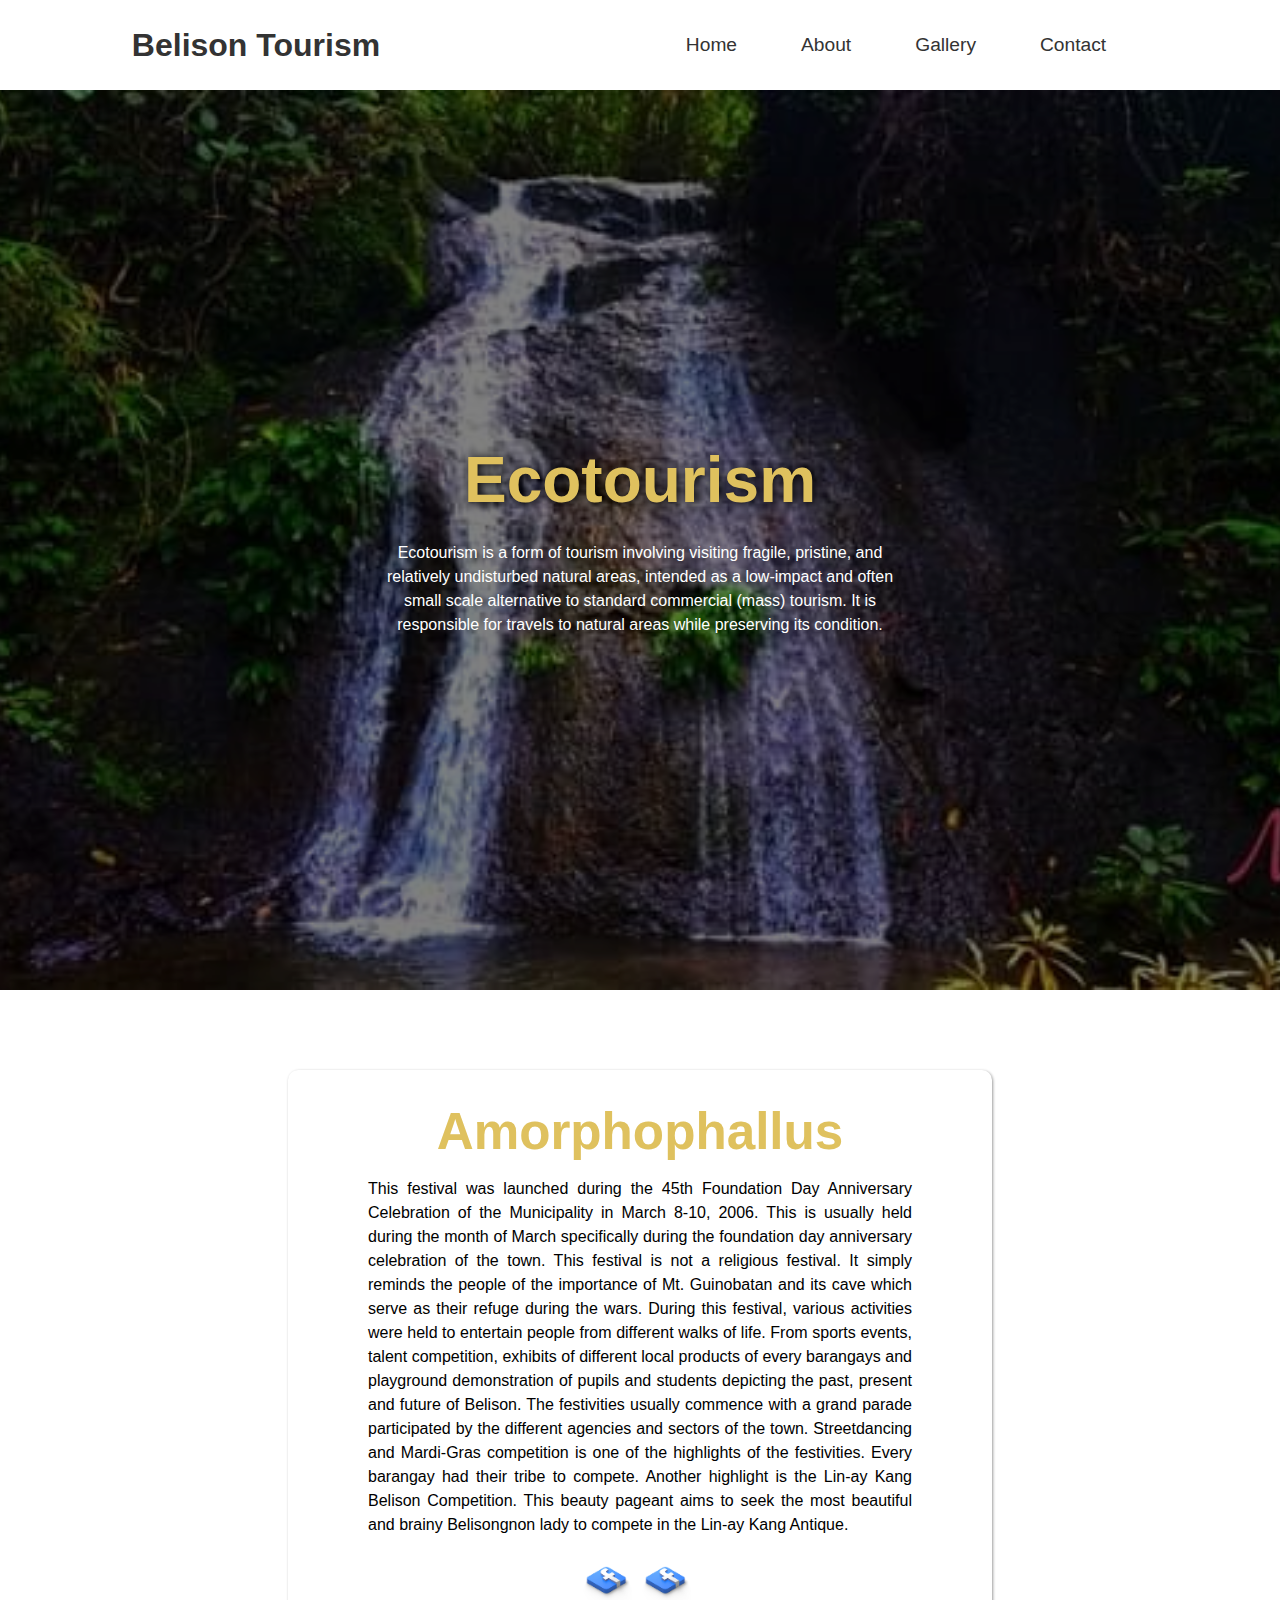
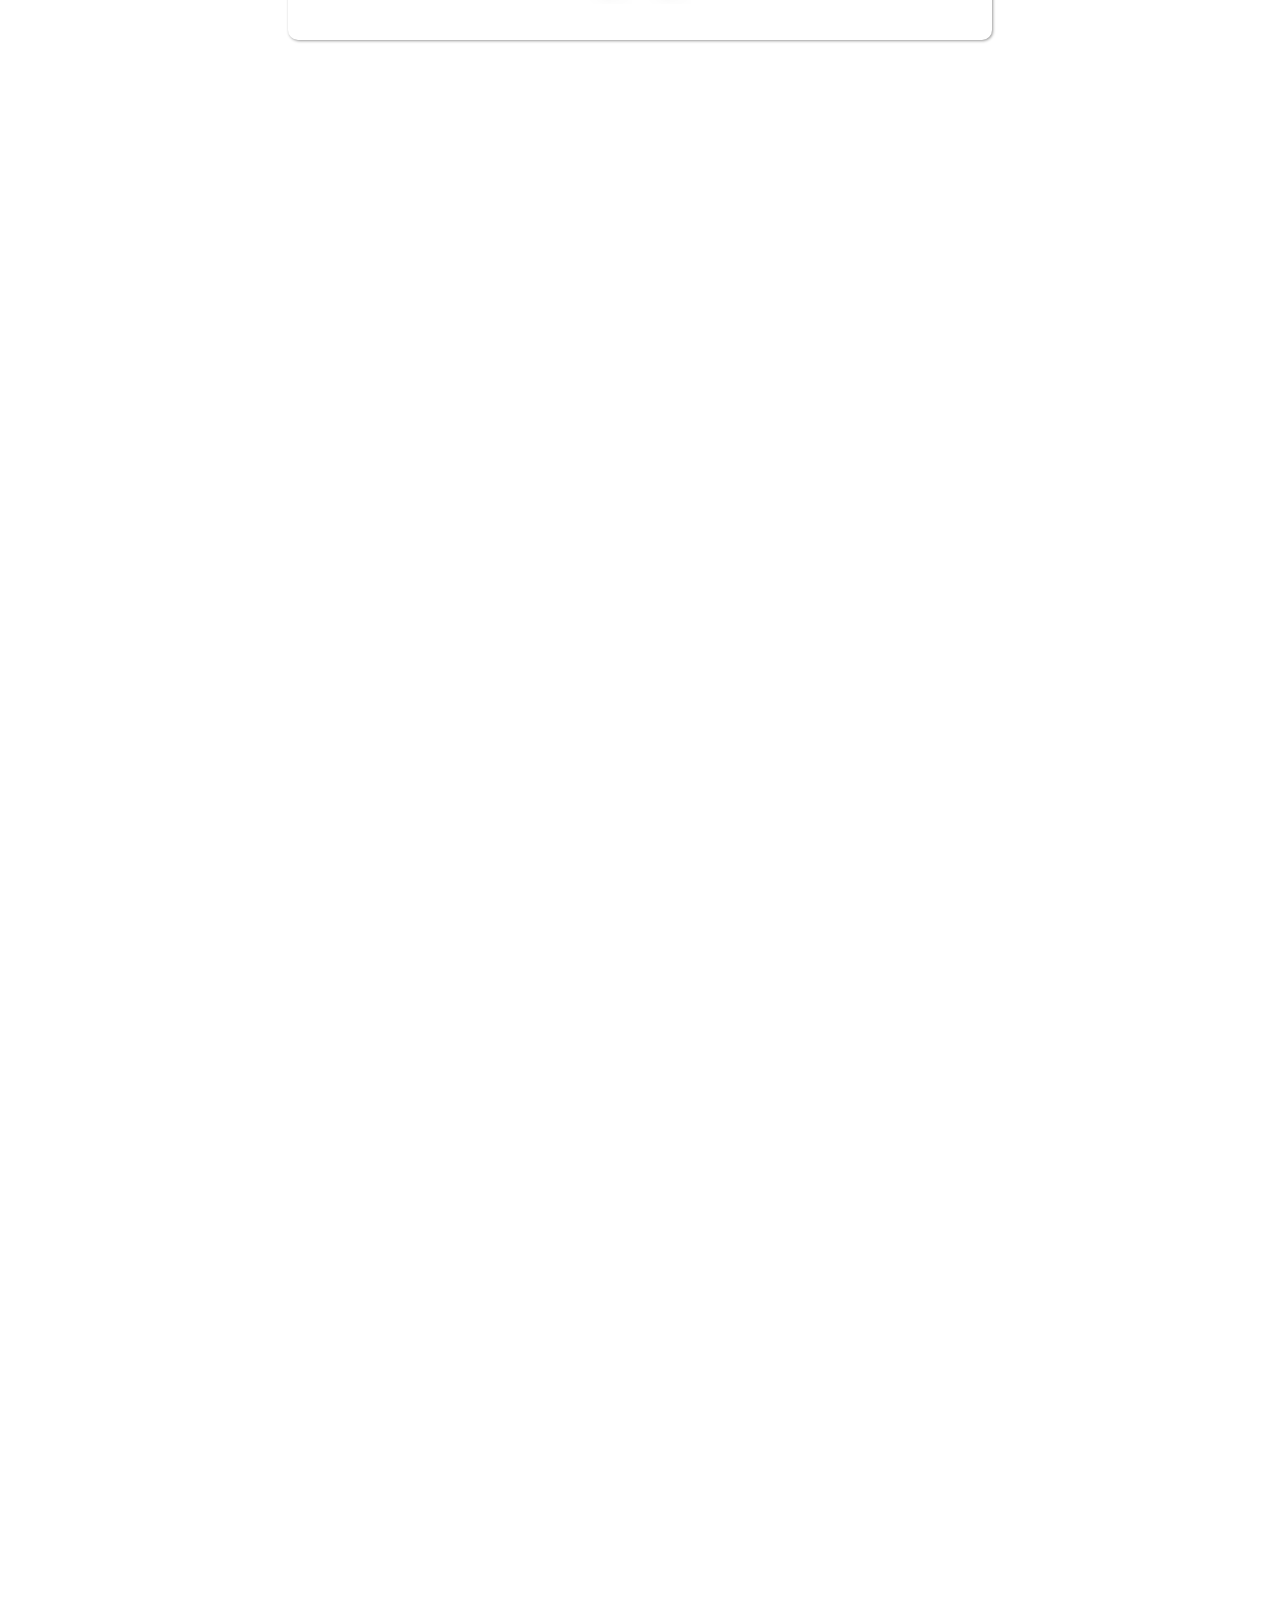
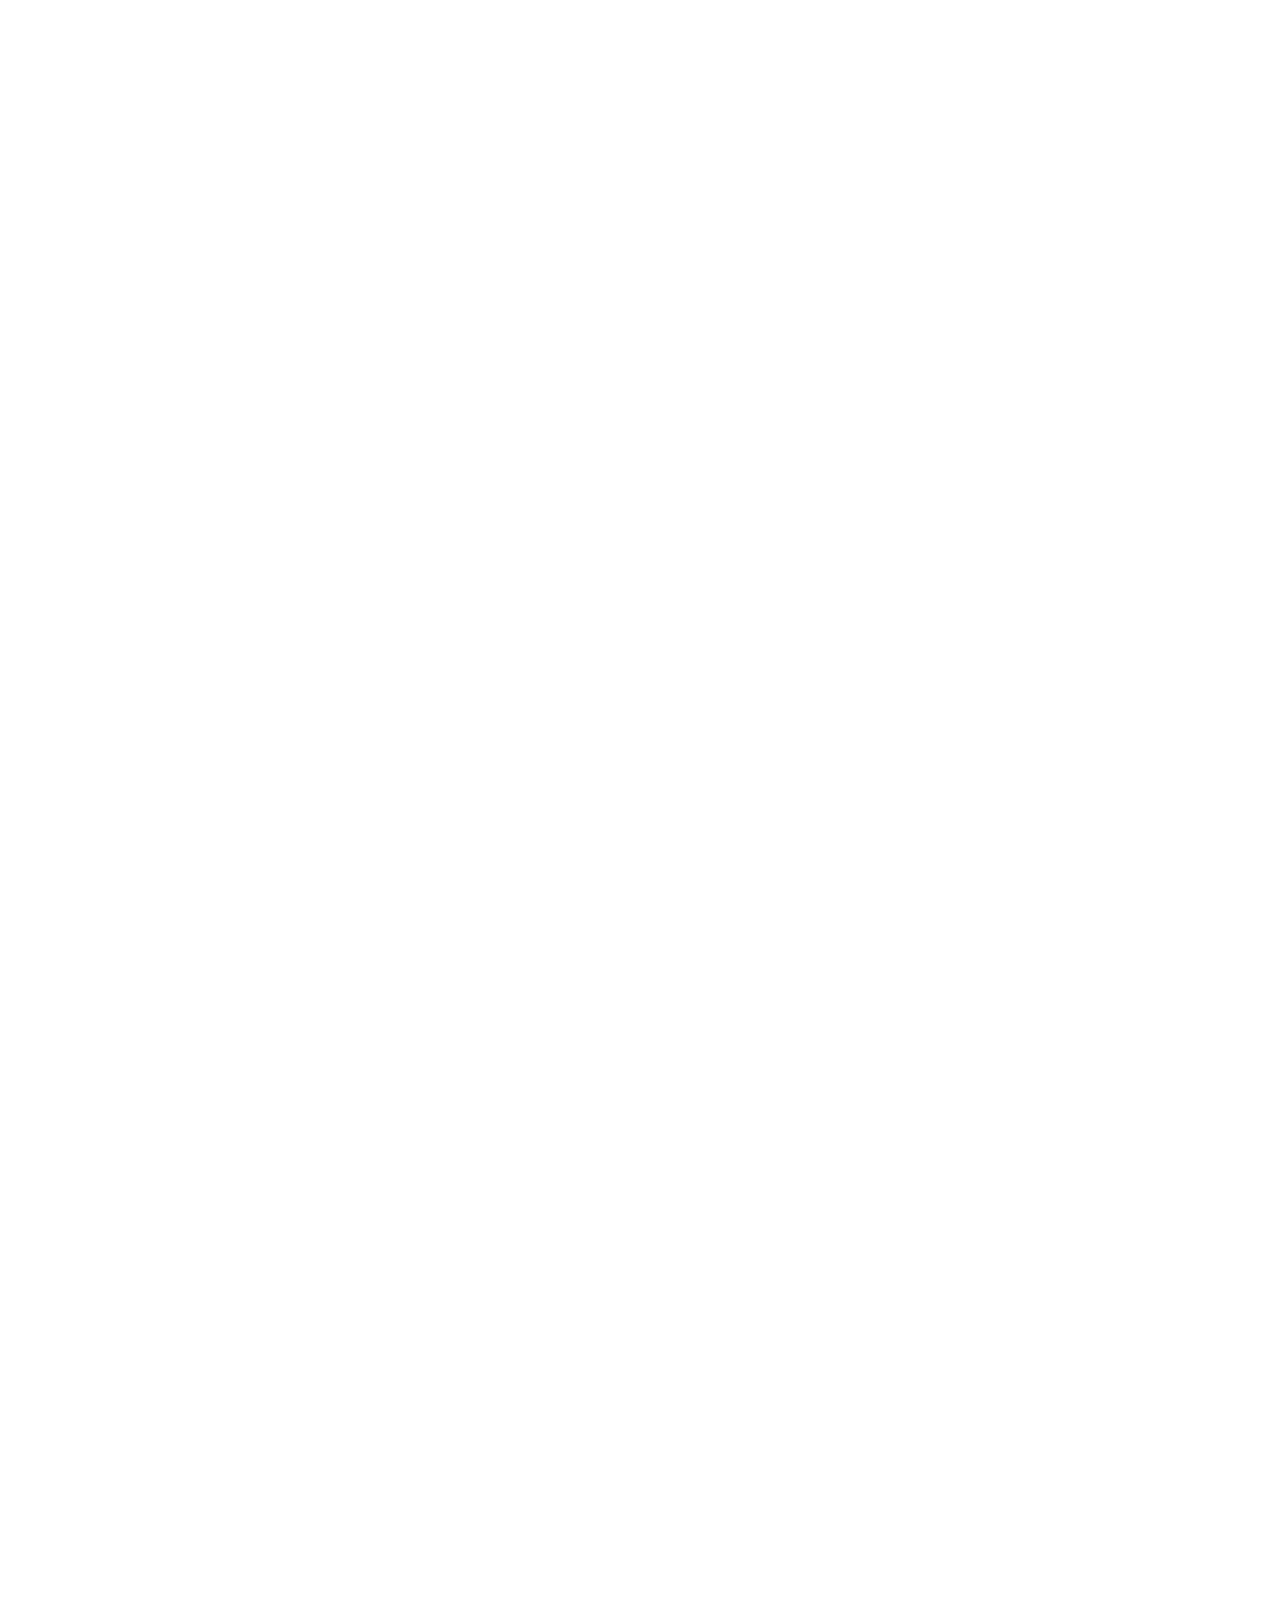
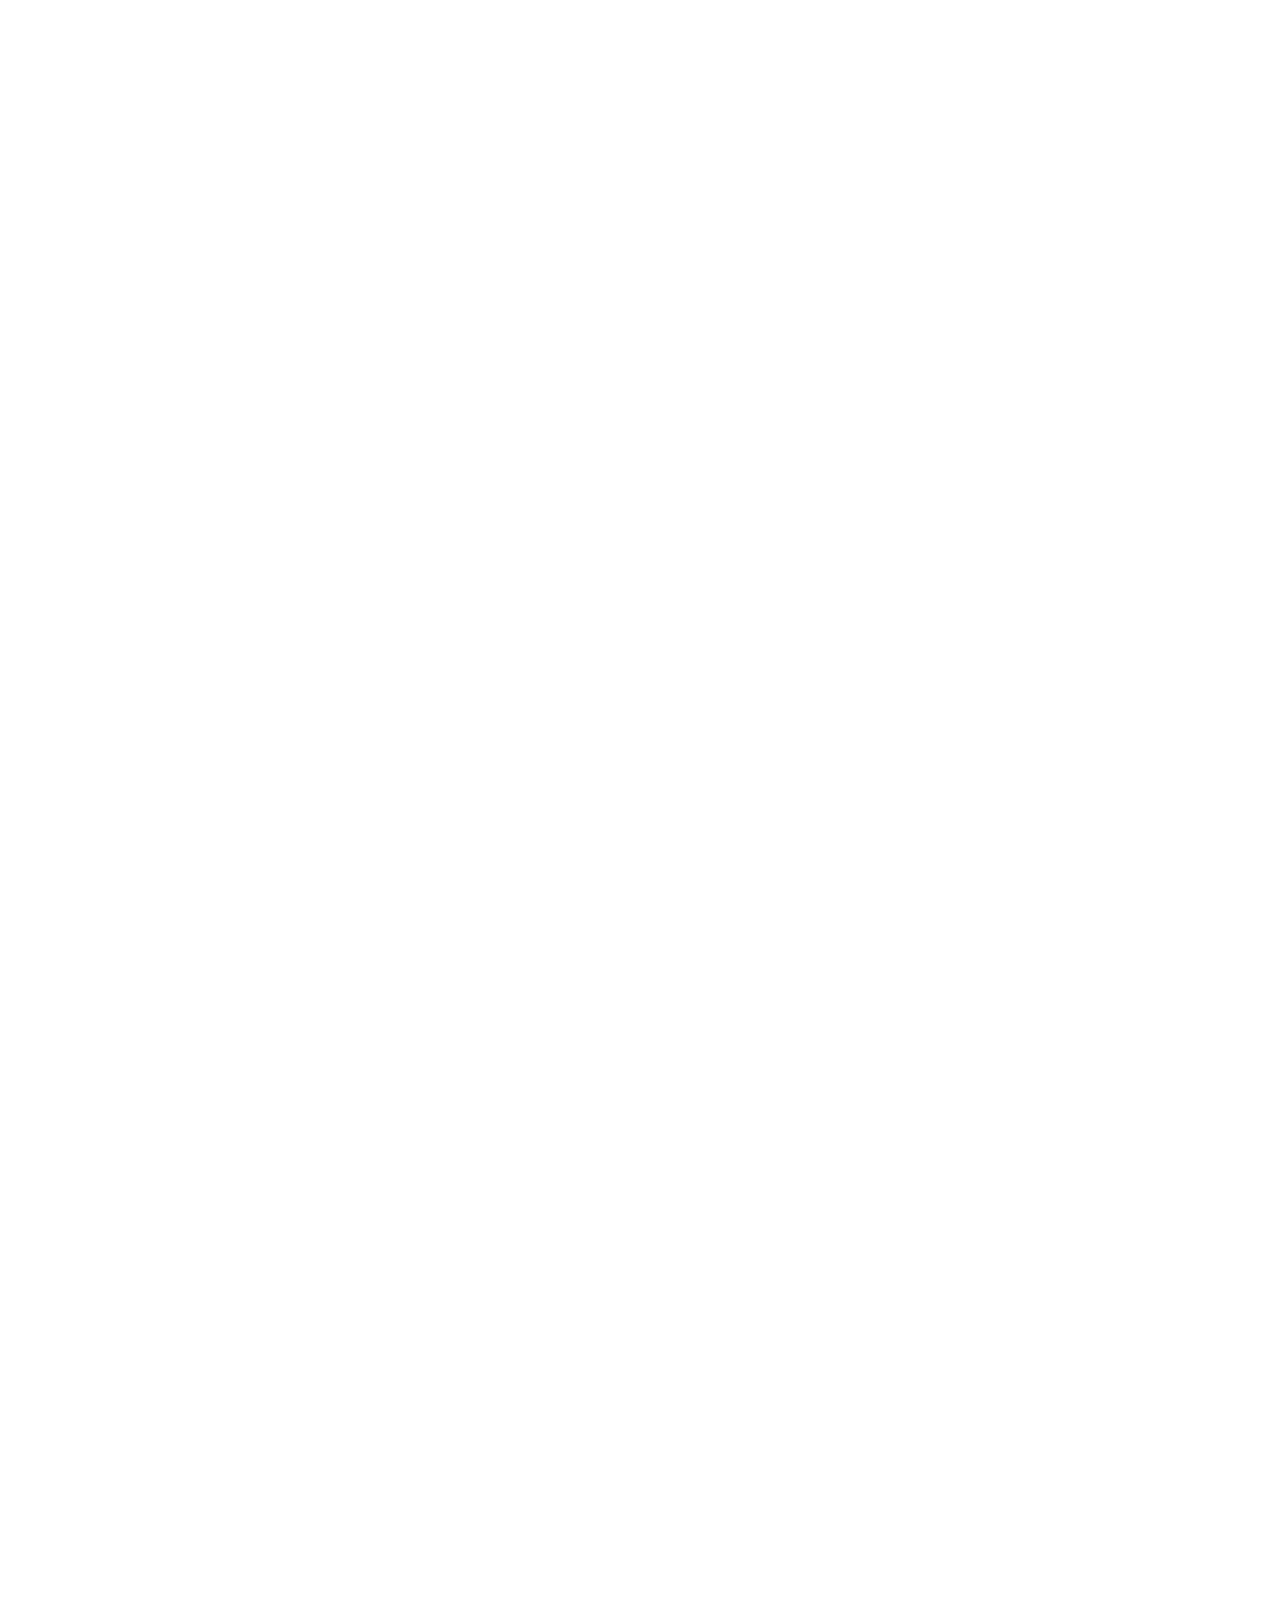
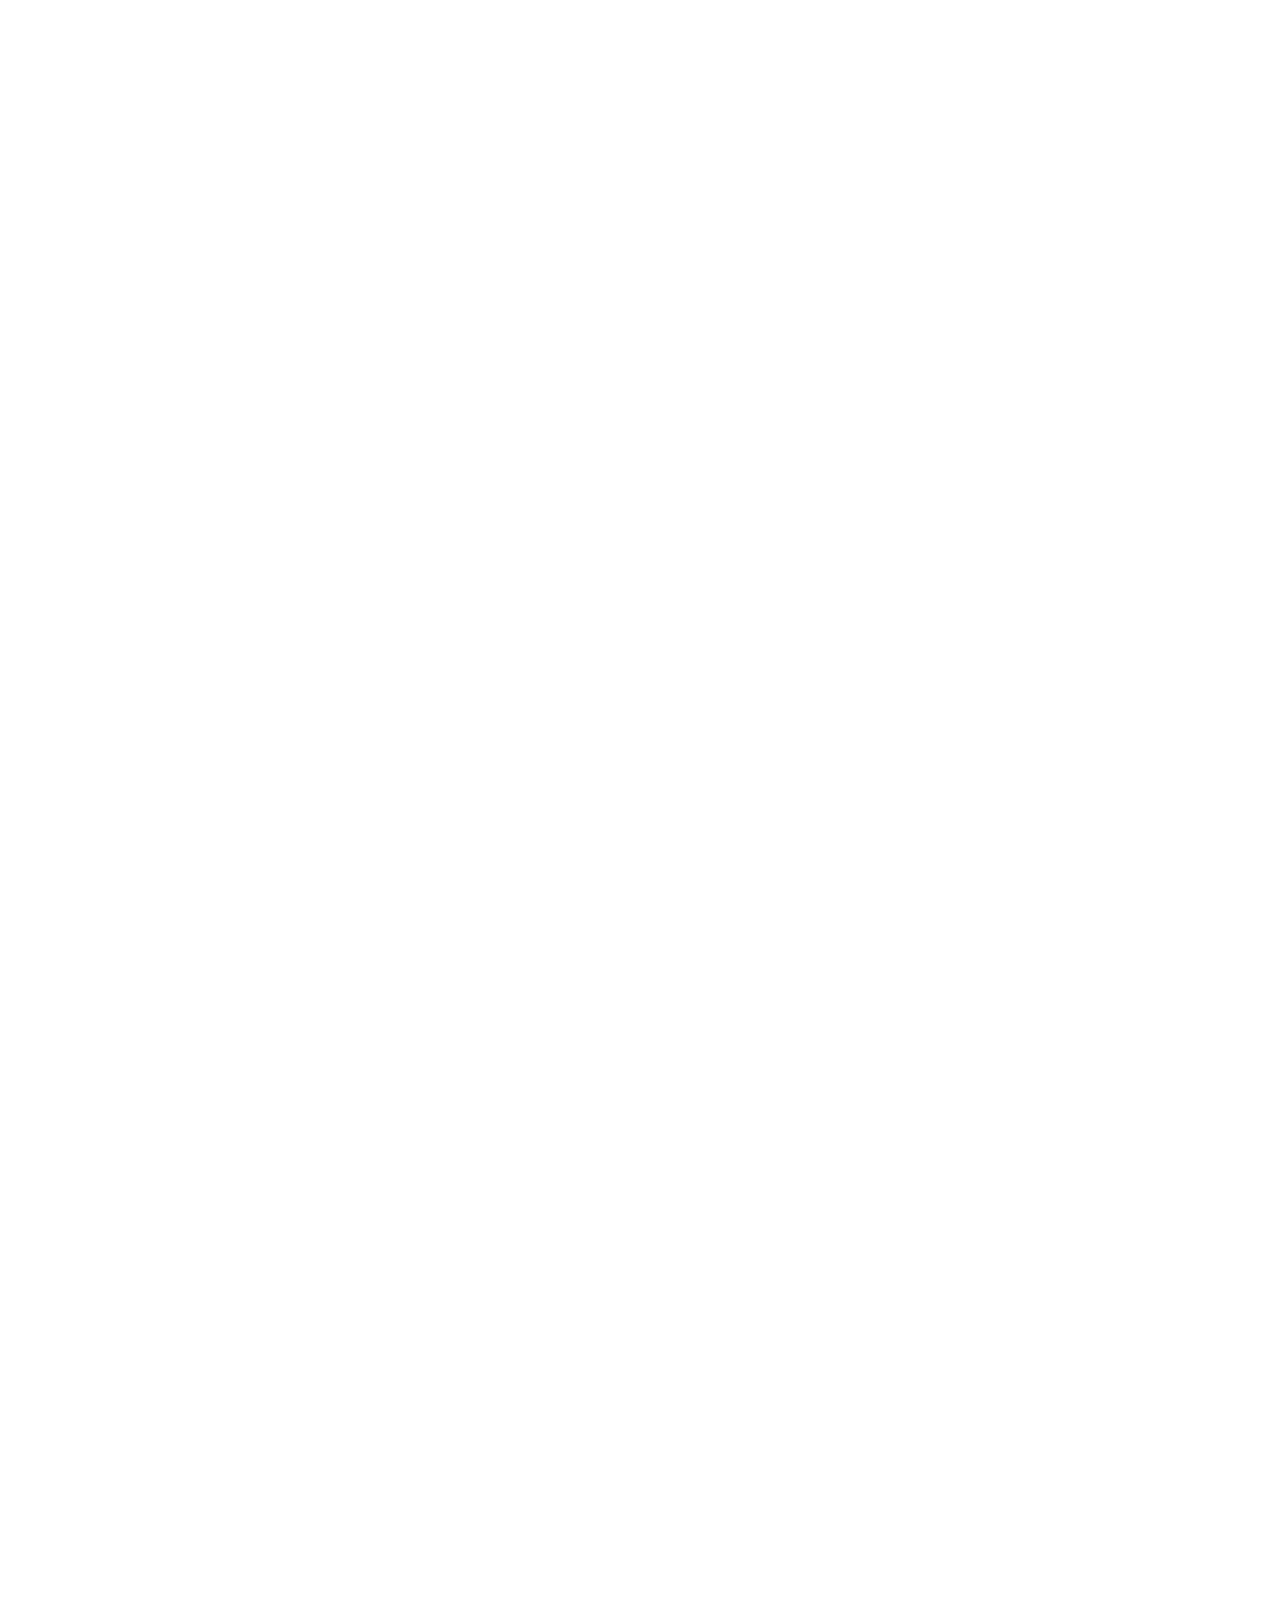
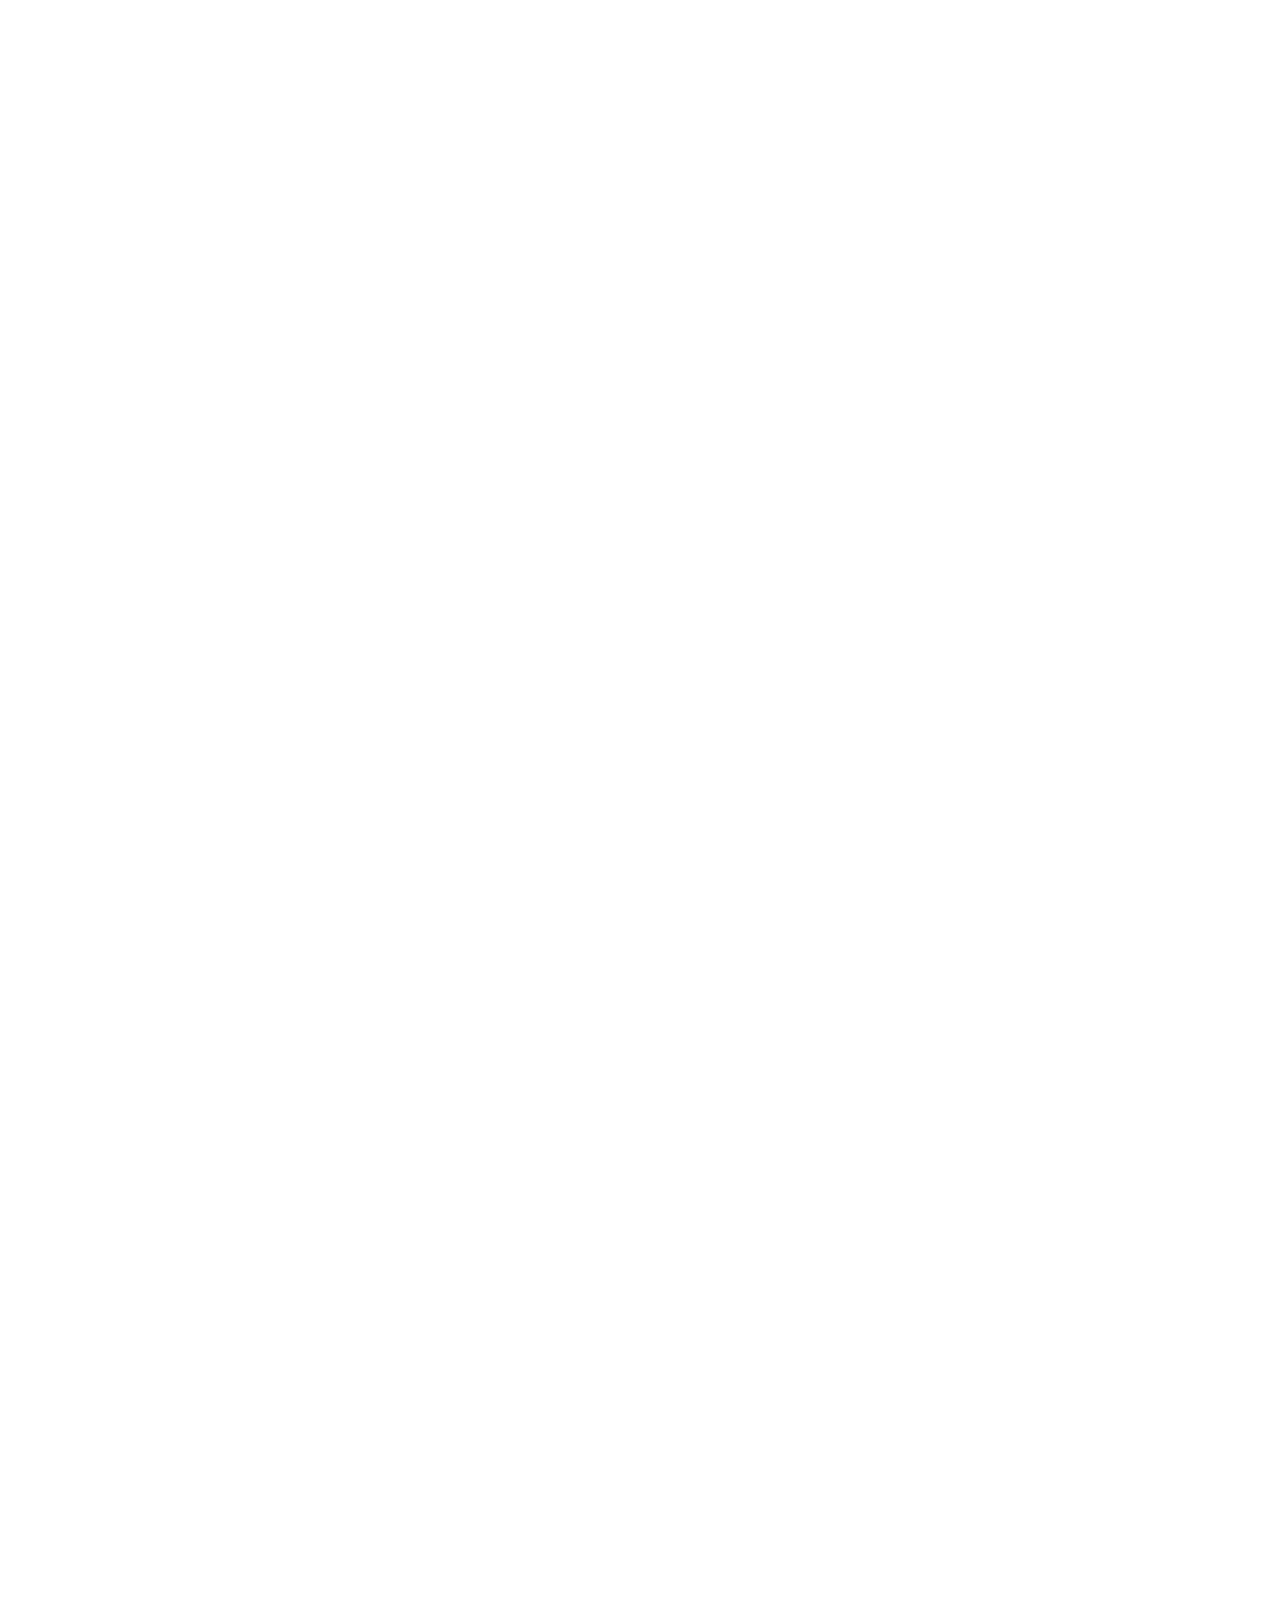
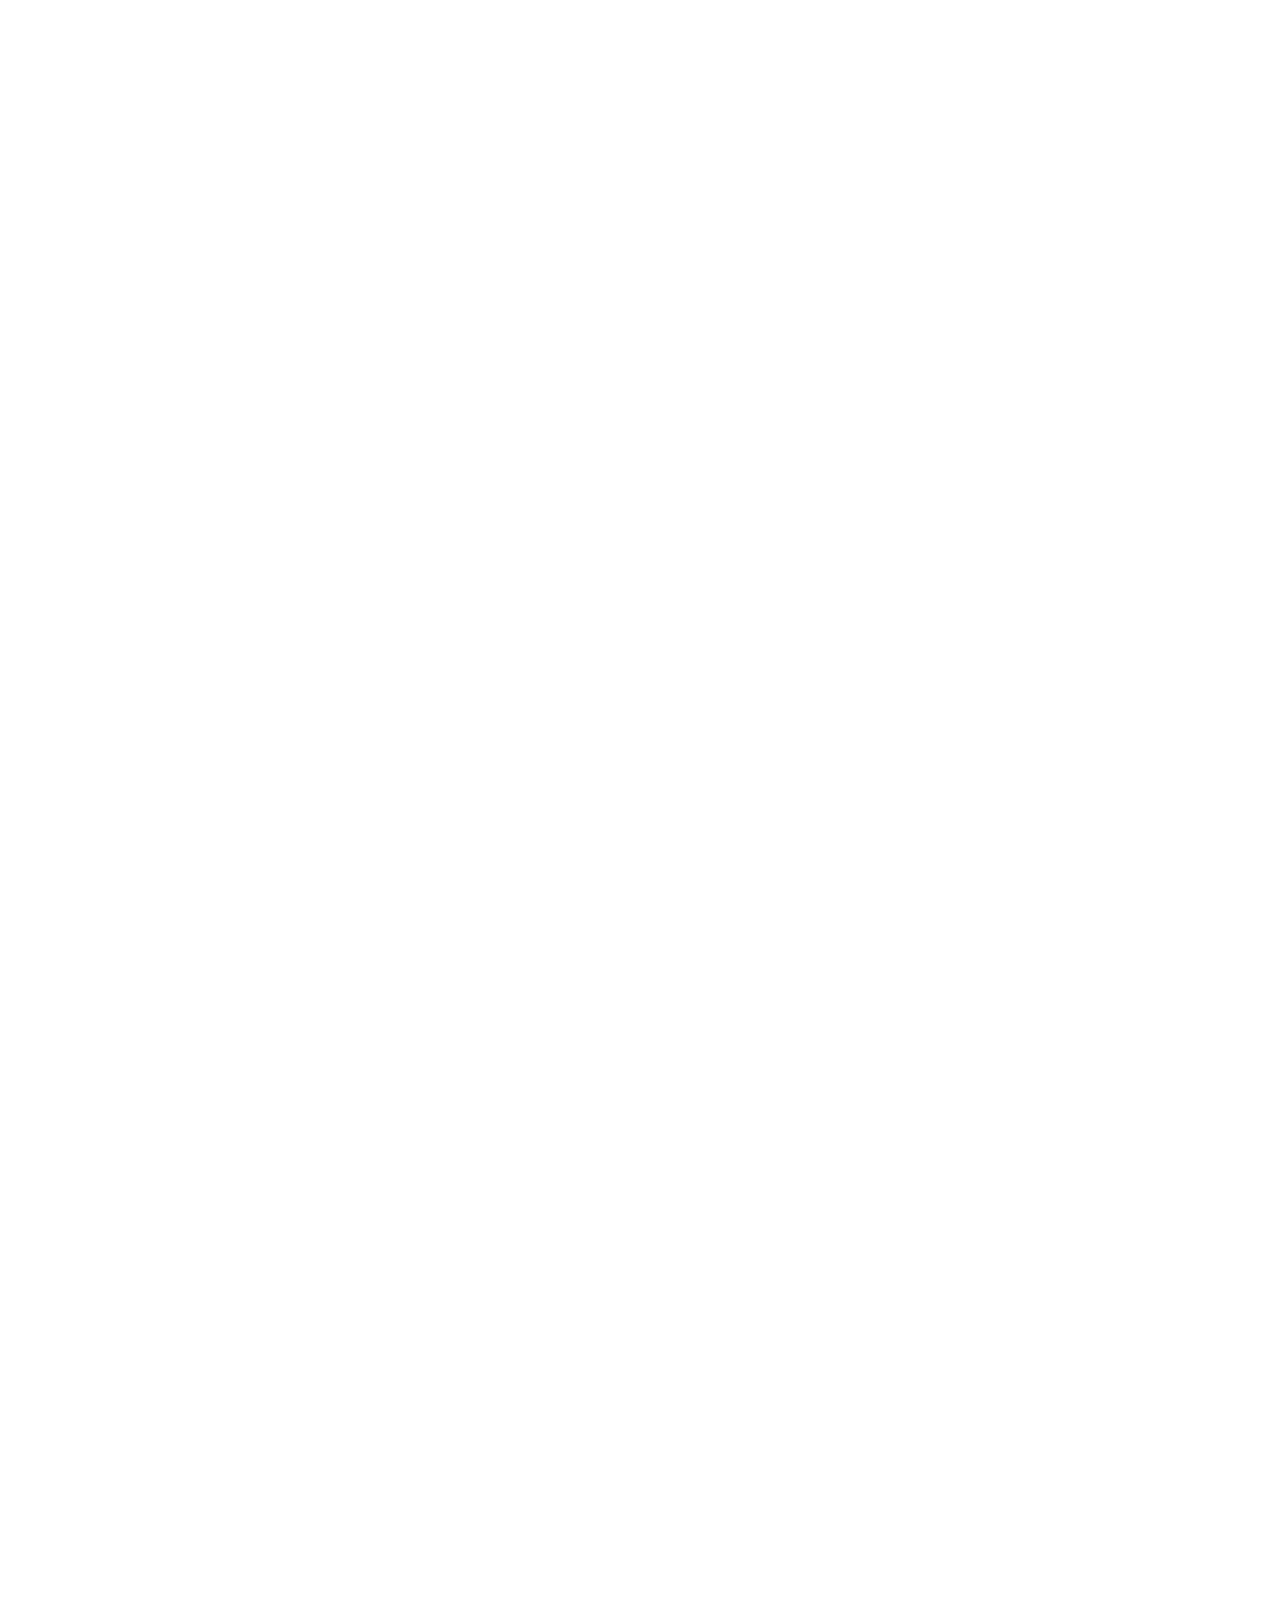
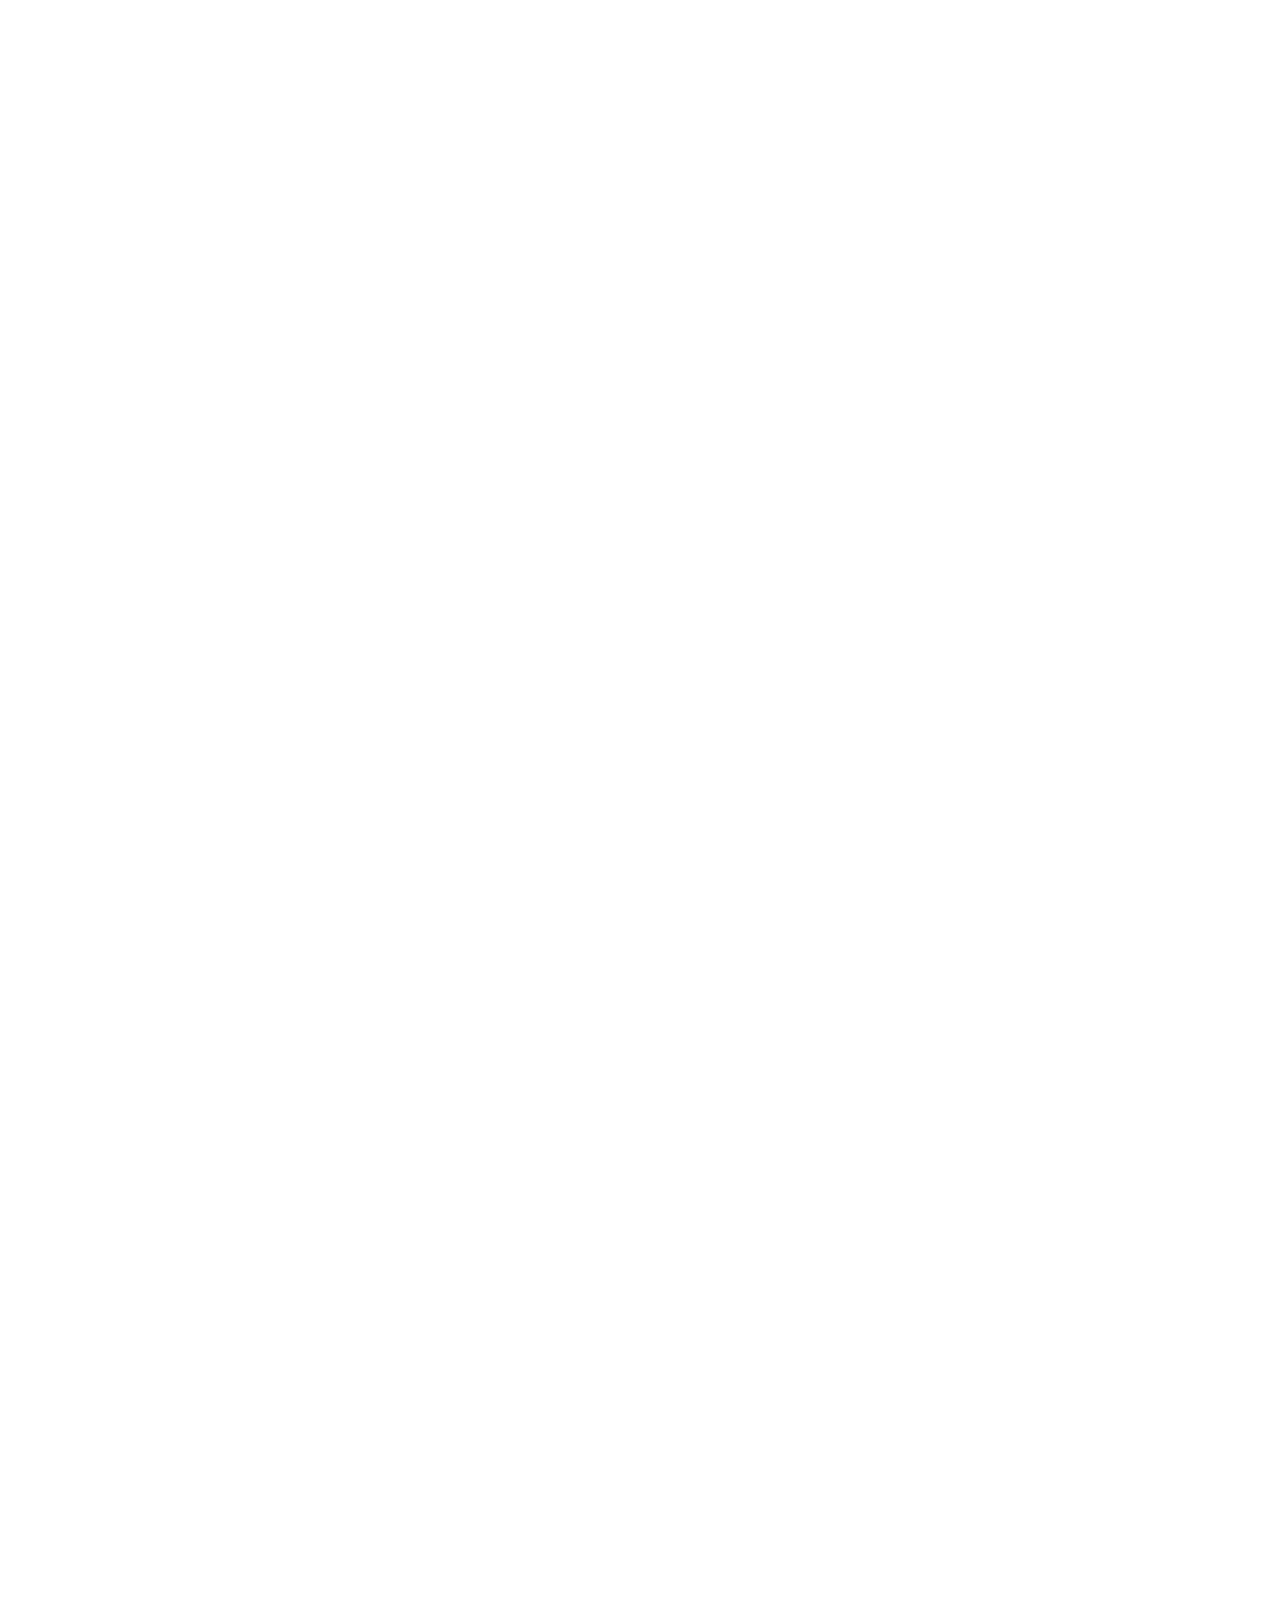
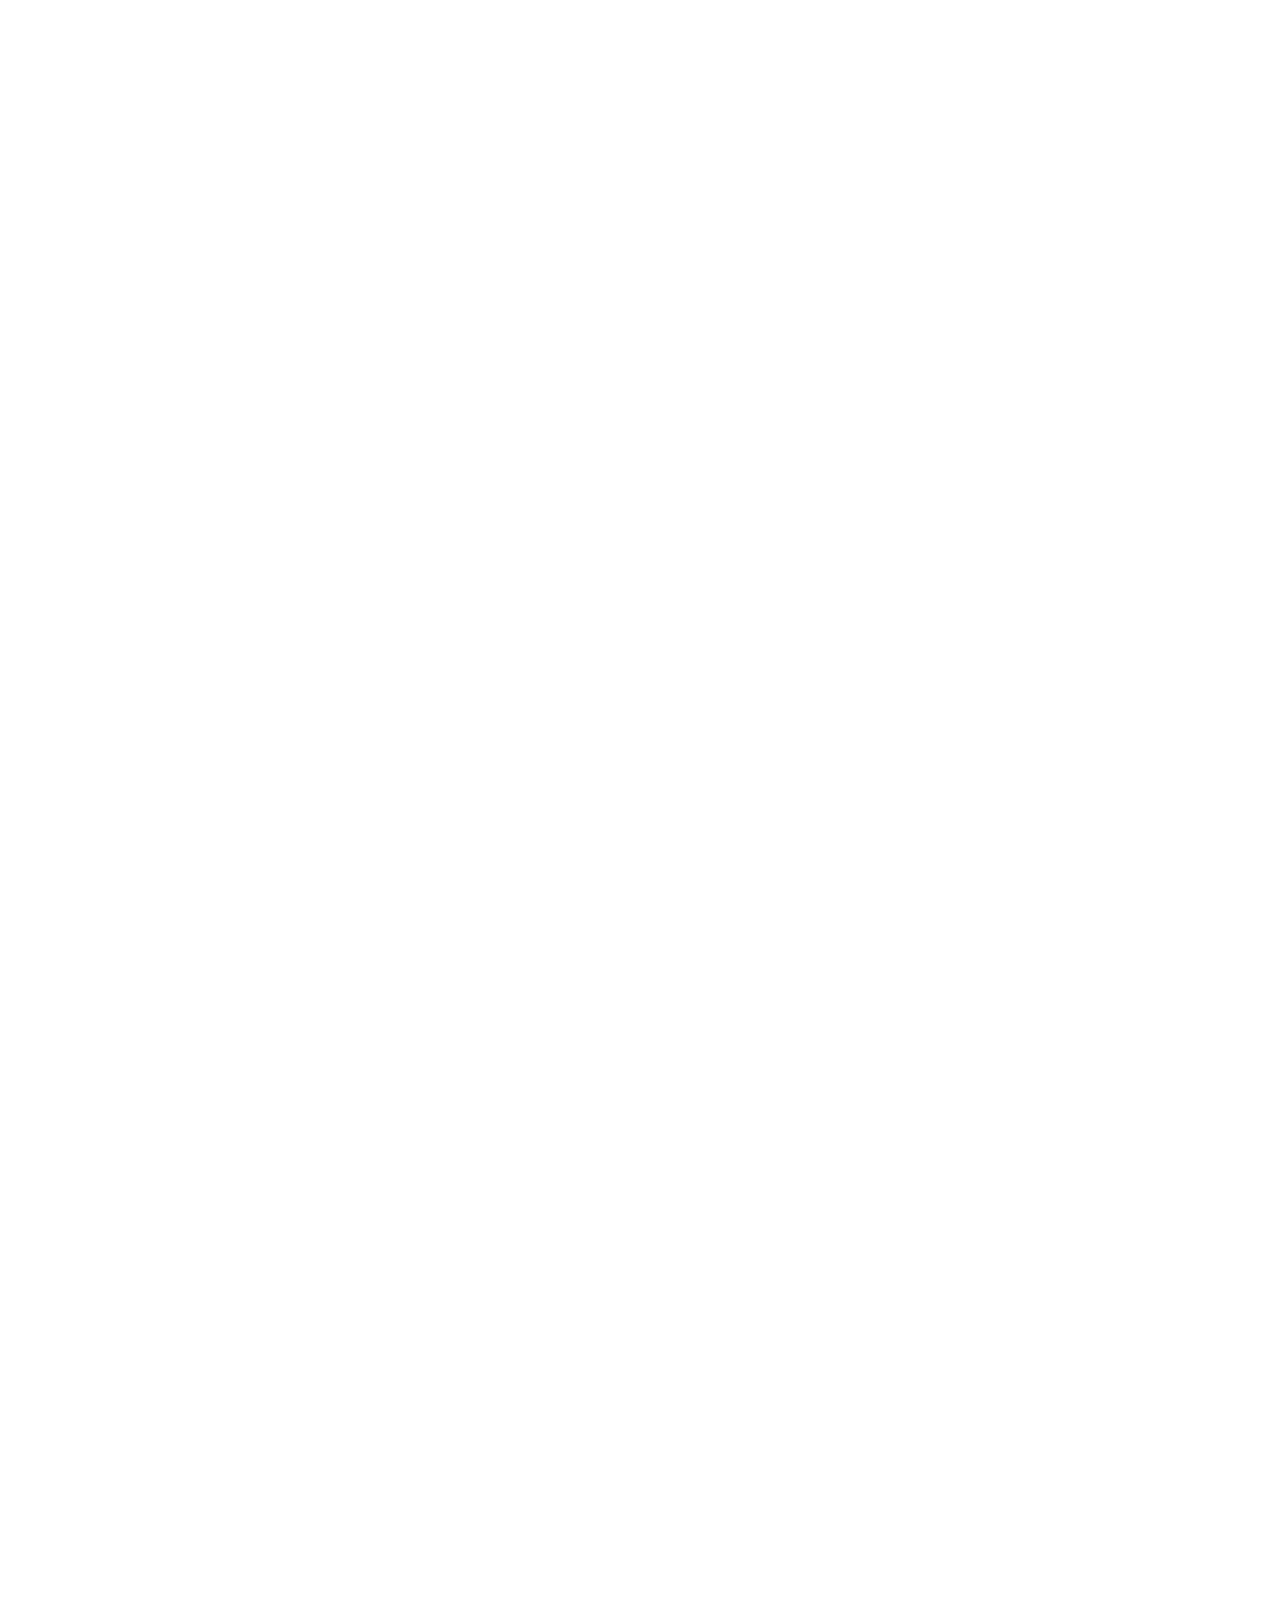
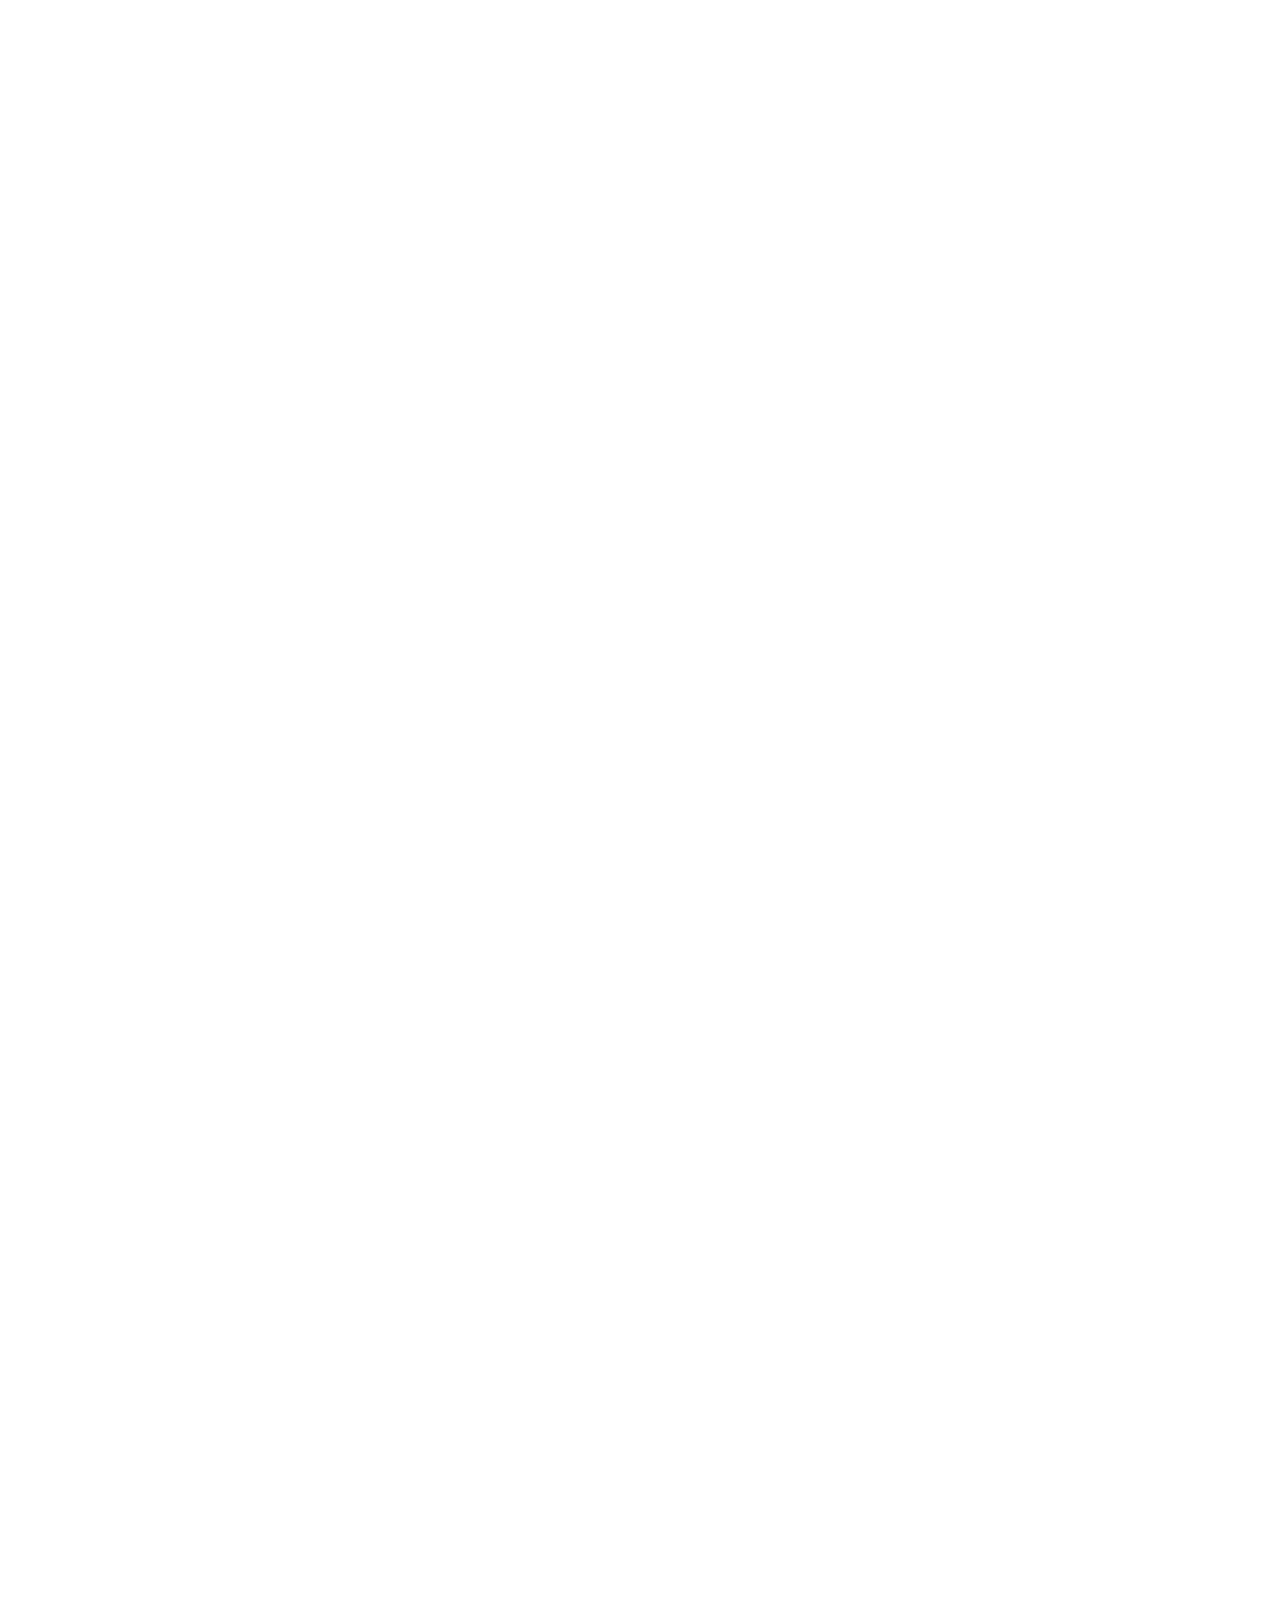
<file: Html/ecotourism.html>
<!DOCTYPE html>
<html lang="en">
<head>
    <meta charset="UTF-8">
    <meta http-equiv="X-UA-Compatible" content="IE=edge">
    <meta name="viewport" content="width=device-width, initial-scale=1.0">

      <!-- tab icon -->
  <link rel="icon" href="../Image/BelisonMunicipalHallEtc/belisonLogo_adobespark.png" type="image/icon type">
    

  <!-- Icons -->
  <link rel="stylesheet" href="https://use.fontawesome.com/releases/v5.15.3/css/all.css" integrity="sha384-SZXxX4whJ79/gErwcOYf+zWLeJdY/qpuqC4cAa9rOGUstPomtqpuNWT9wdPEn2fk" crossorigin="anonymous">
  

    <link rel="stylesheet" href="../css/ecotourism.css" type="text/css">


    <title>Ecotourism</title>
</head>
<body>


  <nav>
    <div class="logo">
        <a href="../index.html">
            <h1>Belison Tourism</h1>
        </a>
        <i class="fas fa-bars ham-icon"  onclick="toggleBtn()"></i>
    </div>

    <div class="navlink-container">
        <ul>
            <li><a href="../index.html">Home</a></li>
            <li><a href="./about.html" >About</a></li>
            <li class="gallery-mobile" ><a href="../Html/gallery.html" >Gallery</a></li>

            <div class="dropdown">
                    <li><a href="./gallery.html" class="dropdwn-head">Gallery <i class="fas fa-caret-down"></i></a></li>
                <div class="dropdwn-content">
                    <a href="./Tourist.html">Tourist Spots</a>
                    <a href="./tangible.html">Tangibles</a>


                    
                        <a href="./intangible.html">Intangibles</a>
                    <a href="./ecotourism.html" class="activelink">Ecotourism</a>

              

                </div>
            </div>

            <li><a href="./contact.html">Contact</a></li>

            

        </ul>
    </div>
</nav>
<main>
    
       <header>
        <div class="slider ">
            <div class="slide slide1"></div>
            <div class="slide slide2"></div>
            <div class="slide slide3"></div>
        </div>

        <div class="header-content">
            <div class="show-on-scroll">
                <h2>Ecotourism</h2>
                <p>Ecotourism is a form of tourism involving visiting fragile, pristine, and relatively undisturbed natural areas, intended as a low-impact and often small scale alternative to standard commercial (mass) tourism. It is responsible for travels to natural areas while preserving its condition.</p>
            </div>
        </div>

       </header>

       <!-- AMORPHOPHALLUS Section -->
       <section class="grid-container amor">

        <div class="title-descript">
            <div class="show-on-scroll">
                <h2>Amorphophallus</h2>
                <p>This festival was launched during the 45th Foundation Day Anniversary Celebration of the Municipality in March 8-10, 2006. This is usually held during the month of March specifically during the foundation day anniversary celebration of the town. This festival is not a religious festival. It simply reminds the people of the importance of Mt. Guinobatan and its cave which serve as their refuge during the wars. During this festival, various activities were held to entertain people from different walks of life. From sports events, talent competition, exhibits of different local products of every barangays and playground demonstration of pupils and students depicting the past, present and future of Belison. The festivities usually commence with a grand parade participated by the different agencies and sectors of the town. Streetdancing and Mardi-Gras competition is one of the highlights of the festivities. Every barangay had their tribe to compete. Another highlight is the Lin-ay Kang Belison Competition. This beauty pageant aims to seek the most beautiful and brainy Belisongnon lady to compete in the Lin-ay Kang Antique.</p>
                <div class="social-icons">
                    <a href="https://www.facebook.com/ilovebelison/posts/2166758453410111?__cft__%5B0%5D=AZUTS8aJMnwOIvw_GMa38stsIRIqGDYJKxOj5VlLX_WAODtcv27smhCLCITp4c75GidQ1MiE2Qpfsk8Y9Ax7QIUt5r5rKVzYMS9sqS2scs8zxNAAQkaSbrNqSkCygsbgzAs&__tn__=%2CO%2CP-R" target="_Blank"><img src="../Image/Icons/Facebook_Box_Filled Clay L.png" alt="Facebook"></a>

                    <a href="https://www.facebook.com/noli.pagunsan/posts/2987316784639301" target="_Blank"><img src="../Image/Icons/Facebook_Box_Filled Clay L.png" alt="Facebook"></a>
                 
                 
                </div>
             
            </div>
        </div>

        <div class="grid-wrapper">
        
  
          <div class="grid grid1">
              <div class="show-on-scroll">
            <img src="../Image/Ecotourism/FlowerChuuchu/15.jpg" alt="Amorphophallus">
            <div class="link-text">
                <p>Image from: <br> <a href="https://www.facebook.com/photo?fbid=292737902099976&set=pb.100040913045416.-2207520000..">Ugwad ta Belison</a></p>
            </div>
            </div>
           
          </div>

          <div class="grid grid2">
            <div class="show-on-scroll">
          <img src="../Image/Ecotourism/FlowerChuuchu/16.jpg" alt="Amorphophallus">
          <div class="link-text">
              <p>Image from: <br> <a href="http://localhost/BelisonWebsite/wordpress-5.7.2/wordpress/404-not-found/">Ugwad ta Belison</a></p>
          </div>
          </div>
         
        </div>

        <div class="grid grid3">
            <div class="show-on-scroll">
          <img src="../Image/Ecotourism/FlowerChuuchu/104787655_292737945433305_8364898555278711624_n.jpg" alt="Amorphophallus">
          <div class="link-text">
              <p>Image from: <br> <a href="https://www.facebook.com/photo?fbid=290750878965345&set=pb.100040913045416.-2207520000..">Ugwad ta Belison</a></p>
          </div>
          </div>
        </div>

        <div class="grid grid4">
            <div class="show-on-scroll">
          <img src="../Image/Ecotourism/FlowerChuuchu/103654125_290751055631994_6881774884922943534_n.jpg" alt="Amorphophallus">
          <div class="link-text">
              <p>Image from: <br> <a href="https://www.facebook.com/photo?fbid=290751048965328&set=pb.100040913045416.-2207520000..">Ugwad ta Belison</a></p>
          </div>
          </div>
         
        </div>

        <div class="grid grid5">
            <div class="show-on-scroll">
          <img src="../Image/Ecotourism/FlowerChuuchu/103587729_2987316731305973_5010302292140246401_n.jpg" alt="Amorphophallus">
          <div class="link-text">
              <p>Image by: Noli Evangelista Pagunsan<br> <a href="https://www.facebook.com/photo?fbid=2987316727972640&set=pcb.2987316784639301">Ugwad ta Belison</a></p>
          </div>
          </div>
         
        </div>

        <div class="grid grid6">
            <div class="show-on-scroll">
          <img src="../Image/Ecotourism/FlowerChuuchu/FlowerChuchu.jpg" alt="Amorphophallus">
          <div class="link-text">
              <p>Image from: <br> <a href="https://www.facebook.com/photo?fbid=2987316337972679&set=pcb.2987316784639301">Ugwad ta Belison</a></p>
          </div>
          </div>
         
        </div>

        <div class="grid grid7">
            <div class="show-on-scroll">
          <img src="../Image/Ecotourism/FlowerChuuchu/104668577_290750948965338_3588930343374153526_n.jpg" alt="Amorphophallus">
          <div class="link-text">
              <p>Image from: <br> <a href="https://www.facebook.com/photo?fbid=2987316071306039&set=pcb.2987316784639301">Ugwad ta Belison</a></p>
          </div>
          </div>
         
        </div>

        <div class="grid grid8">
            <div class="show-on-scroll">
          <img src="../Image/Ecotourism/FlowerChuuchu/82184736_290750882298678_5144574509875471048_n.jpg" alt="Amorphophallus">
          <div class="link-text">
              <p>Image from: <br> <a href="https://www.facebook.com/photo?fbid=290750878965345&set=pb.100040913045416.-2207520000..">Ugwad ta Belison</a></p>
          </div>
          </div>
         
        </div>

        <div class="grid grid9">
            <div class="show-on-scroll">
          <img src="../Image/Ecotourism/FlowerChuuchu/16.jpg" alt="Amorphophallus">
          <div class="link-text">
              <p>Image from: <br> <a href="https://www.facebook.com/photo.php?fbid=292737982099968&set=pb.100040913045416.-2207520000..&type=3">Ugwad ta Belison</a></p>
          </div>
          </div>
         
        </div>



        </div>


        <div class="vid-container">
      <div class="iframe">
          <div class="show-on-scroll">
            <iframe width="560" height="315" src="https://www.youtube.com/embed/wuAlS0odXc0" title="YouTube video player" frameborder="0" allow="accelerometer; autoplay; clipboard-write; encrypted-media; gyroscope; picture-in-picture" allowfullscreen></iframe>
            </div>
      </div>


        </div>
       </section>





       <!-- Turo-turo Falls-->
          <section class="grid-container turo">

            <div class="title-descript">
                <div class="show-on-scroll">
                    <h2>Turo-Turo Falls</h2>
                    <p>Also situated in barangay buenavista, Turo-Turo Falls could be seen and experience by tourist the cold clean and fresh water coming from it.</p>
                    
                    <div class="social-icons">
                        <a href="https://www.facebook.com/rosestriker0492/posts/3270772999611855" target="_Blank"><img src="../Image/Icons/Facebook_Box_Filled Clay L.png" alt="Facebook"></a>
    
                        <a href="https://www.facebook.com/belison.municipaltourism/posts/338439567529809?__cft__%5B0%5D=AZWlLAi6cxnRGthfQnSkY2nvXbFMTgbFYUoCVhoA1JFsBrdM4D2lp86jfYQQIrLCzeZ7O_l1l4fCL7k9bBaATExr2sItSsG11M2kP_uhlhbrC6nhBy6io0J2h0xtRuTQZ-a7AtESXu8qUFExwcnt-UbQ&__tn__=%2CO%2CP-R" target="_Blank"><img src="../Image/Icons/Action+shop_two0002.png" alt="Facebook"></a>
                     
                     
                    </div>
                </div>
            </div>
    
            <div class="grid-wrapper">
            
      
              <div class="grid grid1">
                    <div class="show-on-scroll">
                        <img src="../Image/Ecotourism/Turo2Falls/6.jpg" alt="Turo-turo-Falls">
                        <div class="link-text">
                          <p>Image by: Noli Evangelista Pagunsan<br> <a href="https://www.facebook.com/photo?fbid=3088898244481154&set=pcb.3088898274481151" target="_blank">Ugwad ta belison</a></p>
                      </div>
                </div>
              </div>
              
              <div class="grid grid2">
                <div class="show-on-scroll">
                    <img src="../Image/Ecotourism/Turo2Falls/3-1.jpg" alt="Turo-turo-Falls">
                    <div class="link-text">
                      <p>Image by: Noli Evangelista Pagunsan<br> <a href="https://www.facebook.com/photo?fbid=3088897357814576&set=pcb.3088898274481151" target="_Blank"> Ugwad ta Belison</a></p>
                  </div>
            </div>
              </div>

              <div class="grid grid3">
                <div class="show-on-scroll">
                    <img src="../Image/Ecotourism/Turo2Falls/83698873_3270754596280362_1834370431188750577_n.jpg" alt="Turo-turo-Falls">
                    <div class="link-text">
                      <p>Image by: ÆÐī<br> <a href="https://www.facebook.com/photo?fbid=3270754592947029&set=pcb.3270772999611855" target="_Blank"> Ugwad ta Belison</a></p>
                  </div>
            </div>
              </div>
              <div class="grid grid4">
                <div class="show-on-scroll">
                    <img src="../Image/Ecotourism/Turo2Falls/104364604_3270772922945196_8853670934439177729_n.jpg" alt="Turo-turo-Falls">
                    <div class="link-text">
                      <p>Image by: ÆÐī<br> <a href="https://www.facebook.com/photo?fbid=3270772916278530&set=pcb.3270772999611855" target="_Blank"> Ugwad ta Belison</a></p>
                  </div>
            </div>
              </div>

              <div class="grid grid5">
                <div class="show-on-scroll">
                    <img src="../Image/Ecotourism/Turo2Falls/104414408_3270749742947514_2756532323228832899_n.jpg" alt="Turo-turo-Falls">
                    <div class="link-text">
                      <p>Image by: ÆÐī<br> <a href="https://www.facebook.com/photo/?fbid=3270749739614181&set=pcb.3270772999611855" target="_Blank"> Ugwad ta Belison</a></p>
                  </div>
            </div>
              </div>

              <div class="grid grid6">
                <div class="show-on-scroll">
                    <img src="../Image/Ecotourism/Turo2Falls/104483796_3270753376280484_4903831517989770702_n.jpg" alt="Turo-turo-Falls">
                    <div class="link-text">
                      <p>Image by: ÆÐī<br> <a href="https://www.facebook.com/photo?fbid=3270753362947152&set=pcb.3270772999611855" target="_Blank"> Ugwad ta Belison</a></p>
                  </div>
            </div>
              </div>
              
              <div class="grid grid7">
                <div class="show-on-scroll">
                    <img src="../Image/Ecotourism/Turo2Falls/104281096_3270750612947427_8361574918037772426_n.jpg" alt="Turo-turo-Falls">
                    <div class="link-text">
                      <p>Image by: ÆÐī<br> <a href="https://www.facebook.com/photo?fbid=3270750609614094&set=pcb.3270772999611855https://www.facebook.com/photo?fbid=3270750609614094&set=pcb.3270772999611855" target="_Blank"> Ugwad ta Belison</a></p>
                  </div>
            </div>
              </div>

              <div class="grid grid8">
                <div class="show-on-scroll">
                    <img src="../Image/Ecotourism/Turo2Falls/104385454_3270754406280381_6051240198634591956_n.jpg" alt="Turo-turo-Falls">
                    <div class="link-text">
                      <p>Image by: ÆÐī<br> <a href="https://www.facebook.com/photo?fbid=3270754402947048&set=pcb.3270772999611855" target="_Blank"> Ugwad ta Belison</a></p>
                  </div>
            </div>
              </div>
              
              <div class="grid grid9">
                <div class="show-on-scroll">
                    <img src="../Image/Ecotourism/Turo2Falls/104851696_3270754872947001_6763756658518947690_n.jpg" alt="Turo-turo-Falls">
                    <div class="link-text">
                      <p>Image by: ÆÐī<br> <a href="https://www.facebook.com/photo?fbid=3270754869613668&set=pcb.3270772999611855" target="_Blank"> Ugwad ta Belison</a></p>
                  </div>
            </div>
              </div>
              
              <div class="grid grid10">
                <div class="show-on-scroll">
                    <img src="../Image/Ecotourism/Turo2Falls/104883459_3270750149614140_6564997614723263113_n.jpg" alt="Turo-turo-Falls">
                    <div class="link-text">
                      <p>Image by: ÆÐī<br> <a href="https://www.facebook.com/photo?fbid=3270750146280807&set=pcb.3270772999611855" target="_Blank"> Ugwad ta Belison</a></p>
                  </div>
            </div>
              </div>

              <div class="grid grid11">
                <div class="show-on-scroll">
                    <img src="../Image/Ecotourism/Turo2Falls/104704681_3270772616278560_4105307371173995000_n.jpg" alt="Turo-turo-Falls">
                    <div class="link-text">
                      <p>Image by: ÆÐī<br> <a href="https://www.facebook.com/photo?fbid=3270758869613268&set=pcb.3270772999611855" target="_Blank"> Ugwad ta Belison</a></p>
                  </div>
            </div>
              </div>

              <div class="grid grid12">
                <div class="show-on-scroll">
                    <img src="../Image/Ecotourism/Turo2Falls/104901648_3270756519613503_553241982939845049_n.jpg" alt="Turo-turo-Falls">
                    <div class="link-text">
                      <p>Image by: ÆÐī<br> <a href="https://www.facebook.com/photo?fbid=3270756516280170&set=pcb.3270772999611855" target="_Blank"> Ugwad ta Belison</a></p>
                  </div>
            </div>
              </div>

              <div class="grid grid13">
                <div class="show-on-scroll">
                    <img src="../Image/Ecotourism/Turo2Falls/104891925_3270755872946901_7209024359293008367_n.jpg" alt="Turo-turo-Falls">
                    <div class="link-text">
                      <p>Image by: ÆÐī<br> <a href="https://www.facebook.com/photo?fbid=3270755866280235&set=pcb.3270772999611855" target="_Blank"> Ugwad ta Belison</a></p>
                  </div>
            </div>
              </div>
              
              <div class="grid grid14">
                <div class="show-on-scroll">
                    <img src="../Image/Ecotourism/Turo2Falls/109257933_322825342424565_7225655143875304011_n.jpg" alt="Turo-turo-Falls">
                    <div class="link-text">
                      <p>Image from:<br> <a href="https://www.facebook.com/photo?fbid=322825339091232&set=pcb.322825805757852" target="_Blank"> Ugwad ta Belison</a></p>
                  </div>
            </div>
              </div>

              <div class="grid grid15">
                <div class="show-on-scroll">
                    <img src="../Image/Ecotourism/Turo2Falls/105528620_3270755182946970_5773304690082043741_n.jpg" alt="Turo-turo-Falls">
                 
            </div>
              </div>

              <div class="grid grid16">
                <div class="show-on-scroll">
                    <img src="../Image/Ecotourism/Turo2Falls/TurotouroFalls1.jpg" alt="Turo-turo-Falls">
                    <div class="link-text">
                      <p>Image by: ÆÐī<br> <a href="https://www.facebook.com/photo?fbid=3088897517814560&set=pcb.3088898274481151" target="_Blank"> Ugwad ta Belison</a></p>
                  </div>
            </div>
              </div> 

              <div class="grid grid17">
                <div class="show-on-scroll">
                    <img src="../Image/Ecotourism/Turo2Falls/105585724_3270751816280640_7204904639310169288_n.jpg" alt="Turo-turo-Falls">
                    <div class="link-text">
                      <p>Image by: ÆÐī<br> <a href="https://www.facebook.com/photo?fbid=3270751812947307&set=pcb.3270772999611855" target="_Blank"> Ugwad ta Belison</a></p>
                  </div>
            </div>
              </div>
              
              <div class="grid grid18">
                <div class="show-on-scroll">
                    <img src="../Image/Ecotourism/Turo2Falls/110236936_322825492424550_811356503909611421_n.jpg" alt="Turo-turo-Falls">
                    <div class="link-text">
                      <p>Image from:<br> <a href="https://www.facebook.com/photo?fbid=3270753362947152&set=pcb.3270772999611855" target="_Blank"> Ugwad ta Belison</a></p>
                  </div>
            </div>
              </div>
              

              <div class="grid grid19">
                <div class="show-on-scroll">
                    <img src="../Image/Ecotourism/Turo2Falls/105672908_3270753762947112_1910984783303444523_n.jpg" alt="Turo-turo-Falls">
                    <div class="link-text">
                      <p>Image by: ÆÐī<br> <a href="https://www.facebook.com/photo?fbid=3270753759613779&set=pcb.3270772999611855" target="_Blank"> Ugwad ta Belison</a></p>
                  </div>
            </div>
              </div>
              
              <div class="grid grid20">
                <div class="show-on-scroll">
                    <img src="../Image/Ecotourism/Turo2Falls/105704030_3270755622946926_6748648775955531637_n.jpg" alt="Turo-turo-Falls">
                    <div class="link-text">
                      <p>Image by: ÆÐī<br> <a href="https://www.facebook.com/photo?fbid=3270755619613593&set=pcb.3270772999611855" target="_Blank"> Ugwad ta Belison</a></p>
                  </div>
            </div>
              </div>
              
              <div class="grid grid21">
                <div class="show-on-scroll">
                    <img src="../Image/Ecotourism/Turo2Falls/111290609_322825609091205_7329769994872496298_n.jpg" alt="Turo-turo-Falls">
                    <div class="link-text">
                      <p>Image from:<br> <a href="https://www.facebook.com/photo?fbid=322825605757872&set=pcb.322825805757852" target="_Blank"> Ugwad ta Belison</a></p>
                  </div>
            </div>
              </div>
              
              <div class="grid grid22">
                <div class="show-on-scroll">
                    <img src="../Image/Ecotourism/Turo2Falls/110717657_322825249091241_5309871929776644625_n.jpg" alt="Turo-turo-Falls">
                    <div class="link-text">
                      <p>Image from:<br> <a href="https://www.facebook.com/photo?fbid=322825245757908&set=pcb.322825805757852" target="_Blank"> Ugwad ta Belison</a></p>
                  </div>
            </div>
              </div>
              
              <div class="grid grid23">
                <div class="show-on-scroll">
                    <img src="../Image/Ecotourism/Turo2Falls/Turo3.jpg" alt="Turo-turo-Falls">
                    <div class="link-text">
                      <p>Image from<br> <a href="https://www.facebook.com/photo?fbid=322825712424528&set=pcb.322825805757852" target="_Blank"> Ugwad ta Belison</a></p>
                  </div>
            </div>
              </div>
              
              <div class="grid grid24">
                <div class="show-on-scroll">
                    <img src="../Image/Ecotourism/Turo2Falls/112498480_322852162421883_3461597908618917715_n.jpg" alt="Turo-turo-Falls">
                  
            </div>
              </div>
              

              <div class="grid grid25">
                <div class="show-on-scroll">
                    <img src="../Image/Ecotourism/Turo2Falls/114181017_3088897964481182_7791453485300489950_n.jpg" alt="Turo-turo-Falls">
                    <div class="link-text">
                      <p>Image from:<br> <a href="https://www.facebook.com/photo?fbid=322825679091198&set=pcb.322825805757852" target="_Blank"> Ugwad ta Belison</a></p>
                  </div>
            </div>
              </div>
              
              <div class="grid grid26">
                <div class="show-on-scroll">
                    <img src="../Image/Ecotourism/Turo2Falls/110526774_322825449091221_6804167768064497998_n.jpg" alt="Turo-turo-Falls">
                    <div class="link-text">
                      <p>Image from:<br> <a href="https://www.facebook.com/photo?fbid=322825445757888&set=pcb.322825805757852" target="_Blank"> Ugwad ta Belison</a></p>
                  </div>
            </div>
              </div>
              
              <div class="grid grid27">
                <div class="show-on-scroll">
                    <img src="../Image/Ecotourism/Turo2Falls/114248508_322825655757867_171216913780746608_n.jpg" alt="Turo-turo-Falls">
                    <div class="link-text">
                      <p>Image from:<br> <a href="https://www.facebook.com/photo?fbid=322825652424534&set=pcb.322825805757852" target="_Blank"> Ugwad ta Belison</a></p>
                  </div>
            </div>
              </div>

              <div class="grid grid28">
                <div class="show-on-scroll">
                    <img src="../Image/Ecotourism/Turo2Falls/114741045_322825415757891_2570455583516577742_n.jpg" alt="Turo-turo-Falls">
                    <div class="link-text">
                      <p>Image from:<br> <a href="https://www.facebook.com/photo?fbid=322825412424558&set=pcb.322825805757852" target="_Blank"> Ugwad ta Belison</a></p>
                  </div>
            </div>
              </div>
              
              <div class="grid grid29">
                <div class="show-on-scroll">
                    <img src="../Image/Ecotourism/Turo2Falls/123566950_154597079683328_8917036356363167485_n.jpg" alt="Turo-turo-Falls">
                    <div class="link-text">
                      <p>Image from:<br> <a href="https://www.facebook.com/photo/?fbid=154597076349995&set=pcb.154597156349987" target="_Blank"> Ugwad ta Belison</a></p>
                  </div>
            </div>
              </div>
              
              <div class="grid grid30">
                <div class="show-on-scroll">
                    <img src="../Image/Ecotourism/Turo2Falls/9.jpg" alt="Turo-turo-Falls">
                    <div class="link-text">
                      <p>Image from:<br> <a href="https://www.facebook.com/photo?fbid=322825542424545&set=pcb.322825805757852" target="_Blank"> Ugwad ta Belison</a></p>
                  </div>
            </div>
              </div>
              
              
            
              
              
              
              
              
              
              

            </div>

            
        <div class="vid-container">
            <div class="iframe">
                <div class="show-on-scroll">
                    <iframe width="560" height="315" src="https://www.youtube.com/embed/y6UCmZTUwKg" title="YouTube video player" frameborder="0" allow="accelerometer; autoplay; clipboard-write; encrypted-media; gyroscope; picture-in-picture" allowfullscreen></iframe>
                  </div>
            </div>
      
             <div class="iframe iframe2">
              <div class="show-on-scroll">
                <iframe width="560" height="315" src="https://www.youtube.com/embed/0d8I0FlDIEY" title="YouTube video player" frameborder="0" allow="accelerometer; autoplay; clipboard-write; encrypted-media; gyroscope; picture-in-picture" allowfullscreen></iframe>
                </div>
          </div>
      
      
      
      
      
              </div>
            
           

           </section>

        
           
       <!-- Ecofarm -->
          <section class="grid-container eco">

            <div class="title-descript">
                <div class="show-on-scroll">
                    <h2>Green Basket Ecofarm</h2>
                    <p>Located in Barangay buenavista, Green Basket Ecofarm uses a Hydroponic powered and vertical industrial lettuce plantation system that aims to provide healthy, fresh and safe food to the Filipino people.</p>
                    <div class="social-icons">
                        <a href="https://www.facebook.com/greenbasketecofarm/?ref=page_internal" target="_Blank"><img src="../Image/Icons/Facebook_Box_Filled Clay L.png" title="Facebook" alt="Facebook"></a>
                        <a href="https://www.facebook.com/permalink.php?story_fbid=123640036103103&id=107028824430891&__cft__%5B0%5D=AZWDg3rbcZk8-lDP4BOvFNMHLVtkp2sgs2wf2pQ5jr0kfMO3NAeZfgWXVE7YWqxscOYz706yexCnEMHJ50G5XoHRJlTAuTrMdDwgcx2itrEDRFtvtCf4JkQJ3M3vsnkyum4B6obds78eLJfCQzklj87ZMJsvNqLRz3mQonLMdHr1_Q&__tn__=%2CO%2CP-R"><img src="../Image/Icons/Action+shop_two0002.png" title="Video" alt="facebook Video"></a>
                    </div>
                </div>
            </div>
    
            <div class="grid-wrapper">
            
      
                <div class="grid grid1">
                    <div class="show-on-scroll">
                        <img src="../Image/Ecotourism/Ecofarm/127563203_210867617088096_5684713535586119989_n.jpg" alt="Eco-Farm">
                        <div class="link-text">
                          <p>Image from:<br> <a href="Located in Barangay buenavista, Green Basket Ecofarm uses a Hydroponic powered and vertical industrial lettuce plantation system that aims to provide healthy, fresh and safe food to the Filipino people." target="_Blank"> Ecofarm FB page</a></p>
                      </div>
                </div>
                  </div>

                  <div class="grid grid2">
                    <div class="show-on-scroll">
                        <img src="../Image/Ecotourism/Ecofarm/168009558_287649549409902_3267586674053199607_n.jpg" alt="Eco-Farm">
                        <div class="link-text">
                          <p>Image from:<br> <a href="https://www.facebook.com/greenbasketecofarm/photos/287649546076569/" target="_Blank">Ecofarm FB page</a></p>
                      </div>
                </div>
                  </div>
                  
                  <div class="grid grid3">
                    <div class="show-on-scroll">
                        <img src="../Image/Ecotourism/Ecofarm/11.jpg" alt="Eco-Farm">
                        <div class="link-text">
                          <p>Image from:<br> <a href="https://belisonantique.gov.ph/eco-tourism/" target="_Blank">belisonantique.gov.ph</a></p>
                      </div>
                </div>
                  </div>
                  
                  <div class="grid grid4">
                    <div class="show-on-scroll">
                        <img src="../Image/Ecotourism/Ecofarm/12-1.jpg" alt="Eco-Farm">
                        <div class="link-text">
                          <p>Image from:<br> <a href="https://www.facebook.com/greenbasketecofarm/photos/182485666592958" target="_Blank"> Ecofarm FB page</a></p>
                      </div>
                </div>
                  </div>

                  <div class="grid grid5">
                    <div class="show-on-scroll">
                        <img src="../Image/Ecotourism/Ecofarm/17.jpg" alt="Eco-Farm">
                        <div class="link-text">
                          <p>Image from:<br> <a href="https://belisonantique.gov.ph/eco-tourism/" target="_Blank">belisonantique.gov.ph</a></p>
                      </div>
                </div>
                  </div>

                  <div class="grid grid6">
                    <div class="show-on-scroll">
                        <img src="../Image/Ecotourism/Ecofarm/152012877_456955452110691_1588042814905494170_n.jpg" alt="Eco-Farm">
                        <div class="link-text">
                          <p>Image from:<br> <a href="https://www.facebook.com/photo/?fbid=456955448777358&set=pcb.456955822110654&__cft__[0]=AZXkPGYitjHQqozfmHnHn7QZeCGbaJxKLpRTy4OzdoiZfeHKHjfQWjRLonjqJqtl1M5qQDjZVkcHkUKHGDYGcDaWgfUDjbm_IU3yTAa7T-vYttFFhkzGNND_ywg9itpTJY6wRVze9G7NW2oiG4zxdLcrvsP5kIYUyRPJ2uv7gs6kHA&__tn__=*bH-y-R" target="_Blank"> Discover Antique Philippines</a></p>
                      </div>
                </div>
                  </div>

                  <div class="grid grid7">
                    <div class="show-on-scroll">
                        <img src="../Image/Ecotourism/Ecofarm/117800336_182282003279991_68232298038461758_n.jpg" alt="Eco-Farm">
                        <div class="link-text">
                          <p>Image from:<br> <a href="https://www.facebook.com/greenbasketecofarm/photos/182281999946658" target="_Blank"> Ecofarm FB page</a></p>
                      </div>
                </div>
                  </div>

                  <div class="grid grid8">
                    <div class="show-on-scroll">
                        <img src="../Image/Ecotourism/Ecofarm/151778298_451506799322223_731458365750046003_n.jpg" alt="Eco-Farm">
                        <div class="link-text">
                          <p>Image from:<br> <a href="https://www.facebook.com/photo?fbid=451506795988890&set=pcb.451506822655554" target="_Blank"> Discover Antique Philippines</a></p>
                      </div>
                </div>
                  </div>

                  <div class="grid grid9">
                    <div class="show-on-scroll">
                        <img src="../Image/Ecotourism/Ecofarm/186948986_501165371023032_5860892829052778188_n.jpg" alt="Eco-Farm">
                     
                </div>
                  </div>

                  <div class="grid grid10">
                    <div class="show-on-scroll">
                        <img src="../Image/Ecotourism/Ecofarm/117392500_179929823515209_4259716294343525068_n.jpg" alt="Eco-Farm">
                        <div class="link-text">
                          <p>Image from:<br> <a href="https://www.facebook.com/greenbasketecofarm/photos/179929820181876/" target="_Blank"> Ecofarm FB page</a></p>
                      </div>
                </div>
                  </div>

                  <div class="grid grid11">
                    <div class="show-on-scroll">
                        <img src="../Image/Ecotourism/Ecofarm/131169500_222137212627803_269686470476888979_n.jpg" alt="Eco-Farm">
                        <div class="link-text">
                          <p>Image from:<br> <a href="https://www.facebook.com/greenbasketecofarm/photos/222137205961137" target="_Blank"> Ecofarm FB page</a></p>
                      </div>
                </div>
                  </div>

                  <div class="grid grid12">
                    <div class="show-on-scroll">
                        <img src="../Image/Ecotourism/Ecofarm/158706315_3574288289366032_5303553065777825713_n.jpg" alt="Eco-Farm">
                        <div class="link-text">
                          <p>Image from:<br> <a href="https://www.facebook.com/DiscoverAntiquePH/photos/pcb.3574288942699300/3574288286032699" target="_Blank">Discover Antique Philippines</a></p>
                      </div>
                </div>
                  </div>

                  <div class="grid grid13">
                    <div class="show-on-scroll">
                        <img src="../Image/Ecotourism/Ecofarm/170037135_289938879180969_301411727263103063_n.jpg" alt="Eco-Farm">
                        <div class="link-text">
                          <p>Image from:<br> <a href="https://www.facebook.com/greenbasketecofarm/photos/289938875847636" target="_Blank"> Ecofarm FB page</a></p>
                      </div>
                </div>
                  </div>

                  <div class="grid grid14">
                    <div class="show-on-scroll">
                        <img src="../Image/Ecotourism/Ecofarm/158919223_3574288852699309_3950458387609703881_n.jpg" alt="Eco-Farm">
                        <div class="link-text">
                          <p>Image from:<br> <a href="https://www.facebook.com/DiscoverAntiquePH/photos/pcb.3574288942699300/3574288849365976" target="_Blank"> Discover Antique Philippines</a></p>
                      </div>
                </div>
                  </div>

                  <div class="grid grid15">
                    <div class="show-on-scroll">
                        <img src="../Image/Ecotourism/Ecofarm/Ecofarm2.jpg" alt="Eco-Farm">
                        <div class="link-text">
                          <p>Image from:<br> <a href="https://www.facebook.com/DiscoverAntiquePH/photos/pcb.3574288942699300/3574287899366071" target="_Blank"> Ecofarm FB page</a></p>
                      </div>
                </div>
                  </div>

                  <div class="grid grid16">
                    <div class="show-on-scroll">
                        <img src="../Image/Ecotourism/Ecofarm/200659294_330535741787949_914483281533325519_n.jpg" alt="Eco-Farm">
                        <div class="link-text">
                          <p>Image from:<br> <a href="https://www.facebook.com/greenbasketecofarm/photos/330535738454616" target="_Blank"> Ecofarm FB page</a></p>
                      </div>
                </div>
                  </div>

                  <div class="grid grid17">
                    <div class="show-on-scroll">
                        <img src="../Image/Ecotourism/Ecofarm/158971732_3574288456032682_5382699459549204583_n.jpg" alt="Eco-Farm">
                        <div class="link-text">
                          <p>Image from:<br> <a href="https://www.facebook.com/DiscoverAntiquePH/photos/pcb.3574288942699300/3574288449366016" target="_Blank"> Discover Antique Philippines</a></p>
                      </div>
                </div>
                  </div>

                  <div class="grid grid18">
                    <div class="show-on-scroll">
                        <img src="../Image/Ecotourism/Ecofarm/163381074_468362307636672_575319847219306474_n.jpg" alt="Eco-Farm">
                        <div class="link-text">
                          <p>Image from:<br> <a href="https://www.facebook.com/https://www.facebook.com/photo/?fbid=468362304303339&set=pcb.468362424303327&__cft__[0]=AZUnB6Xz06M8ergWvXgMhB2CqmzMazo9doEKGpBGYA8Yly3ubQUt6YSoiQC3NJkaOCNh5zraOxMIwV7zMGdNAkfPuDtN8uNZUozbRcLtJ6fz-umiOzFVRK3R5fiWDZHBcp5zetPxPp4R31TAjVNwApoJAkqHE2JMSM5dP88DuHiOgg&__tn__=*bH-y-R" target="_Blank"> Ecofarm FB page</a></p>
                      </div>
                </div>
                  </div>






            </div>

    
           </section>


         
</main>











   <!-- Footer section -->
   <footer>

    <div class="top-footer">
        <div class="site-links-container">
            <h2>Site Links</h2>
            <div class="site-links">
                <div class="links1">
                    <a href="../index.html">Home</a>
                    <a href="./about.html">About</a>
                    <a href="./gallery.html">Gallery</a>
                    <a href="./contact.html">Contact</a>
                </div>
                <div class="links2">
                    <a href="./Tourist.html">Tourist spots</a>
                    <a href="./tangible.html">Tangibles</a>
                    <a href="./intangible.html">Intangibles</a>
                    <a href="./ecotourism.html">Ecotourism</a>
                </div>
            </div>
        </div>
        
        
        <div class="reference-container">
            <h2>Reference</h2>
            <div class="references-links">
                <div class="links1">
                    <a href="https://www.facebook.com/belison.municipaltourism">Ugwa Belison</a>
                    <a href="https://www.facebook.com/media/set/?set=a.220761968052031.50204.220348138093414&type=3">Discover Belison</a>
                    <a href="https://wikimapia.org/26991342/Belison-Municipal-Plaza">Wikimapia</a>
                    <a href="https://infogalactic.com/info/Belison,_Antique#References">Infogalactic</a>
                </div>
                <div class="links2">
                    <a href="https://peoplaid.com/2021/04/27/belison-antique/">PeopleAid</a>
                    <a href="https://belisonantique.gov.ph/eco-tourism/">gov.ph/Ecotourism</a>
                    <a href="https://belisonantique.gov.ph/cultural-heritage/">gov.ph/CulturalHeritage</a>
                    <a href="https://belisonantique.gov.ph/resorts-and-restaurant/">gov.ph/ResortandRestaurant</a>
                </div>
            </div>
        </div>
        <div class="logo-container">
            <img src="../Image/BelisonMunicipalHallEtc/belisonLogo.png" alt="Belison-Logo">
        </div>
    </div>

    <div class="bottom-footer">
        <p>&copy; Developed and Designed by <span><a href="https://jcbaldomero.github.io/JcPorfolio/" style="color:gold;" target="_blank">Jc Baldomero</a></span></p>
    </div>
</footer>

   

<script src="../Script.js"></script>
<script src="./"></script>
</body>
</html>
</file>
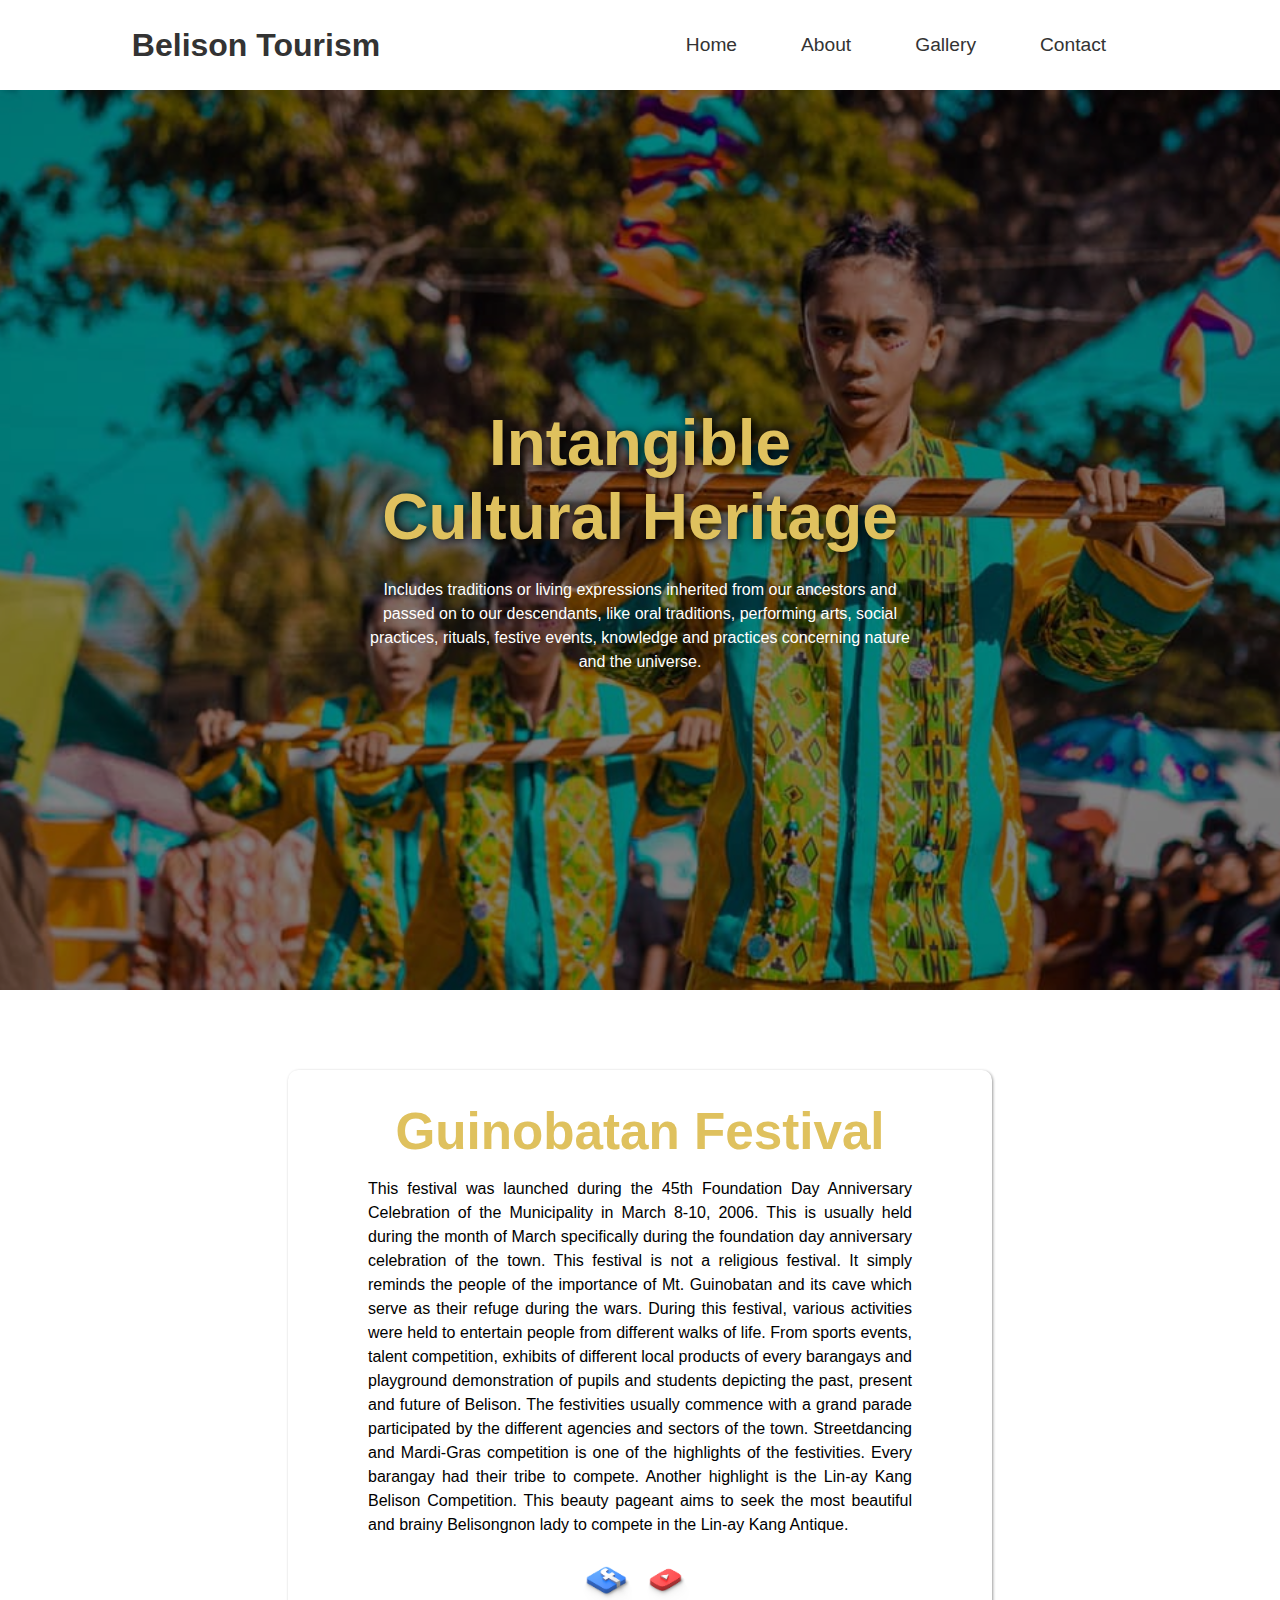
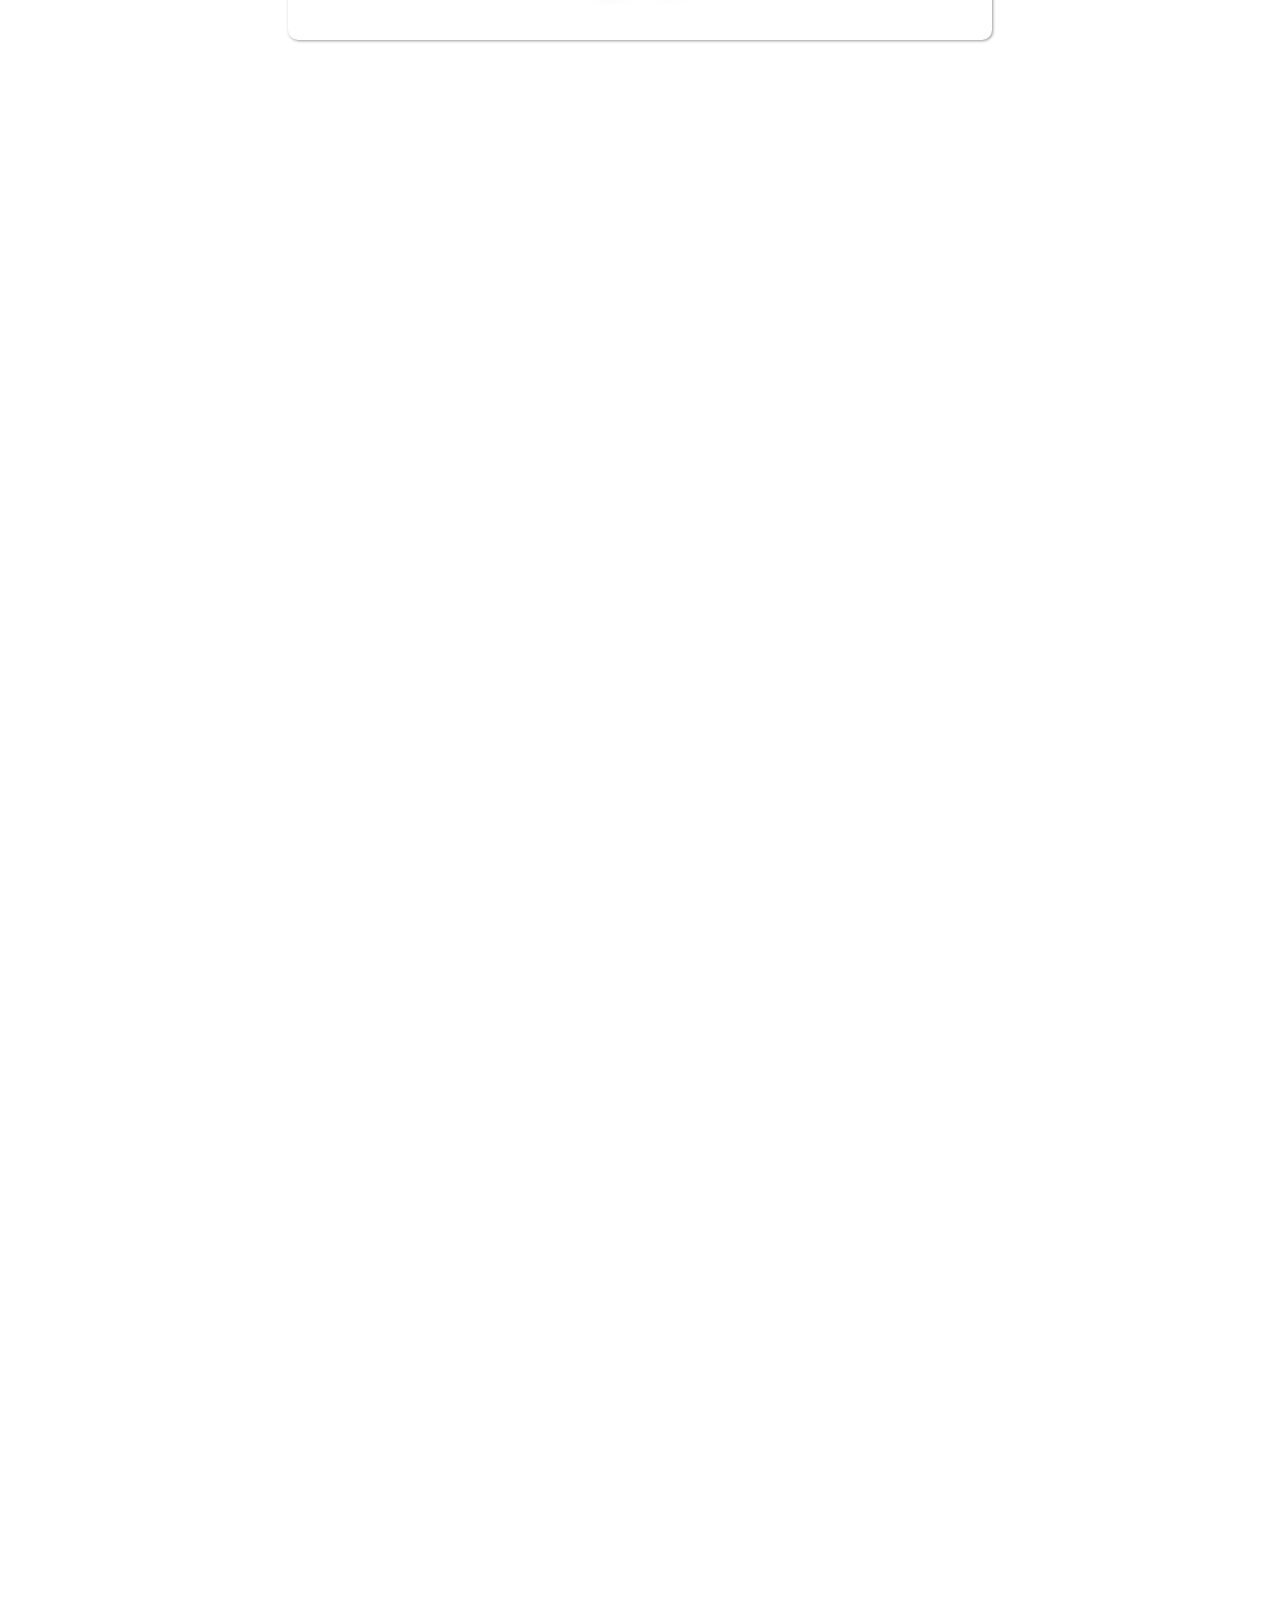
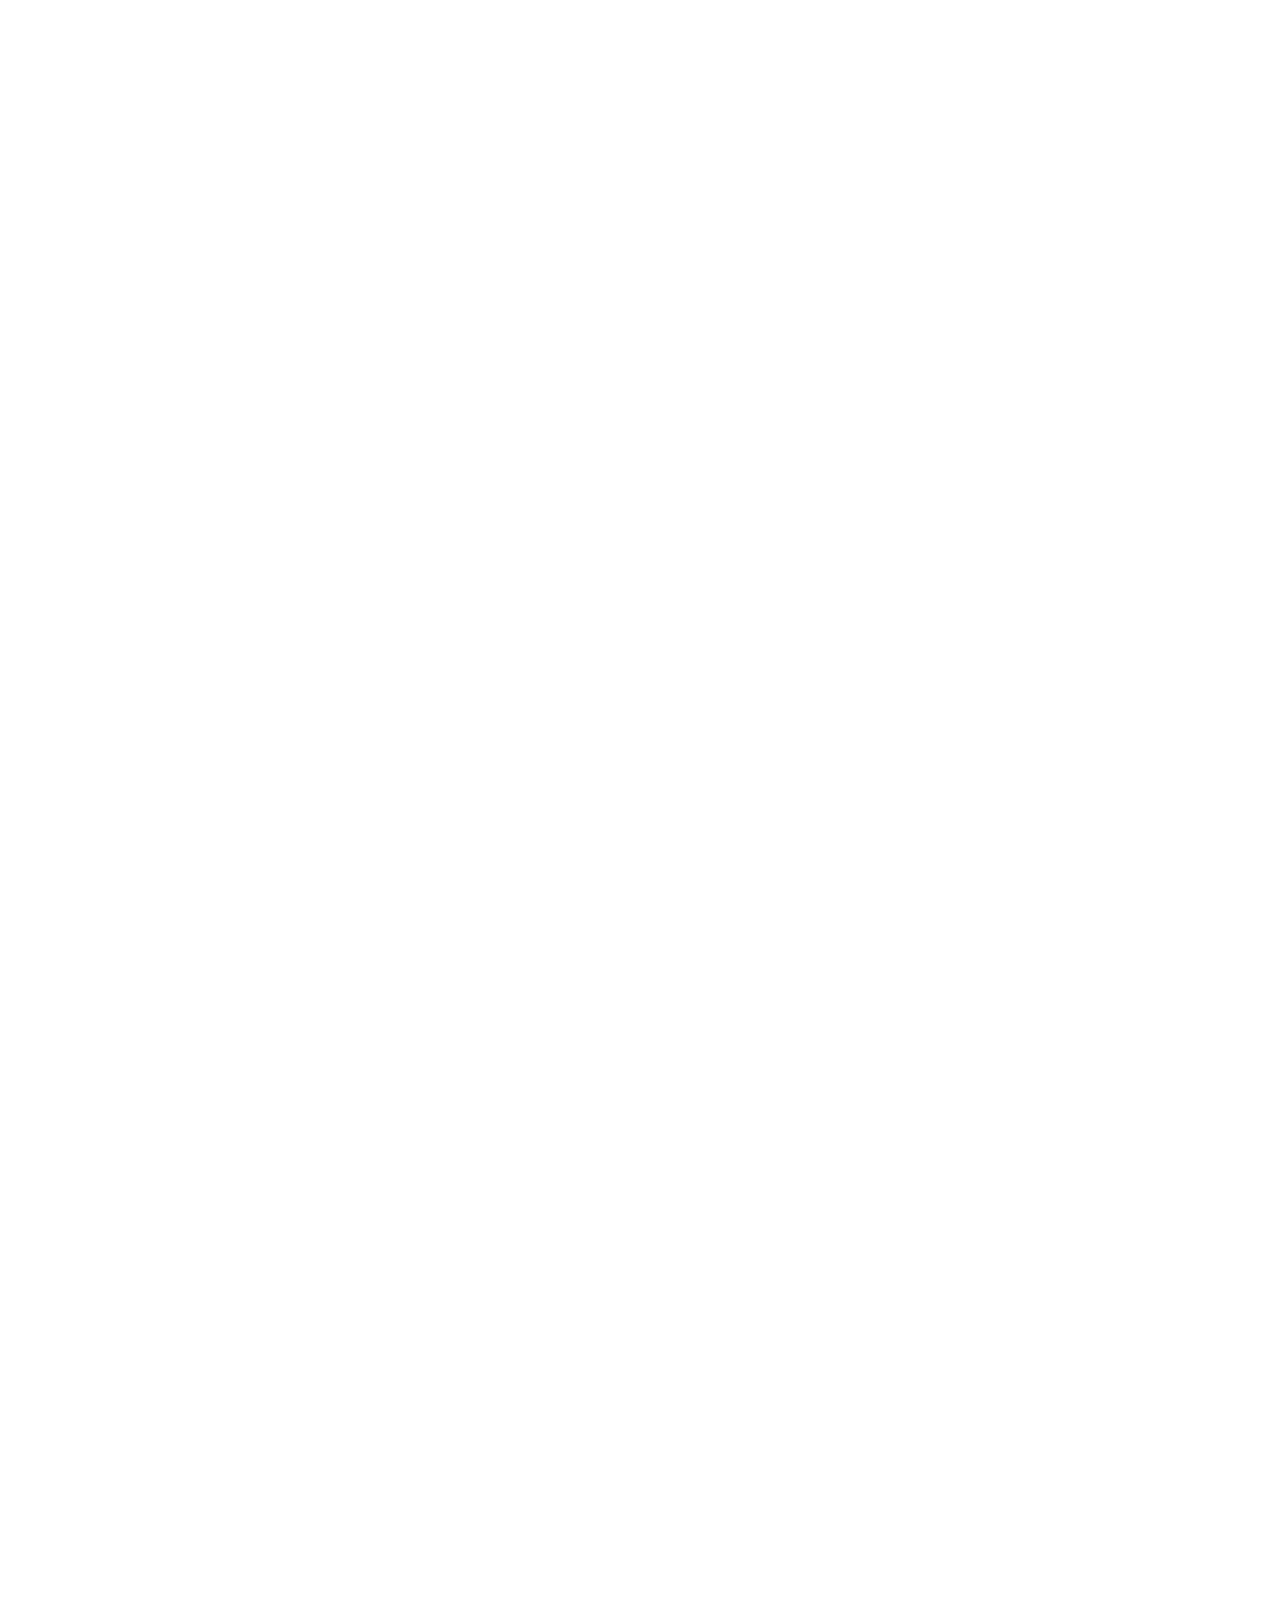
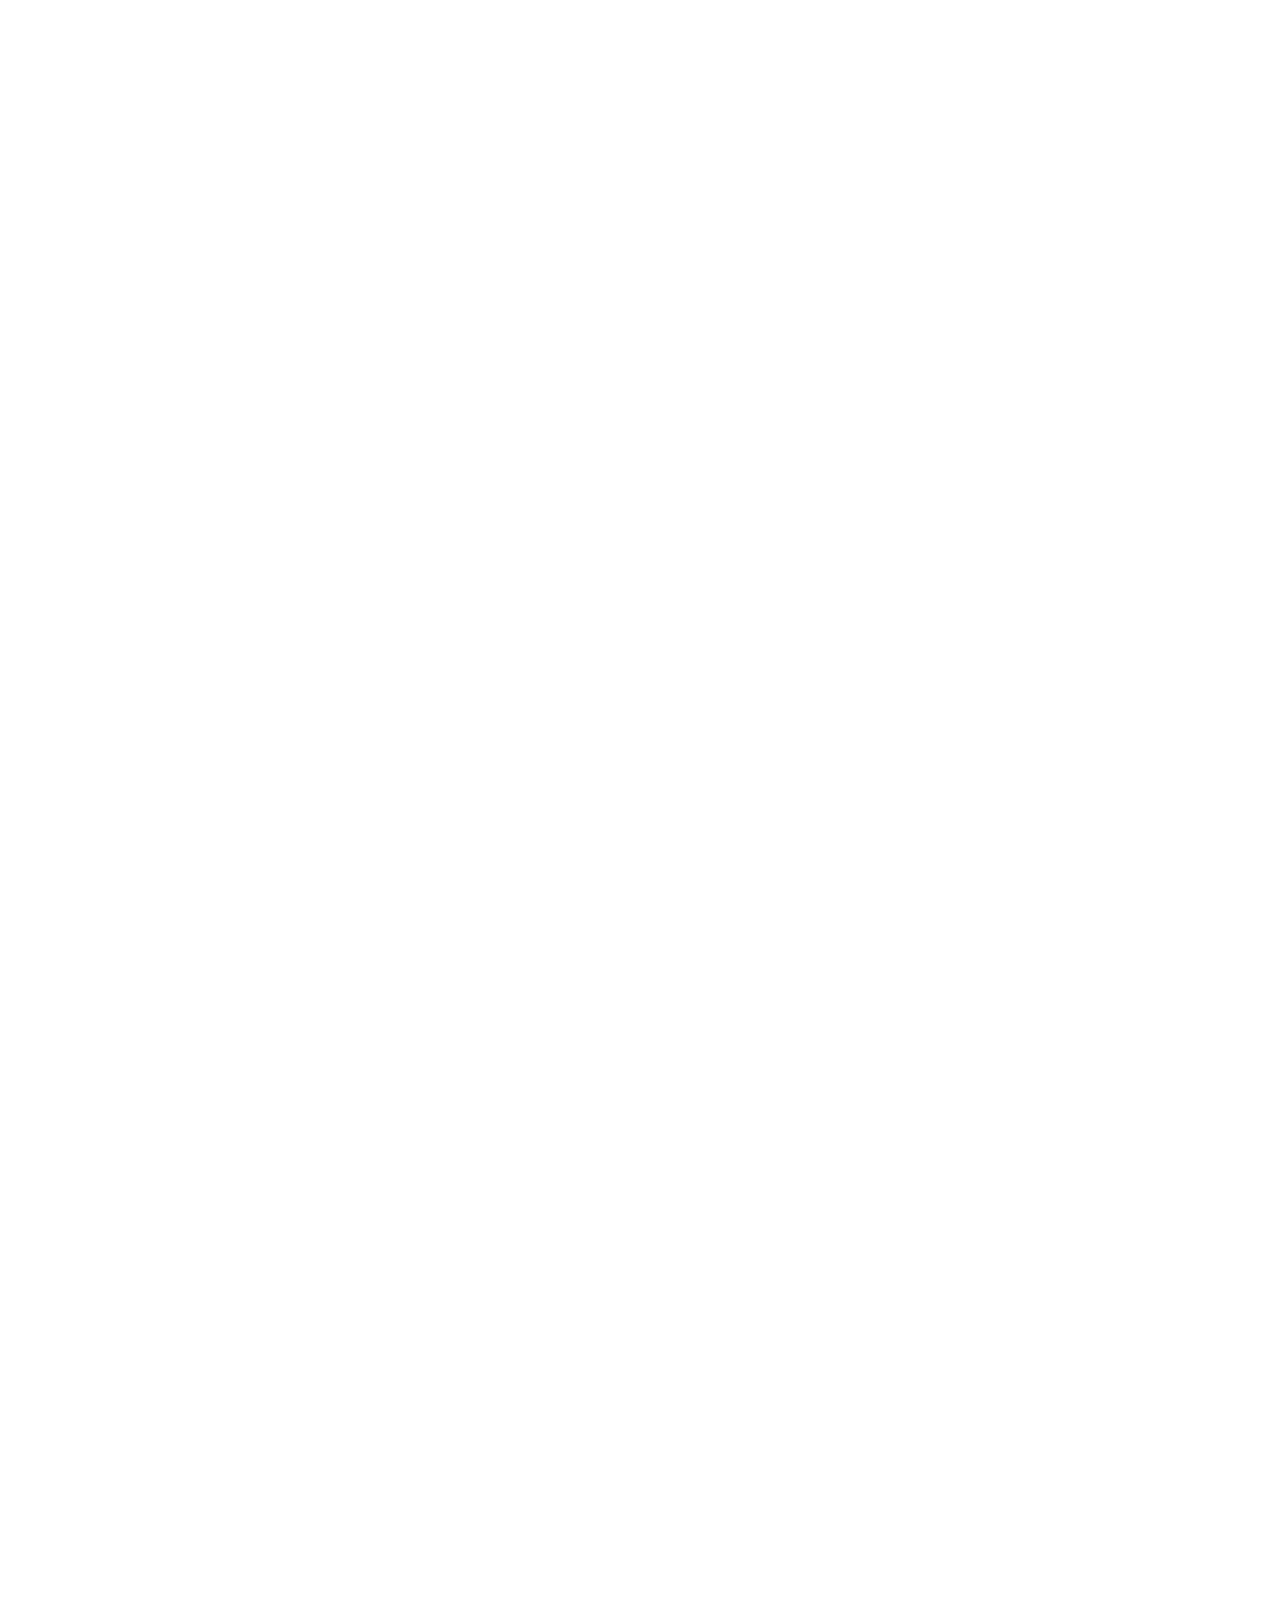
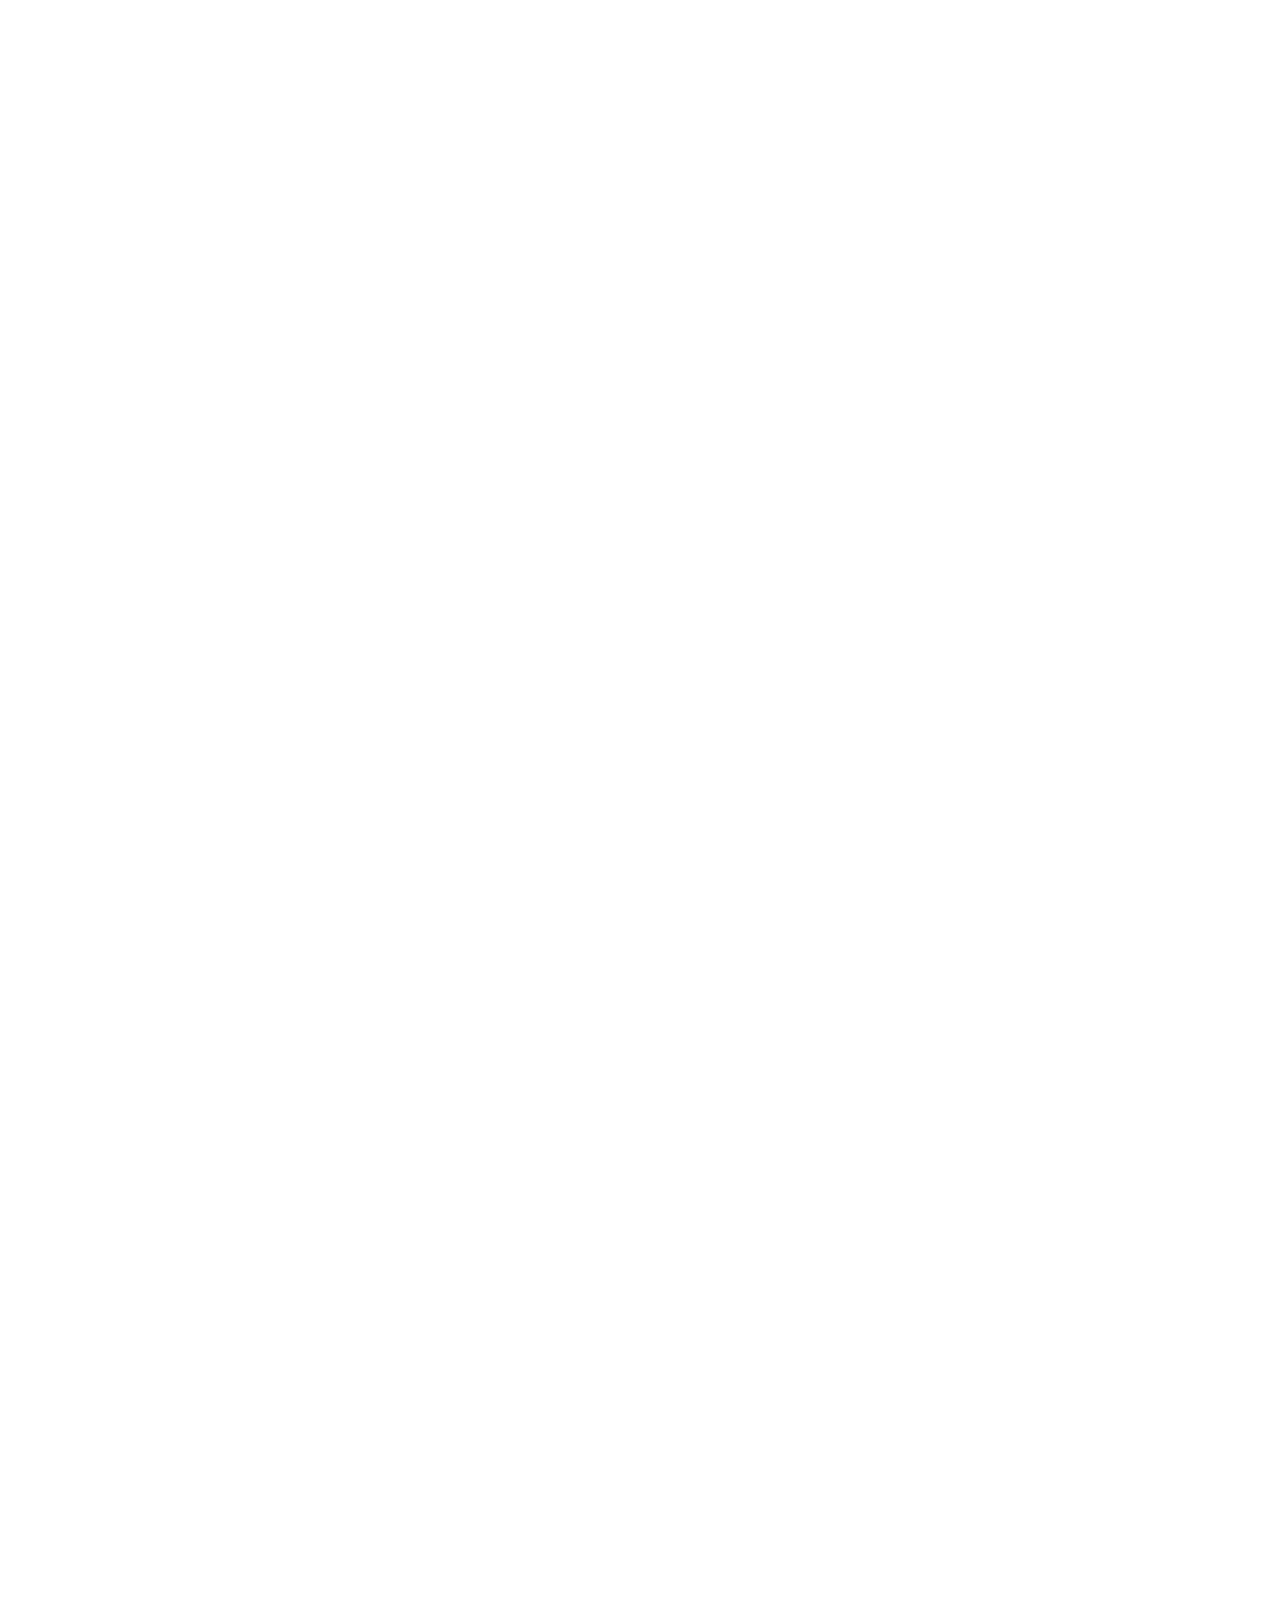
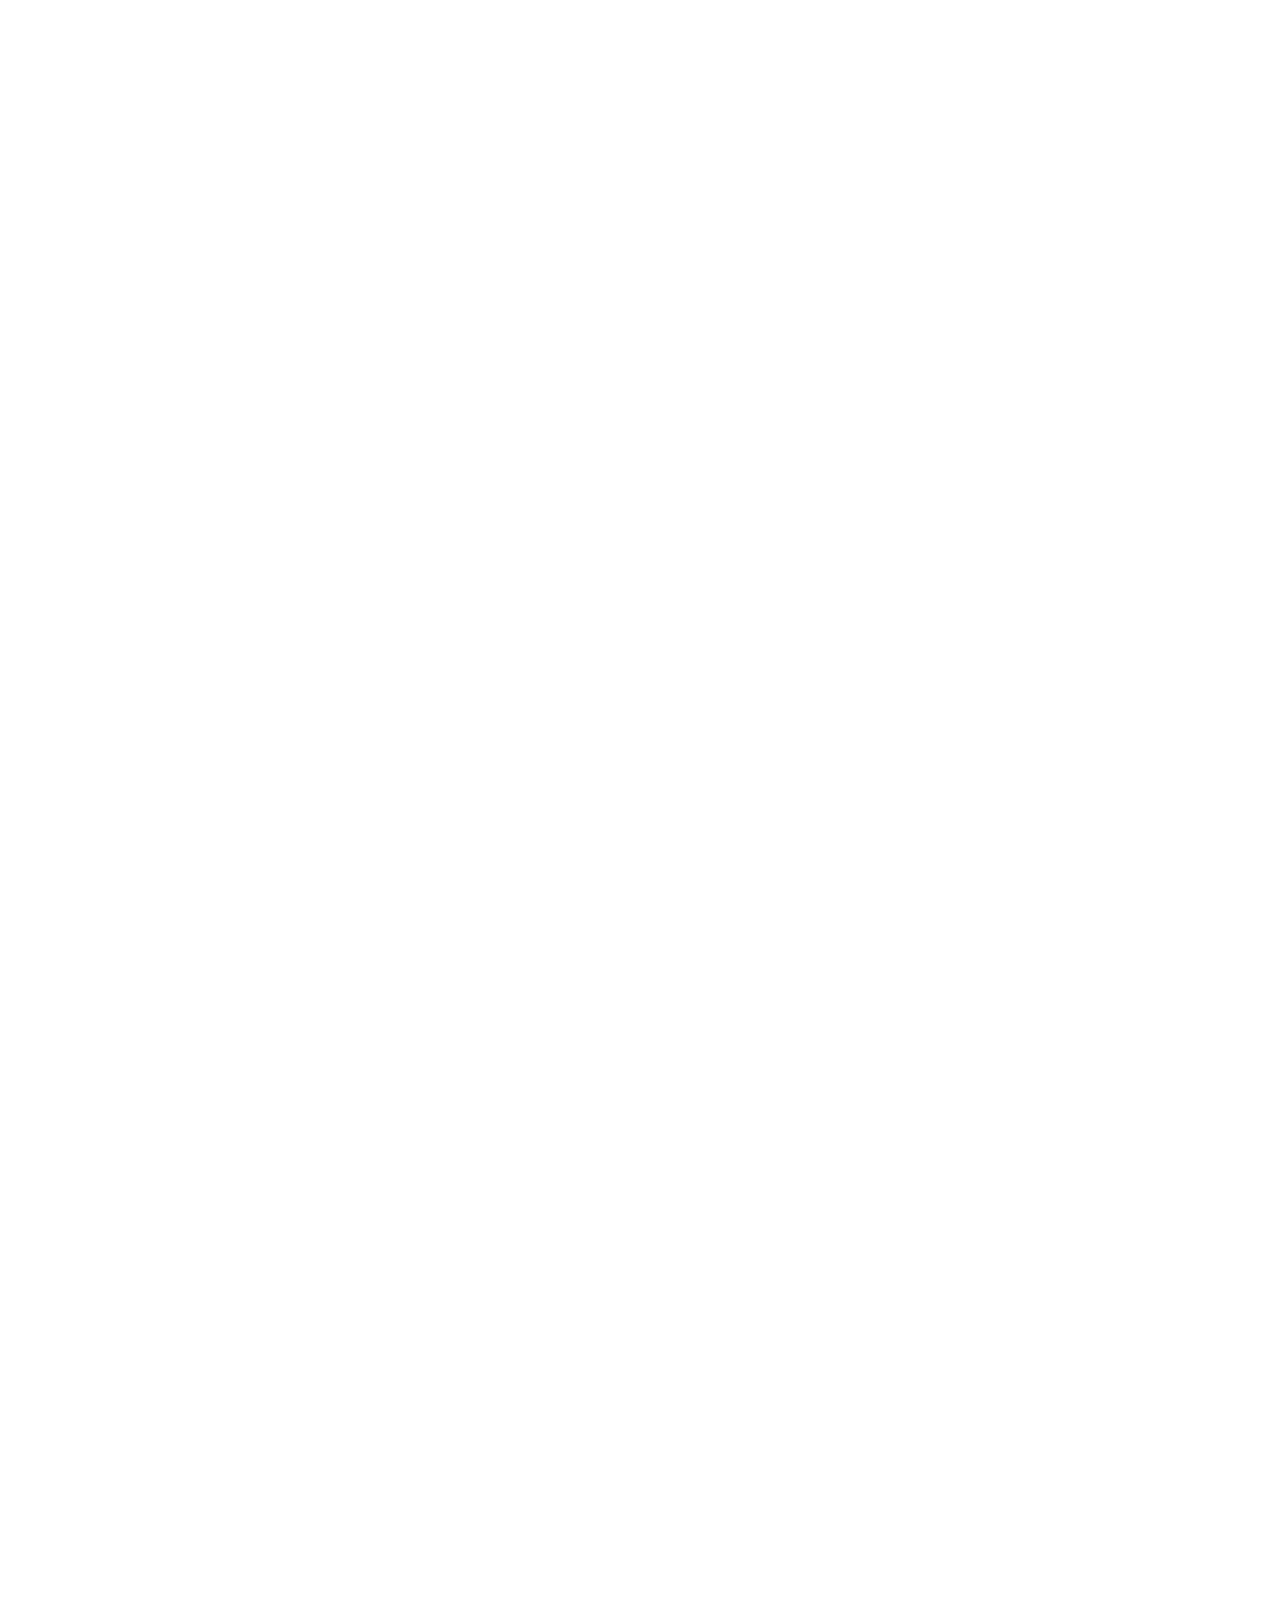
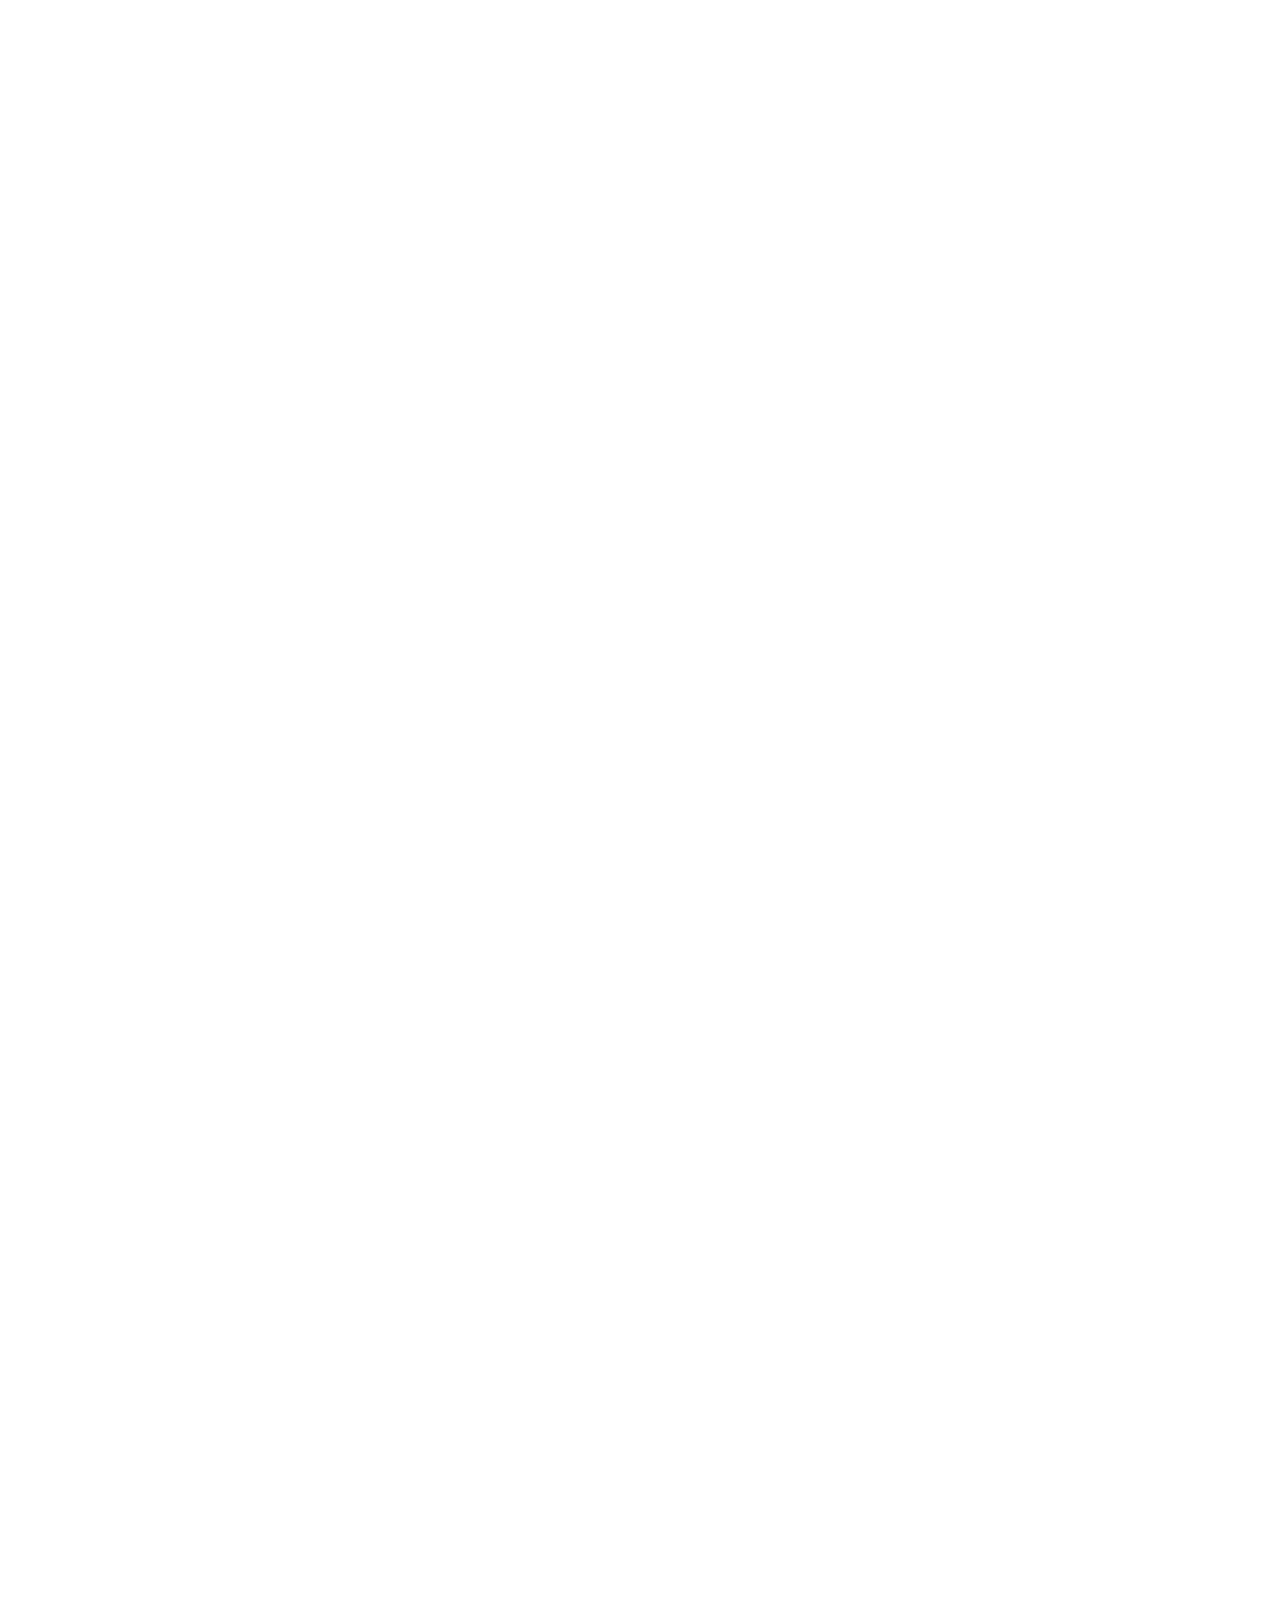
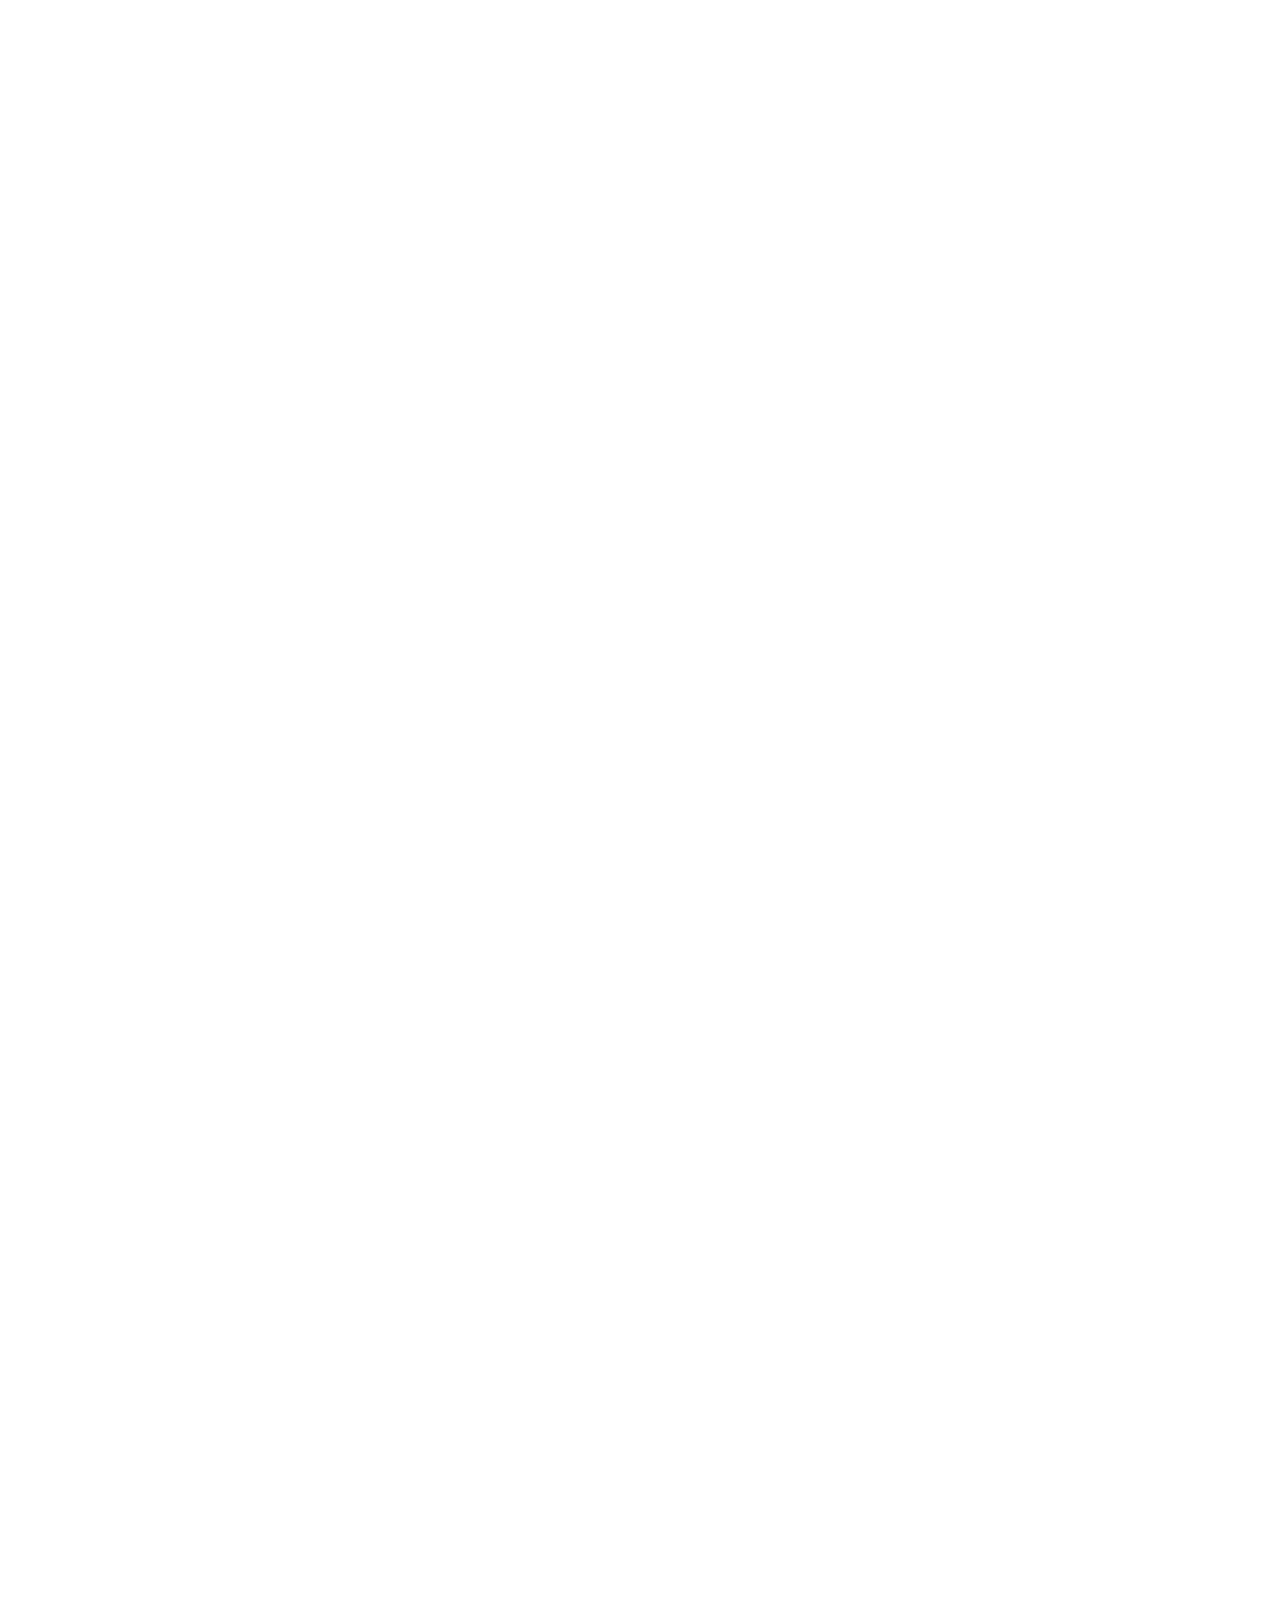
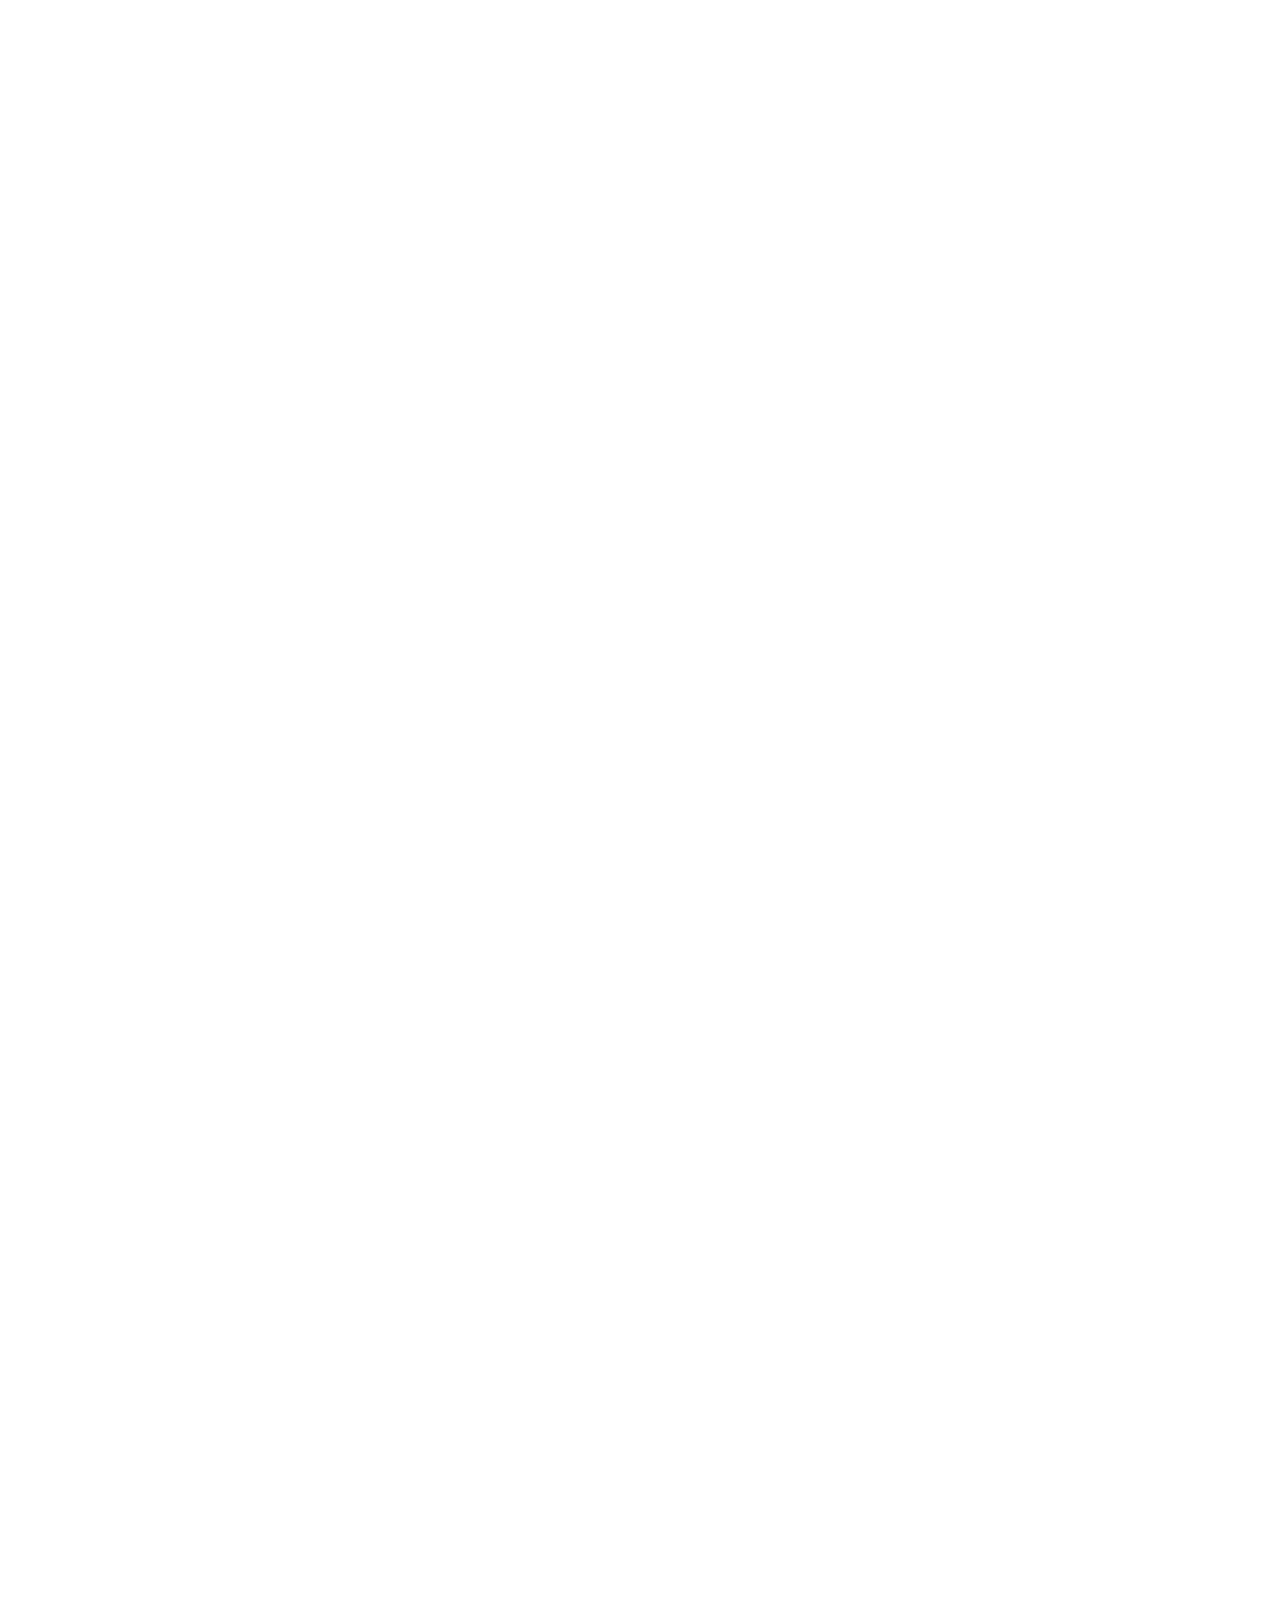
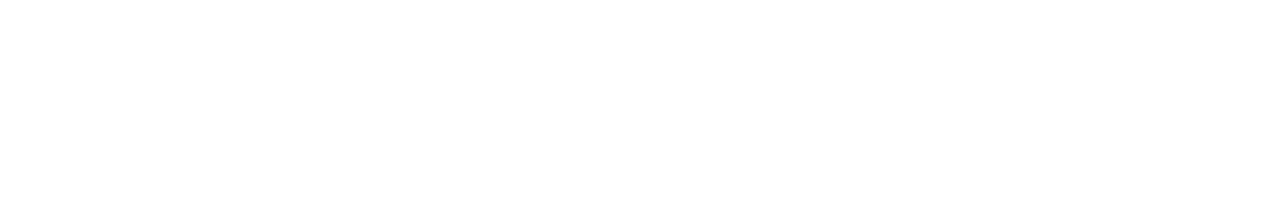
<file: Html/intangible.html>
<!DOCTYPE html>
<html lang="en">
<head>
    <meta charset="UTF-8">
    <meta http-equiv="X-UA-Compatible" content="IE=edge">
    <meta name="viewport" content="width=device-width, initial-scale=1.0">

      <!-- tab icon -->
  <link rel="icon" href="../Image/BelisonMunicipalHallEtc/belisonLogo_adobespark.png" type="image/icon type">
    

  <!-- Icons -->
  <link rel="stylesheet" href="https://use.fontawesome.com/releases/v5.15.3/css/all.css" integrity="sha384-SZXxX4whJ79/gErwcOYf+zWLeJdY/qpuqC4cAa9rOGUstPomtqpuNWT9wdPEn2fk" crossorigin="anonymous">
  

    <link rel="stylesheet" href="../css/intangibles.css" type="text/css">


    <title>Intangibles</title>
</head>
<body>

  <nav>
    <div class="logo">
        <a href="../index.html">
            <h1>Belison Tourism</h1>
        </a>
        <i class="fas fa-bars ham-icon"  onclick="toggleBtn()"></i>
    </div>

    <div class="navlink-container">
        <ul>
            <li><a href="../index.html">Home</a></li>
            <li><a href="./about.html" >About</a></li>
            <li class="gallery-mobile" ><a href="../Html/gallery.html" >Gallery</a></li>

            <div class="dropdown">
                    <li><a href="./gallery.html" class="dropdwn-head">Gallery <i class="fas fa-caret-down"></i></a></li>
                <div class="dropdwn-content">
                    <a href="./Tourist.html">Tourist Spots</a>
                    <a href="./tangible.html" >Tangibles</a>


                    
                        <a href="./intangible.html"  class="activelink">Intangibles</a>
                    <a href="./ecotourism.html">Ecotourism</a>

              

                </div>
            </div>

            <li><a href="./contact.html">Contact</a></li>

            

        </ul>
    </div>
</nav>
    
<main>
    
       <header>
        <div class="slider ">
            <div class="slide slide1"></div>
            <div class="slide slide2"></div>
            <div class="slide slide3"></div>
        </div>

        <div class="header-content">
            <div class="show-on-scroll">
                <h2>
                    Intangible Cultural Heritage
                    </h2>
                <p>Includes traditions or living expressions inherited from our ancestors and passed on to our descendants, like oral traditions, performing arts, social practices, rituals, festive events, knowledge and practices concerning nature and the universe.</p>
            </div>
        </div>

       </header>

       <!-- Guinobatan Festival Section -->
       <section class="grid-container guino-festi">

        <div class="title-descript">
            <div class="show-on-scroll">
                <h2>Guinobatan Festival</h2>
                <p>This festival was launched during the 45th Foundation Day Anniversary Celebration of the Municipality in March 8-10, 2006. This is usually held during the month of March specifically during the foundation day anniversary celebration of the town. This festival is not a religious festival. It simply reminds the people of the importance of Mt. Guinobatan and its cave which serve as their refuge during the wars. During this festival, various activities were held to entertain people from different walks of life. From sports events, talent competition, exhibits of different local products of every barangays and playground demonstration of pupils and students depicting the past, present and future of Belison. The festivities usually commence with a grand parade participated by the different agencies and sectors of the town. Streetdancing and Mardi-Gras competition is one of the highlights of the festivities. Every barangay had their tribe to compete. Another highlight is the Lin-ay Kang Belison Competition. This beauty pageant aims to seek the most beautiful and brainy Belisongnon lady to compete in the Lin-ay Kang Antique.</p>
                <div class="social-icons">
                    <a href="https://www.facebook.com/ilovebelison/posts/2166758453410111?__cft__%5B0%5D=AZUTS8aJMnwOIvw_GMa38stsIRIqGDYJKxOj5VlLX_WAODtcv27smhCLCITp4c75GidQ1MiE2Qpfsk8Y9Ax7QIUt5r5rKVzYMS9sqS2scs8zxNAAQkaSbrNqSkCygsbgzAs&__tn__=%2CO%2CP-R" target="_Blank"><img src="../Image/Icons/Facebook_Box_Filled Clay L.png" alt="Facebook"></a>
                    <a href="https://www.youtube.com/results?search_query=Belison+guinobatan+festival"><img src="../Image/Icons/YouTube_Mark_Filled Clay L.png" alt="Youtube"></a>
                </div>
             
            </div>
        </div>

        <div class="grid-wrapper">
        
  
          <div class="grid grid1">
              <div class="show-on-scroll">
            <img src="../Image/Intangeble/Guinobatan/53660788_2166757453410211_710074290074025984_n.jpg" alt="Guinobatan-Festival-Mardi-Gras">
            <div class="link-text">
                <p>Image by:  Kenneth Adap <br> <a href="https://www.facebook.com/photo?fbid=2166757450076878&set=pcb.2166758453410111">Love Belison</a></p>
            </div>
            </div>
           
          </div>

          <div class="grid grid2">
              <div class="show-on-scroll">
           
            <img src="../Image/Intangeble/Guinobatan/53516228_2166757720076851_5279632872670494720_n.jpg" alt="Guinobatan-Festival-Mardi-Gras">
            <div class="link-text">
                <p>Image by:  Kenneth Adap <br> <a href="https://www.facebook.com/photo?fbid=2166757716743518&set=pcb.2166758453410111">Love Belison</a></p>
            </div>
              </div>
          </div>
          <div class="grid grid3">
              <div class="show-on-scroll">
                <img src="../Image/Intangeble/Guinobatan/53465139_2166757783410178_8467281956797677568_n.jpg" alt="Guinobatan-Festival-Mardi-Gras">
                <div class="link-text">
                    <p>Image by:  Kenneth Adap <br> <a href="https://www.facebook.com/photo?fbid=2166757780076845&set=pcb.2166758453410111">Love Belison</a></p>
                </div>
            </div>
          </div>
          <div class="grid grid4">
              <div class="show-on-scroll">
                <img src="../Image/Intangeble/Guinobatan/53450760_2166757936743496_2359341920716587008_n.jpg" alt="Guinobatan-Festival-Mardi-Gras">
                <div class="link-text">
                    <p>Image by:  Kenneth Adap <br> <a href="https://www.facebook.com/photo?fbid=2166757970076826&set=pcb.2166758453410111">Love Belison</a></p>
                </div>
              </div>
          </div>

          <div class="grid grid5">
              <div class="show-on-scroll">
                 
                <img src="../Image/Intangeble/Guinobatan/53673340_2166758143410142_1736976253010837504_n.jpg" alt="Guinobatan-Festival-Mardi-Gras">
                <div class="link-text">
                    <p>Image by:  Kenneth Adap <br> <a href="https://www.facebook.com/photo?fbid=2166758140076809&set=pcb.2166758453410111">Love Belison</a></p>
                </div>
              </div>
          </div>

          <div class="grid grid6">
              <div class="show-on-scroll">
                <img src="../Image/Intangeble/Guinobatan/53480569_2166757120076911_6948921888500350976_n.jpg" alt="Guinobatan-Festival-Mardi-Gras">
                <div class="link-text">
                    <p>Image by:  Kenneth Adap <br> <a href="https://www.facebook.com/photo?fbid=2166757116743578&set=pcb.2166758453410111">Love Belison</a></p>
                </div>
              </div>
          </div>
        
          <div class="grid grid7">
            <div class="show-on-scroll">
              <img src="../Image/Intangeble/Guinobatan/53518781_2166757243410232_6481788046952890368_n.jpg" alt="Guinobatan-Festival-Mardi-Gras">
              <div class="link-text">
                  <p>Image by:  Kenneth Adap <br> <a href="https://www.facebook.com/photo?fbid=2166757240076899&set=pcb.2166758453410111">Love Belison</a></p>
              </div>
            </div>
        </div>

        <div class="grid grid8">
            <div class="show-on-scroll">
              <img src="../Image/Intangeble/Guinobatan/53553198_2166756990076924_3382648201457696768_n.jpg" alt="Guinobatan-Festival-Mardi-Gras">
              <div class="link-text">
                  <p>Image by:  Kenneth Adap <br> <a href="https://www.facebook.com/photo?fbid=2166756986743591&set=pcb.2166758453410111">Love Belison</a></p>
              </div>
            </div>
        </div>

        <div class="grid grid9">
            <div class="show-on-scroll">
              <img src="../Image/Intangeble/Guinobatan/53580550_2166756456743644_6197074652016148480_n.jpg" alt="Guinobatan-Festival-Mardi-Gras">
              <div class="link-text">
                  <p>Image by:  Kenneth Adap <br> <a href="https://www.facebook.com/photo?fbid=2166756453410311&set=pcb.2166758453410111">Love Belison</a></p>
              </div>
            </div>
        </div>
            
        <div class="grid grid10">
            <div class="show-on-scroll">
              <img src="../Image/Intangeble/Guinobatan/53585238_2166756596743630_1277782637762576384_n.jpg" alt="Guinobatan-Festival-Mardi-Gras">
              <div class="link-text">
                  <p>Image by:  Kenneth Adap <br> <a href="https://www.facebook.com/photo?fbid=2166756593410297&set=pcb.2166758453410111">Love Belison</a></p>
              </div>
            </div>
        </div>

        <div class="grid grid11">
            <div class="show-on-scroll">
              <img src="../Image/Intangeble/Guinobatan/53320723_2166757550076868_2145451063317102592_n.jpg" alt="Guinobatan-Festival-Mardi-Gras">
              <div class="link-text">
                  <p>Image by:  Kenneth Adap <br> <a href="https://www.facebook.com/photo?fbid=2166757546743535&set=pcb.2166758453410111">Love Belison</a></p>
              </div>
            </div>
        </div>

        <div class="grid grid12">
            <div class="show-on-scroll">
              <img src="../Image/Intangeble/Guinobatan/54434329_2166758403410116_1509170466076491776_n.jpg" alt="Guinobatan-Festival-Mardi-Gras">
              <div class="link-text">
                  <p>Image by:  Kenneth Adap <br> <a href="https://www.facebook.com/photo?fbid=2166758400076783&set=pcb.2166758453410111">Love Belison</a></p>
              </div>
            </div>
        </div>

        <div class="grid grid13">
            <div class="show-on-scroll">
              <img src="../Image/Intangeble/Guinobatan/53295599_2166755940077029_7976857899173412864_n.jpg" alt="Guinobatan-Festival-Mardi-Gras">
              <div class="link-text">
                  <p>Image by:  Kenneth Adap <br> <a href="https://www.facebook.com/photo?fbid=2166755936743696&set=pcb.2166758453410111">Love Belison</a></p>
              </div>
            </div>
        </div>

        <div class="grid grid14">
            <div class="show-on-scroll">
              <img src="../Image/Intangeble/Guinobatan/53721429_2166758276743462_5079875038950195200_n.jpg" alt="Guinobatan-Festival-Mardi-Gras">
              <div class="link-text">
                  <p>Image by:  Kenneth Adap <br> <a href="https://www.facebook.com/photo?fbid=2166758266743463&set=pcb.2166758453410111">Love Belison</a></p>
              </div>
            </div>
        </div>

        <div class="grid grid15">
            <div class="show-on-scroll">
              <img src="../Image/Intangeble/Guinobatan/53778014_2166756726743617_957564577845870592_n.jpg" alt="Guinobatan-Festival-Mardi-Gras">
              <div class="link-text">
                  <p>Image by:  Kenneth Adap <br> <a href="https://www.facebook.com/photo?fbid=2166756723410284&set=pcb.2166758453410111https://www.facebook.com/photo?fbid=2166756723410284&set=pcb.2166758453410111">Love Belison</a></p>
              </div>
            </div>
        </div>

        <div class="grid grid16">
            <div class="show-on-scroll">
              <img src="../Image/Intangeble/Guinobatan/53811016_2166757200076903_6352353512361295872_n.jpg" alt="Guinobatan-Festival-Mardi-Gras">
              <div class="link-text">
                  <p>Image by:  Kenneth Adap <br> <a href="https://www.facebook.com/photo?fbid=2166757196743570&set=pcb.2166758453410111">Love Belison</a></p>
              </div>
            </div>
        </div>

        <div class="grid grid17">
            <div class="show-on-scroll">
              <img src="../Image/Intangeble/Guinobatan/53822716_2166757033410253_8507093048046387200_n.jpg" alt="Guinobatan-Festival-Mardi-Gras">
              <div class="link-text">
                  <p>Image by:  Kenneth Adap <br> <a href="https://www.facebook.com/photo?fbid=2166757030076920&set=pcb.2166758453410111">Love Belison</a></p>
              </div>
            </div>
        </div>

        <div class="grid grid18">
            <div class="show-on-scroll">
              <img src="../Image/Intangeble/Guinobatan/53824265_2166756750076948_3479448951764025344_n.jpg" alt="Guinobatan-Festival-Mardi-Gras">
              <div class="link-text">
                  <p>Image by:  Kenneth Adap <br> <a href="https://www.facebook.com/photo?fbid=2166756746743615&set=pcb.2166758453410111">Love Belison</a></p>
              </div>
            </div>
        </div>

        <div class="grid grid19">
            <div class="show-on-scroll">
              <img src="../Image/Intangeble/Guinobatan/53824274_2166758300076793_8467888878626275328_n.jpg" alt="Guinobatan-Festival-Mardi-Gras">
              <div class="link-text">
                  <p>Image by:  Kenneth Adap <br> <a href="https://www.facebook.com/photo?fbid=2166758296743460&set=pcb.2166758453410111">Love Belison</a></p>
              </div>
            </div>
        </div>

        <div class="grid grid20">
            <div class="show-on-scroll">
              <img src="../Image/Intangeble/Guinobatan/53912539_2166757323410224_6097367037779116032_n.jpg" alt="Guinobatan-Festival-Mardi-Gras">
              <div class="link-text">
                  <p>Image by:  Kenneth Adap <br> <a href="https://www.facebook.com/photo?fbid=2166757320076891&set=pcb.2166758453410111">Love Belison</a></p>
              </div>
            </div>
        </div>

          <div class="grid grid21">
            <div class="show-on-scroll">
              <img src="../Image/Intangeble/Guinobatan/53850235_2166756846743605_7033961081319981056_n.jpg" alt="Guinobatan-Festival-Mardi-Gras">
              <div class="link-text">
                  <p>Image by:  Kenneth Adap <br> <a href="https://www.facebook.com/photo?fbid=2166756843410272&set=pcb.2166758453410111">Love Belison</a></p>
              </div>
            </div>
        </div>

        
        <div class="grid grid22">
            <div class="show-on-scroll">
              <img src="../Image/Intangeble/Guinobatan/53626876_2166756546743635_2050237496700174336_n.jpg" alt="Guinobatan-Festival-Mardi-Gras">
              <div class="link-text">
                  <p>Image by:  Kenneth Adap <br> <a href="https://www.facebook.com/photo?fbid=2166756543410302&set=pcb.2166758453410111">Love Belison</a></p>
              </div>
            </div>
        </div>

        
        <div class="grid grid23">
            <div class="show-on-scroll">
              <img src="../Image/Intangeble/Guinobatan/Guinobatan-festival.jpg" alt="Guinobatan-Festival-Mardi-Gras">
              <div class="link-text">
                  <p>Image from:<br> <a href="https://belisonantique.gov.ph/cultural-heritage/">belisonantique.gov.ph</a></p>
              </div>
            </div>
        </div>

        
        <div class="grid grid24">
            <div class="show-on-scroll">
              <img src="../Image/Intangeble/Guinobatan/54206270_2166757790076844_2515077190056411136_n.jpg" alt="Guinobatan-Festival-Mardi-Gras">
              <div class="link-text">
                  <p>Image by:  Kenneth Adap <br> <a href="https://www.facebook.com/photo?fbid=2166757786743511&set=pcb.2166758453410111">Love Belison</a></p>
              </div>
            </div>
        </div>


        <div class="grid grid25">
            <div class="show-on-scroll">
              <img src="../Image/Intangeble/Guinobatan/Mardi-Gras1.jpg" alt="Guinobatan-Festival-Mardi-Gras">
              <div class="link-text">
                  <p>Image from:<br> <a href="https://belisonantique.gov.ph/cultural-heritage/">belisonantique.gov.ph</a></p>
              </div>
            </div>
        </div>

        
        <div class="grid grid26">
            <div class="show-on-scroll">
              <img src="../Image/Intangeble/Guinobatan/Guino2.jpg" alt="Guinobatan-Festival-Mardi-Gras">
              <div class="link-text">
                  <p>Image by:  Andber Barcebal <br> <a href="https://wikimapia.org/26991342/Belison-Municipal-Plaza">wikimapia.com</a></p>
              </div>
            </div>
        </div>

        <div class="grid grid27">
            <div class="show-on-scroll">
              <img src="../Image/Intangeble/Guinobatan/Guino1.jpg" alt="Guinobatan-Festival-Mardi-Gras">
              <div class="link-text">
                  <p>Image by:  Andber Barcebal <br> <a href="https://wikimapia.org/26991342/Belison-Municipal-Plaza">wikimapia.com</a></p>
              </div>
            </div>
        </div>

        <div class="grid grid28">
            <div class="show-on-scroll">
              <img src="../Image/Intangeble/Guinobatan/03_big.jpg" alt="Guinobatan-Festival-Mardi-Gras">
              <div class="link-text">
                  <p>Image by:  Andber Barcebal <br> <a href="https://wikimapia.org/26991342/Belison-Municipal-Plaza">wikimapia.com</a></p>
              </div>
            </div>
        </div>

        <div class="grid grid29">
            <div class="show-on-scroll">
              <img src="../Image/Intangeble/Guinobatan/02_big.jpg" alt="Guinobatan-Festival-Mardi-Gras">
              <div class="link-text">
                  <p>Image by:  Andber Barcebal <br> <a href="https://wikimapia.org/26991342/Belison-Municipal-Plaza">wikimapia.com</a></p>
              </div>
            </div>
        </div>

        <div class="grid grid30">
            <div class="show-on-scroll">
              <img src="../Image/Intangeble/Guinobatan/04_big.jpg" alt="Guinobatan-Festival-Mardi-Gras">
              <div class="link-text">
                  <p>Image by:  Andber Barcebal <br> <a href="https://wikimapia.org/26991342/Belison-Municipal-Plaza">wikimapia.com</a></p>
              </div>
            </div>
        </div>



        </div>


        <div class="vid-container">
      <div class="iframe">
          <div class="show-on-scroll">
            <iframe width="560" height="315" src="https://www.youtube.com/embed/FG_wtyKEPbQ" title="YouTube video player" frameborder="0" allow="accelerometer; autoplay; clipboard-write; encrypted-media; gyroscope; picture-in-picture" allowfullscreen></iframe>
            </div>
      </div>

       <div class="iframe">
        <div class="show-on-scroll">
            <iframe width="560" height="315" src="https://www.youtube.com/embed/1aeRonKitp8" title="YouTube video player" frameborder="0" allow="accelerometer; autoplay; clipboard-write; encrypted-media; gyroscope; picture-in-picture" allowfullscreen></iframe>
          </div>
    </div>





        </div>
       </section>





       <!-- Flores De Mayo-->
          <section class="grid-container flores">

            <div class="title-descript">
                <div class="show-on-scroll">
                    <h2>Flores de Mayo</h2>
                    <p>    The Flowers of May or Flores de Mayo festivals is a religious festivity. It is a month-long celebration where the blessed Virgin is the focus of devotion. Every afternoon in May, young people go to church to pray the rosary and offer flowers and songs to the Blessed Mother. Halad is the flower and prayer offerings to Mary. People in each barangay gather colorful flowers to decorate their barangay chapel altars and aisles. They bundle the blooms in exotic arrangements, presenting the “Flowers of May” to the Virgin Mary. Typical of the local culture, each daily halad is hosted by a family and followed by a celebration of food and fellowship. People look forward to these gatherings as much as they do to the rain that comes in May, cooling the hot summer air, and bringing fresh green and colorful flowers. In the traditional enactment of Flores de Mayo, at the end of the month young ladies of the town come out to portray the various titles of the Blessed Virgin Mary, carrying her symbols in a procession called Santa Cruzan. But here in Belison, the end of Flores de Mayo is marked by a symbolic event, in line with the town’s historical beginnings and livelihood.</p>
             
                </div>
            </div>
    
            <div class="grid-wrapper">
            
      
              <div class="grid grid1">
                    <div class="show-on-scroll">
                        <img src="../Image/Intangeble/Biray/208012_225606520900909_101561313_n.jpg" alt="Biray-Festival">
                        <div class="link-text">
                          <p>Image by: Willymar Dela Flor <br> <a href="https://www.facebook.com/DiscoverAntiquePH/photos/a.220761968052031.50204.220348138093414/225606520900909">Discover Belison</a></p>
                      </div>
                </div>
              </div>
    
              <div class="grid grid2">
                <div class="show-on-scroll">
                    <img src="../Image/Intangeble/Biray/389897_225607927567435_118642904_n.jpg" alt="Biray-Festival">
                    <div class="link-text">
                      <p>Image by: Willymar Dela Flor <br> <a href="https://www.facebook.com/DiscoverAntiquePH/photos/a.220761968052031.50204.220348138093414/225607860900775">Discover Belison</a></p>
                  </div>
            </div>
              </div>

              <div class="grid grid3">
                <div class="show-on-scroll">
                    <img src="../Image/Intangeble/Biray/Biray-1.jpg" alt="Biray-Festival">
                    <div class="link-text">
                      <p>Image by: Willymar Dela Flor <br> <a href="https://www.facebook.com/DiscoverAntiquePH/photos/a.220761968052031.50204.220348138093414/225308900930671">Discover Belison</a></p>
                  </div>
            </div>
              </div>
             
              <div class="grid grid4">
                <div class="show-on-scroll">
                    <img src="../Image/Intangeble/Biray/392075_225608677567360_783497548_n.jpg" alt="Biray-Festival">
                    <div class="link-text">
                      <p>Image by: Willymar Dela Flor <br> <a href="https://www.facebook.com/DiscoverAntiquePH/photos/a.220761968052031.50204.220348138093414/225607860900775">Discover Belison</a></p>
                  </div>
            </div>
              </div>

              <div class="grid grid5">
                <div class="show-on-scroll">
                    <img src="../Image/Intangeble/Biray/Binirayan2.jpg" alt="Biray-Festival">
                    <div class="link-text">
                      <p>Image by: Willymar Dela Flor <br> <a href="https://www.facebook.com/DiscoverAntiquePH/photos/a.220761968052031.50204.220348138093414/225606547567573">Discover Belison</a></p>
                  </div>
            </div>
              </div>

              <div class="grid grid6">
                <div class="show-on-scroll">
                    <img src="../Image/Intangeble/Biray/558342_225608154234079_1688248346_n.jpg" alt="Biray-Festival">
                    <div class="link-text">
                      <p>Image by: Willymar Dela Flor <br> <a href="https://www.facebook.com/DiscoverAntiquePH/photos/a.220761968052031.50204.220348138093414/225607860900775">Discover Belison</a></p>
                  </div>
            </div>
              </div>

              <div class="grid grid7">
                <div class="show-on-scroll">
                    <img src="../Image/Intangeble/Biray/395268_225607080900853_1236879115_n.jpg" alt="Biray-Festival">
                    <div class="link-text">
                      <p>Image by: Willymar Dela Flor <br> <a href="https://www.facebook.com/DiscoverAntiquePH/photos/a.220761968052031.50204.220348138093414/225607080900853">Discover Belison</a></p>
                  </div>
            </div>
              </div>

              <div class="grid grid8">
                <div class="show-on-scroll">
                    <img src="../Image/Intangeble/Biray/229376_225607720900789_312868696_n.jpg" alt="Biray-Festival">
                    <div class="link-text">
                      <p>Image by: Willymar Dela Flor <br> <a href="https://www.facebook.com/DiscoverAntiquePH/photos/a.220761968052031.50204.220348138093414/225607624234132">Discover Belison</a></p>
                  </div>
            </div>
              </div>

              <div class="grid grid9">
                <div class="show-on-scroll">
                    <img src="../Image/Intangeble/Biray/ButangayKalat.jpg" alt="Biray-Festival">
                    <div class="link-text">
                      <p>Image by: Willymar Dela Flor <br> <a href="https://www.facebook.com/DiscoverAntiquePH/photos/a.220761968052031.50204.220348138093414/225309167597311">Discover Belison</a></p>
                  </div>
            </div>
              </div>

              <div class="grid grid10">
                <div class="show-on-scroll">
                    <img src="../Image/Intangeble/Biray/ButungKalat.jpg" alt="Biray-Festival">
                    <div class="link-text">
                      <p>Image by: Willymar Dela Flor <br> <a href="https://www.facebook.com/DiscoverAntiquePH/photos/a.220761968052031.50204.220348138093414/225607624234132">Discover Belison</a></p>
                  </div>
            </div>
              </div>

              
              <div class="grid grid11">
                <div class="show-on-scroll">
                    <img src="../Image/Intangeble/Biray/264087_225608440900717_2004000280_n.jpg" alt="Biray-Festival">
                    <div class="link-text">
                      <p>Image by: Willymar Dela Flor <br> <a href="https://www.facebook.com/DiscoverAntiquePH/photos/a.220761968052031.50204.220348138093414/225607860900775">Discover Belison</a></p>
                  </div>
            </div>
              </div>

              
              <div class="grid grid12">
                <div class="show-on-scroll">
                    <img src="../Image/Intangeble/Biray/307845_227759050685656_1257574337_n.jpg" alt="Biray-Festival">
                    <div class="link-text">
                      <p>Image by: Willymar Dela Flor <br> <a href="https://www.facebook.com/DiscoverAntiquePH/photos/a.220761968052031.50204.220348138093414/227759050685656">Discover Belison</a></p>
                  </div>
            </div>
              </div>

              
              <div class="grid grid13">
                <div class="show-on-scroll">
                    <img src="../Image/Intangeble/Biray/248588_225607590900802_1748220385_n.jpg" alt="Biray-Festival">
                    <div class="link-text">
                      <p>Image by: Willymar Dela Flor <br> <a href="https://www.facebook.com/DiscoverAntiquePH/photos/a.220761968052031.50204.220348138093414/225607590900802">Discover Belison</a></p>
                  </div>
            </div>
              </div>

              
              <div class="grid grid14">
                <div class="show-on-scroll">
                    <img src="../Image/Intangeble/Biray/MuchoKing.jpg" alt="Biray-Festival">
                
            </div>
              </div>

              <div class="grid grid15">
                <div class="show-on-scroll">
                    <img src="../Image/Intangeble/Biray/MuchoQueen2011.jpg" alt="Biray-Festival">
                    <div class="link-text">
                      <p>Image by: Willymar Dela Flor <br> <a href="">Discover Belison</a></p>
                  </div>
            </div>
              </div>

            </div>

            
        <div class="vid-container">
            <div class="iframe">
                <div class="show-on-scroll">
                    <iframe width="560" height="315" src="https://www.youtube.com/embed/1o8DjM21GmM" title="YouTube video player" frameborder="0" allow="accelerometer; autoplay; clipboard-write; encrypted-media; gyroscope; picture-in-picture" allowfullscreen></iframe>
                  </div>
            </div>
      
             <div class="iframe">
              <div class="show-on-scroll">
                <iframe src="https://www.facebook.com/plugins/video.php?height=322&href=https%3A%2F%2Fwww.facebook.com%2Fjochellecate.evangelista.464%2Fvideos%2F310302136582715%2F&show_text=true&width=560&t=0" width="560" height="400" style="border:none;overflow:hidden" scrolling="no" frameborder="0" allowfullscreen="true" allow="autoplay; clipboard-write; encrypted-media; picture-in-picture; web-share" allowFullScreen="true"></iframe>
                </div>
          </div>
      
      
      
      
      
              </div>
            
           

           </section>

        
           
       <!-- Lin ay kang Belison -->
          <section class="grid-container Lin-ay">

            <div class="title-descript">
                <div class="show-on-scroll">
                    <h2>Lin-Ay kang Belison</h2>
                    <p>Lorem ipsum dolor sit amet, consectetur adipiscing elit, sed do eiusmod tempor incididunt ut labore et dolore magna aliqua. Ut enim ad minim veniam, quis nostrud exercitation ullamco laboris. </p>
                    <div class="social-icons">
                        <a href="https://www.facebook.com/Lin-ay-kang-Belison-2017-966383693437890/" target="_Blank"><img src="../Image/Icons/Facebook_Box_Filled Clay L.png" title="Facebook" alt="Facebook"></a>
                        <a href="https://www.facebook.com/TonzieGay/videos/10207859386235746/?__tn__=%2CO-R"><img src="../Image/Icons/Action+shop_two0002.png" title="Video" alt="facebook Video"></a>
                    </div>
                </div>
            </div>
    
            <div class="grid-wrapper">
            
      
                <div class="grid grid1">
                    <div class="show-on-scroll">
                        <img src="../Image/Intangeble/Lin-Ay/16903225_1284545334955056_1210555463123378836_o.jpg" alt="Lin-ay kang Belison">
                        <div class="link-text">
                          <p>Image from: <br> <a href="https://www.facebook.com/966383693437890/photos/a.1284545258288397/1284545334955056/">Lin-Ay kang Belison FB page</a></p>
                      </div>
                </div>
                </div>
    
              
              <div class="grid grid2">
                <div class="show-on-scroll">
                    <img src="../Image/Intangeble/Lin-Ay/16991666_1284546054954984_220398436432467448_o.jpg" alt="Lin-ay kang Belison">
                    <div class="link-text">
                      <p>Image from: <br> <a href="https://www.facebook.com/Lin-ay-kang-Belison-2017-966383693437890/photos/a.1284545258288397/1284546054954984">Lin-Ay kang Belison FB page</a></p>
                  </div>
            </div>
             </div>
             
             
             <div class="grid grid1">
                <div class="show-on-scroll">
                    <img src="../Image/Intangeble/Lin-Ay/16991774_1284529474956642_2708079215863840017_o.jpg" alt="Lin-ay kang Belison">
                    <div class="link-text">
                      <p>Image from: <br> <a href="https://www.facebook.com/Lin-ay-kang-Belison-2017-966383693437890/photos/a.1284528281623428/1284529474956642">Lin-Ay kang Belison FB page</a></p>
                  </div>
            </div>
            </div>

            
            <div class="grid grid4">
                <div class="show-on-scroll">
                    <img src="../Image/Intangeble/Lin-Ay/16991794_1284559818286941_4390107902790239025_o.jpg" alt="Lin-ay kang Belison">
                    <div class="link-text">
                      <p>Image from: <br> <a href="https://www.facebook.com/Lin-ay-kang-Belison-2017-966383693437890/photos/a.1284559724953617/1284559818286941">Lin-Ay kang Belison FB page</a></p>
                  </div>
            </div>
            </div>
          
              
            <div class="grid grid5">
                <div class="show-on-scroll">
                    <img src="../Image/Intangeble/Lin-Ay/17015911_1284529168290006_427305012188275957_o.jpg" alt="Lin-ay kang Belison">
                    <div class="link-text">
                      <p>Image from: <br> <a href="https://www.facebook.com/Lin-ay-kang-Belison-2017-966383693437890/photos/a.1284528281623428/1284529168290006">Lin-Ay kang Belison FB page</a></p>
                  </div>
            </div>
            </div>


            
            <div class="grid grid6">
                <div class="show-on-scroll">
                    <img src="../Image/Intangeble/Lin-Ay/16992299_1284546858288237_6231108779107727199_o.jpg" alt="Lin-ay kang Belison">
                    <div class="link-text">
                      <p>Image from: <br> <a href="https://www.facebook.com/Lin-ay-kang-Belison-2017-966383693437890/photos/a.1284545258288397/1284546858288237">Lin-Ay kang Belison FB page</a></p>
                  </div>
            </div>
            </div>

            
            <div class="grid grid7">
                <div class="show-on-scroll">
                    <img src="../Image/Intangeble/Lin-Ay/17098094_1284560631620193_1033368115520712271_o.jpg" alt="Lin-ay kang Belison">
                    <div class="link-text">
                      <p>Image from: <br> <a href="https://www.facebook.com/Lin-ay-kang-Belison-2017-966383693437890/photos/a.1284559724953617/1284560631620193">Lin-Ay kang Belison FB page</a></p>
                  </div>
            </div>
            </div>

            
            <div class="grid grid8">
                <div class="show-on-scroll">
                    <img src="../Image/Intangeble/Lin-Ay/17039366_1284531641623092_284832663299019509_o.jpg" alt="Lin-ay kang Belison">
                    <div class="link-text">
                      <p>Image from: <br> <a href="https://www.facebook.com/Lin-ay-kang-Belison-2017-966383693437890/photos/a.1284528281623428/1284531641623092">Lin-Ay kang Belison FB page</a></p>
                  </div>
            </div>
            </div>


            
            <div class="grid grid9">
                <div class="show-on-scroll">
                    <img src="../Image/Intangeble/Lin-Ay/17097816_1284531128289810_7386194504626847304_o.jpg" alt="Lin-ay kang Belison">
                    <div class="link-text">
                      <p>Image from: <br> <a href="https://www.facebook.com/Lin-ay-kang-Belison-2017-966383693437890/photos/a.1284528281623428/1284531128289810">Lin-Ay kang Belison FB page</a></p>
                  </div>
            </div>
            </div>

            
            <div class="grid grid10">
                <div class="show-on-scroll">
                    <img src="../Image/Intangeble/Lin-Ay/17098017_1284545654955024_8385039394642179963_o.jpg" alt="Lin-ay kang Belison">
                    <div class="link-text">
                      <p>Image from: <br> <a href="https://www.facebook.com/Lin-ay-kang-Belison-2017-966383693437890/photos/a.1284545258288397/1284545654955024">Lin-Ay kang Belison FB page</a></p>
                  </div>
            </div>
            </div>

            
            <div class="grid grid11">
                <div class="show-on-scroll">
                    <img src="../Image/Intangeble/Lin-Ay/17016924_1284559894953600_467856008446476837_o.jpg" alt="Lin-ay kang Belison">
                    <div class="link-text">
                      <p>Image from: <br> <a href="https://www.facebook.com/Lin-ay-kang-Belison-2017-966383693437890/photos/a.1284559724953617/1284559894953600">Lin-Ay kang Belison FB page</a></p>
                  </div>
            </div>
            </div>

            
            <div class="grid grid12">
                <div class="show-on-scroll">
                    <img src="../Image/Intangeble/Lin-Ay/12794734_974024576007135_3346654208652592139_o.jpg" alt="Lin-ay kang Belison">
                    <div class="link-text">
                      <p>Image from: <br> <a href="https://www.facebook.com/Lin-ay-kang-Belison-2017-966383693437890/photos/a.974024366007156/974024576007135">Lin-Ay kang Belison FB page</a></p>
                  </div>
            </div>
            </div>

            
            <div class="grid grid13">
                <div class="show-on-scroll">
                    <img src="../Image/Intangeble/Lin-Ay/17155858_1317230155029616_7837175509064572144_n.jpg" alt="Lin-ay kang Belison">
                    <div class="link-text">
                      <p>Image from: <br> <a href="http://=https//www.facebook.com/photo?fbid=1317230155029616&set=pcb.1317230701696228">Lin-Ay kang Belison FB page</a></p>
                  </div>
            </div>
            </div>

            
            <div class="grid grid14">
                <div class="show-on-scroll">
                    <img src="../Image/Intangeble/Lin-Ay/17201060_1317230205029611_5864868119518254367_n.jpg" alt="Lin-ay kang Belison">
                    <div class="link-text">
                      <p>Image from: <br> <a href="https://www.facebook.com/photo?fbid=1317230205029611&set=pcb.1317230701696228">Lin-Ay kang Belison FB page</a></p>
                  </div>
            </div>
            </div>

            
            <div class="grid grid15">
                <div class="show-on-scroll">
                      <img src="../Image/Intangeble/Lin-Ay/17103359_1317230551696243_7085570306591697936_n.jpg" alt="Lin-ay kang Belison">
                    <div class="link-text">
                      <p>Image from: <br> <a href="https://www.facebook.com/photo?fbid=1317230551696243&set=pcb.1317230701696228">Lin-Ay kang Belison FB page</a></p>
                  </div>
            </div>
            </div>

            
            <div class="grid grid16">
                <div class="show-on-scroll">
                    <img src="../Image/Intangeble/Lin-Ay/10847374_974024466007146_6177581564990927957_o.jpg" alt="Lin-ay kang Belison">
                    <div class="link-text">
                      <p>Image from: <br> <a href="https://www.facebook.com/Lin-ay-kang-Belison-2017-966383693437890/photos/a.974024366007156/974024466007146">Lin-Ay kang Belison FB page</a></p>
                  </div>
            </div>
            </div>
 
            
            <div class="grid grid17">
                <div class="show-on-scroll">
                    <img src="../Image/Intangeble/Lin-Ay/12829190_974024556007137_3362823111885178212_o.jpg" alt="Lin-ay kang Belison">
                    <div class="link-text">
                      <p>Image from: <br> <a href="https://www.facebook.com/Lin-ay-kang-Belison-2017-966383693437890/photos/a.974024366007156/974024556007137">Lin-Ay kang Belison FB page</a></p>
                  </div>
            </div>
            </div>

            
            <div class="grid grid18">
                <div class="show-on-scroll">
                    <img src="../Image/Intangeble/Lin-Ay/12828953_974024436007149_9012527331141840113_o.jpg" alt="Lin-ay kang Belison">
                    <div class="link-text">
                      <p>Image from: <br> <a href="https://www.facebook.com/Lin-ay-kang-Belison-2017-966383693437890/photos/a.974024366007156/974024436007149">Lin-Ay kang Belison FB page</a></p>
                  </div>
            </div>
            </div>

            
            <div class="grid grid19">
                <div class="show-on-scroll">
                    <img src="../Image/Intangeble/Lin-Ay/17203229_1317230315029600_4658590331482585783_n.jpg" alt="Lin-ay kang Belison">
                    <div class="link-text">
                      <p>Image from: <br> <a href="https://www.facebook.com/photo?fbid=1317230315029600&set=pcb.1317230701696228">Lin-Ay kang Belison FB page</a></p>
                  </div>
            </div>
            </div>

            
            <div class="grid grid20">
                <div class="show-on-scroll">
                    <img src="../Image/Intangeble/Lin-Ay/17202981_1317230108362954_1801659452813766820_n.jpg" alt="Lin-ay kang Belison">
                    <div class="link-text">
                      <p>Image from: <br> <a href="https://www.facebook.com/photo?fbid=1317230108362954&set=pcb.1317230701696228">Lin-Ay kang Belison FB page</a></p>
                  </div>
            </div>
            </div>

            
            <div class="grid grid21">
                <div class="show-on-scroll">
                    <img src="../Image/Intangeble/Lin-Ay/17202796_1317230188362946_308634664805013476_n.jpg" alt="Lin-ay kang Belison">
                    <div class="link-text">
                      <p>Image from: <br> <a href="https://www.facebook.com/photo?fbid=1317230188362946&set=pcb.1317230701696228">Lin-Ay kang Belison FB page</a></p>
                  </div>
            </div>
            </div>

            
            <div class="grid grid22">
                <div class="show-on-scroll">
                    <img src="../Image/Intangeble/Lin-Ay/10322847_980189582057301_5210683718903195687_n.jpg" alt="Lin-ay kang Belison">
                    <div class="link-text">
                      <p>Image from: <br> <a href="https://www.facebook.com/Lin-ay-kang-Belison-2017-966383693437890/photos/pcb.980203135389279/980189582057301">Lin-Ay kang Belison FB page</a></p>
                  </div>
            </div>
            </div>

            
            <div class="grid grid23">
                <div class="show-on-scroll">
                    <img src="../Image/Intangeble/Lin-Ay/995385_980189642057295_880505968619033028_n.jpg" alt="Lin-ay kang Belison">
                    <div class="link-text">
                      <p>Image from: <br> <a href="https://www.facebook.com/Lin-ay-kang-Belison-2017-966383693437890/photos/pcb.980203135389279/980189642057295">Lin-Ay kang Belison FB page</a></p>
                  </div>
            </div>
            </div>

            
            <div class="grid grid24">
                <div class="show-on-scroll">
                    <img src="../Image/Intangeble/Lin-Ay/1455910_980189835390609_6670165282056222687_n.jpg" alt="Lin-ay kang Belison">
                    <div class="link-text">
                      <p>Image from: <br> <a href="https://www.facebook.com/Lin-ay-kang-Belison-2017-966383693437890/photos/pcb.980203135389279/980189755390617">Lin-Ay kang Belison FB page</a></p>
                  </div>
            </div>
            </div>




            </div>

    
           </section>


         
</main>










   <!-- Footer section -->
   <footer>

    <div class="top-footer">
        <div class="site-links-container">
            <h2>Site Links</h2>
            <div class="site-links">
                <div class="links1">
                    <a href="../index.html">Home</a>
                    <a href="./about.html">About</a>
                    <a href="./gallery.html">Gallery</a>
                    <a href="./contact.html">Contact</a>
                </div>
                <div class="links2">
                    <a href="./Tourist.html">Tourist spots</a>
                    <a href="./tangible.html">Tangibles</a>
                    <a href="./intangible.html">Intangibles</a>
                    <a href="./ecotourism.html">Ecotourism</a>
                </div>
            </div>
        </div>
        
        
        <div class="reference-container">
            <h2>Reference</h2>
            <div class="references-links">
                <div class="links1">
                    <a href="https://www.facebook.com/belison.municipaltourism">Ugwa Belison</a>
                    <a href="https://www.facebook.com/media/set/?set=a.220761968052031.50204.220348138093414&type=3">Discover Belison</a>
                    <a href="https://wikimapia.org/26991342/Belison-Municipal-Plaza">Wikimapia</a>
                    <a href="https://infogalactic.com/info/Belison,_Antique#References">Infogalactic</a>
                </div>
                <div class="links2">
                    <a href="https://peoplaid.com/2021/04/27/belison-antique/">PeopleAid</a>
                    <a href="https://belisonantique.gov.ph/eco-tourism/">gov.ph/Ecotourism</a>
                    <a href="https://belisonantique.gov.ph/cultural-heritage/">gov.ph/CulturalHeritage</a>
                    <a href="https://belisonantique.gov.ph/resorts-and-restaurant/">gov.ph/ResortandRestaurant</a>
                </div>
            </div>
        </div>
        <div class="logo-container">
            <img src="../Image/BelisonMunicipalHallEtc/belisonLogo.png" alt="Belison-Logo">
        </div>
    </div>

    <div class="bottom-footer">
        <p>&copy; Developed and Designed by <span><a href="https://jcbaldomero.github.io/JcPorfolio/" style="color:gold;" target="_blank">Jc Baldomero</a></span></p>
    </div>
</footer>

   

<script src="../Script.js"></script>
<script src="./"></script>
</body>
</html>
</file>
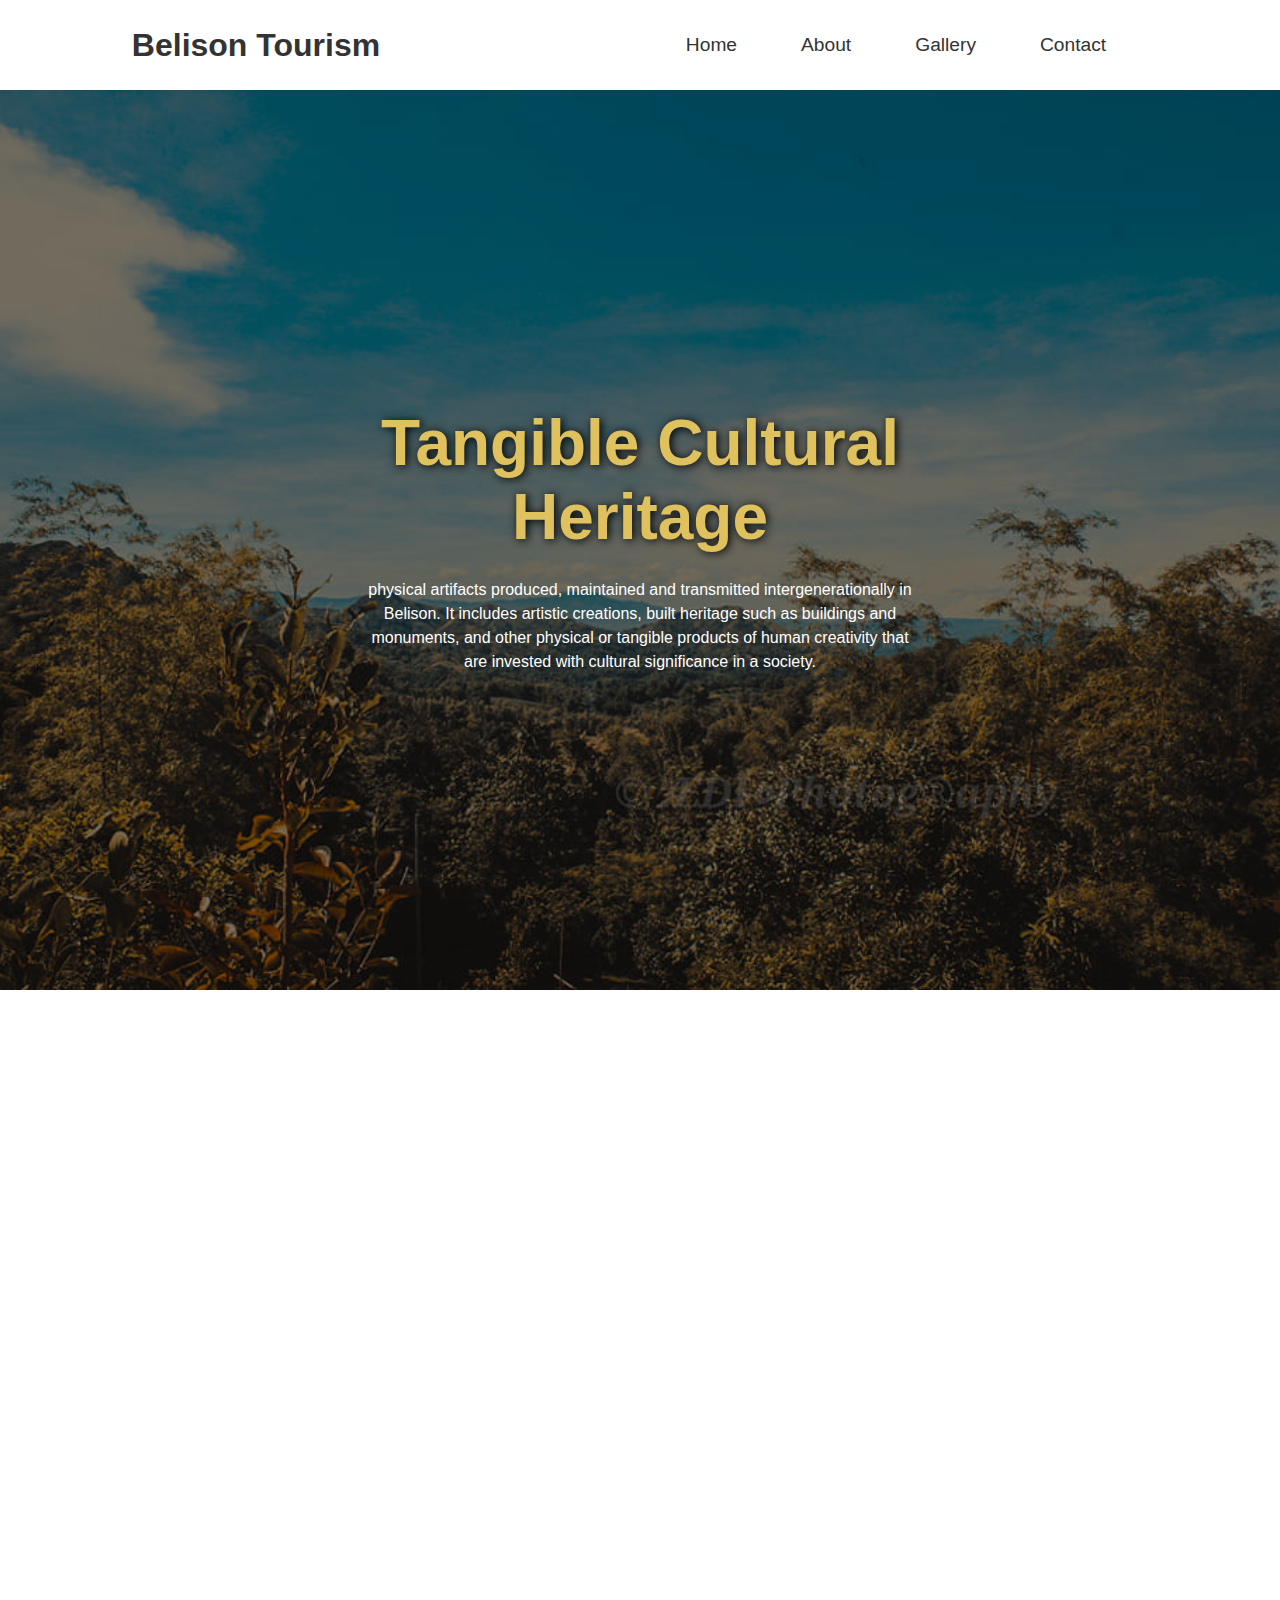
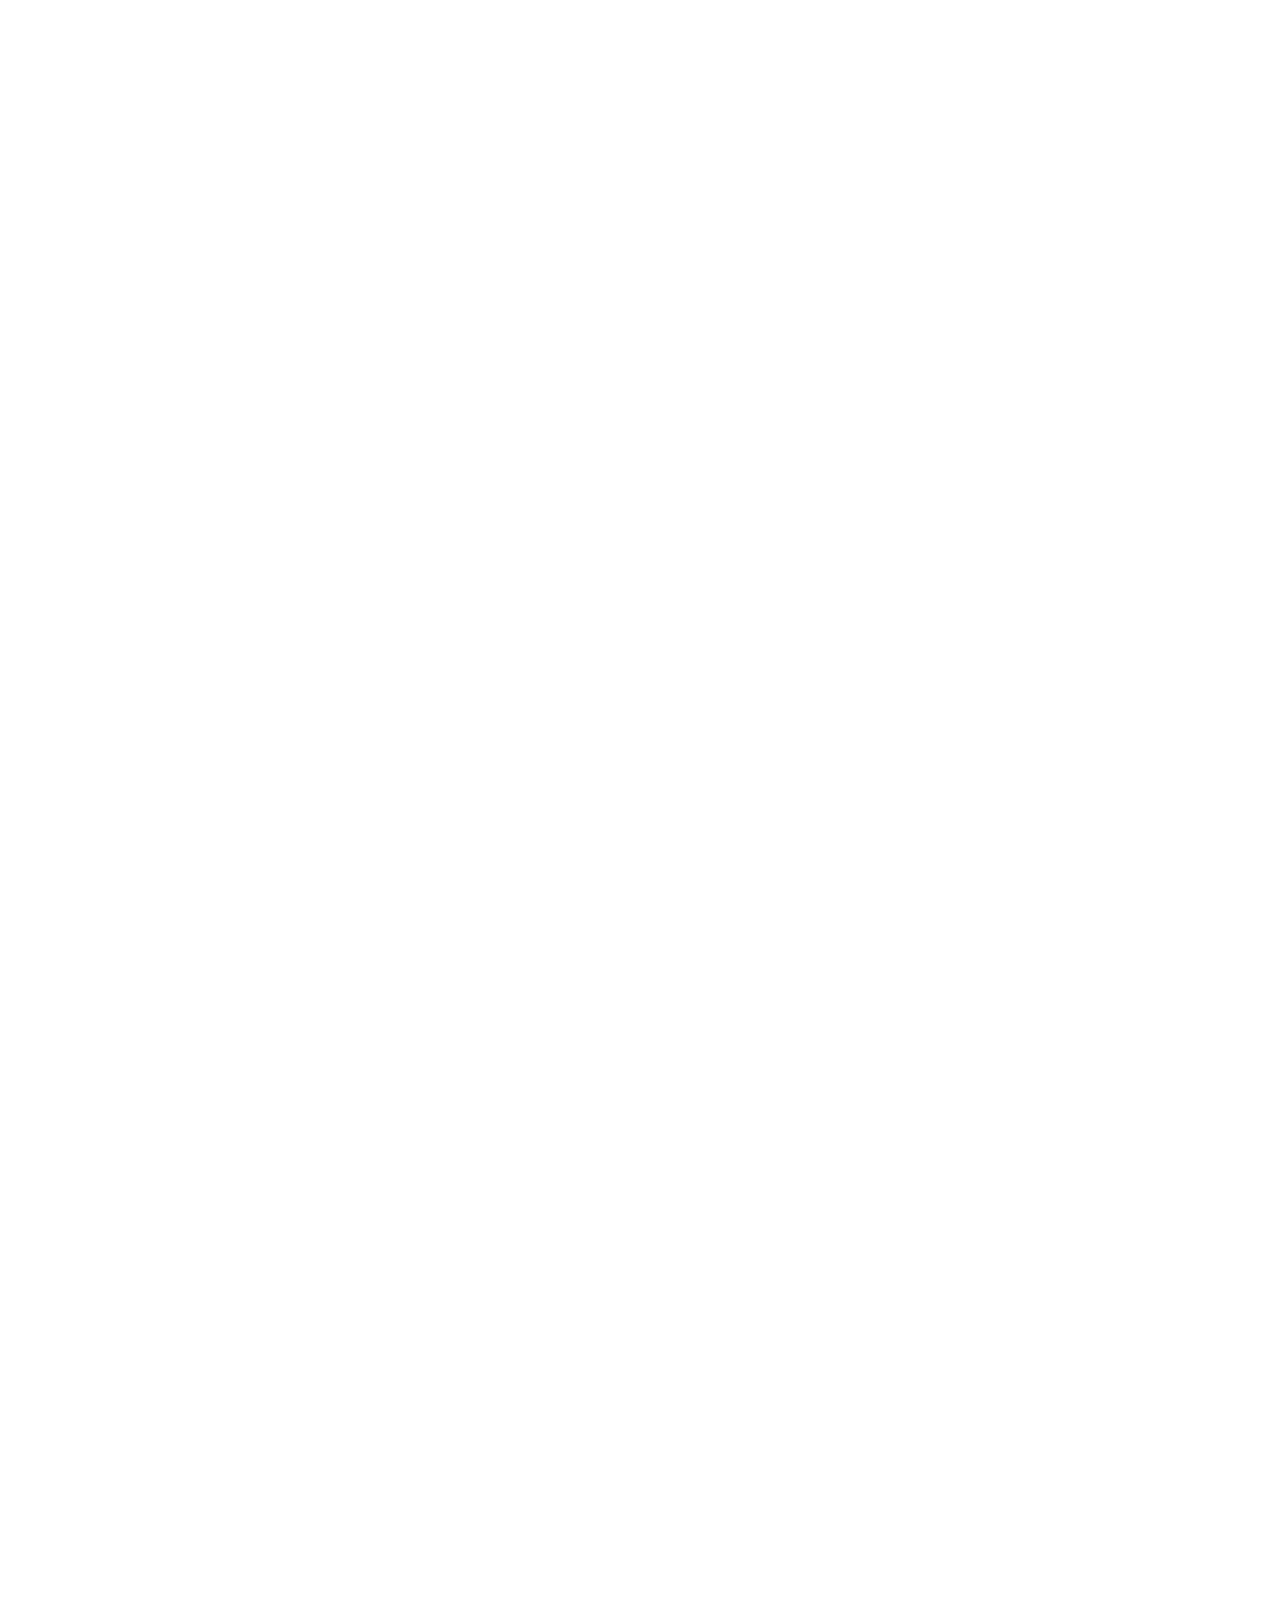
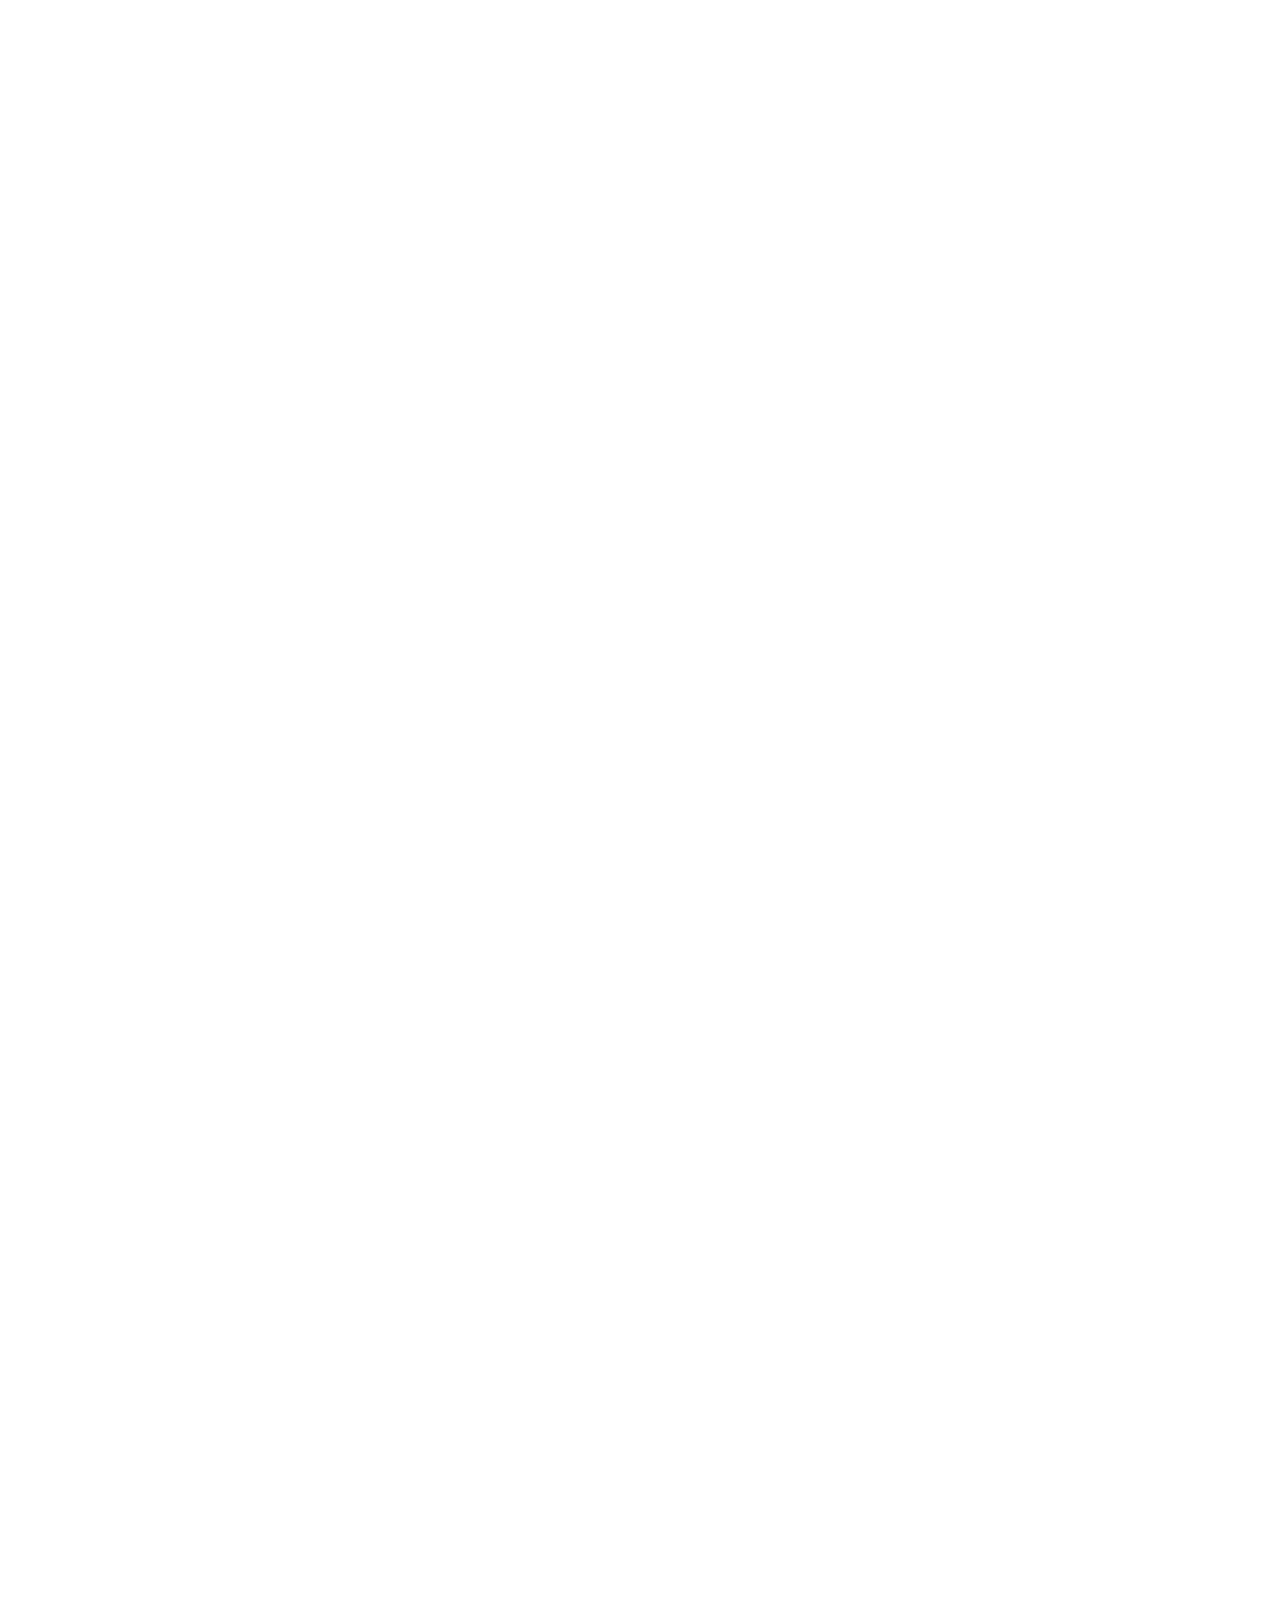
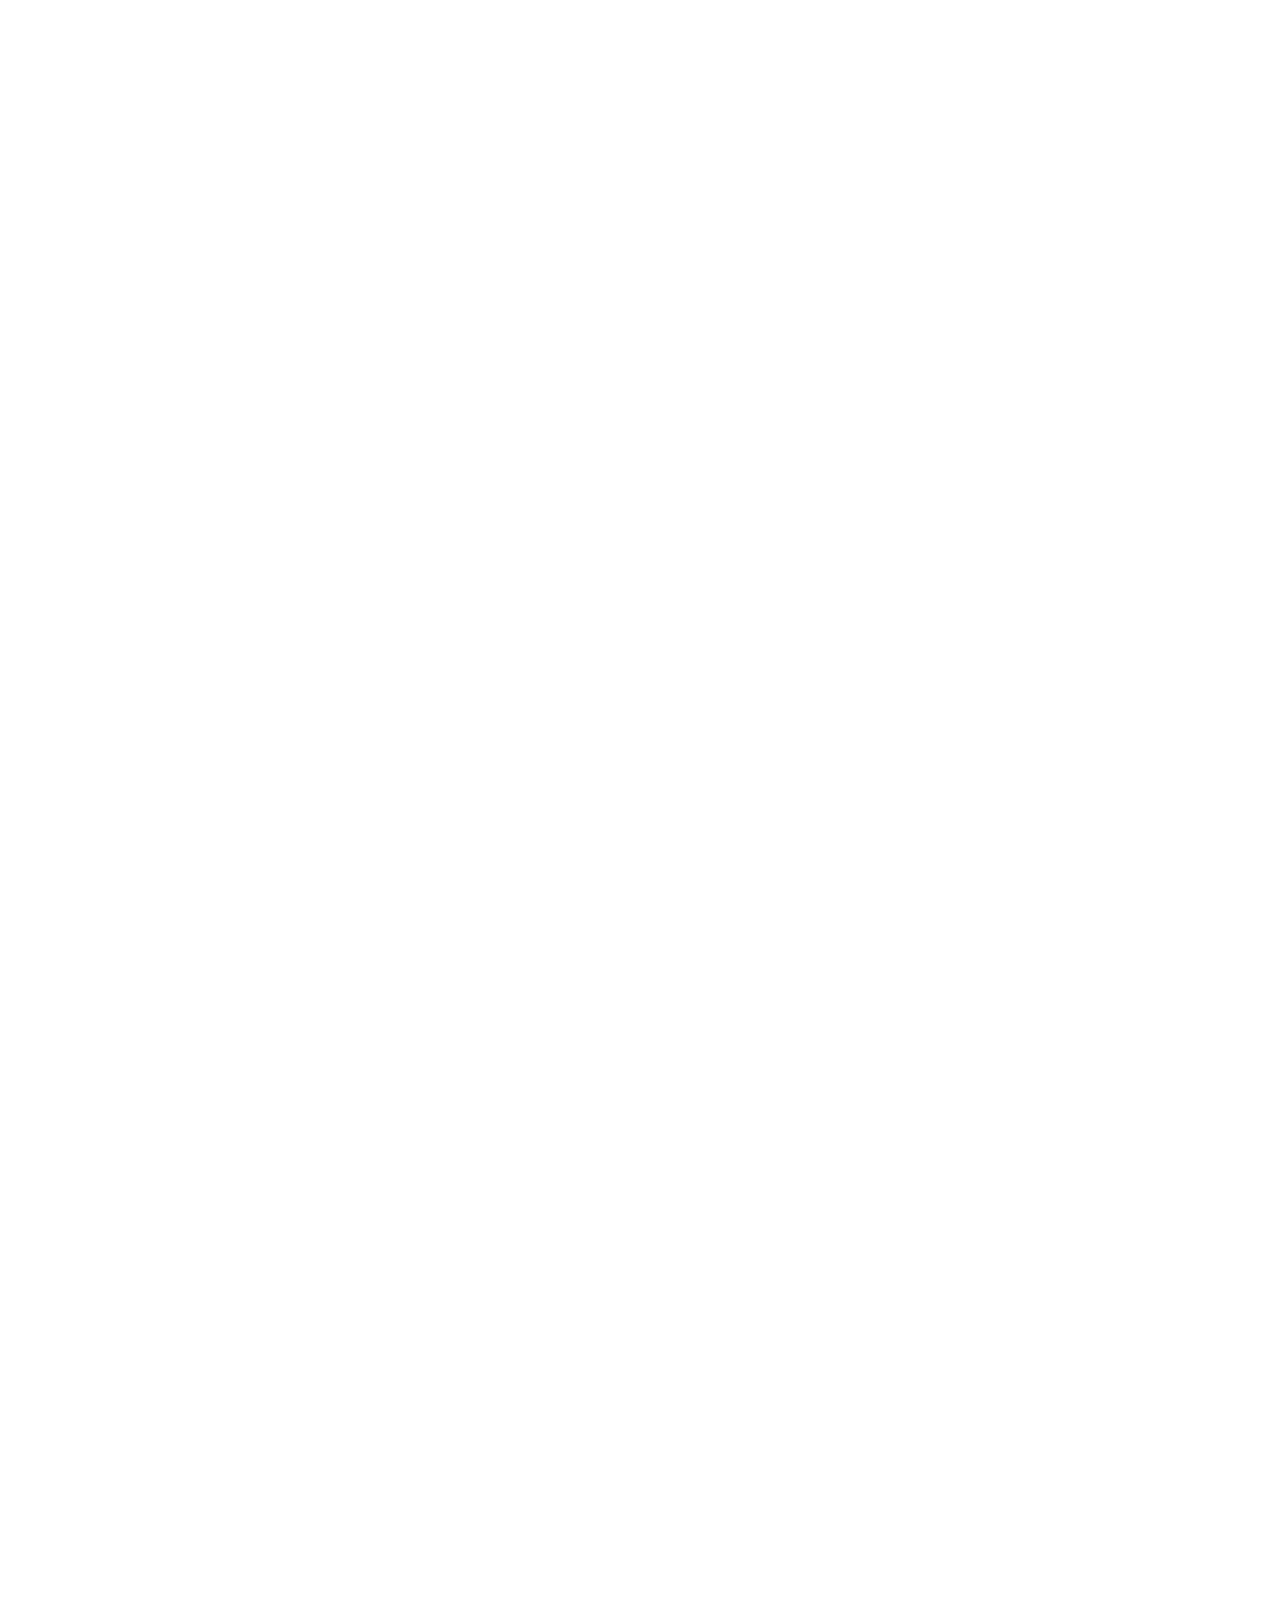
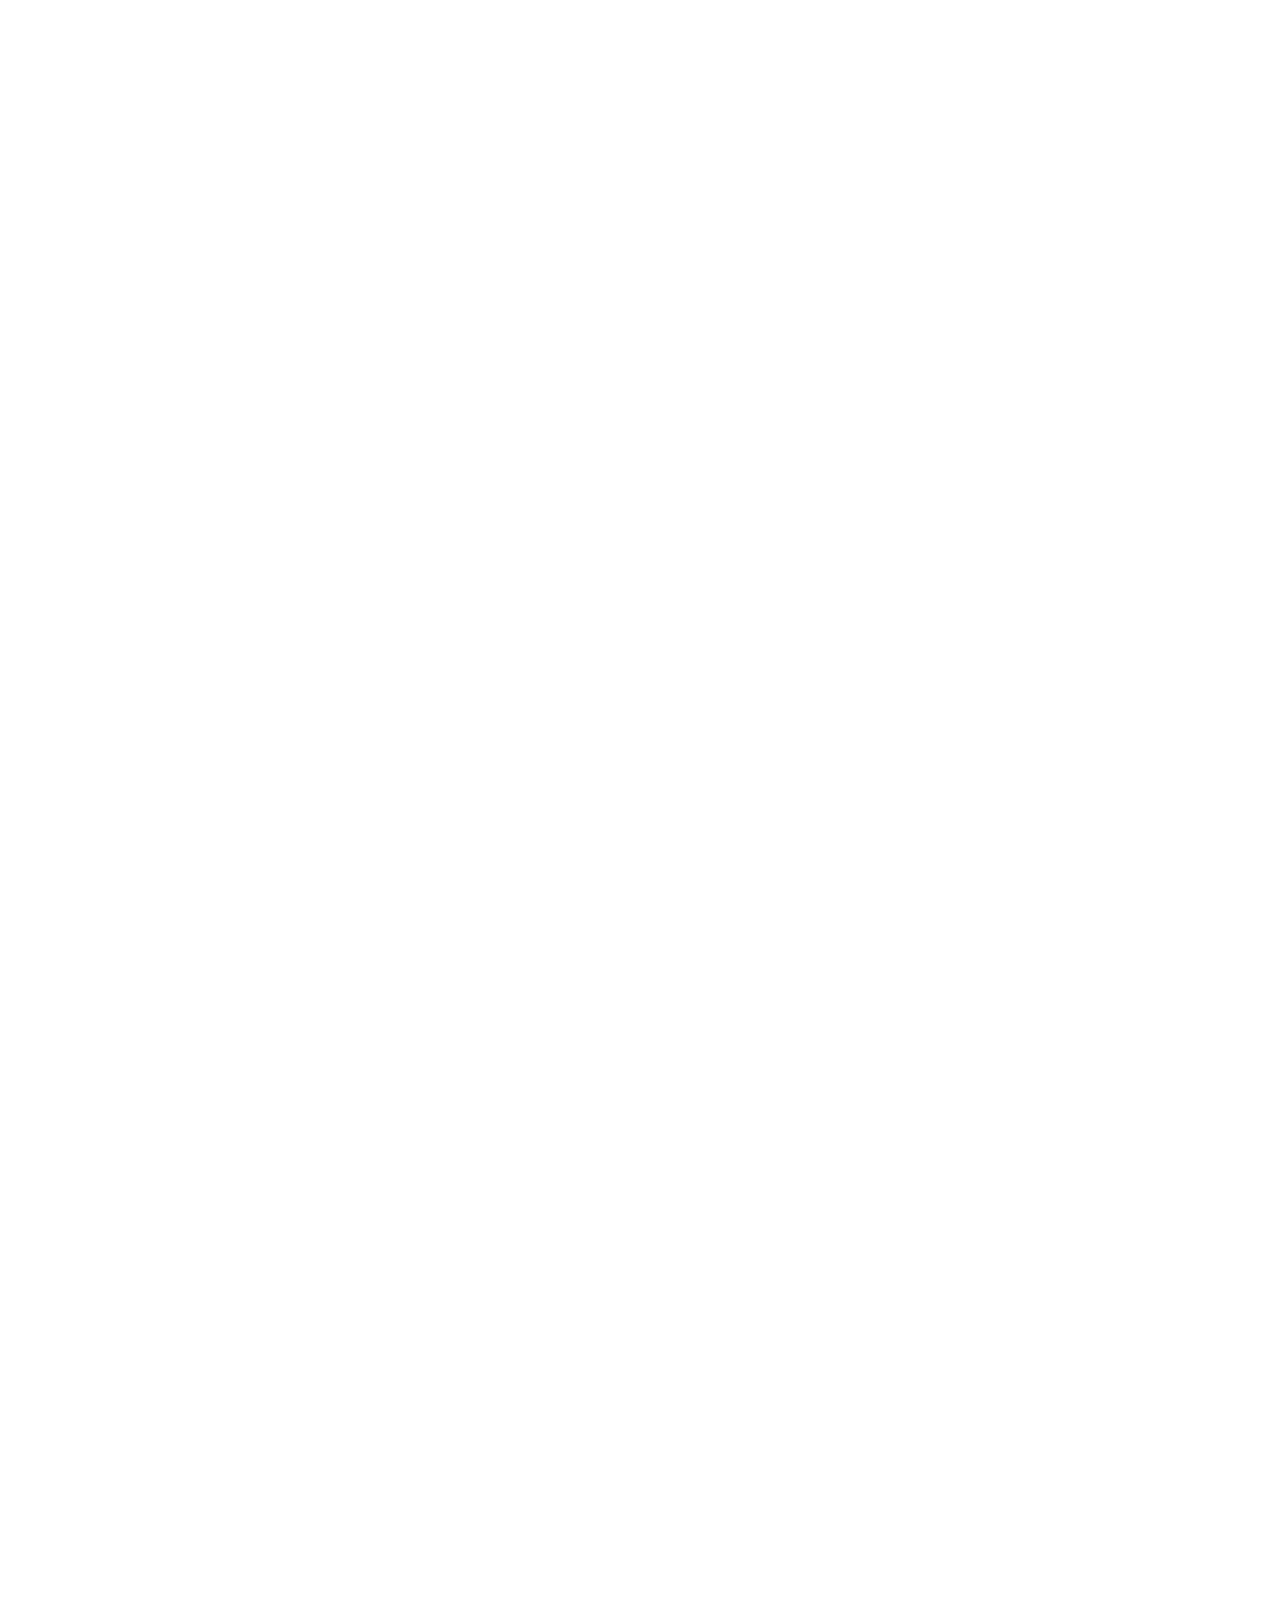
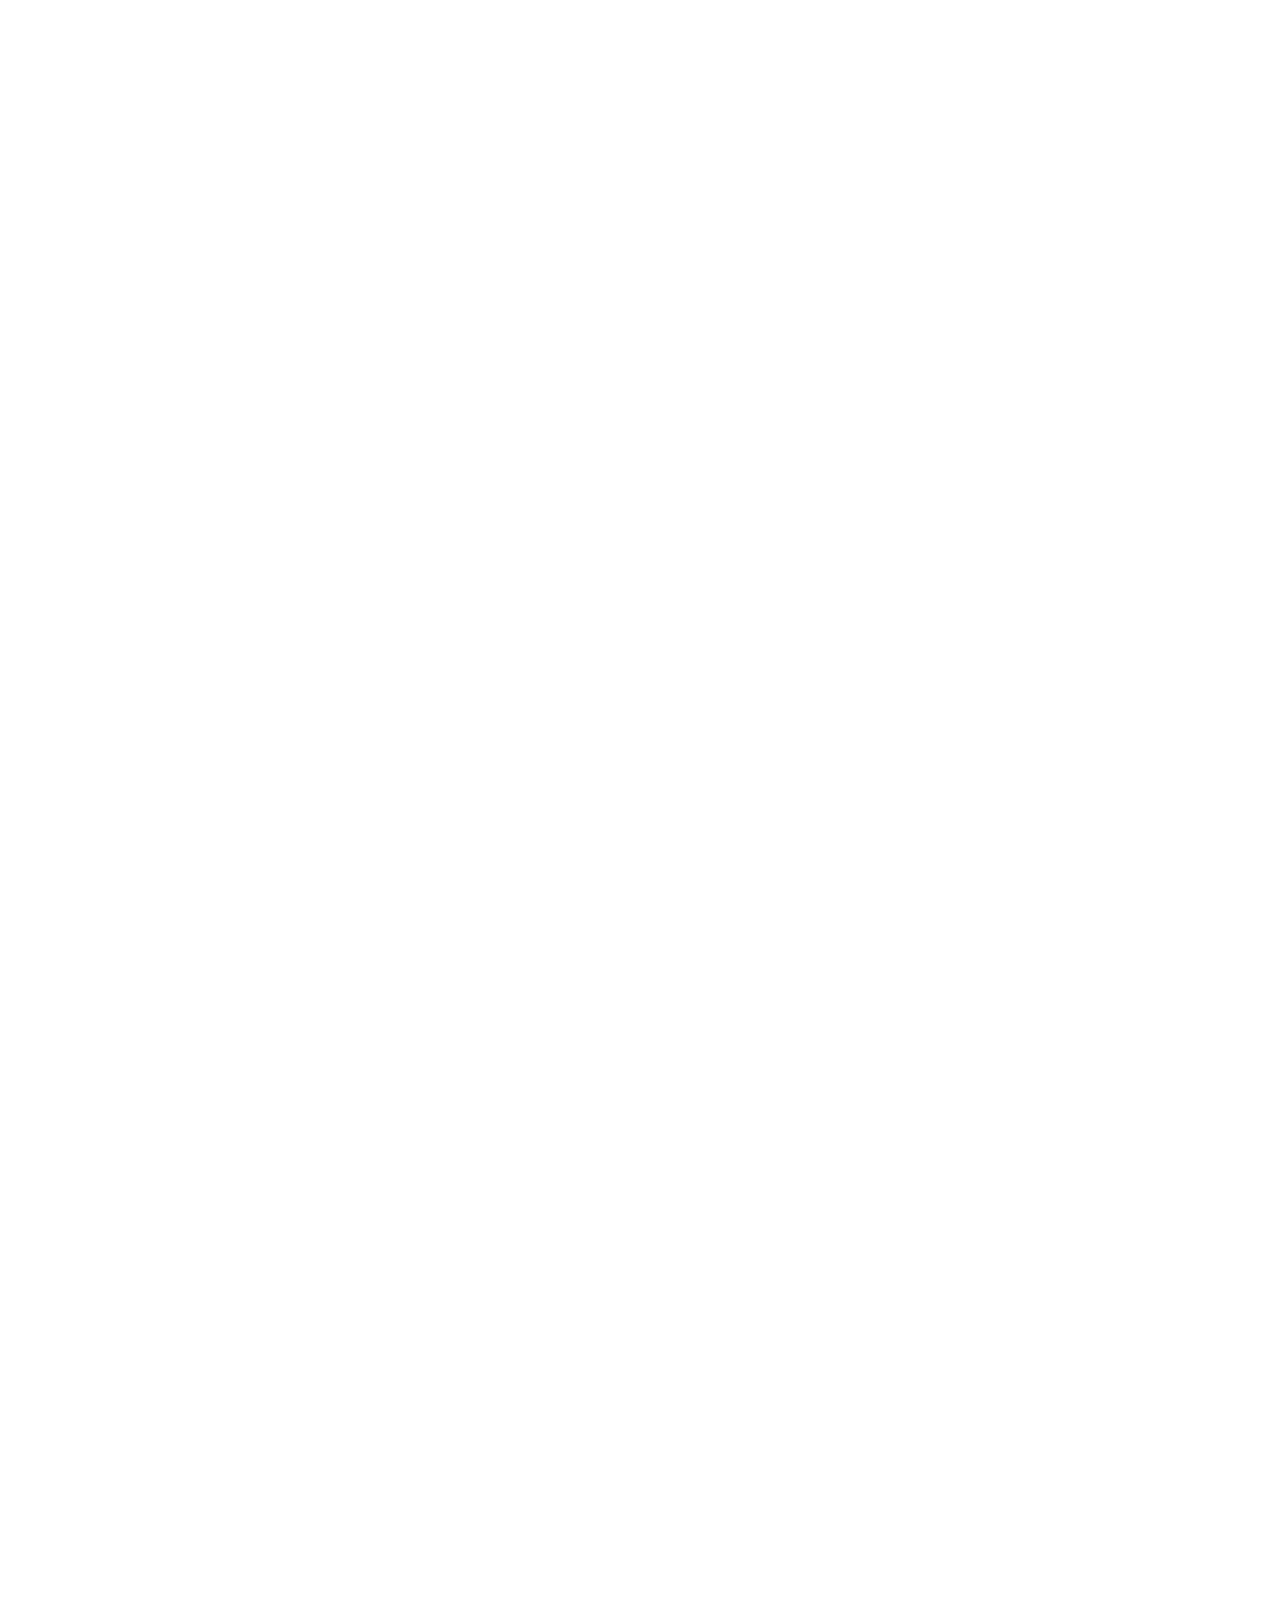
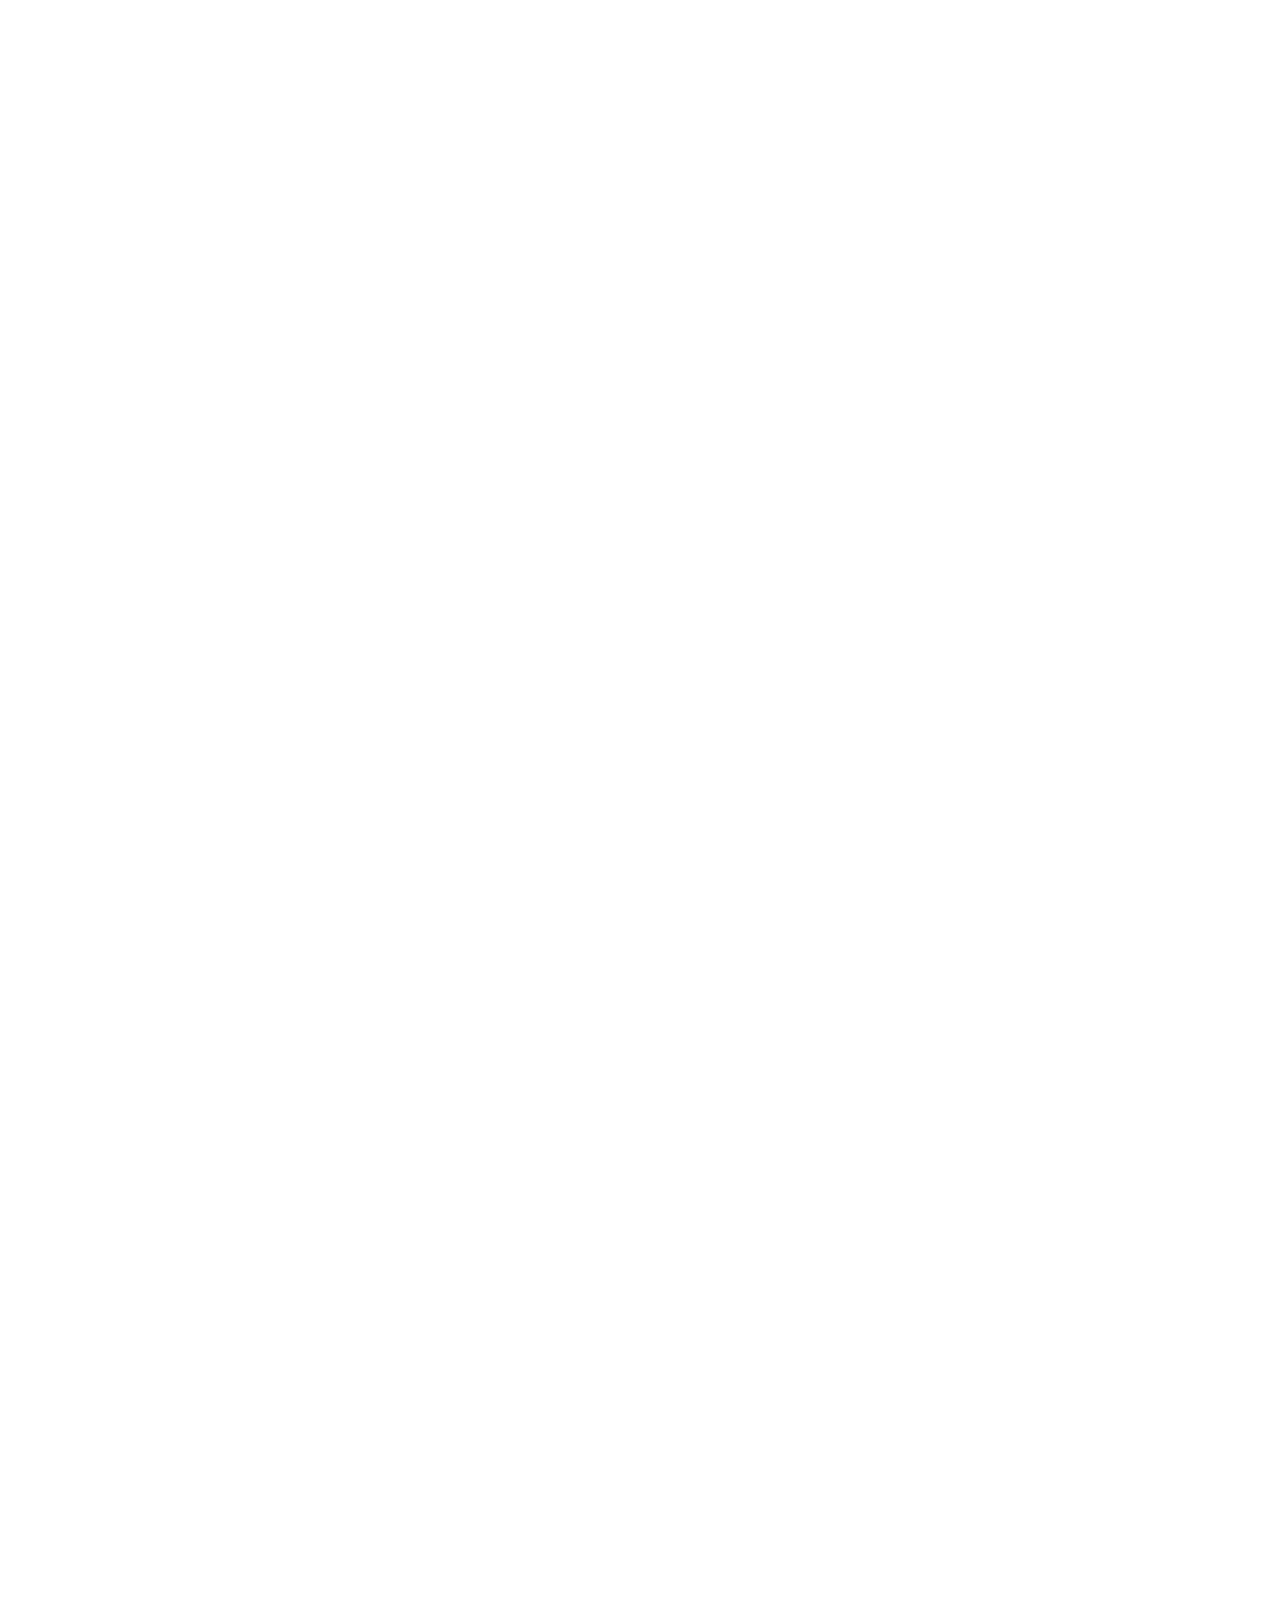
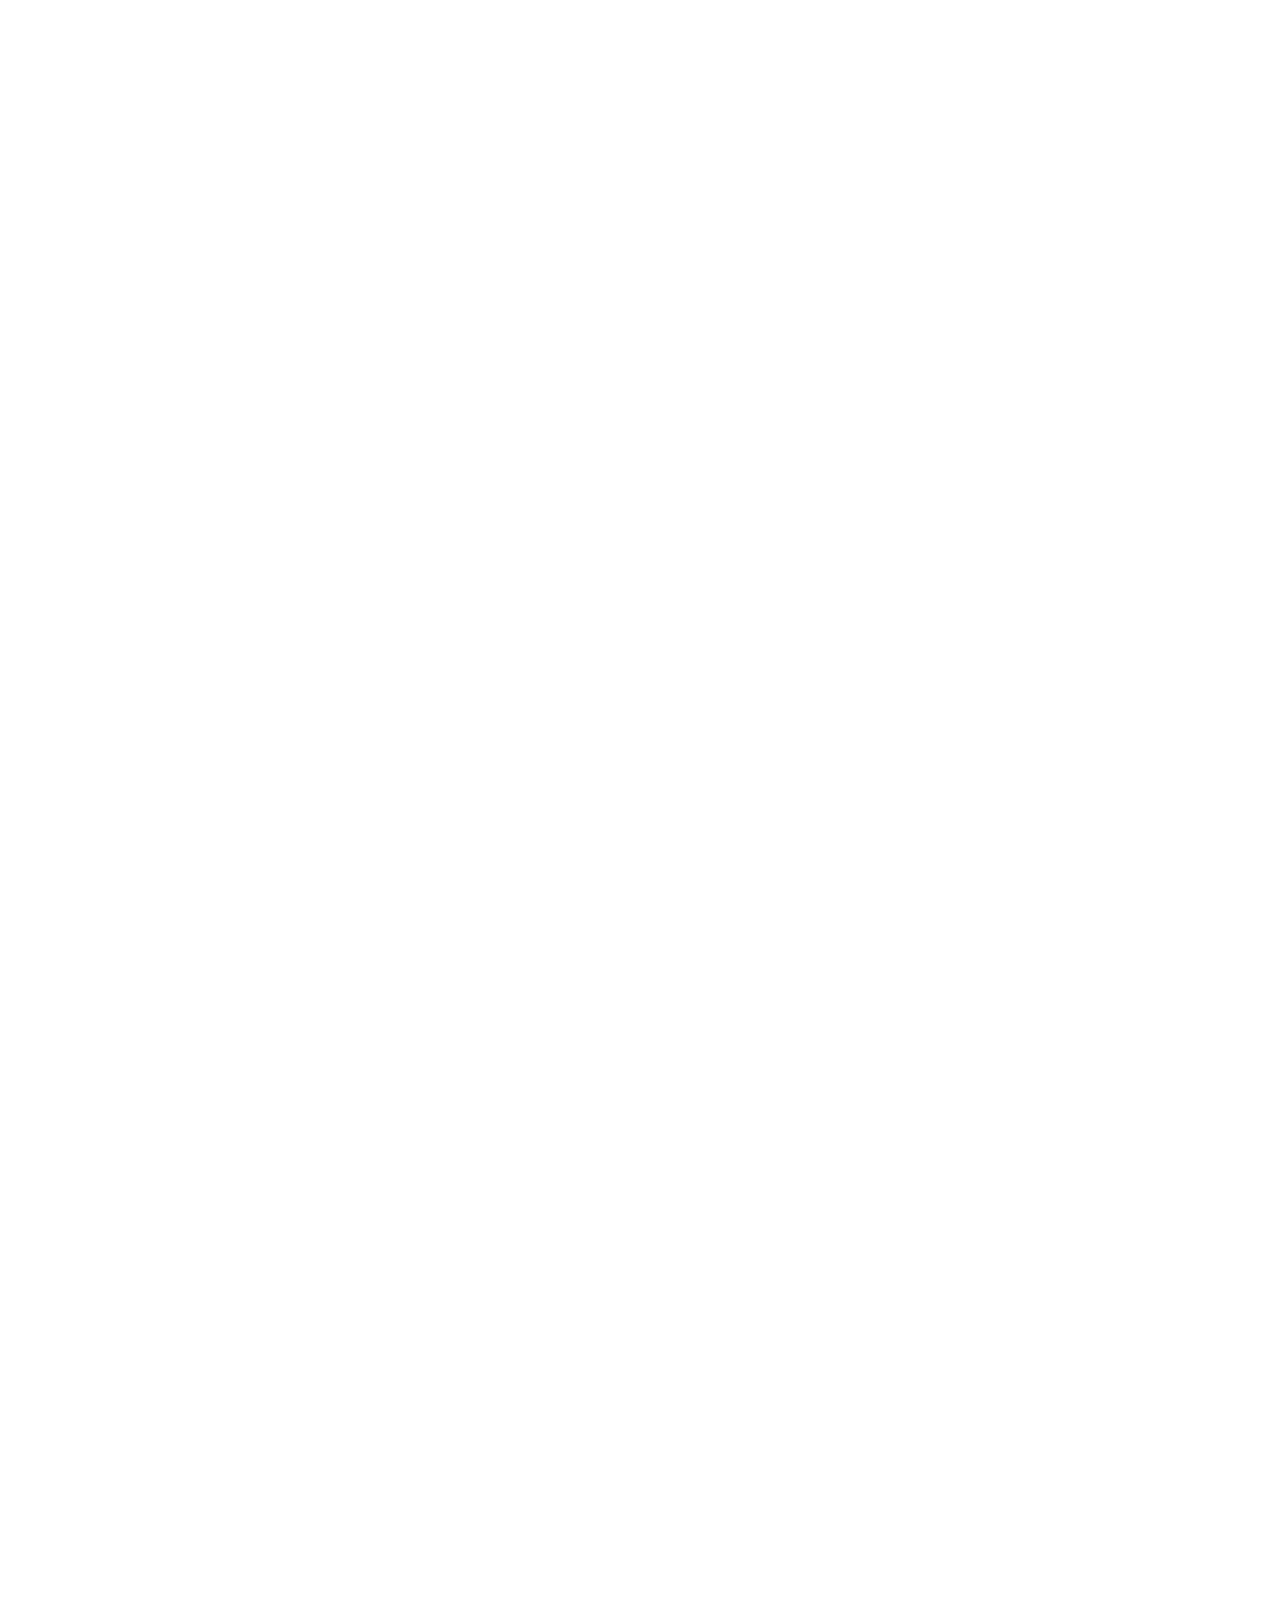
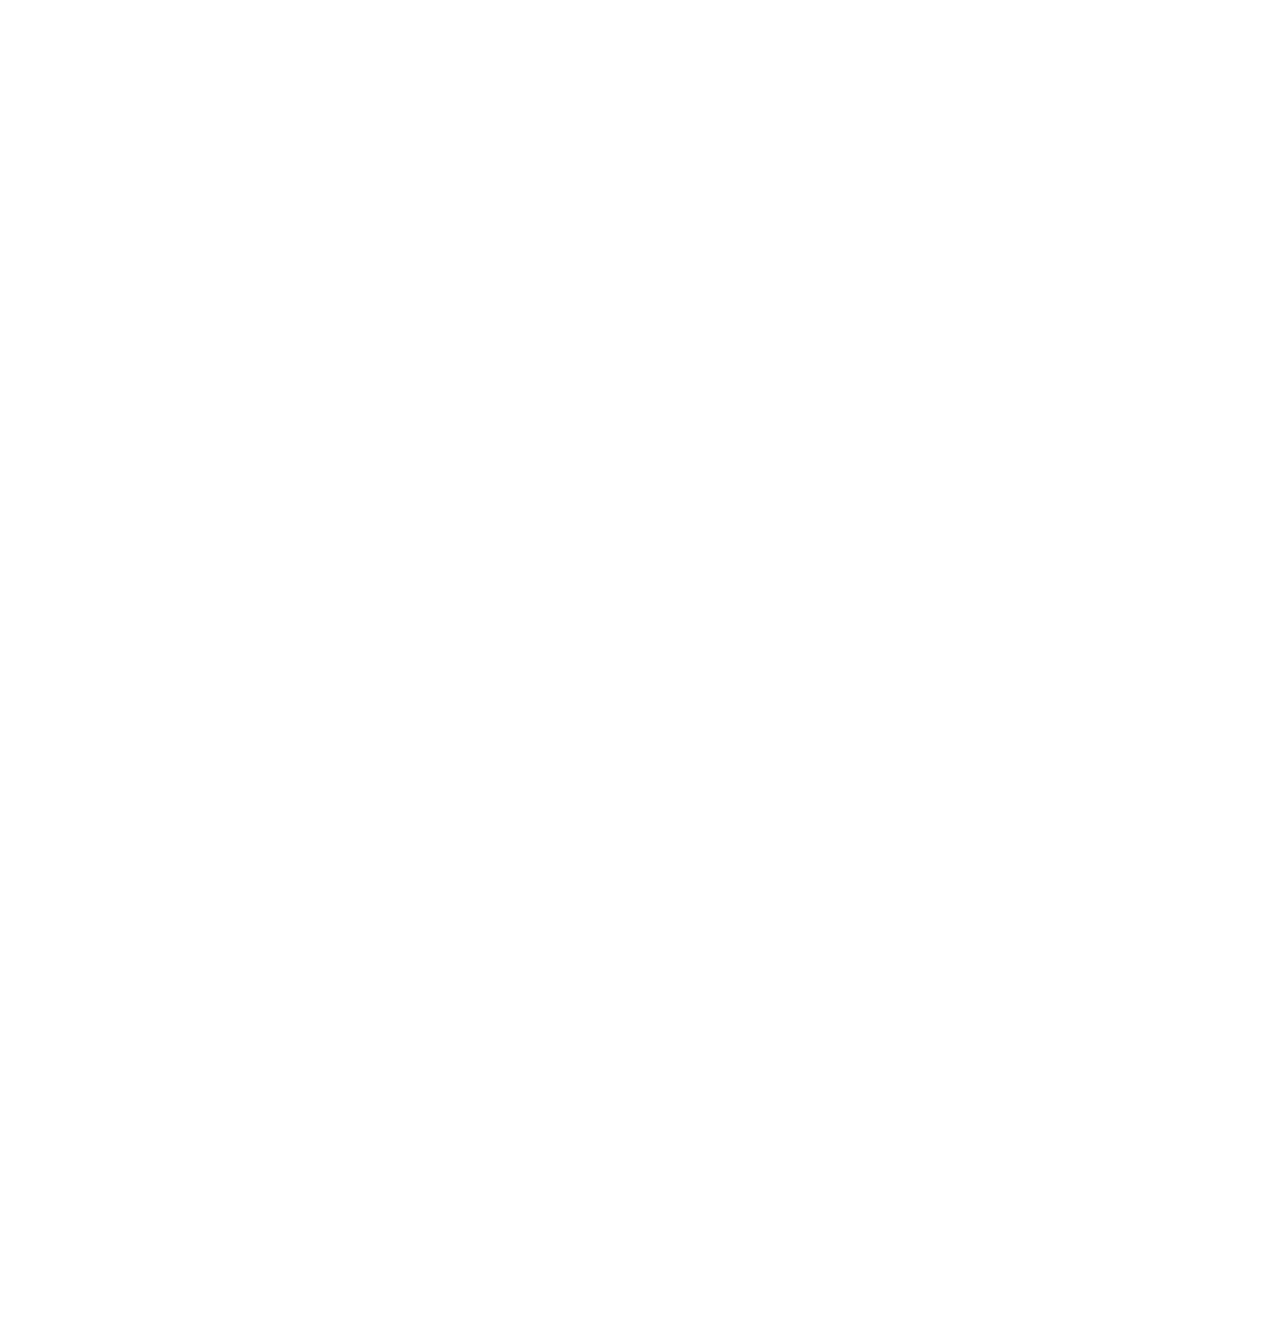
<file: Html/tangible.html>
<!DOCTYPE html>
<html lang="en">
<head>
    <meta charset="UTF-8">
    <meta http-equiv="X-UA-Compatible" content="IE=edge">
    <meta name="viewport" content="width=device-width, initial-scale=1.0">

      <!-- tab icon -->
  <link rel="icon" href="../Image/BelisonMunicipalHallEtc/belisonLogo_adobespark.png" type="image/icon type">
    

  <!-- Icons -->
  <link rel="stylesheet" href="https://use.fontawesome.com/releases/v5.15.3/css/all.css" integrity="sha384-SZXxX4whJ79/gErwcOYf+zWLeJdY/qpuqC4cAa9rOGUstPomtqpuNWT9wdPEn2fk" crossorigin="anonymous">
  

    <link rel="stylesheet" href="../css/tangibles.css" type="text/css">


    <title>Tangibles</title>
</head>
<body>


  <nav>
    <div class="logo">
        <a href="../index.html">
            <h1>Belison Tourism</h1>
        </a>
        <i class="fas fa-bars ham-icon"  onclick="toggleBtn()"></i>
    </div>

    <div class="navlink-container">
        <ul>
            <li><a href="../index.html">Home</a></li>
            <li><a href="./about.html">About</a></li>
            <li class="gallery-mobile" ><a href="../Html/gallery.html" >Gallery</a></li>

            <div class="dropdown">
                    <li><a href="./gallery.html" class="dropdwn-head">Gallery <i class="fas fa-caret-down"></i></a></li>
                <div class="dropdwn-content">
                    <a href="./Tourist.html">Tourist Spots</a>
                    <a href="./tangible.html"  class="activelink">Tangibles</a>


                    
                        <a href="./intangible.html">Intangibles</a>
                    <a href="./ecotourism.html">Ecotourism</a>

              

                </div>
            </div>

            <li><a href="./contact.html">Contact</a></li>

            

        </ul>
    </div>
</nav>
    
<main>
    
       <header>
        <div class="slider ">
            <div class="slide slide1"></div>
            <div class="slide slide2"></div>
            <div class="slide slide3"></div>
        </div>

        <div class="header-content">
            <div class="show-on-scroll">
                <h2>
                    Tangible Cultural Heritage
                    </h2>
                <p>physical artifacts produced, maintained and transmitted intergenerationally in Belison. It includes artistic creations, built heritage such as buildings and monuments, and other physical or tangible products of human creativity that are invested with cultural significance in a society.</p>
            </div>
        </div>

       </header>

       <!-- Mt.Guinobatan and its Cave Section -->
       <section class="grid-container mt-guino">

        <div class="title-descript">
            <div class="show-on-scroll">
                <h2> Mt.Guinobatan and its Cave</h2>
                <p>Mt. Guinobatan is the highest peak present in the municipality where it deep cave the Guinobatan cave believed to be stretching down through Kotkot (barangay Salvacion today) via underground passages carrying fresh water that wells up in an undersea spring, or sawang, in the open sea .The Mt. Guinobatan and its cave is a natural heritage of the municipality situated in Barangay Buenavista and has an area of 4.1268 hectares designated as Cadastral Lot No. 2062, a public forest as declared by the Office of the Municipal Assessor. This was declared as Municipal Park of the municipality through Municipal Ordinance No. 2010-011, approved last November 4, 2010. During World War II when the Japanese air raids would bomb Belison and the nearby communities, families from all around fled to Guinobatan Cave. This place became the hiding place or “bakwitan” of Belisongnons during the Spanish and Japanese era, people from the lowlands would hide in its thick forest and caves. Because of elevation, the evacuees could easily see and identify approaching enemy soldiers. Fisherfolks regarded it as a palngat (or visual landmark) to turn to when visibility became poor especially during adverse weather conditions. It serves as a guide so that these fisherfolks and other sea travelers would not get lost at sea. During Holy Week (Semana Santa) Guinobatan becomes a center of religious pilgrimage for many of the people of Belison. From various walks of life, Belisongnons flock to Guinobatan for religious renewal and some collect a few items of more pagan religious significance. They search for pangalap or panudlak (magic charms or objects of good fortune for one’s personal well-being, or for one’s business and livelihood ventures) for success and prosperity in farming, fishing and business.</p>
                
             
            </div>
        </div>

        <div class="grid-wrapper">
        
  
          <div class="grid grid1">
              <div class="show-on-scroll">
               
            <img src="../Image/Tangible/Mt.Guinotan&Cave/Mt-GuinobatanCave.jpg" alt="Mt.Guinobatan-Cave">
             <div class="link-text">
              <p>Image From: <br> <a href="https://belisonantique.gov.ph/cultural-heritage/">belisonantique.gov.ph</a></p>
          </div>
            </div>
           
          </div>

          <div class="grid grid2">
              <div class="show-on-scroll">
           
            <img src="../Image/Tangible/Mt.Guinotan&Cave/Guinobatan1.jpg" alt="Mt.Guinobatan">
            <div class="link-text">
                <p>Image by:  ÆÐī <br> <a href="https://www.facebook.com/photo?fbid=3267951713227317&set=pcb.3267957696560052">Ugwad ta Belison</a></p>
            </div>
              </div>
          </div>
          <div class="grid grid3">
              <div class="show-on-scroll">
                <img src="../Image/Tangible/Mt.Guinotan&Cave/Guinobatan2.jpg" alt="Mt.Guinobatan">
                <div class="link-text">
                    <p>Image by:  ÆÐī <br> <a href="https://www.facebook.com/photo?fbid=3270761486279673&set=pcb.3270772999611855">Ugwad ta Belison</a></p>
                </div>
            </div>
          </div>
          <div class="grid grid4">
              <div class="show-on-scroll">
                <img src="../Image/Tangible/Mt.Guinotan&Cave/Guinobatan6.jpg" alt="Mt.Guinobatan">
            <div class="link-text">
                <p>Image from: Jennievev Narcisco Palanog  <br> <a href="https://www.facebook.com/photo/?fbid=395185240579512&set=bc.Abrqt5BC-B-vNLIzqZLvSrrxCSmZihgvIHrTaDPscfEb_Q87gTGOq51s6LMgJjlkclSGsTD6iKAWW10uTzKBW09al4fuPXQ9cODvEu3WvP2GuAhrXwpWKpe3W5_DriYvnEk427cigCeORYQ7IgPHZvss&opaqueCursor=[base64]">Facebook Post</a></p>
            </div>
              </div>
          </div>

          <div class="grid grid5">
              <div class="show-on-scroll">
                 
            <img src="../Image/Tangible/Mt.Guinotan&Cave/Guinobatan3.jpg" alt="Mt.Guinobatan">
            <div class="link-text">
              <p>Image From: <br> <a href="https://belisonantique.gov.ph/cultural-heritage/">belisonantique.gov.ph</a></p>
          </div>
              </div>
          </div>
          <div class="grid grid6">
              <div class="show-on-scroll">
                <img src="../Image/Tangible/Mt.Guinotan&Cave/Guinobatan4.jpg" alt="Mt.Guinobatan">
                <div class="link-text">
                    <p>Image by:  ÆÐī <br> <a href="https://www.facebook.com/photo?fbid=3267951713227317&set=pcb.3267957696560052">Ugwad ta Belison</a></p>
                </div>
              </div>
          </div>
        
         
            
        </div>
        <div class="vid-container">
      <div class="iframe iframe1">
          <div class="show-on-scroll">
         
            </div>
      </div>

       <div class="iframe iframe2">
        <div class="show-on-scroll">
            
          </div>
    </div>

    <div class="iframe iframe3">
        <div class="show-on-scroll">
            
          </div>
    </div>



        </div>
       </section>





       <!-- Acacia And Municipal Hall -->
          <section class="grid-container Acacia-Muni">

            <div class="title-descript">
                <div class="show-on-scroll">
                    <h2>Acacia Trees and Municipal hall</h2>
                    <p> Another prominent landmark of the Municipality of Belison are the century old acacia trees lining up in the highway in front of the municipal hall at Poblacion, Belison, Antique. The previous number of this acacia trees are ten (10) however, the current number depleted to seven (7) due to natural death and falling down. This approximately hundred years old trees is distinct in the Province of Antique because of its location. This serves as the landmark to easily locate the municipal hall. Many mythical stories told by the older folks that these trees serve to be the mansion of the “engkantos” the reason why these trees stand still even being struck by strong winds. However, when some of these trees fall down, many old folks believe that the engkantos had already lived the place due to noise and other destructive activities in the area.</p>
             
                </div>
            </div>
    
            <div class="grid-wrapper">
            
      
              <div class="grid grid1">
                    <div class="show-on-scroll">
                        <img src="../Image/BelisonMunicipalHallEtc/MunicipalHallFrontView.jpg" alt="Municipal-Hall">
                        <div class="link-text">
                          <p>Image From: <br> <a href="https://www.facebook.com/photo?fbid=560443465329417&set=pcb.560443631996067">Ugwad ta Belison</a></p>
                      </div>
                </div>
              </div>
    
              <div class="grid grid2">
                  <div class="show-on-scroll">
                    <img src="../Image/BelisonMunicipalHallEtc/MunicipalHallPov.jpg" alt="Municipal-Hall">
                        <div class="link-text">
                          <p>Image From: <br> <a href="http://localhost/BelisonWebsite/wordpress-5.7.2/wordpress/404-not-found/">Ugwad ta Belison</a></p>
                      </div>
                   
                  </div>
              </div>
              <div class="grid grid3">
                  <div class="show-on-scroll">
                    <img src="../Image/BelisonMunicipalHallEtc/VerticalMunicipalHall.jpg" alt="Municipal-Hall">
                    <div class="link-text">
                      <p>Image From: <br> <a href="https://www.facebook.com/photo?fbid=560443531996077&set=pcb.560443631996067">Ugwad ta Belison</a></p>
                  </div>
                  </div>
              </div>
              <div class="grid grid4">
                  <div class="show-on-scroll">
                    <img src="../Image/BelisonMunicipalHallEtc/MunicipalHallLighted.jpg" alt="Municipal-Hall">
                        <div class="link-text">
                          <p>Image From: <br> <a href="https://www.facebook.com/photo?fbid=445039986869766&set=pcb.445040116869753">Ugwad ta Belison</a></p>
                      </div>
                  </div>
              </div>
    
              <div class="grid grid5">
                  <div class="show-on-scroll">
                    <img src="../Image/BelisonMunicipalHallEtc/MunicipalHallLighted2.jpg" alt="Municipal-Hall">
                     
                  </div>
              </div>
              <div class="grid grid6">
                  <div class="show-on-scroll">
                    <img src="../Image/BelisonMunicipalHallEtc/MunicipalHallFrontView2.jpg" alt="Municipal-Hall">
                  
                  </div>
              </div>
              <div class="grid grid7">
                  <div class="show-on-scroll">
                    <img src="../Image/Tangible/AcaciaTrees/Centennial-Acacia-Trees2.jpg" alt="acacia-tree">
                    <div class="link-text">
                      <p>Image From: <br> <a href="https://belisonantique.gov.ph/cultural-heritage/">belisonantique.gov.ph</a></p>
                  </div>
                  </div>
              </div>
              <div class="grid grid8">
                  <div class="show-on-scroll">
                    <img src="../Image/BelisonMunicipalHallEtc/Municipal-hallsideView2.jpg" alt="Municipal-Hall">
                    <div class="link-text">
                      <p>Image From: <br> <a href="https://www.facebook.com/112789407173881/photos/a.112790507173771/112790477173774/">Municipality of Belison FB page</a></p>
                  </div>
                  </div>
              </div>
              <div class="grid grid9">
                  <div class="show-on-scroll">
                    <img src="../Image/Tangible/AcaciaTrees/Centennial-Acacia-Trees2.jpg" alt="Municipal-Hall">
                        <div class="link-text">
                          <p>Image From: <br> <a href="https://www.facebook.com/photo?fbid=560443465329417&set=pcb.560443631996067">belisonantique.gov.ph</a></p>
                      </div>
                    </div>
              </div>

             
            </div>

            <div class="vid-container">
                <div class="iframe">
                    <div class="show-on-scroll">
                        <iframe src="https://www.facebook.com/plugins/video.php?height=314&href=https%3A%2F%2Fwww.facebook.com%2Fbelison.municipaltourism%2Fvideos%2F561919795181784%2F&show_text=true&width=560&t=0" width="560" height="450" style="border:none;overflow:hidden" scrolling="no" frameborder="0" allowfullscreen="true" allow="autoplay; clipboard-write; encrypted-media; picture-in-picture; web-share" allowFullScreen="true"></iframe>
                      </div>

                   

      
                </div>
          
               
          
            
          
                  </div>
    
           </section>

        
           
       <!-- Sinaja Bridge -->
          <section class="grid-container sinaja-bridge">

            <div class="title-descript">
                <div class="show-on-scroll">
                    <h2>Sinaja Bridge</h2>
                    <p>Sinaja Bridge is the oldest bridge in the municipality of Belison situated at Sinaja, Belison, Antique. It has a length of 4.5 meters with a width of 4 meters and a loading capacity of 10 tons. It is made of concrete materials constructed during the Spanish regime sometimes in 1908 to let the people pass in Sinaja River. The marker of the said bridge is still very evident bearing the year of construction and its constractor. The bridge is constructed by a Contractor named Eduardo Olivares
                        (Unfortunately unabled to show images of Sinaja bridge (Insert Reasons)) </p>
                </div>
            </div>
    
            <div class="grid-wrapper">
            
      
              <div class="grid grid1">
                    <div class="show-on-scroll">
                        <img src="../Image/Placeholders/istockphoto-1147544807-612x612.jpg" alt="Unavailable">
                      
                </div>
              </div>
    
              <div class="grid grid2">
                  <div class="show-on-scroll">
                    <img src="../Image/Placeholders/istockphoto-1147544807-612x612.jpg" alt="Unavailable">
                  </div>
              </div>
              <div class="grid grid3">
                  <div class="show-on-scroll">
                    <img src="../Image/Placeholders/istockphoto-1147544807-612x612.jpg" alt="Unavailable">
                  </div>
              </div>
              <div class="grid grid4">
                  <div class="show-on-scroll">
                    <img src="../Image/Placeholders/istockphoto-1147544807-612x612.jpg" alt="Unavailable">
                  </div>
              </div>
    
              <div class="grid grid5">
                  <div class="show-on-scroll">
                    <img src="../Image/Placeholders/istockphoto-1147544807-612x612.jpg" alt="Unavailable">
                  </div>
              </div>
              <div class="grid grid6">
                  <div class="show-on-scroll">
                    <img src="../Image/Placeholders/istockphoto-1147544807-612x612.jpg" alt="Unavailable">
                  </div>
              </div>
             
              
             
            </div>

    
           </section>


            <!--Dr. Rizal Monument -->
          <section class="grid-container rizal-monu">

            <div class="title-descript">
                <div class="show-on-scroll">
                    <h2>Dr. Jose Rizal Monument</h2>
                    <p> The bust monument of Dr. Jose Rizal had been there even before the town separated from its mother town, Patnongon. It was constructed in September 12, 1926 by the Monuments of Rizal Society to give due honor to the greatest Filipino Hero. It is situated at the back of the Municipal Session Hall in Poblacion. </p>
                </div>
            </div>
    
            <div class="grid-wrapper">
            
      
              <div class="grid grid1">
                    <div class="show-on-scroll">
                        <img src="../Image/Tangible/RizalMonument/Dr.RizalMonument.jpg">
                        <div class="link-text">
                          <p>Image From: <br> <a href="https://belisonantique.gov.ph/cultural-heritage/">belisonantique.gov.ph</a></p>
                      </div>
                </div>
              </div>
    
              <div class="grid grid2">
                  <div class="show-on-scroll">
                    <img src="../Image/Placeholders/istockphoto-1147544807-612x612.jpg" alt="Unavailable">
                  </div>
              </div>
              <div class="grid grid3">
                  <div class="show-on-scroll">
                    <img src="../Image/Tangible/RizalMonument/71148952_123043945736040_9151006991877931008_n.jpg">
                   
                  </div>
              </div>
              <div class="grid grid4">
                  <div class="show-on-scroll">
                    <img src="../Image/Placeholders/istockphoto-1147544807-612x612.jpg" alt="Unavailable">
                  </div>
              </div>
    
              <div class="grid grid5">
                  <div class="show-on-scroll">
                    <img src="../Image/Placeholders/istockphoto-1147544807-612x612.jpg" alt="Unavailable">
                  </div>
              </div>
              <div class="grid grid6">
                  <div class="show-on-scroll">
                    <img src="../Image/Placeholders/istockphoto-1147544807-612x612.jpg" alt="Unavailable">
                  </div>
              </div>
              <div class="grid grid7">
                <div class="show-on-scroll">
                  <img src="../Image/Placeholders/istockphoto-1147544807-612x612.jpg" alt="Unavailable">
                </div>
            </div>
             
              
             
            </div>

    
           </section>


                
       <!-- Cemburio  -->
          <section class="grid-container Cemburio">

            <div class="title-descript">
                <div class="show-on-scroll">
                    <h2>Cemburio</h2>
                    <p>The cemburio is the local name for chimney of sugar mills. Considering that Belison is an agricultural town, sugar mills are numerous within the area. However, the oldest sugar mill in the municipality is situated at Concepcion, Belison, Antique built during the 1960s and originally owned by the Casalan clan. It was made of stone riprap and served as the chimney in cooking sugar in traditional muscovado sugar production.
                        (Unfortunately unabled to show images of Cemburio(Insert Reasons)) </p>
                </div>
            </div>
    
            <div class="grid-wrapper">
            
      
              <div class="grid grid1">
                    <div class="show-on-scroll">
                        <img src="../Image/Placeholders/istockphoto-1147544807-612x612.jpg" alt="Unavailable">
                      
                </div>
              </div>
    
              <div class="grid grid2">
                  <div class="show-on-scroll">
                    <img src="../Image/Placeholders/istockphoto-1147544807-612x612.jpg" alt="Unavailable">
                  </div>
              </div>
              <div class="grid grid3">
                  <div class="show-on-scroll">
                    <img src="../Image/Placeholders/istockphoto-1147544807-612x612.jpg" alt="Unavailable">
                  </div>
              </div>
              <div class="grid grid4">
                  <div class="show-on-scroll">
                    <img src="../Image/Placeholders/istockphoto-1147544807-612x612.jpg" alt="Unavailable">
                  </div>
              </div>
    
              <div class="grid grid5">
                  <div class="show-on-scroll">
                    <img src="../Image/Placeholders/istockphoto-1147544807-612x612.jpg" alt="Unavailable">
                  </div>
              </div>
              <div class="grid grid6">
                  <div class="show-on-scroll">
                    <img src="../Image/Placeholders/istockphoto-1147544807-612x612.jpg" alt="Unavailable">
                  </div>
              </div>
             
              
             
            </div>

    
           </section>

              <!-- Gabaldon -->
          <section class="grid-container Gabaldon">

            <div class="title-descript">
                <div class="show-on-scroll">
                    <h2>Remnants of Gabaldon Building</h2>
                    <p>Introduced during the American period named in honor of the late Assemblyman Isauro Gabaldon a lawmaker from 1907-1912. The Gabaldon building served as the first classrooms in the District of Belison located at the campus of Belison Central School. This building was constructed in the year 1946 right after the World War II. This is built with the first flooring elevated four feet from the ground to also serve as playground for the school children. However, the said building was demolished in the year 1970 and its remnant was preserved to apprise the new generation about the value of previous school buildings and other structures. Today, it serves as the stage of Belison Central School during their Flag Raising Ceremony. <br>
                        (Unfortunately unabled to show images of Remnants of Gabaldon Building (Insert Reasons))  </p>
                </div>
            </div>
    
            <div class="grid-wrapper">
            
      
              <div class="grid grid1">
                    <div class="show-on-scroll">
                        <img src="../Image/Placeholders/istockphoto-1147544807-612x612.jpg" alt="Unavailable">
                      
                </div>
              </div>
    
              <div class="grid grid2">
                  <div class="show-on-scroll">
                    <img src="../Image/Placeholders/istockphoto-1147544807-612x612.jpg" alt="Unavailable">
                  </div>
              </div>
              <div class="grid grid3">
                  <div class="show-on-scroll">
                    <img src="../Image/Placeholders/istockphoto-1147544807-612x612.jpg" alt="Unavailable">
                  </div>
              </div>
              <div class="grid grid4">
                  <div class="show-on-scroll">
                    <img src="../Image/Placeholders/istockphoto-1147544807-612x612.jpg" alt="Unavailable">
                  </div>
              </div>
    
              <div class="grid grid5">
                  <div class="show-on-scroll">
                    <img src="../Image/Placeholders/istockphoto-1147544807-612x612.jpg" alt="Unavailable">
                  </div>
              </div>
              <div class="grid grid6">
                  <div class="show-on-scroll">
                    <img src="../Image/Placeholders/istockphoto-1147544807-612x612.jpg" alt="Unavailable">
                  </div>
              </div>
             
              
             
            </div>

    
           </section>

            <!-- Pagunsan house  -->
          <section class="grid-container pagunsan">

            <div class="title-descript">
                <div class="show-on-scroll">
                    <h2>
                        Pagunsan Ancestral House
                        </h2>
                    <p>Built during the pre-war era, this house is made of hard woods from its walls and floors. The roof is made of the thick and rust proof G.I. sheets. It is owned by the family of the late Bernabe Pagunsan, one of the first primary school teachers in Belison. Today, it is almost dilapidated and needs an urgent restoration. <br> (Unfortunately unabled to show images of Pagunsan Ancestral House​(Insert Reasons))  </p>
                </div>
            </div>
    
            <div class="grid-wrapper">
            
      
              <div class="grid grid1">
                    <div class="show-on-scroll">
                        <img src="../Image/Placeholders/istockphoto-1147544807-612x612.jpg" alt="Unavailable">
                      
                </div>
              </div>
    
              <div class="grid grid2">
                  <div class="show-on-scroll">
                    <img src="../Image/Placeholders/istockphoto-1147544807-612x612.jpg" alt="Unavailable">
                  </div>
              </div>
              <div class="grid grid3">
                  <div class="show-on-scroll">
                    <img src="../Image/Placeholders/istockphoto-1147544807-612x612.jpg" alt="Unavailable">
                  </div>
              </div>
              <div class="grid grid4">
                  <div class="show-on-scroll">
                    <img src="../Image/Placeholders/istockphoto-1147544807-612x612.jpg" alt="Unavailable">
                  </div>
              </div>
    
              <div class="grid grid5">
                  <div class="show-on-scroll">
                    <img src="../Image/Placeholders/istockphoto-1147544807-612x612.jpg" alt="Unavailable">
                  </div>
              </div>
              <div class="grid grid6">
                  <div class="show-on-scroll">
                    <img src="../Image/Placeholders/istockphoto-1147544807-612x612.jpg" alt="Unavailable">
                  </div>
              </div>
             
              
             
            </div>

    
           </section>
</main>












     <!-- Footer section -->
     <footer>

      <div class="top-footer">
          <div class="site-links-container">
              <h2>Site Links</h2>
              <div class="site-links">
                  <div class="links1">
                      <a href="../index.html">Home</a>
                      <a href="./about.html">About</a>
                      <a href="./gallery.html">Gallery</a>
                      <a href="./contact.html">Contact</a>
                  </div>
                  <div class="links2">
                      <a href="./Tourist.html">Tourist spots</a>
                      <a href="./tangible.html">Tangibles</a>
                      <a href="./intangible.html">Intangibles</a>
                      <a href="./ecotourism.html">Ecotourism</a>
                  </div>
              </div>
          </div>
          
          
          <div class="reference-container">
              <h2>Reference</h2>
              <div class="references-links">
                  <div class="links1">
                      <a href="https://www.facebook.com/belison.municipaltourism">Ugwa Belison</a>
                      <a href="https://www.facebook.com/media/set/?set=a.220761968052031.50204.220348138093414&type=3">Discover Belison</a>
                      <a href="https://wikimapia.org/26991342/Belison-Municipal-Plaza">Wikimapia</a>
                      <a href="https://infogalactic.com/info/Belison,_Antique#References">Infogalactic</a>
                  </div>
                  <div class="links2">
                      <a href="https://peoplaid.com/2021/04/27/belison-antique/">PeopleAid</a>
                      <a href="https://belisonantique.gov.ph/eco-tourism/">gov.ph/Ecotourism</a>
                      <a href="https://belisonantique.gov.ph/cultural-heritage/">gov.ph/CulturalHeritage</a>
                      <a href="https://belisonantique.gov.ph/resorts-and-restaurant/">gov.ph/ResortandRestaurant</a>
                  </div>
              </div>
          </div>
          <div class="logo-container">
              <img src="../Image/BelisonMunicipalHallEtc/belisonLogo.png" alt="Belison-Logo">
          </div>
      </div>

      <div class="bottom-footer">
          <p>&copy; Developed and Designed by <span><a href="https://jcbaldomero.github.io/JcPorfolio/" style="color:gold;" target="_blank">Jc Baldomero</a></span></p>
      </div>
  </footer>
 
   

<script src="../Script.js"></script>
<script src="./"></script>
</body>
</html>
</file>
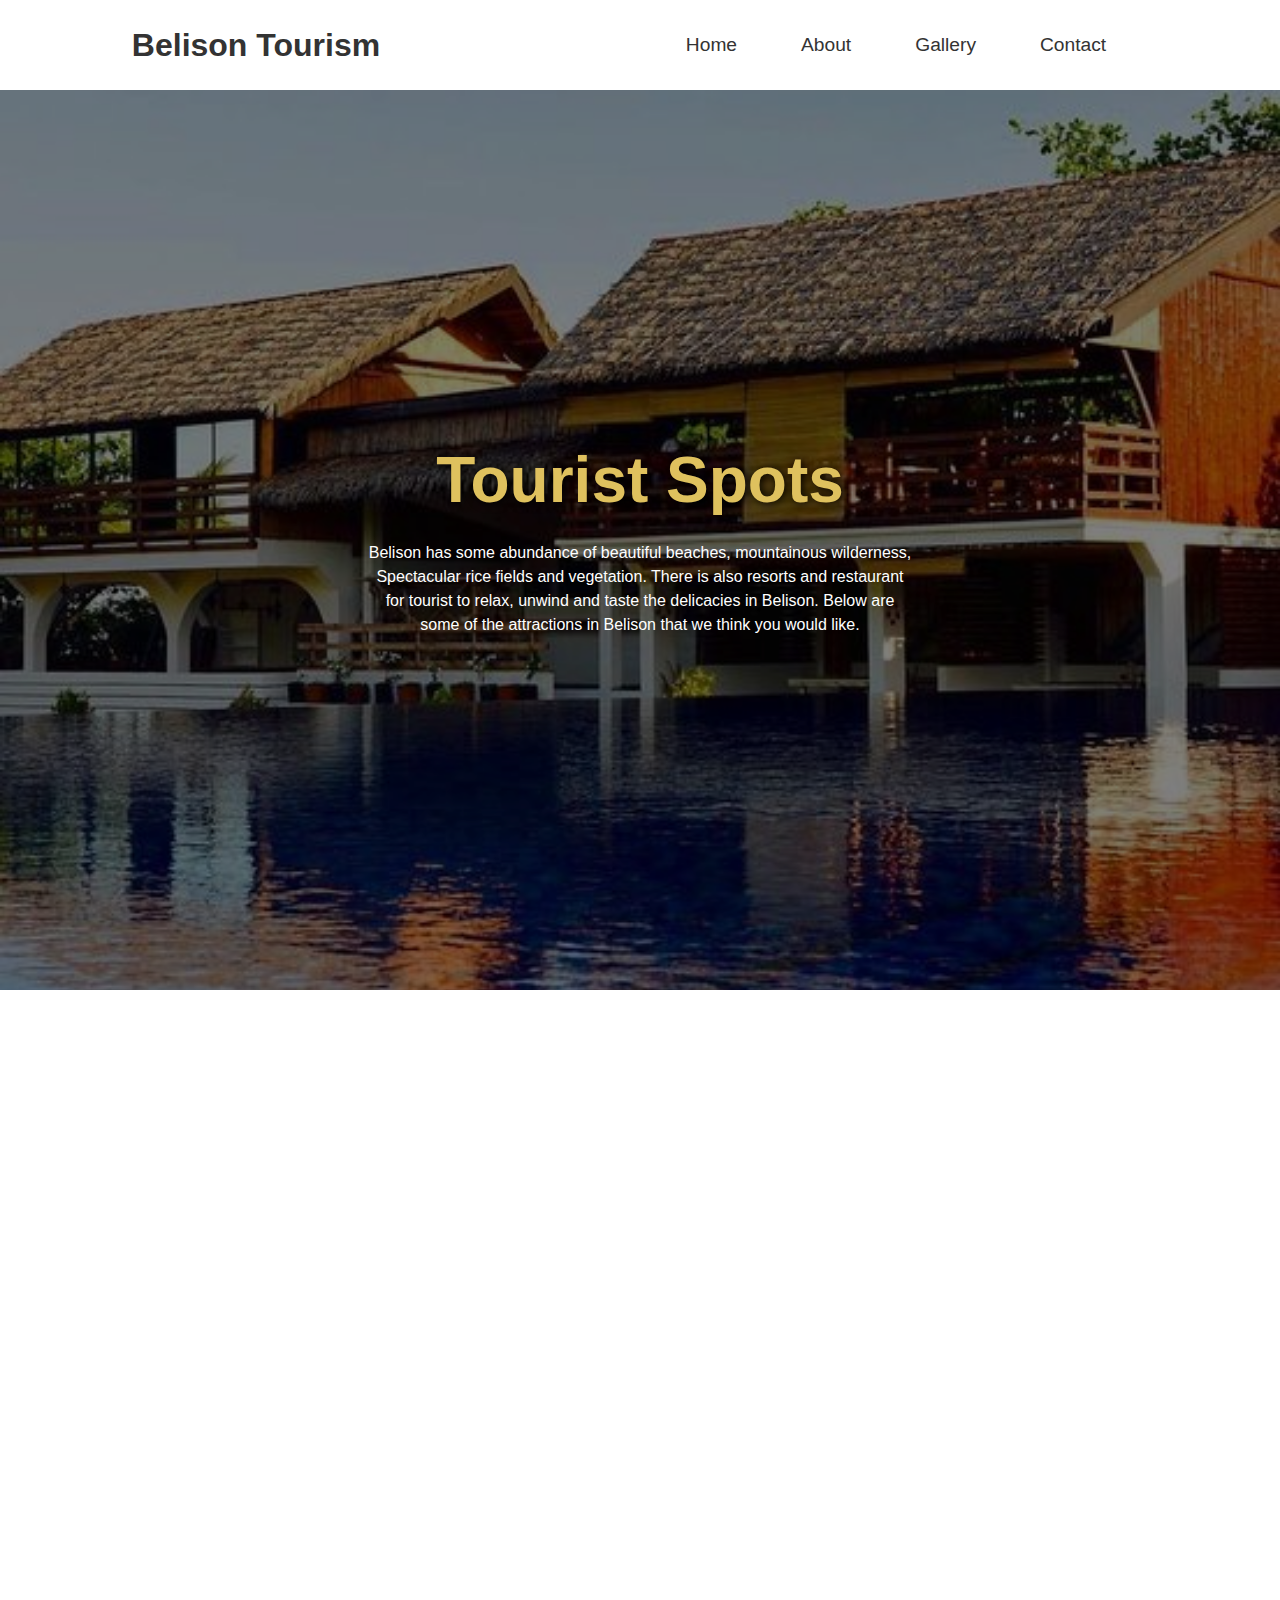
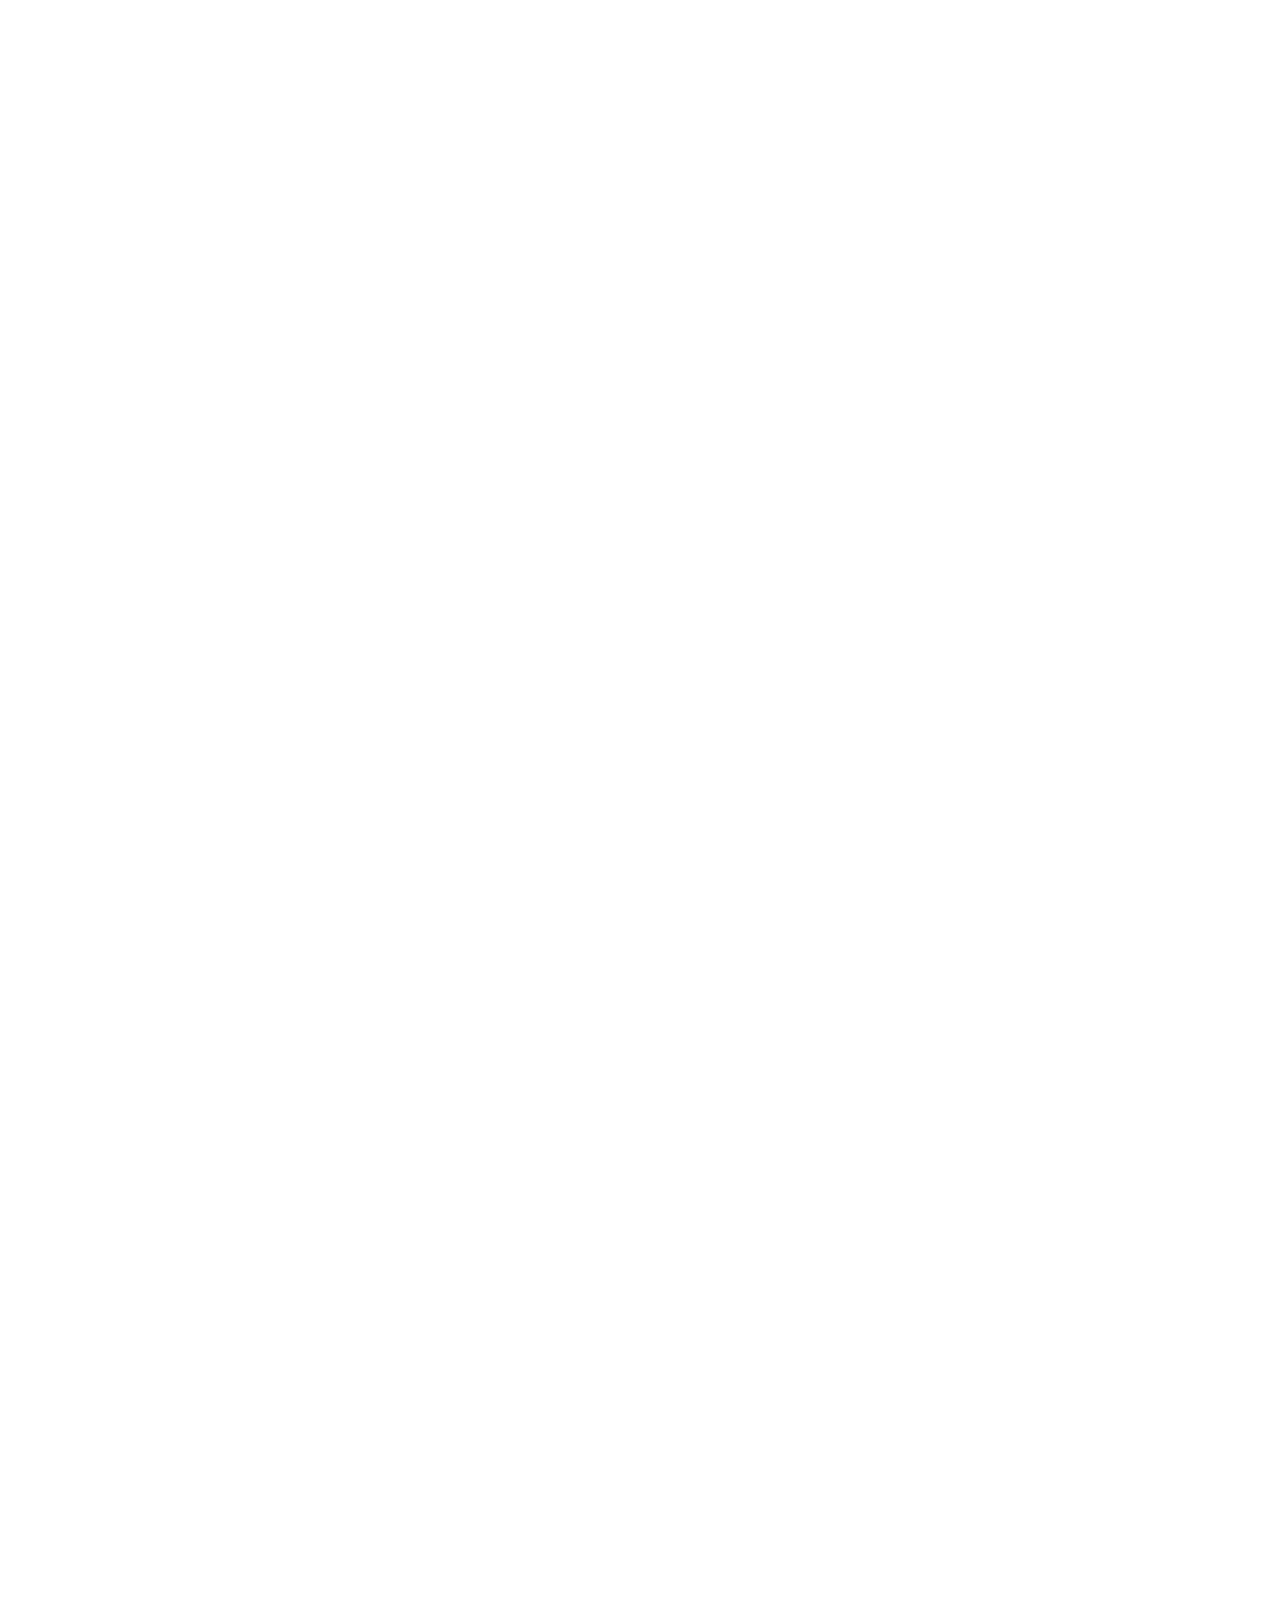
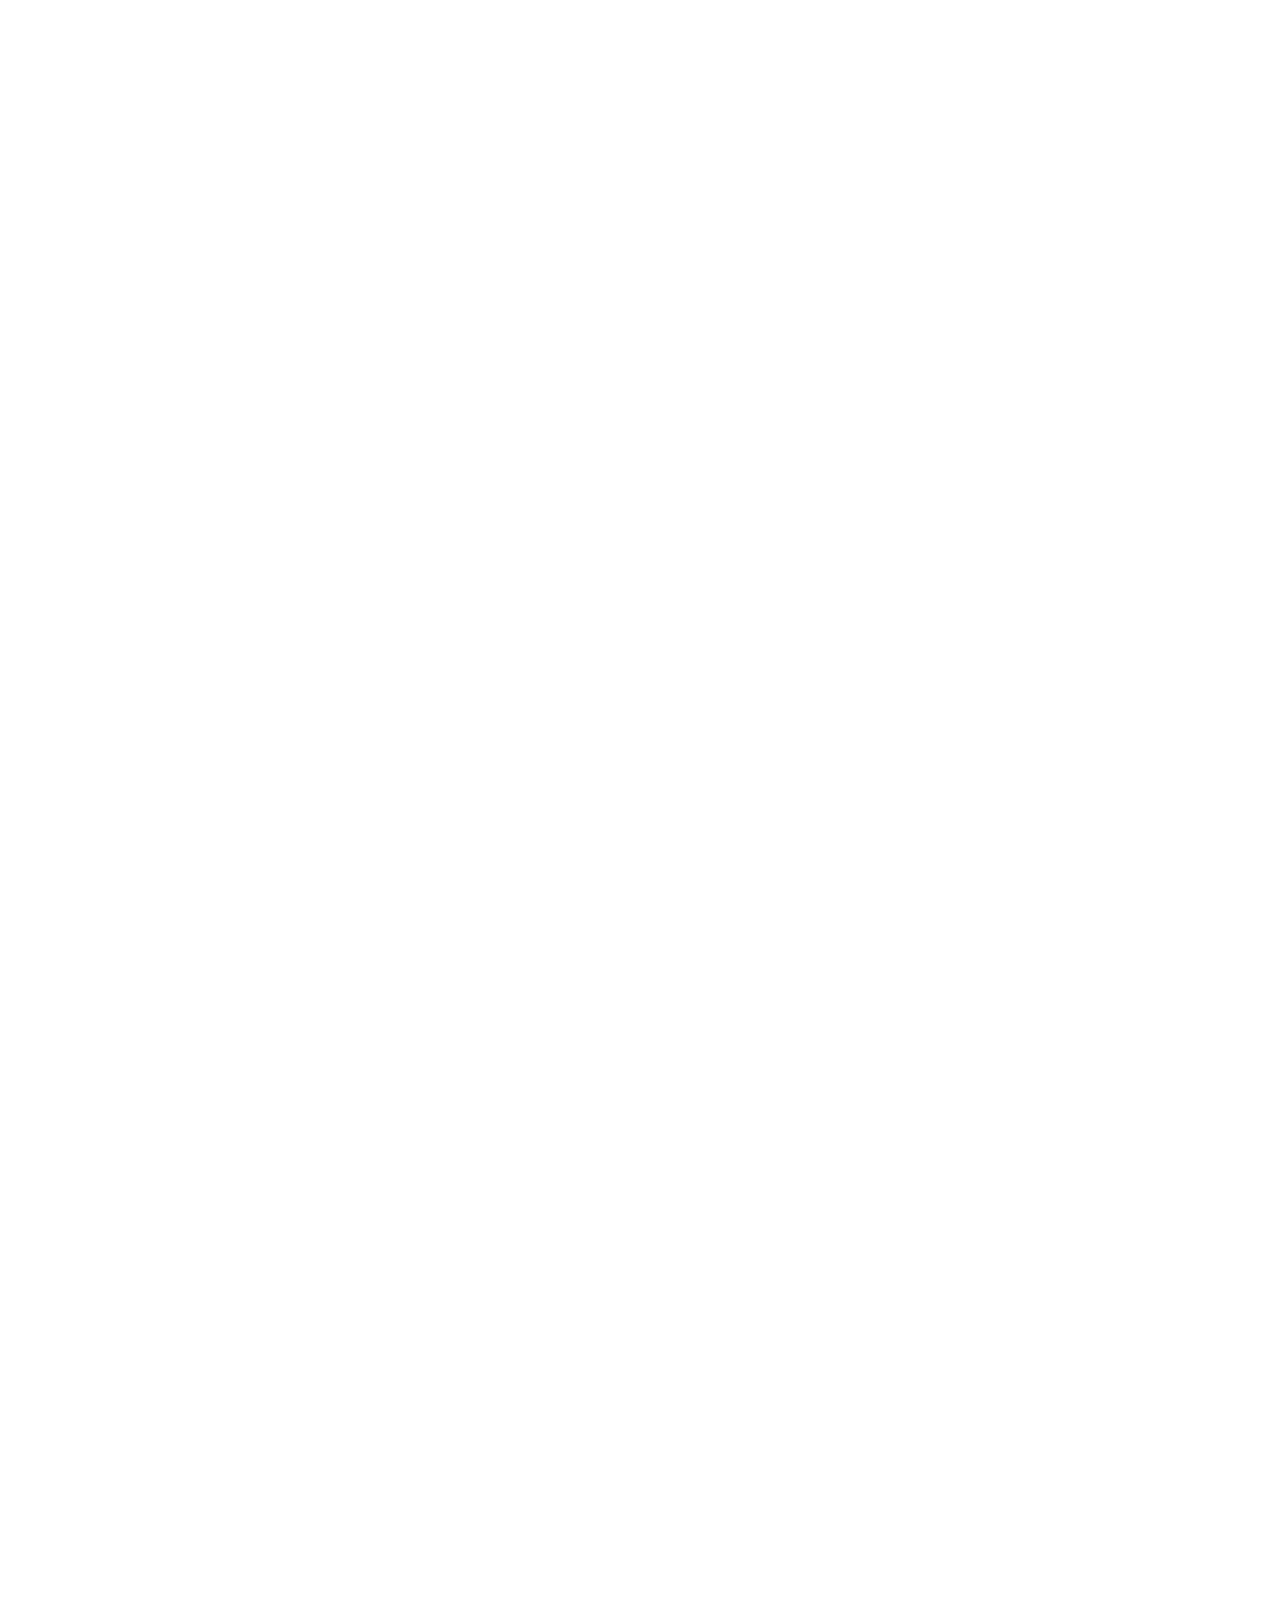
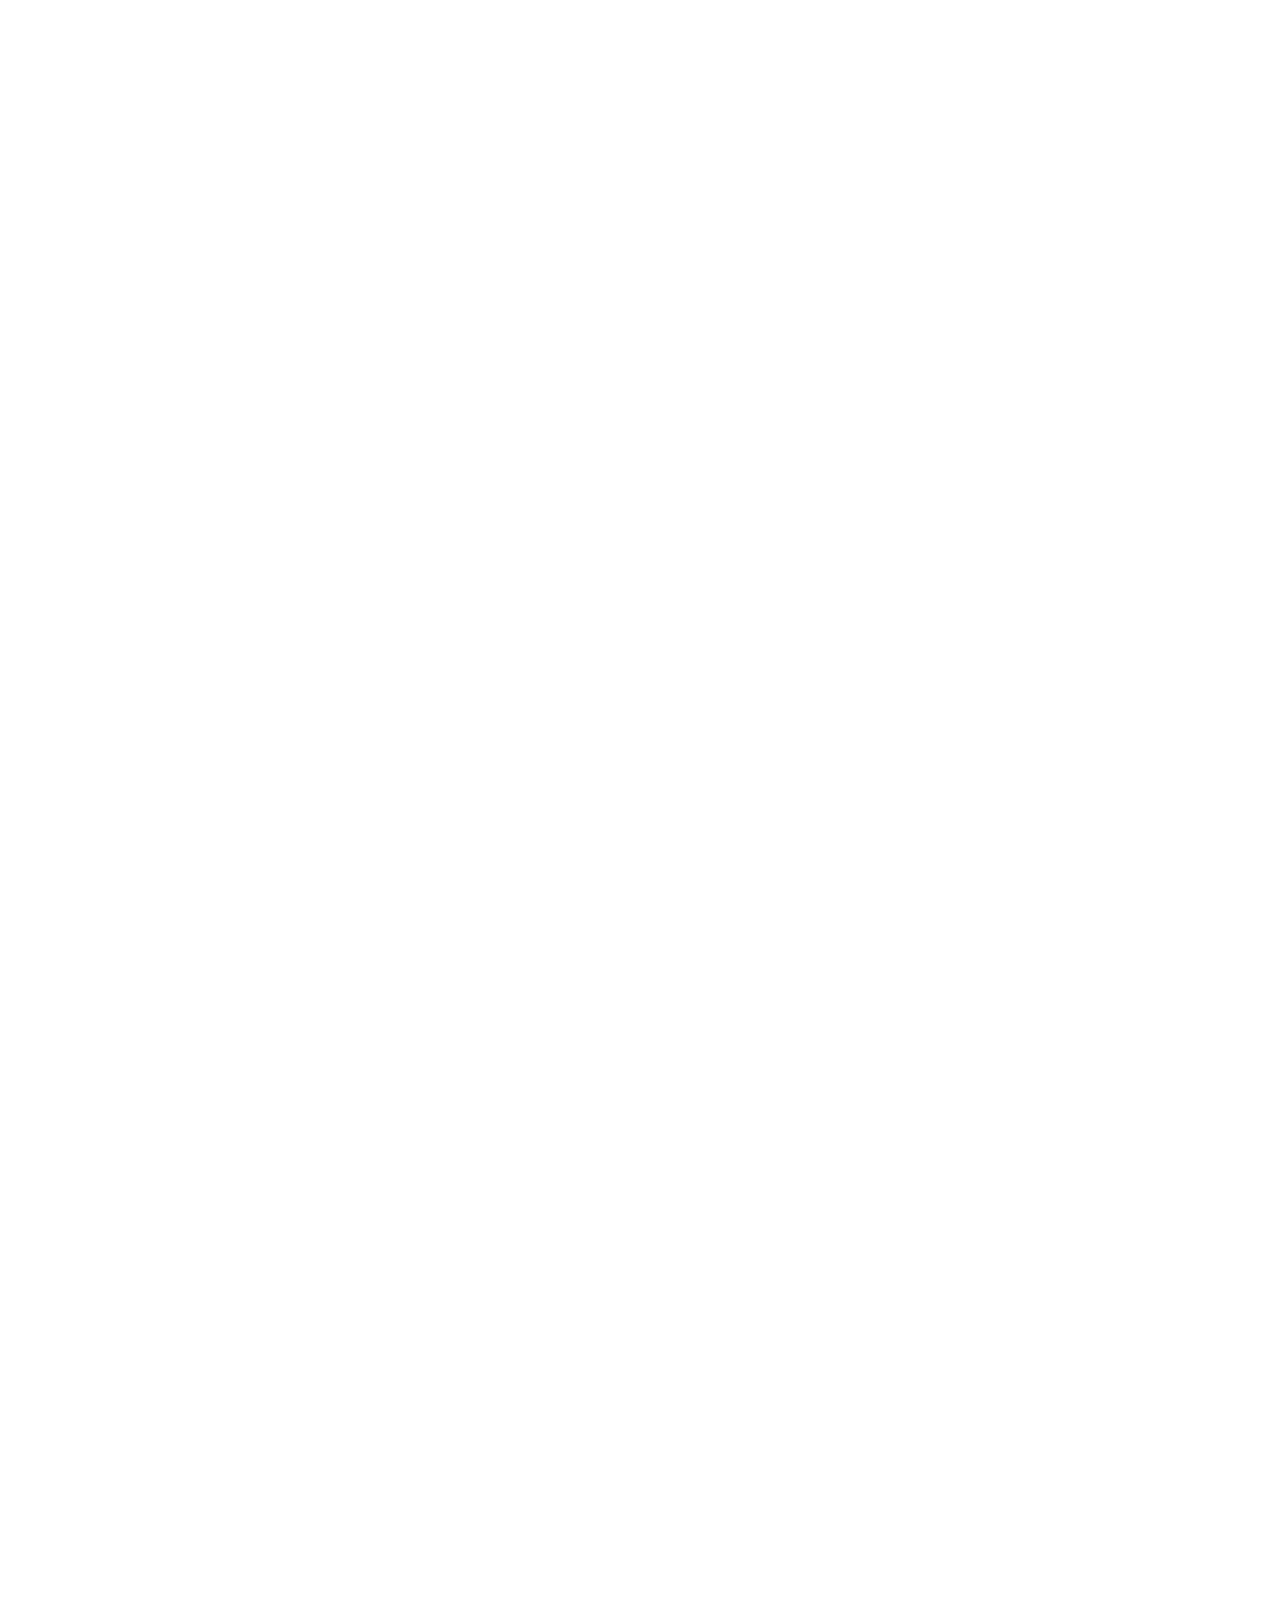
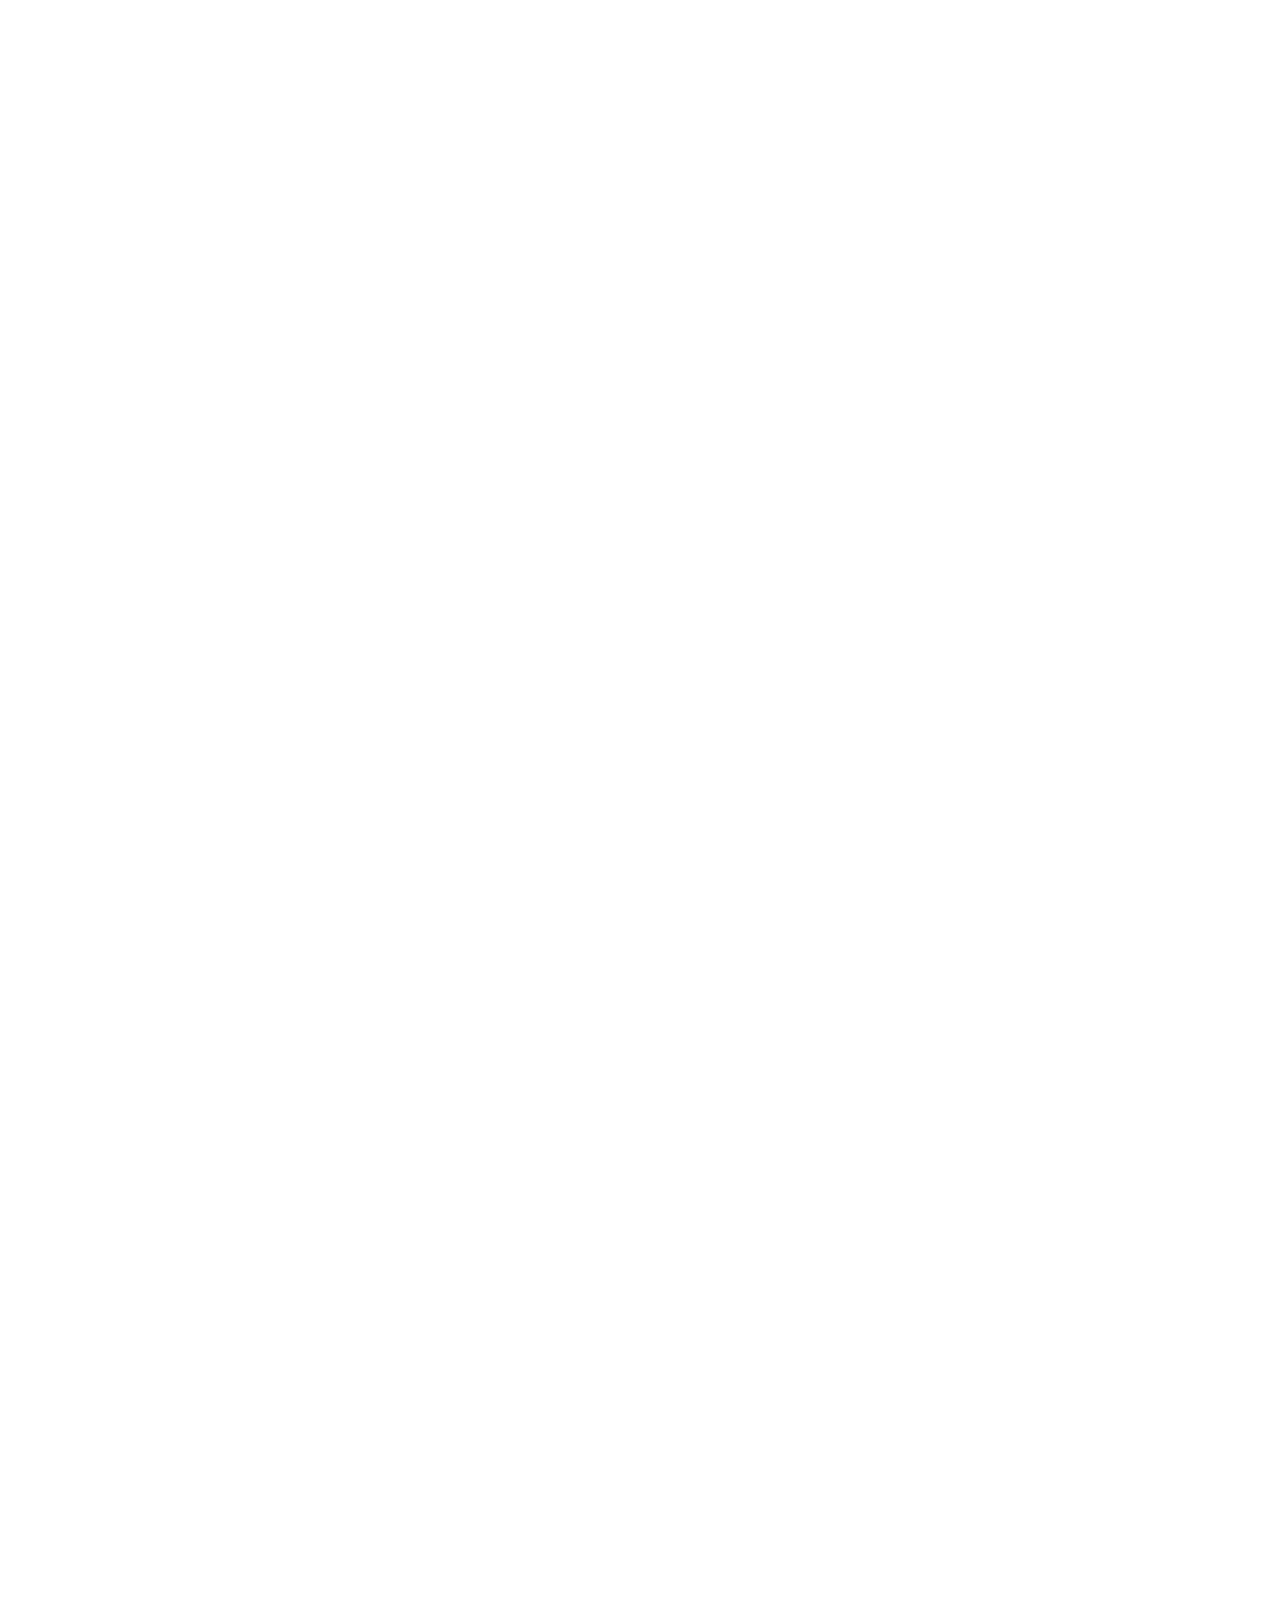
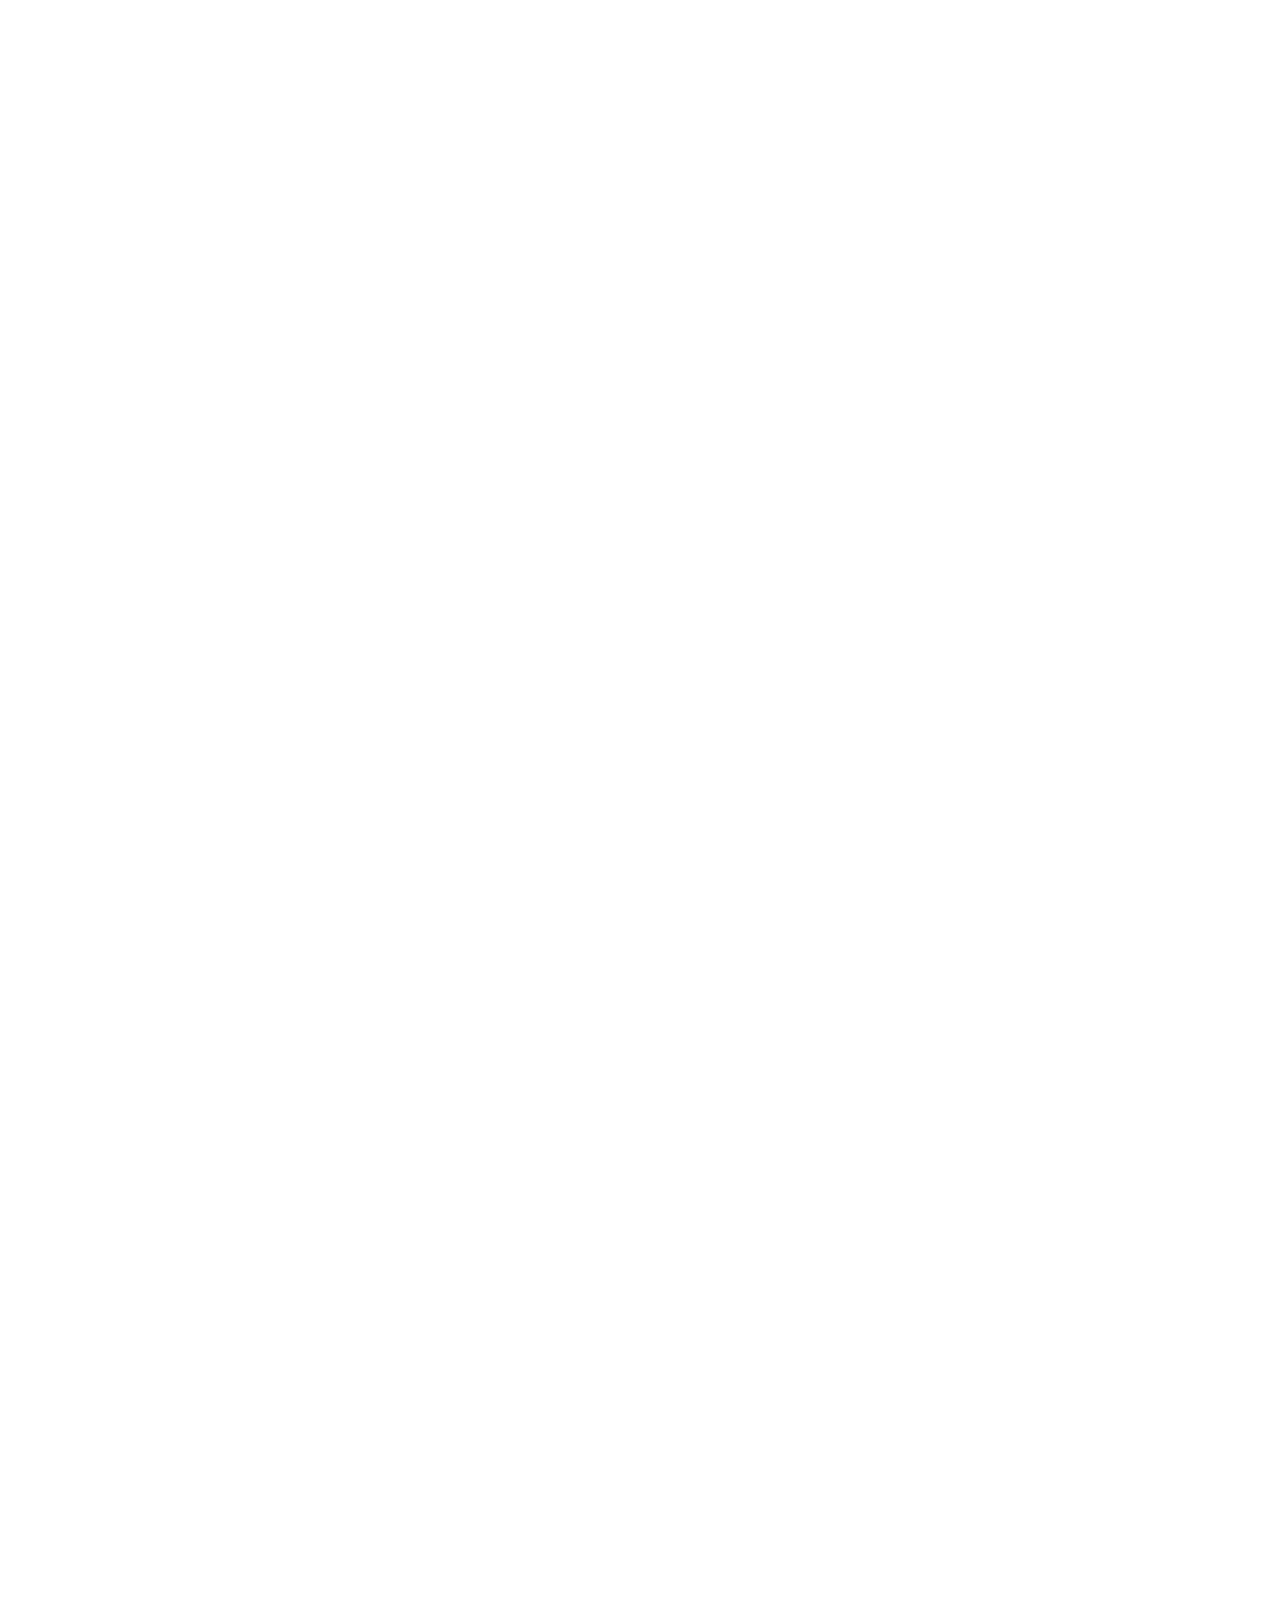
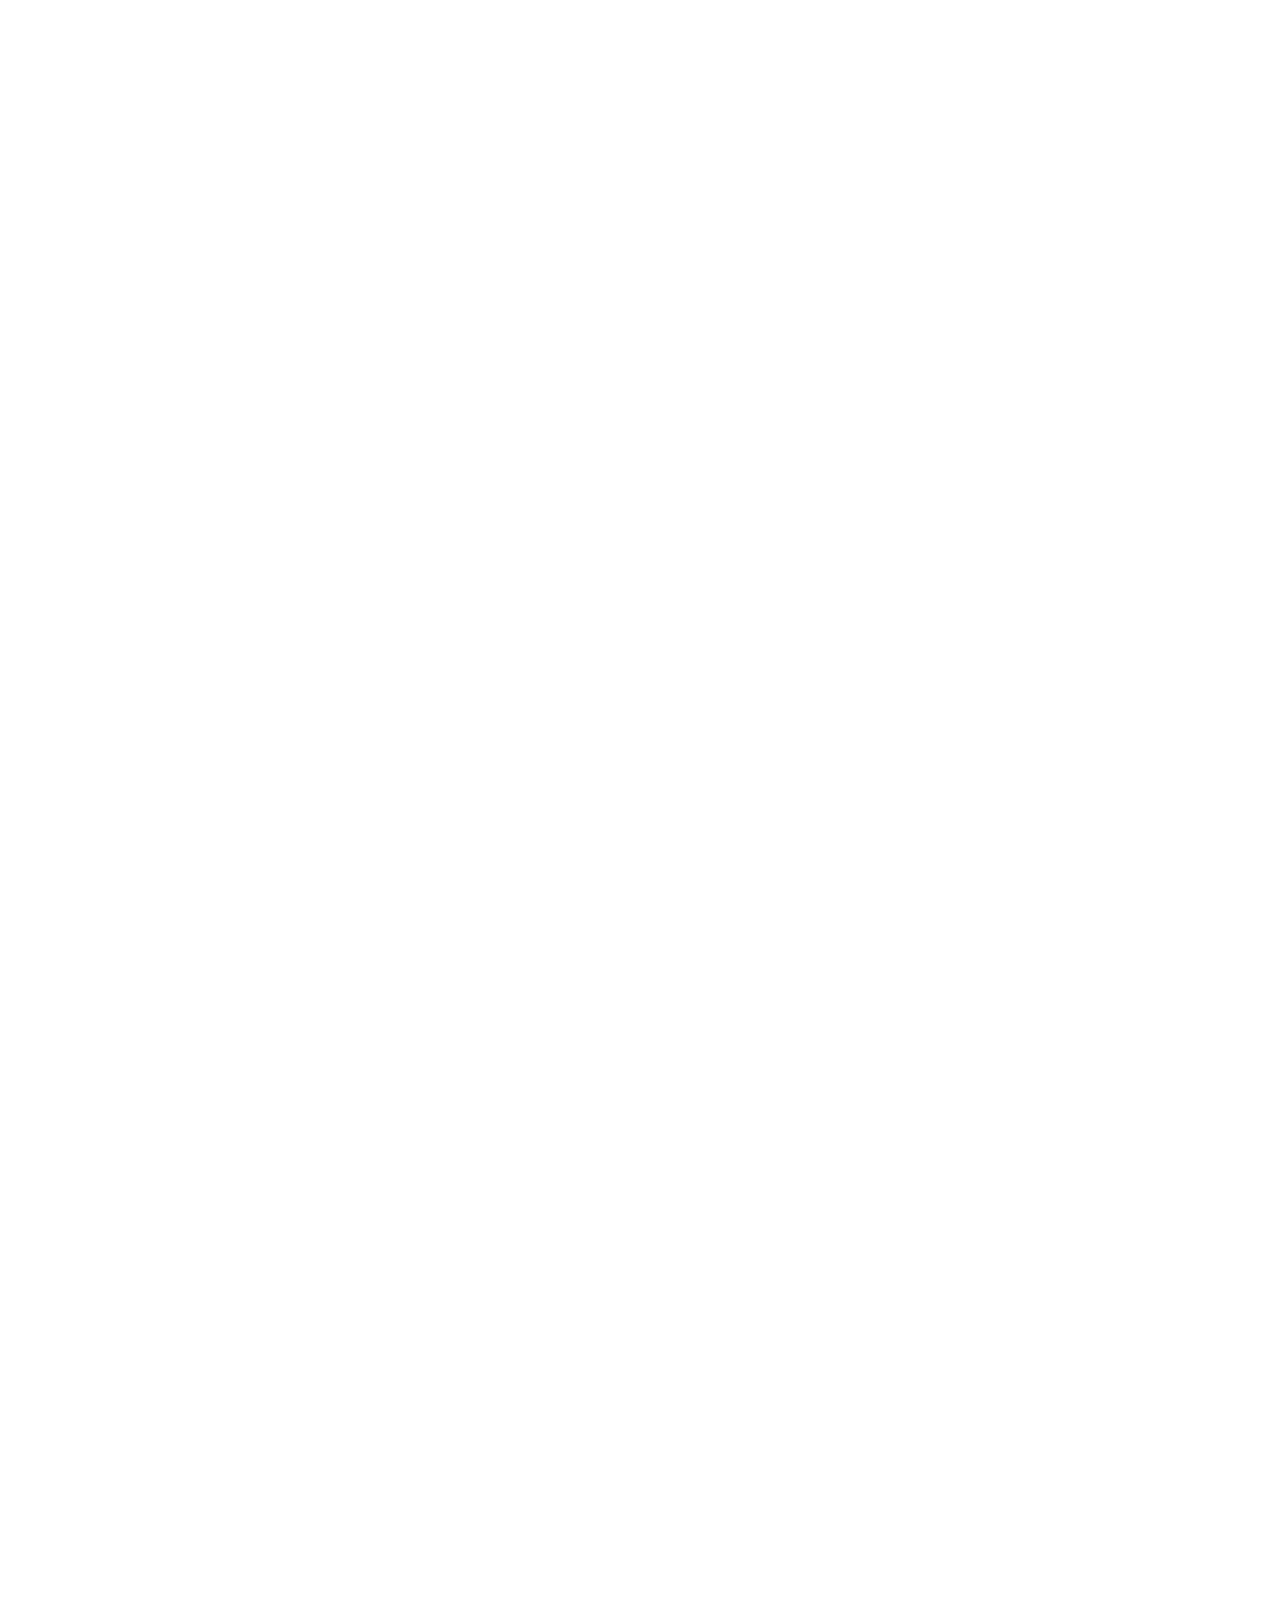
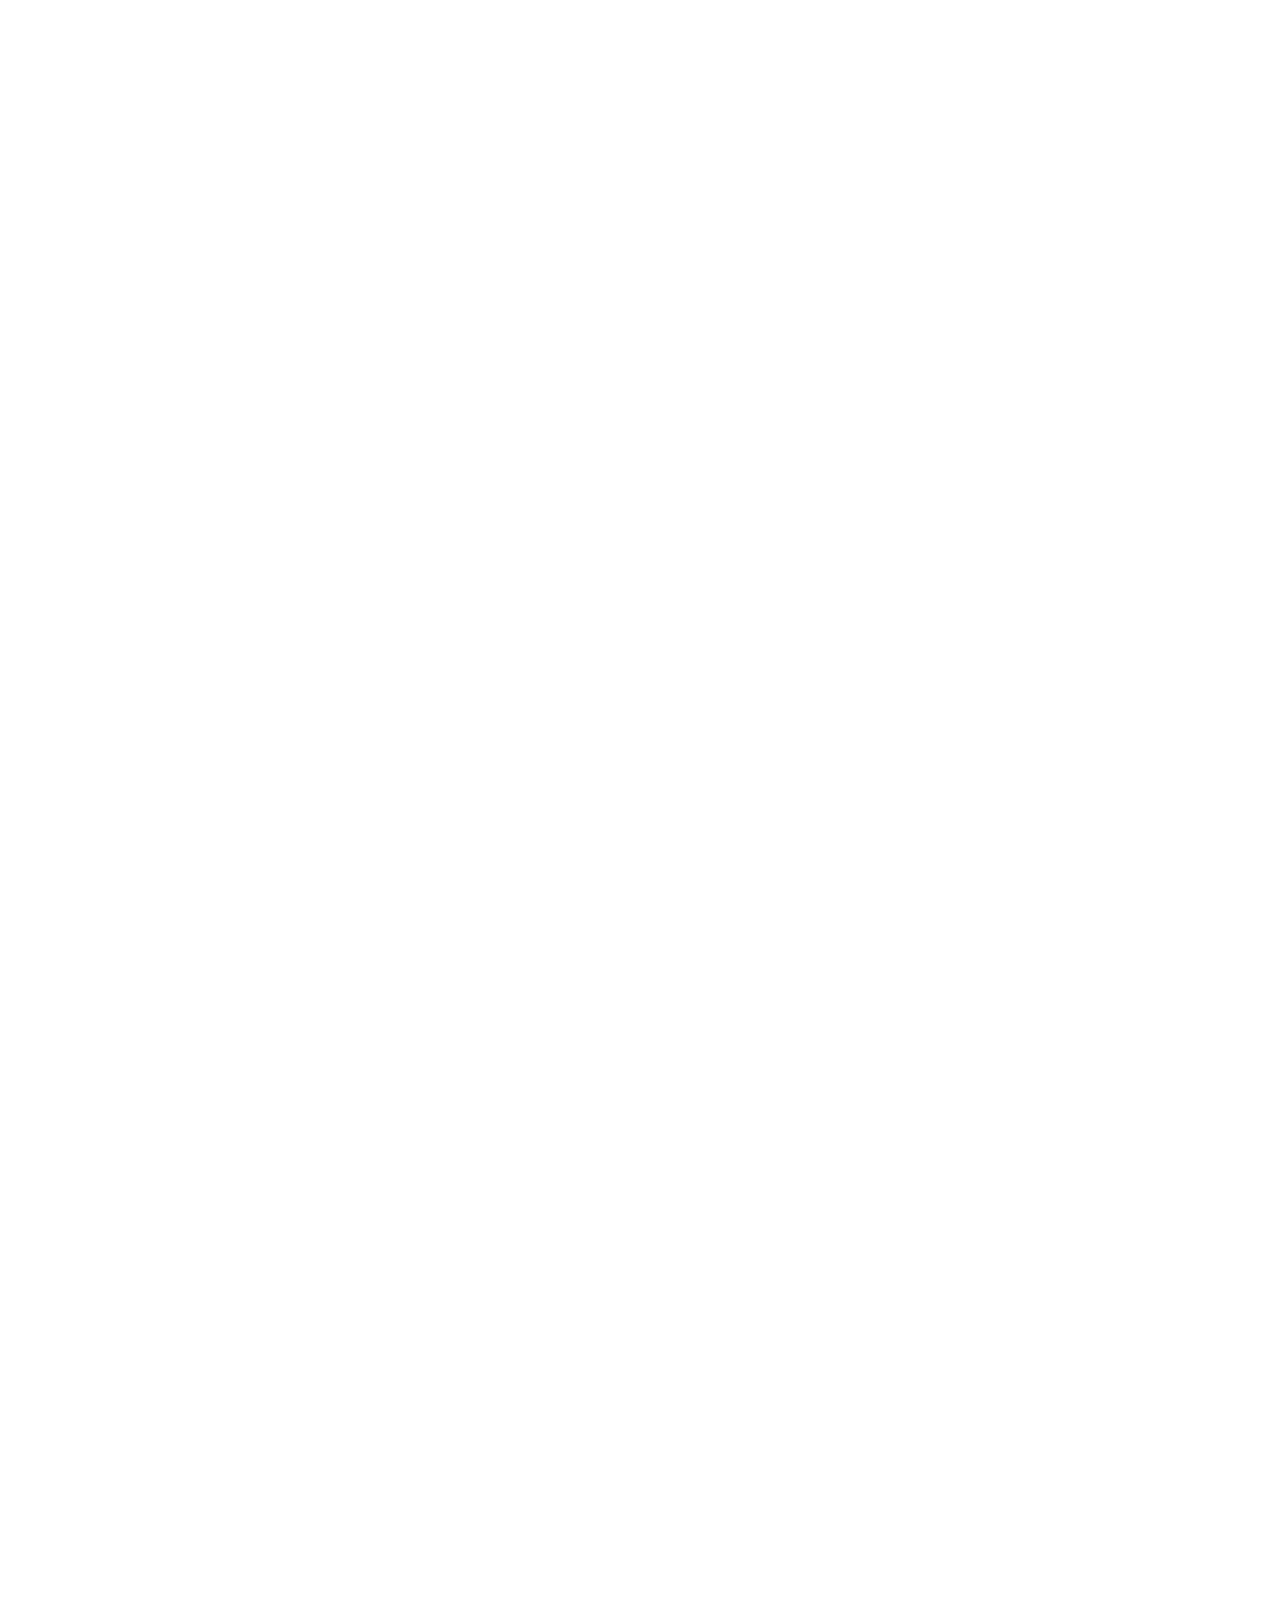
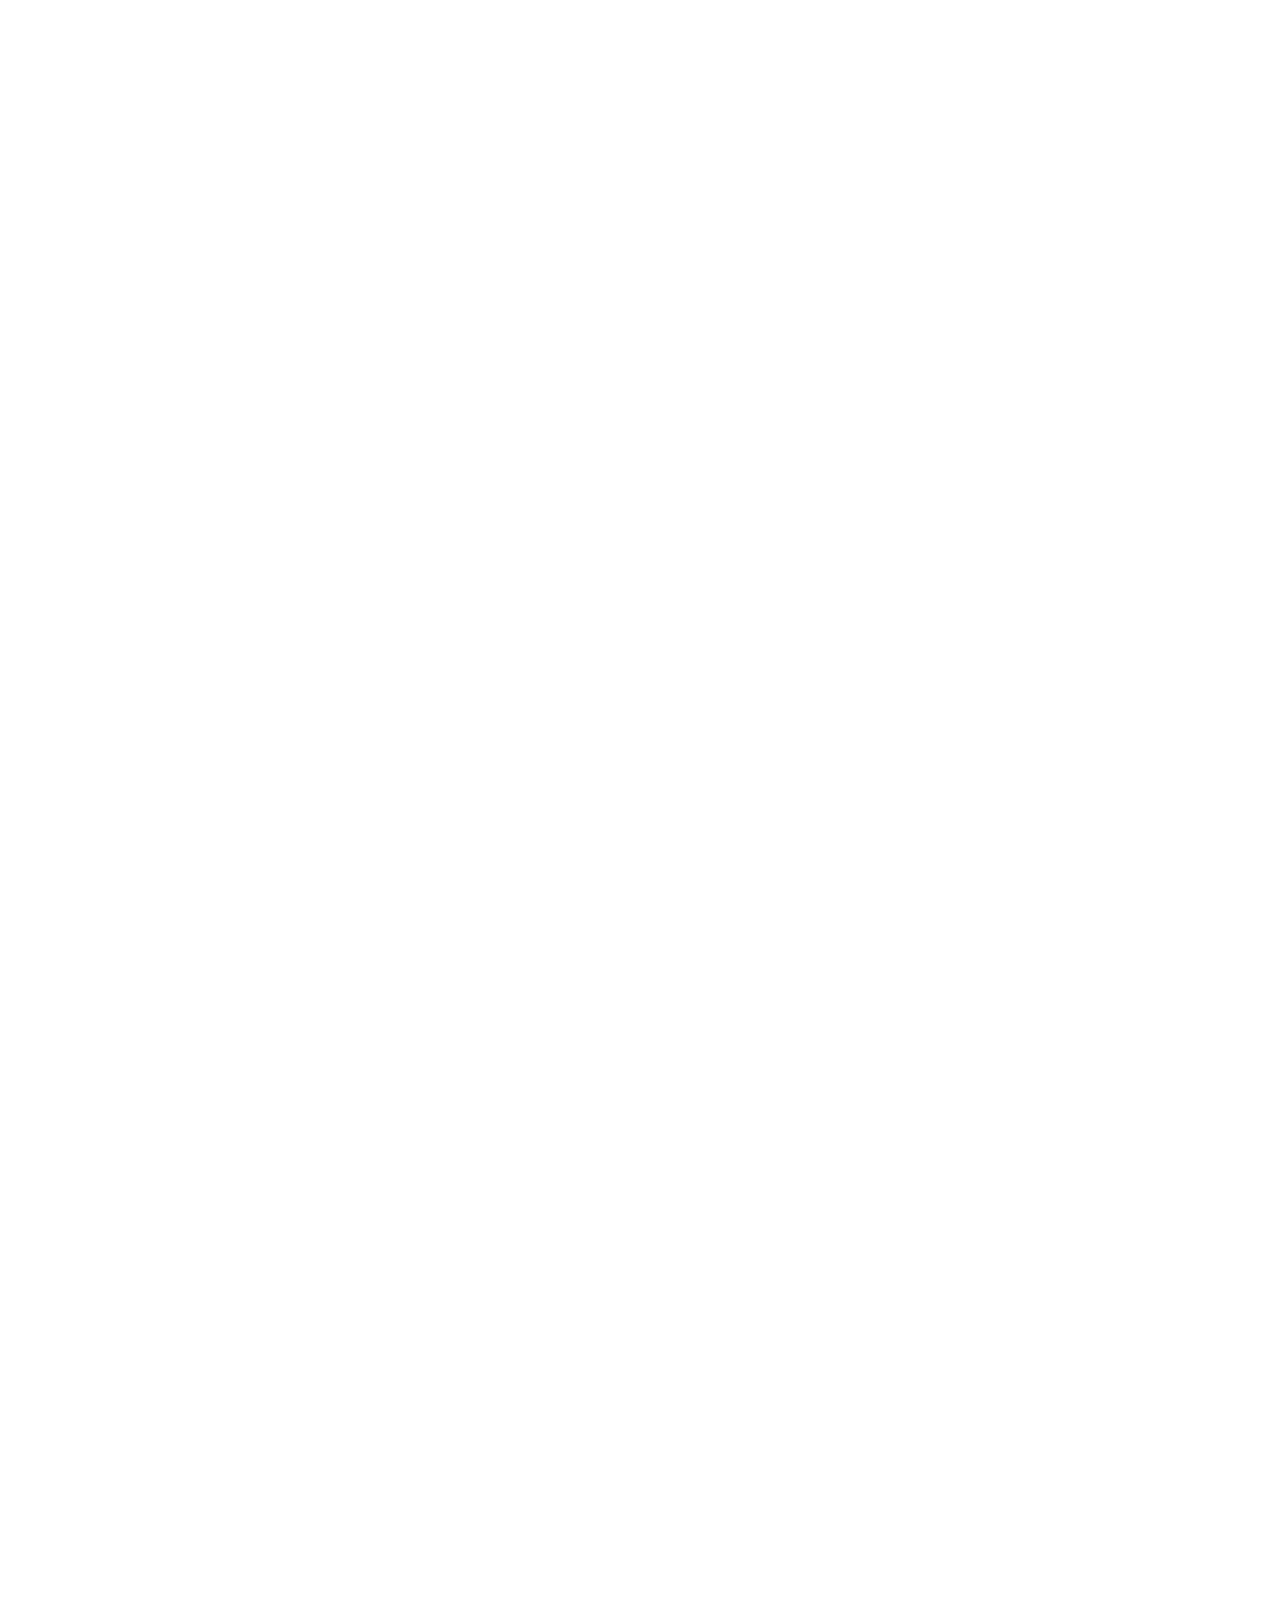
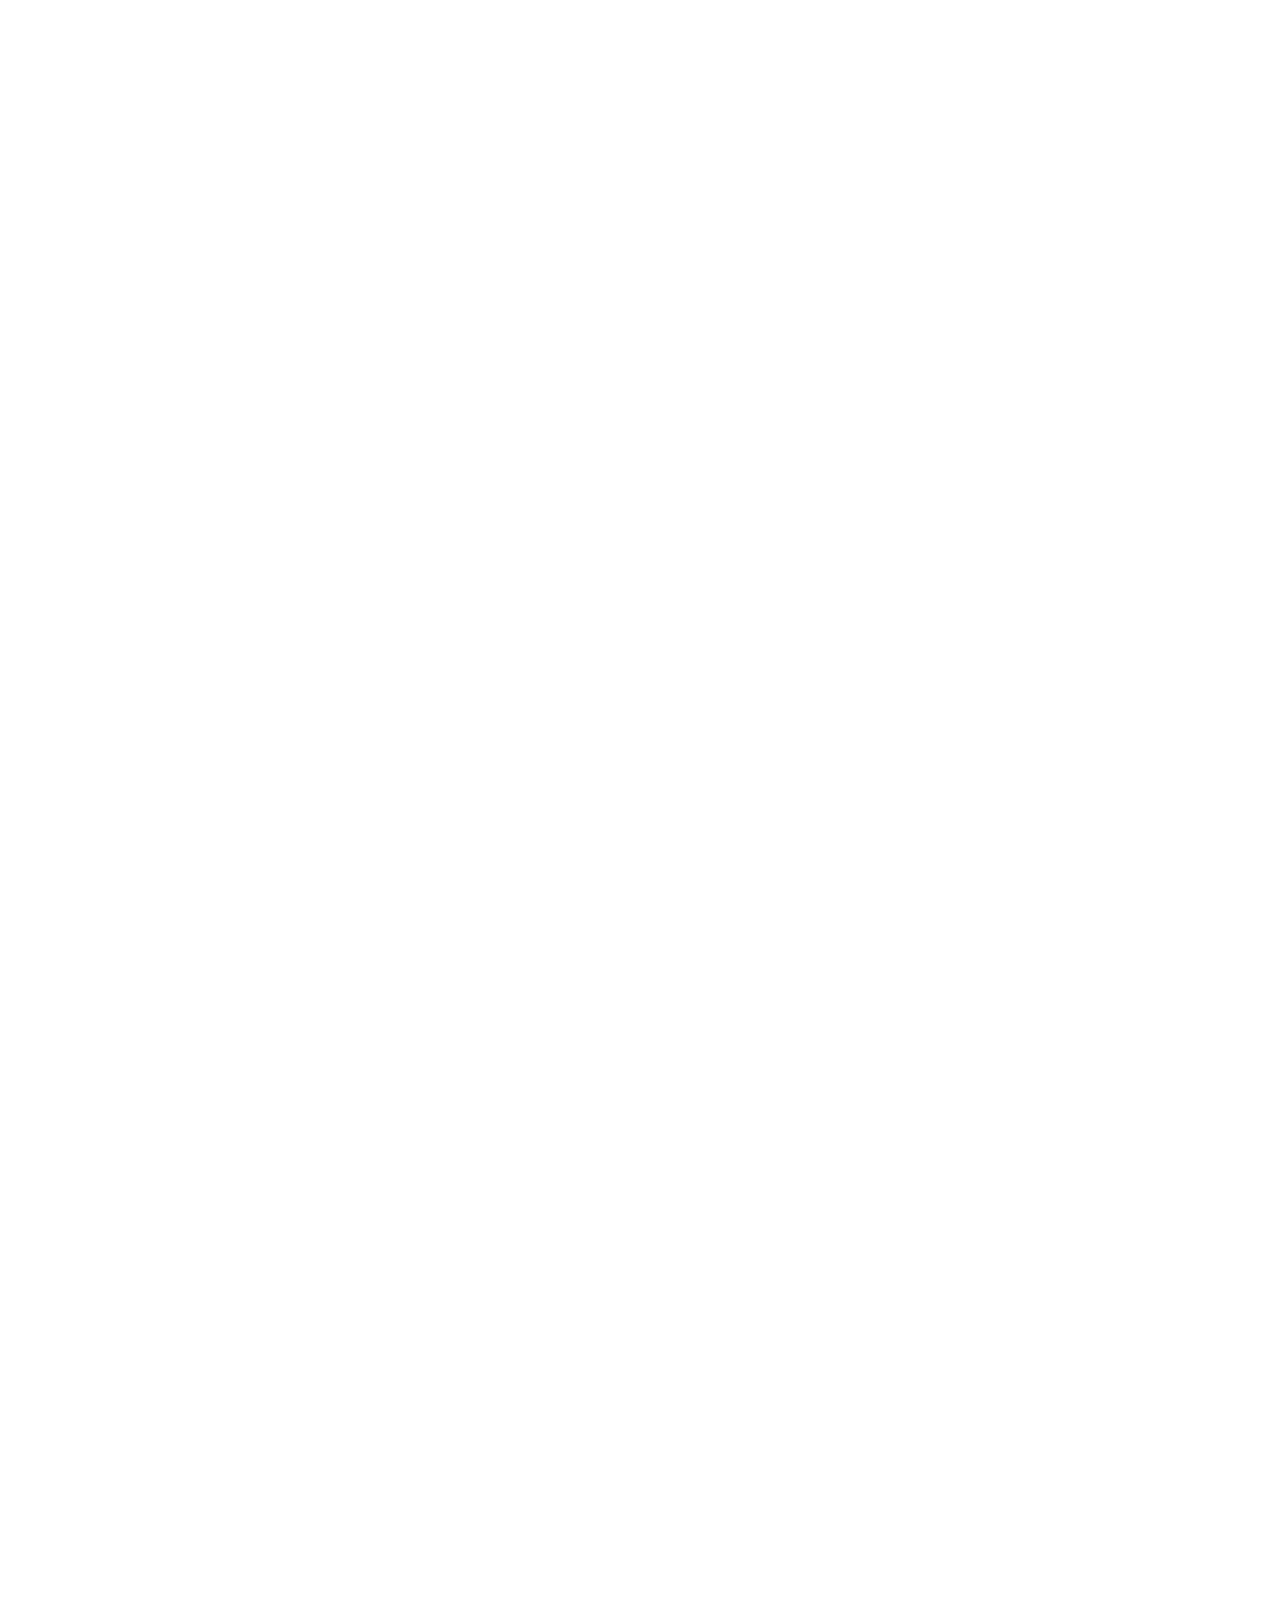
<file: Html/Tourist.html>
<!DOCTYPE html>
<html lang="en">
<head>
    <meta charset="UTF-8">
    <meta http-equiv="X-UA-Compatible" content="IE=edge">
    <meta name="viewport" content="width=device-width, initial-scale=1.0">

      <!-- tab icon -->
  <link rel="icon" href="../Image/BelisonMunicipalHallEtc/belisonLogo_adobespark.png" type="image/icon type">
    

  <!-- Icons -->
  <link rel="stylesheet" href="https://use.fontawesome.com/releases/v5.15.3/css/all.css" integrity="sha384-SZXxX4whJ79/gErwcOYf+zWLeJdY/qpuqC4cAa9rOGUstPomtqpuNWT9wdPEn2fk" crossorigin="anonymous">
  

    <link rel="stylesheet" href="../css/tourist.css" type="text/css">


    <title>Tourist Spot</title>
</head>
<body>

  <nav>
        <div class="logo">
            <a href="../index.html">
                <h1>Belison Tourism</h1>
            </a>
            <i class="fas fa-bars ham-icon"  onclick="toggleBtn()"></i>
        </div>

        <div class="navlink-container">
            <ul>
                <li><a href="../index.html">Home</a></li>
                <li><a href="./about.html" >About</a></li>
                <li class="gallery-mobile" ><a href="../Html/gallery.html" >Gallery</a></li>

                <div class="dropdown">
                        <li><a href="./gallery.html" class="dropdwn-head">Gallery <i class="fas fa-caret-down"></i></a></li>
                    <div class="dropdwn-content">
                        <a href="./Tourist.html" class="activelink">Tourist Spots</a>
                        <a href="./tangible.html">Tangibles</a>


                        
                            <a href="./intangible.html">Intangibles</a>
                        <a href="./ecotourism.html">Ecotourism</a>

                  

                    </div>
                </div>

                <li><a href="./contact.html">Contact</a></li>

                

            </ul>
        </div>
    </nav>
    
<main>
    
       <header>
        <div class="slider ">
            <div class="slide slide1"></div>
            <div class="slide slide2"></div>
            <div class="slide slide3"></div>
        </div>

        <div class="header-content">
            <div class="show-on-scroll">
                <h2>Tourist Spots</h2>
                <p>Belison has some abundance of beautiful beaches, mountainous wilderness, Spectacular rice fields and vegetation. There is also resorts and restaurant for tourist to relax, unwind and taste the delicacies in Belison. Below are some of the attractions in Belison that we think you would like.</p>
            </div>
        </div>

       </header>

       <!-- Vista Paloma Beach Resort Section -->
       <section class="grid-container vista-paloma">

        <div class="title-descript">
            <div class="show-on-scroll">
                <h2>VistaPaloma Beach Resort</h2>
                <p>A place where one can experience the tropical breeze of belison’s sea and its sizzling sand, or be amazed by their stunning infinity pool that comes with pool-side service and a sunken bar, while savoring Filipino, Italian or Arabic Cuisine and sipping extravagant cocktails.</p>
                
                <div class="social-icons">
                    <a href="https://www.facebook.com/VistaPaloma/"><img src="../Image/Icons/Facebook_Box_Filled Clay L.png" target="_blank" alt="facebook"></a>
                    <a href="https://www.messenger.com/t/VistaPaloma"><img src="../Image/Icons/FB_Messenger_Filled Clay L.png" target="_blank" alt="Messenger"></a>
                    <a href="https://www.instagram.com/vistapalomaresort/"><img src="../Image/Icons/Instagram_Box_Filled Clay L.png" target="_blank" alt="Instagram"></a>
                    <a href="https://www.google.com/maps/dir/?api=1&destination=10.863720005277%2C121.96489842089"><img src="../Image/Icons/Action+room0002.png" target="_blank" alt="Maps"></a>
                    <a href="https://vistapaloma.com/"><img src="../Image/Icons/Action+language0002.png" target="_blank" alt="Website"></a>
                </div>
            </div>
        </div>

        <div class="grid-wrapper">
        
  
          <div class="grid grid1">
              <div class="show-on-scroll">
                <img src="../Image/Tourist-Spots/VistaPaloma/117667007_1569729973199726_6614130690757862470_n.jpg" alt="VistaPaloma">
                <div class="link-text">
                    <p>Image From: <br> <a href="https://www.facebook.com/VistaPaloma/photos/a.1566134773559246/1569729969866393/">VistaPaloma Fb page</a></p>
                </div>
            </div>
           
          </div>

          <div class="grid grid2">
              <div class="show-on-scroll">
           
            <img src="../Image/Tourist-Spots/VistaPaloma/194769477_3819555291505996_2308460734115223949_n.jpg" alt="VistaPaloma">
            <div class="link-text">
              <p>Image From: <br> <a href="https://www.facebook.com/DiscoverAntiquePH/photos/pcb.3819569961504529/3819555288172663">VistaPaloma Fb page</a></p>
          </div>
              </div>
          </div>
          <div class="grid grid3">
              <div class="show-on-scroll">
                <img src="../Image/Tourist-Spots/VistaPaloma/120594374_1621699671336089_5861410180909960182_n.jpg" alt="VistaPaloma">
                <div class="link-text">
                    <p>Image From: <br> <a href="https://www.facebook.com/VistaPaloma/photos/a.1323160404523352/1621699668002756">VistaPaloma Fb page</a></p>
                </div>
            </div>
          </div>
          <div class="grid grid4">
              <div class="show-on-scroll">
                <img src="../Image/Tourist-Spots/VistaPaloma/187979495_3819554948172697_1560706691171196123_n.jpg" alt="VistaPaloma">
                <div class="link-text">
                    <p>Image From: <br> <a href="https://www.facebook.com/DiscoverAntiquePH/photos/pcb.3819569961504529/3819554944839364/">VistaPaloma Fb page</a></p>
                </div>
              </div>
          </div>

          <div class="grid grid5">
              <div class="show-on-scroll">
                  <img src="../Image/Tourist-Spots/VistaPaloma/130713334_3346289628832567_1086695206540204564_n.jpg" alt="VistaPaloma">
                  <div class="link-text">
                    <p>Image From: <br> <a href="https://www.facebook.com/DiscoverAntiquePH/photos/a.892809914180563/3346289625499234/">VistaPaloma Fb page</a></p>
                </div>
              </div>
          </div>
          <div class="grid grid6">
              <div class="show-on-scroll">
                <img src="../Image/Tourist-Spots/VistaPaloma/123796434_3400777979958481_668974628582877808_n.jpg" alt="VistaPaloma">
                <div class="link-text">
                  <p>Image From: <br> <a href="https://www.facebook.com/photo?fbid=3400777969958482&set=pcb.3400778263291786">VistaPaloma Fb page</a></p>
              </div>
              </div>
          </div>
          <div class="grid grid7">
              <div class="show-on-scroll">
                <img src="../Image/Tourist-Spots/VistaPaloma/123131317_3258462884273366_502589454112635691_n.jpg" alt="VistaPaloma">
                <div class="link-text">
                  <p>Image From: <br> <a href="https://www.facebook.com/photo?fbid=3258462880940033&set=a.392244034228613">VistaPaloma Fb page</a></p>
              </div>
              </div>
          </div>
          <div class="grid grid8">
              <div class="show-on-scroll">
                <img src="../Image/Tourist-Spots/VistaPaloma/196780466_3819564641505061_61901901254430419_n.jpg" alt="VistaPaloma">
                <div class="link-text">
                  <p>Image From: <br> <a href="https://www.facebook.com/DiscoverAntiquePH/photos/pcb.3819569961504529/3819564638171728">VistaPaloma Fb page</a></p>
              </div>
              </div>
          </div>
          <div class="grid grid9">
              <div class="show-on-scroll">
                <img src="../Image/Tourist-Spots/VistaPaloma/149845602_1732754676897254_5999191836169054126_n.jpg" alt="VistaPaloma">
                <div class="link-text">
                  <p>Image From: <br> <a href="https://www.facebook.com/VistaPaloma/photos/1732754673563921">VistaPaloma Fb page</a></p>
              </div>
                </div>
          </div>
          <div class="grid grid10">
              <div class="show-on-scroll">
                <img src="../Image/Tourist-Spots/VistaPaloma/159723748_1747721142067274_907461411654658667_n.jpg" alt="VistaPaloma">
                <div class="link-text">
                    <p>Image From: <br> <a href="https://www.facebook.com/VistaPaloma/photos/1747721138733941">VistaPaloma Fb page</a></p>
                </div>
            </div>
          </div>
          <div class="grid grid11">
              <div class="show-on-scroll">
                <img src="../Image/Tourist-Spots/VistaPaloma/158909583_1747942738711781_2536944794125394528_n.jpg" alt="VistaPaloma">
                <div class="link-text">
                    <p>Image From: <br> <a href="https://www.facebook.com/VistaPaloma/photos/a.1323160404523352/1747942735378448/">VistaPaloma Fb page</a></p>
                </div>
              </div>
          </div>
          <div class="grid grid12">
              <div class="show-on-scroll">
                  <img src="../Image/Tourist-Spots/VistaPaloma/150175997_1732761440229911_3972886416701474205_n.jpg" alt="VistaPaloma">
                  <div class="link-text">
                    <p>Image From: <br> <a href="https://www.facebook.com/VistaPaloma/photos/1732761433563245">VistaPaloma Fb page</a></p>
                </div>
              </div>
          </div>
          <div class="grid grid13">
              <div class="show-on-scroll">
                <img src="../Image/Tourist-Spots/VistaPaloma/164878532_2872962756293530_291399694322818014_n.jpg" alt="VistaPaloma">
                <div class="link-text">
                  <p>Image From: <br> <a href="https://www.facebook.com/photo?fbid=2872962752960197&set=a.1517645695158583">VistaPaloma Fb page</a></p>
              </div>
              </div>
          </div>
          <div class="grid grid14">
              <div class="show-on-scroll">
                <img src="../Image/Tourist-Spots/VistaPaloma/183517638_1801071350065586_1990737869875173331_n.jpg" alt="VistaPaloma">
                <div class="link-text">
                  <p>Image From: <br> <a href="https://www.facebook.com/VistaPaloma/photos/1801071346732253">VistaPaloma Fb page</a></p>
              </div>
              </div>
          </div>
          <div class="grid grid15">
                <div class="show-on-scroll">
                    <img src="../Image/Tourist-Spots/VistaPaloma/152965208_1734883596684362_2893556324446122659_n.jpg" alt="VistaPaloma">
                    <div class="link-text">
                      <p>Image From: <br> <a href="https://www.facebook.com/VistaPaloma/photos/1732761510229904">VistaPaloma Fb page</a></p>
                  </div>
              </div>
          </div>

          <div class="grid grid16">
              <div class="show-on-scroll">
                <img src="../Image/Tourist-Spots/VistaPaloma/150594693_1732761513563237_2993673520634286392_n.jpg" alt="VistaPaloma">
                <div class="link-text">
                  <p>Image From: <br> <a href="https://www.facebook.com/VistaPaloma/photos/1734883593351029">VistaPaloma Fb page</a></p>
              </div>
              </div>
          </div>
          <div class="grid grid17">
              <div class="show-on-scroll">
                <img src="../Image/Tourist-Spots/VistaPaloma/160909878_1753342038171851_9002291681048487186_n.jpg" alt="VistaPaloma">
                <div class="link-text">
                  <p>Image From: <br> <a href="https://www.facebook.com/VistaPaloma/photos/1753342034838518">VistaPaloma Fb page</a></p>
              </div>
              </div>
          </div>
          <div class="grid grid18">
              <div class="show-on-scroll">
                <img src="../Image/Tourist-Spots/VistaPaloma/176830587_1780769198762468_5058173831150143695_n.jpg" alt="VistaPaloma">
                <div class="link-text">
                  <p>Image From: <br> <a href="https://www.facebook.com/VistaPaloma/photos/1780769195429135">VistaPaloma Fb page</a></p>
              </div>
              </div>
          </div>
          <div class="grid grid19">
              <div class="show-on-scroll">
                <img src="../Image/Tourist-Spots/VistaPaloma/189936510_3819557464839112_5635361259582131085_n.jpg" alt="VistaPaloma">
                <div class="link-text">
                  <p>Image From: <br> <a href="https://www.facebook.com/DiscoverAntiquePH/photos/pcb.3819569961504529/3819557461505779">VistaPaloma Fb page</a></p>
              </div>
              </div>
          </div>
          <div class="grid grid20">
              <div class="show-on-scroll">
                <img src="../Image/Tourist-Spots/VistaPaloma/182560087_1787245308114857_4332492475454255864_n.jpg" alt="VistaPaloma">
                <div class="link-text">
                  <p>Image From: <br> <a href="https://www.facebook.com/VistaPaloma/photos/1787245304781524">VistaPaloma Fb page</a></p>
              </div>
              </div>
          </div>
          <div class="grid grid21">
              <div class="show-on-scroll">
                <img src="../Image/Tourist-Spots/VistaPaloma/189584971_3819556134839245_2542533769663699153_n.jpg" alt="VistaPaloma">
                <div class="link-text">
                  <p>Image From: <br> <a href="https://www.facebook.com/DiscoverAntiquePH/photos/pcb.3819569961504529/3819556131505912">VistaPaloma Fb page</a></p>
              </div>
              </div>
          </div>
          <div class="grid grid22">
              <div class="show-on-scroll">
                <img src="../Image/Tourist-Spots/VistaPaloma/189600898_3819569644837894_3360899626860963612_n.jpg" alt="VistaPaloma">
                <div class="link-text">
                  <p>Image From: <br> <a href="https://www.facebook.com/DiscoverAntiquePH/photos/pcb.3819569961504529/3819569641504561">VistaPaloma Fb page</a></p>
              </div>
              </div>
          </div>
          <div class="grid grid23">
              <div class="show-on-scroll">
                <img src="../Image/Tourist-Spots/VistaPaloma/118812020_1593686780804045_1700786416339197723_n.jpg" alt="VistaPaloma">
                <div class="link-text">
                  <p>Image From: <br> <a href="https://www.facebook.com/VistaPaloma/photos/a.1323160404523352/1593686777470712">VistaPaloma Fb page</a></p>
              </div>
              </div>
          </div>
          <div class="grid grid24">
            <div class="show-on-scroll">
                <img src="../Image/Tourist-Spots/VistaPaloma/178820826_1786462798193108_2848092805529369586_n.jpg" alt="VistaPaloma">
                <div class="link-text">
                  <p>Image From: <br> <a href="https://www.facebook.com/VistaPaloma/photos/1720577584781630">VistaPaloma Fb page</a></p>
              </div>
            </div>
        </div>
            
        </div>
        <div class="vid-container">
      <div class="iframe iframe1">
          <div class="show-on-scroll">
            <iframe src="https://www.facebook.com/plugins/post.php?href=https%3A%2F%2Fwww.facebook.com%2FVistaPaloma%2Fposts%2F1607280522778004&show_text=true&width=500"  height="425" style="border:none;overflow:hidden" scrolling="no" frameborder="0" allowfullscreen="true" allow="autoplay; clipboard-write; encrypted-media; picture-in-picture; web-share"></iframe>
            </div>
      </div>

       <div class="iframe iframe2">
        <div class="show-on-scroll">
            <iframe src="https://www.facebook.com/plugins/post.php?href=https%3A%2F%2Fwww.facebook.com%2FVistaPaloma%2Fposts%2F1605073099665413&show_text=true&width=500"  height="425" style="border:none;overflow:hidden" scrolling="no" frameborder="0" allowfullscreen="true" allow="autoplay; clipboard-write; encrypted-media; picture-in-picture; web-share"></iframe>
          </div>
    </div>

    <div class="iframe iframe3">
        <div class="show-on-scroll">
            <iframe src="https://www.facebook.com/plugins/video.php?height=314&href=https%3A%2F%2Fwww.facebook.com%2FVistaPaloma%2Fvideos%2F743093316196544%2F&show_text=true&width=560&t=0" height="425" style="border:none;overflow:hidden" scrolling="no" frameborder="0" allowfullscreen="true" allow="autoplay; clipboard-write; encrypted-media; picture-in-picture; web-share" allowFullScreen="true"></iframe>
          </div>
    </div>



        </div>
       </section>





       <!-- Ocean-view -->
          <section class="grid-container ocean-view">

            <div class="title-descript">
                <div class="show-on-scroll">
                    <h2>Ocean view Beach Resort</h2>
                    <p>Want an escape from the city lights and have a peace of serenity? Ocean view beach resort has exactly what you are looking for. They offer relaxation by the beach with love ones, you can also have a meal together in a native hut.</p>
                    <div class="social-icons">
                        <a href="https://www.facebook.com/OCEAN-VIEW-BEACH-Resort-Antique-2057616901170723"><img src="../Image/Icons/Facebook_Box_Filled Clay L.png" target="_blank" alt="facebook"></a>
                        <a href="https://www.facebook.com/OCEAN-VIEW-BEACH-Resort-Antique-2057616901170723"><img src="../Image/Icons/FB_Messenger_Filled Clay L.png" target="_blank" alt="Messenger"></a>

                        <a href="https://www.google.com/maps/dir/?api=1&destination=10.856390127299%2C121.95974131589"><img src="../Image/Icons/Action+room0002.png" target="_blank" alt="Maps"></a>
                    </div>
                </div>
            </div>
    
            <div class="grid-wrapper">
            
      
              <div class="grid grid1">
                    <div class="show-on-scroll">
                        <img src="../Image/Tourist-Spots/OceanView/7.jpg" alt="Ocean-View">
                        <div class="link-text">
                          <p>Image From: <br> <a href="https://www.facebook.com/OCEAN-VIEW-BEACH-Resort-Antique-2057616901170723/photos/pcb.2279894788942932/2279894605609617/">Ocean-view Fb page</a></p>
                      </div>
                </div>
              </div>
    
              <div class="grid grid2">
                  <div class="show-on-scroll">
                    <img src="../Image/Tourist-Spots/OceanView/88106162_2540023546263387_4111674915193618432_n.jpg" alt="Ocean-View">
                    <div class="link-text">
                      <p>Image From: <br> <a href="https://www.facebook.com/OCEAN-VIEW-BEACH-Resort-Antique-2057616901170723/photos/pcb.2279894788942932/2279894605609617/">Ocean-view Fb page</a></p>
                  </div>
                   
                  </div>
              </div>
              <div class="grid grid3">
                  <div class="show-on-scroll">
                    <img src="../Image/Tourist-Spots/OceanView/192033583_2887618821503856_8611630015154162696_n.jpg" alt="Ocean-View">
                    <div class="link-text">
                      <p>Image From: <br> <a href="https://www.google.com/maps/dir/?api=1&destination=10.856390127299%2C121.95974131589">Ocean-view Fb page</a></p>
                  </div>
                  </div>
              </div>
              <div class="grid grid4">
                  <div class="show-on-scroll">
                    <img src="../Image/Tourist-Spots/OceanView/88056603_2540023519596723_3289562091056267264_n.jpg" alt="Ocean-View">
                    <div class="link-text">
                      <p>Image From: <br> <a href="https://www.facebook.com/OCEAN-VIEW-BEACH-Resort-Antique-2057616901170723/photos/pcb.2540023596263382/2540023516263390/">Ocean-view Fb page</a></p>
                  </div>
                  </div>
              </div>
    
              <div class="grid grid5">
                  <div class="show-on-scroll">
                    <img src="../Image/Tourist-Spots/OceanView/31631886_2070607163205030_3447035228718104576_n.jpg" alt="Ocean-View">
                    <div class="link-text">
                      <p>Image From: <br> <a href="https://www.facebook.com/OCEAN-VIEW-BEACH-Resort-Antique-2057616901170723/photos/pcb.2070607336538346/2070607159871697/">Ocean-view Fb page</a></p>
                  </div>
                  </div>
              </div>
              <div class="grid grid6">
                  <div class="show-on-scroll">
                    <img src="../Image/Tourist-Spots/OceanView/9-1.jpg" alt="Ocean-View">
                    <div class="link-text">
                      <p>Image From: <br> <a href="https://www.facebook.com/OCEAN-VIEW-BEACH-Resort-Antique-2057616901170723/photos/pcb.2279894788942932/2279894705609607">Ocean-view Fb page</a></p>
                  </div>
                  </div>
              </div>
              <div class="grid grid7">
                  <div class="show-on-scroll">
                    <img src="../Image/Tourist-Spots/OceanView/30712322_2063048727294207_5325174300695592960_n.jpg" alt="Ocean-View">
                    <div class="link-text">
                      <p>Image From: <br> <a href="https://www.facebook.com/OCEAN-VIEW-BEACH-Resort-Antique-2057616901170723/photos/pcb.2063031313962615/2063030867295993/">Ocean-view Fb page</a></p>
                  </div>
                  </div>
              </div>
              <div class="grid grid8">
                  <div class="show-on-scroll">
                    <img src="../Image/Tourist-Spots/OceanView/56592018_2286919951573749_5889521110625550336_n.jpg" alt="Ocean-View">
                    <div class="link-text">
                      <p>Image From: <br> <a href="https://www.facebook.com/OCEAN-VIEW-BEACH-Resort-Antique-2057616901170723/photos/pcb.2286927048239706/2286919948240416">Ocean-view Fb page</a></p>
                  </div>
                  </div>
              </div>
              <div class="grid grid9">
                  <div class="show-on-scroll">
                    <img src="../Image/Tourist-Spots/OceanView/36305158_2102895909976155_1407345304113512448_n.jpg" alt="Ocean-View">
                    <div class="link-text">
                      <p>Image From: <br> <a href="https://www.facebook.com/OCEAN-VIEW-BEACH-Resort-Antique-2057616901170723/photos/pcb.2102895939976152/2102895903309489">Ocean-view Fb page</a></p>
                  </div>
                    </div>
              </div>
              <div class="grid grid10">
                  <div class="show-on-scroll">
                    <img src="../Image/Tourist-Spots/OceanView/54353404_2275187516080326_6703307543659151360_n.jpg" alt="Ocean-View">
                    <div class="link-text">
                      <p>Image From: <br> <a href="https://www.facebook.com/OCEAN-VIEW-BEACH-Resort-Antique-2057616901170723/photos/2275187512746993">Ocean-view Fb page</a></p>
                  </div>
                  </div>
              </div>
              <div class="grid grid11">
                  <div class="show-on-scroll">
                    <img src="../Image/Tourist-Spots/OceanView/55604027_2281214025477675_7278446038740893696_n.jpg" alt="Ocean-View">
                    <div class="link-text">
                      <p>Image From: <br> <a href="https://www.facebook.com/2057616901170723/photos/a.2057616911170722/2281214018811009">Ocean-view Fb page</a></p>
                  </div>
                  </div>
              </div>
              <div class="grid grid12">
                  <div class="show-on-scroll">
                    <img src="../Image/Tourist-Spots/OceanView/56500730_2289452704653807_770781475254566912_n.jpg" alt="Ocean-View">
                    <div class="link-text">
                      <p>Image From: <br> <a href="https://www.facebook.com/OCEAN-VIEW-BEACH-Resort-Antique-2057616901170723/photos/pcb.2289452841320460/2289452701320474/">Ocean-view Fb page</a></p>
                  </div>
                  </div>
              </div>
              <div class="grid grid13">
                  <div class="show-on-scroll">  
                      <img src="../Image/Tourist-Spots/OceanView/56161677_2286919754907102_8875381232343449600_n.jpg" alt="Ocean-View">
                    <div class="link-text">
                      <p>Image From: <br> <a href="https://www.facebook.com/OCEAN-VIEW-BEACH-Resort-Antique-2057616901170723/photos/pcb.2286927048239706/2286919751573769/">Ocean-view Fb page</a></p>
                  </div>
                </div>
              </div>
              <div class="grid grid14">
                  <div class="show-on-scroll">
                    <img src="../Image/Tourist-Spots/OceanView/128427077_2762871173978622_3283020981929360098_n.jpg" alt="Ocean-View">
                    <div class="link-text">
                      <p>Image From: <br> <a href="https://www.facebook.com/OCEAN-VIEW-BEACH-Resort-Antique-2057616901170723/photos/pcb.2762871360645270/2762871170645289/">Ocean-view Fb page</a></p>
                  </div>
                  </div>
              </div>
              <div class="grid grid15">
                  <div class="show-on-scroll">
                    <img src="../Image/Tourist-Spots/OceanView/57213864_2293196890946055_671372606057742336_n.jpg" alt="Ocean-View">
                    <div class="link-text">
                      <p>Image From: <br> <a href="https://www.facebook.com/OCEAN-VIEW-BEACH-Resort-Antique-2057616901170723/photos/pcb.2293196957612715/2293196887612722/">Ocean-view Fb page</a></p>
                  </div>
                  </div>
              </div>
              <div class="grid grid16">
                  <div class="show-on-scroll"> 
                      <img src="../Image/Tourist-Spots/OceanView/80455514_2485511788381230_2557736149565046784_n.jpg" alt="Ocean-View">
                    <div class="link-text">
                      <p>Image From: <br> <a href="https://www.facebook.com/OCEAN-VIEW-BEACH-Resort-Antique-2057616901170723/photos/pcb.2485512088381200/2485511785047897/">Ocean-view Fb page</a></p>
                  </div>
                </div>
              </div>
              <div class="grid grid17">
                  <div class="show-on-scroll">
                    <img src="../Image/Tourist-Spots/OceanView/149452432_2813171822281890_80572993669786168_n.jpg" alt="Ocean-View">
                    <div class="link-text">
                      <p>Image From: <br> <a href="https://www.facebook.com/OCEAN-VIEW-BEACH-Resort-Antique-2057616901170723/photos/pcb.2813171848948554/2813171818948557/">Ocean-view Fb page</a></p>
                  </div>
                  </div>
              </div>
            </div>

            <div class="vid-container">
                <div class="iframe iframe1">
                    <div class="show-on-scroll">
                        <iframe src="https://www.facebook.com/plugins/video.php?height=294&href=https%3A%2F%2Fwww.facebook.com%2F2057616901170723%2Fvideos%2F135802958427556%2F&show_text=true&width=560&t=0" height="430" style="border:none;overflow:hidden" scrolling="no" frameborder="0" allowfullscreen="true" allow="autoplay; clipboard-write; encrypted-media; picture-in-picture; web-share" allowFullScreen="true"></iframe>
                      </div>
                </div>
          
                 <div class="iframe iframe2">
                  <div class="show-on-scroll">
                    <iframe src="https://www.facebook.com/plugins/video.php?height=476&href=https%3A%2F%2Fwww.facebook.com%2F2057616901170723%2Fvideos%2F308352523117235%2F&show_text=true&width=267&t=0" width="267" height="541" style="border:none;overflow:hidden" scrolling="no" frameborder="0" allowfullscreen="true" allow="autoplay; clipboard-write; encrypted-media; picture-in-picture; web-share" allowFullScreen="true"></iframe>
                    </div>
              </div>
          
            
          
                  </div>
    
           </section>

        
           
       <!-- Santa Fe Veggie Hut -->
          <section class="grid-container santa-fe">

            <div class="title-descript">
                <div class="show-on-scroll">
                    <h2>Santafe <br> the Veggie Hut</h2>
                    <p>Santafe the veggie Hut is a great place for vegetarians to dine and eat healthy foods. They served 100% plant based foods that is quite affordable. Santafe the veggie Hut is the house of vegetarian food and has your health their top priority.</p>
                    <div class="social-icons">
                        <a href="https://www.facebook.com/santafetheveggiehut/"><img src="../Image/Icons/Facebook_Box_Filled Clay L.png" target="_blank" title="facebook" alt="facebook"></a>
                        <a href="https://www.facebook.com/santafetheveggiehut/"><img src="../Image/Icons/FB_Messenger_Filled Clay L.png" target="_blank" alt="Messenger"></a>
                       
                    </div>
                </div>
            </div>
    
            <div class="grid-wrapper">
            
      
              <div class="grid grid1">
                    <div class="show-on-scroll">
                        <img src="../Image/Tourist-Spots/SantafetheVeggieHut/141584915_114485290584093_1491467080106019143_n.jpg" alt="SantafetheVeggieHut">
                        <div class="link-text">
                          <p>Image From: <br> <a href="https://www.facebook.com/santafetheveggiehut/photos/pcb.114485363917419/114485287250760/">Santa fe the VeggieHut Fb page</a></p>
                      </div>
                </div>
              </div>
    
              <div class="grid grid2">
                  <div class="show-on-scroll">
                    <img src="../Image/Tourist-Spots/SantafetheVeggieHut/148910934_120470206652268_2824838158062847207_n.jpg" alt="SantafetheVeggieHut">
                        <div class="link-text">
                          <p>Image From: <br> <a href="https://www.facebook.com/santafetheveggiehut/photos/a.103554575010498/120470199985602/">Santa fe the VeggieHut Fb page</a></p>
                      </div>
                   
                  </div>
              </div>
              <div class="grid grid3">
                  <div class="show-on-scroll">
                    <img src="../Image/Tourist-Spots/SantafetheVeggieHut/140020583_113234254042530_5264045346622426766_n.jpg" alt="SantafetheVeggieHut">
                        <div class="link-text">
                          <p>Image From: <br> <a href="https://www.facebook.com/santafetheveggiehut/photos/pcb.113234280709194/113234250709197/">Santa fe the VeggieHut Fb page</a></p>
                      </div>
                  </div>
              </div>
              <div class="grid grid4">
                  <div class="show-on-scroll">
                    <img src="../Image/Tourist-Spots/SantafetheVeggieHut/140929149_112814877417801_1583931803775509834_n.jpg" alt="SantafetheVeggieHut">
                        <div class="link-text">
                          <p>Image From: <br> <a href="https://www.facebook.com/santafetheveggiehut/photos/pcb.113296210703001/113296120703010/">Santa fe the VeggieHut Fb page</a></p>
                      </div>
                  </div>
              </div>
    
              <div class="grid grid5">
                  <div class="show-on-scroll">
                    <img src="../Image/Tourist-Spots/SantafetheVeggieHut/145021478_116952400337382_4806135771239191032_n.jpg" alt="SantafetheVeggieHut">
                        <div class="link-text">
                          <p>Image From: <br> <a href="https://www.facebook.com/santafetheveggiehut/photos/a.103554575010498/116952397004049/">Santa fe the VeggieHut Fb page</a></p>
                      </div>
                  </div>
              </div>
              <div class="grid grid6">
                  <div class="show-on-scroll">
                    <img src="../Image/Tourist-Spots/SantafetheVeggieHut/200967354_194049569294331_3734305285539297800_n.jpg" alt="SantafetheVeggieHut">
                    <div class="link-text">
                      <p>Image From: <br> <a href="https://www.facebook.com/santafetheveggiehut/photos/pcb.164203658945589/164203635612258/">Santa fe the VeggieHut Fb page</a></p>
                  </div>
                  </div>
              </div>
              <div class="grid grid7">
                  <div class="show-on-scroll">
                    <img src="../Image/Tourist-Spots/SantafetheVeggieHut/186488218_179790357386919_4655416975645251644_n.jpg" alt="SantafetheVeggieHut">
                    <div class="link-text">
                      <p>Image From: <br> <a href="https://www.facebook.com/santafetheveggiehut/photos/pcb.179755774057044/179790340720254">Santa fe the VeggieHut Fb page</a></p>
                  </div>
                  </div>
              </div>
              <div class="grid grid8">
                  <div class="show-on-scroll">
                    <img src="../Image/Tourist-Spots/SantafetheVeggieHut/136435571_109351241097498_8703440229186800470_n.jpg" alt="SantafetheVeggieHut">
                    <div class="link-text">
                      <p>Image From: <br> <a href="https://www.facebook.com/santafetheveggiehut/photos/pcb.109351327764156/109351237764165/">Santa fe the VeggieHut Fb page</a></p>
                  </div>
                  </div>
              </div>
              <div class="grid grid9">
                  <div class="show-on-scroll">
                    <img src="../Image/Tourist-Spots/SantafetheVeggieHut/199235654_194049102627711_4243918677791682466_n.jpg" alt="Ocean-View">
                    <div class="link-text">
                      <p>Image From: <br> <a href="https://www.facebook.com/santafetheveggiehut/photos/pcb.119915720041050/119915410041081">santafetheveggiehut Fb page</a></p>
                  </div>
                    </div>
              </div>
              <div class="grid grid10">
                  <div class="show-on-scroll">
                    <img src="../Image/Tourist-Spots/SantafetheVeggieHut/198841926_194049462627675_9068525218861916537_n.jpg" alt="Ocean-View">
                    <div class="link-text">
                      <p>Image From: <br> <a href="https://www.facebook.com/santafetheveggiehut/photos/pcb.119915720041050/119915126707776">santafetheveggiehut Fb page</a></p>
                  </div>
                  </div>
              </div>
              <div class="grid grid11">
                  <div class="show-on-scroll">
                    <img src="../Image/Tourist-Spots/SantafetheVeggieHut/191396371_179755657390389_3841693563653153969_n.jpg" alt="Ocean-View">
                    <div class="link-text">
                      <p>Image From: <br> <a href="https://www.facebook.com/santafetheveggiehut/photos/179755654057056">santafetheveggiehut Fb page</a></p>
                  </div>
                  </div>
              </div>
              
             
            </div>

    
           </section>



               <!-- Belison Nature -->
          <section class="grid-container bel-nature">

            <div class="title-descript">
                <div class="show-on-scroll">
                    <h2>Belison <br>Natural Scenery</h2>
                    <p>Be captivate by Belison's breathtaking mountains and the emerald-green rice fields below it, while breathing in the fresh air. One could also relaxed by the beach and be amazing when the sunsets.</p>
                    <div class="social-icons">
                        <a href="https://www.facebook.com/media/set/?set=a.220761968052031.50204.220348138093414&type=3" target="_blank"><img src="../Image/Icons/Facebook_Box_Filled Clay L.png" alt="facebook"></a>
                    </div>
                </div>
            </div>
    
            <div class="grid-wrapper">
            
      
              <div class="grid grid1">
                    <div class="show-on-scroll">
                        <img src="../Image/BelisonNature/BelisonMountain2.jpg" alt="Belison-nature">
                        <div class="link-text">
                          <p>Image by: Willymar Dela Flor <br> <a href="https://www.facebook.com/DiscoverAntiquePH/photos/a.220761968052031.50204.220348138093414/223196561141905">Discover Belison Fb page</a></p>
                      </div>
                </div>
              </div>
    
              <div class="grid grid2">
                  <div class="show-on-scroll">
                    <img src="../Image/BelisonNature/BelisonMountain5.jpg" alt="Belison-nature">
                        <div class="link-text">
                          <p>Image From: <br> <a href="https://allthecities.com/belison-vs-macau-macao">Allthecities.com</a></p>
                      </div>
                   
                  </div>
              </div>
              <div class="grid grid3">
                  <div class="show-on-scroll">
                    <img src="../Image/BelisonNature/BelisonRombang.jpg" alt="Belison-nature">
                    <div class="link-text">
                      <p>Image by:  Zaildjian James Labios <br> <a href="https://www.facebook.com/DiscoverAntiquePH/photos/a.220761968052031.50204.220348138093414/223196561141905">Discover Belison Fb page</a></p>
                  </div>
                  </div>
              </div>
              <div class="grid grid4">
                  <div class="show-on-scroll">
                    <img src="../Image/BelisonNature/393258_225606870900874_822585353_n.jpg" alt="Belison-nature">
                        <div class="link-text">
                          <p>Image by: Willymar Dela Flor  <br> <a href="https://www.facebook.com/DiscoverAntiquePH/photos/a.220761968052031.50204.220348138093414/225606870900874">Discover Belison Fb page</a></p>
                      </div>
                  </div>
              </div>
    
              <div class="grid grid5">
                  <div class="show-on-scroll">
                    <img src="../Image/BelisonNature/BelisonMountain4.jpg" alt="Belison-nature">
                        <div class="link-text">
                          <p>Image by: Are_nize77 by wikimapia.org <br> <a href="https://wikimapia.org/1453268/tl/Belison-Antique#/photo/729113">wikimapia.org</a></p>
                      </div>
                  </div>
              </div>


              <div class="grid grid6">
                  <div class="show-on-scroll">
                    <img src="../Image/BelisonNature/BelisonMountain1.jpg" alt="Belison-nature">
                        <div class="link-text">
                          <p>Image by: Willymar Dela Flor  <br> <a href="https://www.facebook.com/DiscoverAntiquePH/photos/a.220761968052031.50204.220348138093414/225607247567503">Discover Belison Fb page</a></p>
                      </div>
                  </div>
              </div>
              <div class="grid grid7">
                  <div class="show-on-scroll">
                    <img src="../Image/BelisonNature/223835_225608344234060_1715196668_n.jpg" alt="Belison-nature">
                    <div class="link-text">
                      <p>Image by: Willymar Dela Flor <br> <a href="https://www.facebook.com/DiscoverAntiquePH/photos/a.220761968052031.50204.220348138093414/225606674234227">Discover Belison Fb page</a></p>
                  </div>
                  </div>
              </div>
              <div class="grid grid8">
                  <div class="show-on-scroll">
                    <img src="../Image/BelisonNature/118787684_363422618364837_353634823685120688_n.jpg" alt="Belison-nature">
                    <div class="link-text">
                      <p>Image by:Noli Pagunsan Evangelista <br> <a href="https://www.facebook.com/photo?fbid=363422615031504&set=pcb.363422801698152">Ugwad ta Belison </a></p>
                  </div>
                  </div>
              </div>
              <div class="grid grid9">
                  <div class="show-on-scroll">
                    <img src="../Image/BelisonNature/545997_225607114234183_1294672574_n.jpg" alt="Belison-nature">
                    <div class="link-text">
                      <p>Image by: Willymar Dela Flor <br> <a href="https://www.facebook.com/DiscoverAntiquePH/photos/a.220761968052031.50204.220348138093414/225606674234227">Discover Belison Fb page</a></p>
                  </div>
                    </div>
              </div>
              <div class="grid grid10">
                  <div class="show-on-scroll">
                    <img src="../Image/BelisonNature/250057_225607404234154_2136250519_n.jpg" alt="Belison-nature">
                    <div class="link-text">
                      <p>Image by: Willymar Dela Flor <br> <a href="https://www.facebook.com/DiscoverAntiquePH/photos/a.220761968052031.50204.220348138093414/225607404234154">Discover Belison Fb page</a></p>
                  </div>
                  </div>
              </div>
              <div class="grid grid11">
                  <div class="show-on-scroll">
                    <img src="../Image/BelisonNature/BelisonBeach1.jpg" alt="Belison-nature">
                    <div class="link-text">
                      <p>Image by: Willymar Dela Flor <br> <a href="https://www.facebook.com/DiscoverAntiquePH/photos/a.220761968052031.50204.220348138093414/225606494234245">Discover Belison Fb page</a></p>
                  </div>
                  </div>
              </div>
              <div class="grid grid12">
                  <div class="show-on-scroll">
                     <img src="../Image/BelisonNature/118881850_363422725031493_6280867994083397988_n.jpg" alt="Belison-nature">
                  <div class="link-text">
                    <p>Image by:Noli Pagunsan Evangelista <br> <a href="https://www.facebook.com/photo?fbid=363422721698160&set=pcb.363422801698152">Ugwad ta Belison </a></p>
                </div>
                  </div>
              </div>
              <div class="grid grid13">
                <div class="show-on-scroll">
                  <img src="../Image/BelisonNature/118886009_363422651698167_1227212702991977437_n.jpg" alt="Belison-nature">
                  <div class="link-text">
                    <p>Image by:Noli Pagunsan Evangelista <br> <a href="https://www.facebook.com/photo?fbid=363422648364834&set=pcb.363422801698152">Ugwad ta Belison </a></p>
                </div>
                </div>
            </div>
            <div class="grid grid14">
                <div class="show-on-scroll">
                  <img src="../Image/BelisonNature/283191_225608200900741_1775004785_n.jpg" alt="Belison-nature">
                  <div class="link-text">
                    <p>Image by: Willymar Dela Flor <br> <a href="https://www.facebook.com/DiscoverAntiquePH/photos/a.220761968052031.50204.220348138093414/225607860900775">Discover Belison Fb page</a></p>
                </div>
                </div>
            </div>
             
            </div>

            <div class="vid-container">
                <div class="iframe iframe1">
                    <div class="show-on-scroll">
                        <iframe width="560" height="315" src="https://www.youtube.com/embed/0hpx2PF6s2k" title="YouTube video player" frameborder="0" allow="accelerometer; autoplay; clipboard-write; encrypted-media; gyroscope; picture-in-picture" allowfullscreen></iframe>
                      </div>
                </div>
          
                 <div class="iframe iframe2">
                  <div class="show-on-scroll">
                    <iframe width="560" height="315" src="https://www.youtube.com/embed/Mn5hwQQaHPw" title="YouTube video player" frameborder="0" allow="accelerometer; autoplay; clipboard-write; encrypted-media; gyroscope; picture-in-picture" allowfullscreen></iframe>
                    </div>
              </div>

             
          
            
          
                  </div>
    
           </section>

                    <!-- Belison Way of Life -->
                    <section class="grid-container bel-WayofLife">

                      <div class="title-descript">
                          <div class="show-on-scroll">
                              <h2>Belison <br>Way of Life Scenery</h2>
                              <p>Belisongnon's are very diligent individuals. They take pride in their work and at what they do in order to guaranty the quality of their products  and services would suit to the customers liking.</p>
                              <div class="social-icons">
                                  <a href="https://www.facebook.com/media/set/?set=a.220761968052031.50204.220348138093414&type=3" target="_blank"><img src="../Image/Icons/Facebook_Box_Filled Clay L.png" alt="facebook"></a>
                              </div>
                          </div>
                      </div>
              
                      <div class="grid-wrapper">
                      
                
                        <div class="grid grid1">
                              <div class="show-on-scroll">
                                  <img src="../Image/Belison-Way-of-Life/185076_225606970900864_1829669296_n.jpg" alt="isnakol">
                                  <div class="link-text">
                                    <p>Image by: Willymar Dela Flor <br> <a href="https://www.facebook.com/DiscoverAntiquePH/photos/a.220761968052031.50204.220348138093414/225606970900864">Discover Belison Fb page</a></p>
                                </div>
                          </div>
                        </div>
              
                        <div class="grid grid2">
                            <div class="show-on-scroll">
                              <img src="../Image/Belison-Way-of-Life/227985_225608234234071_294143230_n.jpg" alt="Belison-kalabaw">
                                  <div class="link-text">
                                    <p>Image by: Willymar Dela Flor <br> <a href="https://www.facebook.com/DiscoverAntiquePH/photos/a.220761968052031.50204.220348138093414/225607860900775">Discover Belison Fb page</a></p>
                                </div>
                             
                            </div>
                        </div>
                        <div class="grid grid3">
                            <div class="show-on-scroll">
                              <img src="../Image/Belison-Way-of-Life/32370_234699726658255_2067149828_n.jpg" alt="Belison-nature">
                              <div class="link-text">
                                <p>Image by: Willymar Dela Flor <br> <a href="https://www.facebook.com/DiscoverAntiquePH/photos/a.220761968052031.50204.220348138093414/225607860900775">Discover Belison Fb page</a></p>
                            </div>
                            </div>
                        </div>
                        <div class="grid grid4">
                            <div class="show-on-scroll">
                              <img src="../Image/Belison-Way-of-Life/belison-Agriculture.jpg" alt="Belison-Farmers">
                              <div class="link-text">
                                <p>Image by: WyLz2010 <br> <a href="https://www.flickr.com/photos/48477312@N07/5575982264/in/photostream/">flickr.com</a></p>
                            </div>
                            </div>
                        </div>
              
                        <div class="grid grid5">
                            <div class="show-on-scroll">
                              <img src="../Image/Belison-Way-of-Life/402888_225607564234138_458766490_n.jpg" alt="Belison-Bahay-Kubo">
                              <div class="link-text">
                                <p>Image by: Willymar Dela Flor <br> <a href="https://www.facebook.com/DiscoverAntiquePH/photos/a.220761968052031.50204.220348138093414/225607564234138">Discover Belison Fb page</a></p>
                            </div>
                            </div>
                        </div>
          
          
                        <div class="grid grid6">
                            <div class="show-on-scroll">
                              <img src="../Image/Belison-Way-of-Life/246405_225607257567502_842843638_n.jpg" alt="Belison-nature">
                              <div class="link-text">
                                <p>Image by: Willymar Dela Flor <br> <a href="https://www.facebook.com/DiscoverAntiquePH/photos/a.220761968052031.50204.220348138093414/225607257567502">Discover Belison Fb page</a></p>
                            </div>
                            </div>
                        </div>
                        <div class="grid grid7">
                            <div class="show-on-scroll">
                              <img src="../Image/Belison-Way-of-Life/295192_225607190900842_1309875939_n.jpg" alt="Belison-nature">
                                  <div class="link-text">
                                    <p>Image by: Willymar Dela Flor <br> <a href="https://www.facebook.com/DiscoverAntiquePH/photos/a.220761968052031.50204.220348138093414/225607190900842">Discover Belison Fb page</a></p>
                                </div>
                            </div>
                        </div>
                        <div class="grid grid8">
                            <div class="show-on-scroll">
                             <img src="../Image/Belison-Way-of-Life/BelisonAgri1.jpg" alt="Sugar Cane Farm">
                                  <div class="link-text">
                                    <p>Image by: Willymar Dela Flor <br> <a href="https://www.facebook.com/DiscoverAntiquePH/photos/a.220761968052031.50204.220348138093414/225606467567581">Discover Belison Fb page</a></p>
                                </div>
                            </div>
                        </div>
                        <div class="grid grid9">
                            <div class="show-on-scroll">
                              <img src="../Image/Belison-Way-of-Life/542103_225607510900810_1112914010_n.jpg" alt="Belison-Fisheries">
                              <div class="link-text">
                                <p>Image by: Willymar Dela Flor <br> <a href="https://www.facebook.com/DiscoverAntiquePH/photos/a.220761968052031.50204.220348138093414/225607510900810">Discover Belison Fb page</a></p>
                            </div>
                              </div>
                        </div>
                        <div class="grid grid10">
                            <div class="show-on-scroll">
                              <img src="../Image/Belison-Way-of-Life/5575394455_6d9dd65851_o.jpg" alt="Belison-nature">
                                  <div class="link-text">
                                    <p>Image by: WyLz2010 <br> <a href="https://www.flickr.com/photos/48477312@N07/5575394455/in/photostream/">flickr.com</a></p>
                                </div>
                            </div>
                        </div>
                        <div class="grid grid11">
                            <div class="show-on-scroll">
                              <img src="../Image/Belison-Way-of-Life/251620_225608007567427_775798776_n.jpg" alt="Belison-nature">
                              <div class="link-text">
                                <p>Image by: Willymar Dela Flor <br> <a href="https://www.facebook.com/DiscoverAntiquePH/photos/a.220761968052031.50204.220348138093414/225607860900775">Discover Belison Fb page</a></p>
                            </div>
                            </div>
                        </div>
                        <div class="grid grid12">
                            <div class="show-on-scroll">
                              <img src="../Image/Belison-Way-of-Life/564735_225608310900730_72924778_n.jpg" alt="Belison-Fisheries">
                                  <div class="link-text">
                                    <p>Image by: Willymar Dela Flor <br> <a href="https://www.facebook.com/DiscoverAntiquePH/photos/a.220761968052031.50204.220348138093414/225607860900775">Discover Belison Fb page</a></p>
                                </div>
                            </div>
                        </div>
                        <div class="grid grid13">
                          <div class="show-on-scroll">
                            <img src="../Image/Belison-Way-of-Life/378492_247139642080930_120903299_n.jpg" alt="Belison-nature">
                            <div class="link-text">
                              <p>Image by: Willymar Dela Flor <br> <a href="https://www.facebook.com/DiscoverAntiquePH/photos/a.220761968052031.50204.220348138093414/247139642080930">Discover Belison Fb page</a></p>
                          </div>
                          </div>
                      </div>
                      <div class="grid grid14">
                          <div class="show-on-scroll">
                            <img src="../Image/Belison-Way-of-Life/295131_225608370900724_501039690_n.jpg" alt="Belison-Boat-Beach">
                            <div class="link-text">
                              <p>Image by: Willymar Dela Flor <br> <a href="https://www.facebook.com/DiscoverAntiquePH/photos/a.220761968052031.50204.220348138093414/225607860900775">Discover Belison Fb page</a></p>
                          </div>
                          </div>
                      </div>
                      <div class="grid grid15">
                        <div class="show-on-scroll">
                          <img src="../Image/Belison-Way-of-Life/389890_225607374234157_224921036_n.jpg" alt="Belison-Lasaw">
                          <div class="link-text">
                            <p>Image by: Willymar Dela Flor <br> <a href="https://www.facebook.com/DiscoverAntiquePH/photos/a.220761968052031.50204.220348138093414/225607374234157">Discover Belison Fb page</a></p>
                        </div>
                        </div>
                    </div>

                    <div class="grid grid16">
                      <div class="show-on-scroll">
                        <img src="../Image/Belison-Way-of-Life/423800_225607860900775_606823524_n.jpg" alt="Belison-Lasaw">
                        <div class="link-text">
                          <p>Image by: Willymar Dela Flor <br> <a href="https://www.facebook.com/DiscoverAntiquePH/photos/a.220761968052031.50204.220348138093414/225607860900775">Discover Belison Fb page</a></p>
                      </div>
                      </div>
                    </div>
                    <div class="grid grid17">
                    <div class="show-on-scroll">
                      <img src="../Image/Belison-Way-of-Life/1977231_475908919204000_681516746_n.jpg" alt="Vegetable-Vendor">
                      <div class="link-text">
                        <p>Image by: Willymar Dela Flor <br> <a href="https://www.facebook.com/DiscoverAntiquePH/photos/a.220761968052031.50204.220348138093414/225607860900775">Discover Belison Fb page</a></p>
                    </div>
                    </div>
                    </div>
                    <div class="grid grid18">
                      <div class="show-on-scroll">
                        <img src="../Image/Belison-Way-of-Life/1557732_475908892537336_954506086_n.jpg" alt="Vegetable-Vendor">
                        <div class="link-text">
                          <p>Image by: Nestor Cancan Jr. <br> <a href="https://www.facebook.com/DiscoverAntiquePH/photos/a.220761968052031.50204.220348138093414/225607860900775">Discover Belison Fb page</a></p>
                      </div>
                      </div>
                    </div>
                     <div class="grid grid19">
                      <div class="show-on-scroll">
                        <img src="../Image/Belison-Way-of-Life/1920172_475908889204003_949682116_n.jpg" alt="Ice-candy">
                        <div class="link-text">
                          <p>Image by: Nestor Cancan Jr. <br> <a href="https://www.facebook.com/DiscoverAntiquePH/photos/a.220761968052031.50204.220348138093414/225607860900775">Discover Belison Fb page</a></p>
                      </div>
                      </div>
                     </div>
                     <div class="grid grid20">
                      <div class="show-on-scroll">
                        <img src="../Image/Belison-Way-of-Life/271035_225607464234148_1997042222_n.jpg" alt="brown-sugar">
                        <div class="link-text">
                          <p>Image by: Willymar Dela Flor <br> <a href="https://www.facebook.com/DiscoverAntiquePH/photos/a.220761968052031.50204.220348138093414/225607464234148">Discover Belison Fb page</a></p>
                      </div>
                      </div>
                     </div>
                     <div class="grid grid21">
                      <div class="show-on-scroll">
                        <img src="../Image/Belison-Way-of-Life/Kakanin.jpg" alt="Kakanin">
                        <div class="link-text">
                          <p>Image by: Willymar Dela Flor <br> <a href="https://www.facebook.com/DiscoverAntiquePH/photos/a.220761968052031.50204.220348138093414/225606664234228">Discover Belison Fb page</a></p>
                      </div>
                      </div>
                     </div>
                     <div class="grid grid22">
                      <div class="show-on-scroll">
                        <img src="../Image/Belison-Way-of-Life/94351086_248462126527554_8725186848772587520_n.jpg" alt="Kakanin">
                        <div class="link-text">
                          <p>Image from:<br> <a href="https://www.facebook.com/photo?fbid=248462123194221&set=pb.100040913045416.-2207520000..">Discover Belison Fb page</a></p>
                      </div>
                      </div>
                     </div>
                     <div class="grid grid23">
                      <div class="show-on-scroll">
                        <img src="../Image/Belison-Way-of-Life/94756409_248462283194205_1344237721840779264_n.jpg" alt="brown-sugar">
                        <div class="link-text">
                          <p>Image from: <br> <a href="https://www.facebook.com/photo?fbid=248462276527539&set=pb.100040913045416.-2207520000..">Discover Belison Fb page</a></p>
                      </div>
                      </div>
                     </div>
                     <div class="grid grid24">
                      <div class="show-on-scroll">
                        <img src="../Image/Belison-Way-of-Life/1377375_475908925870666_434231550_n.jpg" alt="Belison-Delicacies">
                        <div class="link-text">
                          <p>Image From: Nestor Cancan Jr.<br> <a href="https://www.facebook.com/DiscoverAntiquePH/photos/a.220761968052031.50204.220348138093414/225607860900775">Discover Belison Fb page</a></p>
                      </div>
                      </div>
                     </div>
                     <div class="grid grid25">
                      <div class="show-on-scroll">
                        <img src="../Image/Belison-Way-of-Life/94233950_248462089860891_7860778492374286336_n.jpg" alt="Kakanin">
                        <div class="link-text">
                          <p>Image from:<br> <a href="https://www.facebook.com/photo?fbid=248462086527558&set=pb.100040913045416.-2207520000..">Discover Belison Fb page</a></p>
                      </div>
                      </div>
                     </div>
                     <div class="grid grid26">
                      <div class="show-on-scroll">
                        <img src="../Image/Belison-Way-of-Life/94177075_248462013194232_7939713102147223552_n.jpg" alt="brown-sugar">
                        <div class="link-text">
                          <p>Image from: <br> <a href="https://www.facebook.com/photo?fbid=248462009860899&set=pb.100040913045416.-2207520000..">Discover Belison Fb page</a></p>
                      </div>
                      </div>
                     </div>
                     <div class="grid grid27">
                      <div class="show-on-scroll">
                        <img src="../Image/Belison-Way-of-Life/94233946_248462163194217_7293873690117144576_n.jpg" alt="brown-sugar">
                        <div class="link-text">
                          <p>Image from: <br> <a href="https://www.facebook.com/photo?fbid=248462159860884&set=pb.100040913045416.-2207520000..">Discover Belison Fb page</a></p>
                      </div>
                      </div>
                     </div>

                      </div>
          




                      <div class="vid-container">
                          <div class="iframe iframe1">
                              <div class="show-on-scroll">
                                <iframe width="560" height="315" src="https://www.youtube.com/embed/YYTS586lsL8" title="YouTube video player" frameborder="0" allow="accelerometer; autoplay; clipboard-write; encrypted-media; gyroscope; picture-in-picture" allowfullscreen></iframe>
                                </div>
                          </div>
                    
                           <div class="iframe iframe2">
                            <div class="show-on-scroll">
                              <iframe width="560" height="315" src="https://www.youtube.com/embed/0jgCpxewcu8" title="YouTube video player" frameborder="0" allow="accelerometer; autoplay; clipboard-write; encrypted-media; gyroscope; picture-in-picture" allowfullscreen></iframe>
                              </div>
                        </div>
          
                       
                    
                      
                    
                            </div>
              
                     </section>
          



</main>











   <!-- Footer section -->
   <footer>

    <div class="top-footer">
        <div class="site-links-container">
            <h2>Site Links</h2>
            <div class="site-links">
                <div class="links1">
                    <a href="../index.html">Home</a>
                    <a href="./about.html">About</a>
                    <a href="./gallery.html">Gallery</a>
                    <a href="./contact.html">Contact</a>
                </div>
                <div class="links2">
                    <a href="./Tourist.html">Tourist spots</a>
                    <a href="./tangible.html">Tangibles</a>
                    <a href="./intangible.html">Intangibles</a>
                    <a href="./ecotourism.html">Ecotourism</a>
                </div>
            </div>
        </div>
        
        
        <div class="reference-container">
            <h2>Reference</h2>
            <div class="references-links">
                <div class="links1">
                    <a href="https://www.facebook.com/belison.municipaltourism">Ugwa Belison</a>
                    <a href="https://www.facebook.com/media/set/?set=a.220761968052031.50204.220348138093414&type=3">Discover Belison</a>
                    <a href="https://wikimapia.org/26991342/Belison-Municipal-Plaza">Wikimapia</a>
                    <a href="https://infogalactic.com/info/Belison,_Antique#References">Infogalactic</a>
                </div>
                <div class="links2">
                    <a href="https://peoplaid.com/2021/04/27/belison-antique/">PeopleAid</a>
                    <a href="https://belisonantique.gov.ph/eco-tourism/">gov.ph/Ecotourism</a>
                    <a href="https://belisonantique.gov.ph/cultural-heritage/">gov.ph/CulturalHeritage</a>
                    <a href="https://belisonantique.gov.ph/resorts-and-restaurant/">gov.ph/ResortandRestaurant</a>
                </div>
            </div>
        </div>
        <div class="logo-container">
            <img src="../Image/BelisonMunicipalHallEtc/belisonLogo.png" alt="Belison-Logo">
        </div>
    </div>

    <div class="bottom-footer">
        <p>&copy; Developed and Designed by <span><a href="https://jcbaldomero.github.io/JcPorfolio/" style="color:gold;" target="_blank">Jc Baldomero</a></span></p>
    </div>
</footer>

   

<script src="../Script.js"></script>
<script src="./"></script>
</body>
</html>
</file>
<file: css/ecotourism.css>
/** @format */ /** @format */ /** @format */
nav {
  width: 100%;
  height: 10vh;
  background-color: white;
  display: flex;
  justify-content: center;
  align-items: center;
  flex-direction: row;
  position: sticky;
  top: 0%;
  z-index: 99;
}

.logo {
  width: 40%;
  display: flex;
  justify-content: center;
  align-items: center;
  flex-direction: row;
}
.logo h1 {
  margin: 1.5rem 0rem;
  color: rgb(51, 51, 51);
  font-size: clamp(1.3rem, 2rem, 4vw);
  transition: 0.3s ease;
  animation: logoAni 1s ease 1;
}
.logo h1:hover {
  color: rgb(223, 193, 94);
}
.logo i {
  display: none;
  transition: 0.5s ease;
  font-size: 1.5rem;
}
.logo i:hover {
  color: rgb(223, 193, 94);
}
@keyframes logoAni {
  0% {
    opacity: 0;
    transform: translateY(-70%);
  }
  100% {
    opacity: 1;
  }
}

.navlink-container {
  display: flex;
  justify-content: center;
  align-items: center;
  flex-direction: row;
  width: 60%;
}
.navlink-container ul {
  width: 100%;
  display: flex;
  justify-content: center;
  align-items: center;
  flex-direction: row;
}
.navlink-container ul li, .navlink-container ul a {
  margin: 0rem 1rem;
  font-size: clamp(1rem, 1.2rem, 4vw);
  color: rgb(51, 51, 51);
  font-weight: 200;
  cursor: pointer;
  transition: 0.3s ease;
  animation: linksAni 1s ease 1;
}
.navlink-container ul li:hover, .navlink-container ul a:hover {
  color: rgb(223, 193, 94);
}
.navlink-container ul li .activelink, .navlink-container ul a .activelink {
  color: rgb(223, 193, 94);
}
.navlink-container ul .gallery-mobile {
  display: none;
}
@keyframes linksAni {
  0% {
    opacity: 0;
    transform: translateY(-70%);
  }
  100% {
    opacity: 1;
  }
}

.dropdown {
  display: inline-block;
  position: relative;
  z-index: 99;
}
.dropdown li {
  color: red;
}
.dropdown i {
  transition: 0.3s ease-out;
}
.dropdown:hover i {
  transform: rotate(180deg);
}
.dropdown .dropdwn-content {
  width: 120%;
  display: flex;
  justify-content: center;
  align-items: center;
  flex-direction: column;
  opacity: 0;
  visibility: hidden;
  padding: 1rem 0rem;
  text-align: center;
  background-color: white;
  z-index: 99;
  position: absolute;
  transition: 0.5s cubic-bezier(0.165, 0.84, 0.44, 1);
}
.dropdown .dropdwn-content .activelink {
  color: rgb(223, 193, 94);
}
.dropdown:hover .dropdwn-content {
  opacity: 1;
  visibility: visible;
  padding-top: 2rem;
}
.dropdown:hover .dropdwn-content a, .dropdown:hover .dropdwn-content i {
  font-size: 1.1rem;
  padding: 1rem 0rem;
  width: 100%;
  transition: 0.3s ease;
}
.dropdown:hover .dropdwn-content a:hover, .dropdown:hover .dropdwn-content i:hover {
  color: rgb(223, 193, 94);
  border-left: 3px solid rgb(223, 193, 94);
  border-right: 3px solid rgb(223, 193, 94);
}

/**
 * /* 
 *   ##Device = Most of the Smartphones Mobiles (Portrait)
 *   ##Screen = 320px to 479px
 *
 * @format
 */
@media (min-width: 240px) and (max-width: 480px) {
  nav {
    padding: 2rem 0rem;
  }
  nav .logo {
    width: 100%;
    justify-content: space-around;
  }
  nav .logo i {
    display: inline;
  }
  nav .navlink-container {
    opacity: 0;
    position: absolute;
    top: -50%;
  }
  nav .navlink-container.toggleNav {
    width: 100%;
    display: flex;
    justify-content: center;
    align-items: center;
    flex-direction: column;
    opacity: 1;
    top: 100%;
    background-color: white;
    z-index: 99;
  }
  nav .navlink-container.toggleNav ul {
    display: flex;
    justify-content: center;
    align-items: center;
    flex-direction: column;
  }
  nav .navlink-container.toggleNav ul li {
    padding: 1rem 0rem;
  }
  nav .navlink-container.toggleNav ul .gallery-mobile {
    display: inline;
  }
  nav .dropdown {
    display: none;
  }
}
/* 
##Device = Low Resolution Tablets, Mobiles (Landscape)
##Screen = 481px to 767px
*/
@media (min-width: 565px) and (max-width: 960px) and (orientation: landscape) {
  nav {
    padding: 2rem 0rem;
  }
  nav .logo {
    width: 100%;
    justify-content: space-around;
  }
  nav .logo i {
    display: inline;
  }
  nav .navlink-container {
    opacity: 0;
    position: absolute;
    top: -50%;
  }
  nav .navlink-container.toggleNav {
    width: 100%;
    display: flex;
    justify-content: center;
    align-items: center;
    flex-direction: column;
    opacity: 1;
    top: 100%;
    background-color: white;
    z-index: 99;
  }
  nav .navlink-container.toggleNav ul {
    display: flex;
    justify-content: center;
    align-items: center;
    flex-direction: column;
  }
  nav .navlink-container.toggleNav ul li {
    padding: 1rem 0rem;
  }
  nav .dropdown {
    width: 100%;
    text-align: center;
  }
  nav .dropdown i {
    display: none;
  }
  nav .dropdown .dropdwn-content i {
    display: none;
  }
}
/* 
##Device = Tablets, Ipads (portrait)
##Screen =  768px to 1024px
*/
@media (min-width: 768px) and (max-width: 1024px) and (orientation: portrait) {
  nav {
    padding: 2rem 0rem;
  }
  nav .logo {
    width: 100%;
    justify-content: space-around;
  }
  nav .logo i {
    display: inline;
  }
  nav .navlink-container {
    opacity: 0;
    position: absolute;
    top: -50%;
  }
  nav .navlink-container.toggleNav {
    width: 100%;
    display: flex;
    justify-content: center;
    align-items: center;
    flex-direction: column;
    opacity: 1;
    top: 100%;
    background-color: white;
    z-index: 99;
  }
  nav .navlink-container.toggleNav ul {
    display: flex;
    justify-content: center;
    align-items: center;
    flex-direction: column;
  }
  nav .navlink-container.toggleNav ul li {
    padding: 1rem 0rem;
  }
  nav .navlink-container.toggleNav ul .gallery-mobile {
    display: inline;
  }
  nav .dropdown {
    display: none;
  }
}
/* 
##Device = Tablets, Ipads (landscape)
##Screen = B/w 768px to 1024px
*/
/* 
##Device = Laptop(portrait)
##Screen = B/w 1200px to 1450px
*/
/** @format */
footer {
  width: 100%;
  padding-top: 2rem;
  display: flex;
  justify-content: center;
  align-items: center;
  flex-direction: column;
  background-color: rgb(40, 40, 40);
  text-align: center;
  position: sticky;
  bottom: 0;
}
footer .top-footer {
  width: 80%;
  display: flex;
  justify-content: center;
  align-items: center;
  flex-direction: row;
  padding-bottom: 1rem;
}
footer .top-footer .site-links-container,
footer .top-footer .reference-container {
  width: 37.5%;
  color: rgb(255, 255, 255);
}
footer .top-footer .site-links-container h2,
footer .top-footer .reference-container h2 {
  color: rgb(223, 193, 94);
  font-size: clamp(1.5rem, 2rem, 4vw);
}
footer .top-footer .site-links-container .logo-container,
footer .top-footer .reference-container .logo-container {
  width: 25%;
}
footer .top-footer .site-links-container {
  display: flex;
  justify-content: center;
  align-items: flex-start;
  flex-direction: column;
  padding-left: 5rem;
}
footer .top-footer .site-links-container .site-links {
  width: 100%;
  display: flex;
  justify-content: flex-start;
  align-items: center;
  flex-direction: row;
  margin-top: 1rem;
}
footer .top-footer .site-links-container .site-links .links1, footer .top-footer .site-links-container .site-links .links2 {
  display: flex;
  justify-content: center;
  align-items: flex-start;
  flex-direction: column;
}
footer .top-footer .site-links-container .site-links .links1 a, footer .top-footer .site-links-container .site-links .links2 a {
  color: rgb(140, 151, 158);
  margin: 0.5rem 0rem;
  transition: 0.5s ease;
}
footer .top-footer .site-links-container .site-links .links1 a:hover, footer .top-footer .site-links-container .site-links .links2 a:hover {
  color: rgb(255, 255, 255);
}
footer .top-footer .site-links-container .site-links .links1 {
  margin-right: 1rem;
}
footer .top-footer .reference-container {
  display: flex;
  justify-content: center;
  align-items: flex-start;
  flex-direction: column;
  padding-left: 0rem;
}
footer .top-footer .reference-container .references-links {
  width: 100%;
  display: flex;
  justify-content: flex-start;
  align-items: center;
  flex-direction: row;
  margin-top: 1rem;
}
footer .top-footer .reference-container .references-links .links1, footer .top-footer .reference-container .references-links .links2 {
  display: flex;
  justify-content: center;
  align-items: flex-start;
  flex-direction: column;
}
footer .top-footer .reference-container .references-links .links1 a, footer .top-footer .reference-container .references-links .links2 a {
  color: rgb(140, 151, 158);
  margin: 0.5rem 0rem;
  transition: 0.5s ease;
}
footer .top-footer .reference-container .references-links .links1 a:hover, footer .top-footer .reference-container .references-links .links2 a:hover {
  color: rgb(255, 255, 255);
}
footer .top-footer .reference-container .references-links .links1 {
  margin-right: 1rem;
}
footer .top-footer .logo-container img {
  width: 10rem;
}
footer .bottom-footer {
  width: 100%;
  padding: 1rem 0rem;
  color: rgb(255, 255, 255);
  background-color: rgba(20, 20, 20, 0.438);
}
footer .bottom-footer p {
  font-size: 0.8rem;
}
footer .bottom-footer span {
  text-decoration: underline;
}
footer .bottom-footer span:hover {
  color: rgb(223, 193, 94);
}

/**
 * /* 
 *   ##Device = Most of the Smartphones Mobiles (Portrait)
 *   ##Screen = 320px to 479px
 *
 * @format
 */
@media (min-width: 240px) and (max-width: 480px) {
  footer {
    bottom: -25%;
  }
  footer .top-footer {
    display: flex;
    justify-content: flex-end;
    align-items: center;
    flex-direction: column;
    width: 100%;
    padding-top: 5rem;
    margin: 0;
  }
  footer .top-footer .site-links-container,
  footer .top-footer .reference-container,
  footer .top-footer .logo-container {
    width: 100%;
    height: 30%;
    color: rgb(255, 255, 255);
    margin-top: 2rem;
  }
  footer .top-footer .site-links-container {
    display: flex;
    justify-content: center;
    align-items: center;
    flex-direction: column;
    padding-left: 0rem;
  }
  footer .top-footer .site-links-container .site-links {
    margin-top: 0rem;
    display: flex;
    justify-content: center;
    align-items: center;
    flex-direction: row;
  }
  footer .top-footer .reference-container {
    display: flex;
    justify-content: center;
    align-items: center;
    flex-direction: column;
    padding-left: 0rem;
  }
  footer .top-footer .reference-container .references-links {
    width: 100%;
    display: flex;
    justify-content: center;
    align-items: center;
    flex-direction: row;
    margin-top: 1rem;
  }
}
/* 
##Device = Low Resolution Tablets, Mobiles (Landscape)
##Screen = 481px to 767px
*/
@media (min-width: 565px) and (max-width: 960px) and (orientation: landscape) {
  footer .top-footer {
    width: 100%;
  }
}
/* 
##Device = Tablets, Ipads (portrait)
##Screen =  768px to 1024px
*/
@media (min-width: 768px) and (max-width: 1024px) and (orientation: portrait) {
  footer .top-footer {
    width: 100%;
  }
}
/* 
##Device = Tablets, Ipads (landscape)
##Screen = B/w 768px to 1024px
*/
/* 
##Device = Laptop(portrait)
##Screen = B/w 1200px to 1450px
*/
/** @format */
.slider {
  width: 100%;
  height: 100%;
  position: relative;
  overflow: hidden;
}
.slider .slide {
  position: absolute;
  width: 100%;
  height: 100%;
  filter: brightness(50%);
}

@keyframes fade {
  0% {
    opacity: 1;
  }
  33.333% {
    opacity: 0;
  }
  66.666% {
    opacity: 0;
  }
  100% {
    opacity: 1;
  }
}
@keyframes fade2 {
  0% {
    opacity: 0;
  }
  33.333% {
    opacity: 1;
  }
  66.666% {
    opacity: 0;
  }
  100% {
    opacity: 0;
  }
}
@keyframes fade3 {
  0% {
    opacity: 0;
  }
  33.333% {
    opacity: 0;
  }
  66.666% {
    opacity: 1;
  }
  100% {
    opacity: 0;
  }
}
@keyframes fadein {
  0% {
    opacity: 1;
    transform: scale(1.2);
  }
  33.333% {
    opacity: 0;
  }
  66.666% {
    opacity: 0;
  }
  100% {
    opacity: 1;
    transform: scale(1.2);
  }
}
@keyframes fadein2 {
  0% {
    opacity: 0;
  }
  33.333% {
    opacity: 1;
    transform: scale(1.2);
  }
  66.666% {
    opacity: 0;
  }
  100% {
    opacity: 0;
  }
}
@keyframes fadein3 {
  0% {
    opacity: 0;
  }
  33.333% {
    opacity: 0;
  }
  66.666% {
    opacity: 1;
    transform: scale(1.2);
  }
  100% {
    opacity: 0;
  }
}
* {
  margin: 0;
  padding: 0;
  box-sizing: border-box;
  list-style: none;
  text-decoration: none;
  font-family: Helvetica, sans-serif;
  scroll-behavior: smooth;
}

main {
  position: relative;
  z-index: 3;
}
main h2 {
  color: rgb(223, 193, 94);
  text-align: center;
}

header {
  width: 100%;
  height: 100vh;
  background-color: rgb(255, 255, 255);
  position: relative;
}
header .slide1 {
  background: url("../Image/Ecotourism/Ecofarm/Ecofarm2.jpg") no-repeat center;
  background-size: cover;
  animation: fade 15s infinite ease;
}
header .slide2 {
  background: url("../Image/Ecotourism/FlowerChuuchu/16.jpg") no-repeat center;
  background-size: cover;
  animation: fade2 15s infinite ease;
}
header .slide3 {
  background: url("../Image/Ecotourism/Turo2Falls/3-1.jpg") no-repeat center;
  background-size: cover;
  animation: fade3 15s infinite ease;
}
header .header-content {
  z-index: 99;
  text-align: center;
  position: absolute;
  top: 50%;
  left: 50%;
  transform: translate(-50%, -50%);
  transition: 0.5s ease;
}
header .header-content .show-on-scroll {
  transition: 1s ease;
  padding: 4rem 3rem;
}
header .header-content .show-on-scroll h2 {
  font-size: clamp(3rem, 5.5rem, 5vw);
  text-shadow: 2px 1px 10px black;
}
header .header-content .show-on-scroll p {
  margin-top: 1.5rem;
  color: rgb(255, 255, 255);
  line-height: 1.5;
}

.grid-container {
  width: 100%;
  padding: 5rem 0rem;
  display: flex;
  justify-content: center;
  align-items: center;
  flex-direction: column;
  background-color: rgb(255, 255, 255);
}
.grid-container .title-descript {
  width: 45%;
}
.grid-container .title-descript .show-on-scroll {
  width: 100%;
  padding: 2rem 5rem;
  border-radius: 10px;
  box-shadow: 1px 1px 3px rgba(0, 0, 0, 0.397);
  margin-bottom: 5rem;
  opacity: 0;
  transform: translateY(-40%);
  transition: 1s ease;
}
.grid-container .title-descript .show-on-scroll h2 {
  font-size: clamp(2rem, 3.5rem, 4vw);
}
.grid-container .title-descript .show-on-scroll p {
  line-height: 1.5;
  margin: 1rem 0rem;
  text-align: justify;
}
.grid-container .title-descript .show-on-scroll .social-icons {
  display: flex;
  justify-content: center;
  align-items: center;
  flex-direction: row;
}
.grid-container .title-descript .show-on-scroll .social-icons img {
  width: 3.2rem;
  transition: 0.8s ease;
  margin-right: 0.5rem;
}
.grid-container .title-descript .show-on-scroll .social-icons img:hover {
  transform: rotate(360deg);
}
.grid-container .title-descript .is-visible {
  opacity: 1;
  transform: translateY(0%);
}
.grid-container .grid-wrapper {
  width: 95%;
  display: grid;
  grid-template-columns: repeat(3, 1fr);
  grid-template-rows: repeat(10, 400px);
  gap: 1rem;
}
.grid-container .grid-wrapper .grid .show-on-scroll {
  width: 100%;
  height: 100%;
  display: flex;
  justify-content: center;
  align-items: center;
  flex-direction: column;
  overflow: hidden;
  position: relative;
  box-shadow: 1px 1px 10px rgba(0, 0, 0, 0.363);
}
.grid-container .grid-wrapper .grid .show-on-scroll img {
  width: 100%;
  height: 100%;
  object-fit: cover;
  transition: 0.5s ease;
}
.grid-container .grid-wrapper .grid .show-on-scroll img:hover {
  transform: scale(1.2, 1.2);
  filter: brightness(50%);
}
.grid-container .grid-wrapper .grid .show-on-scroll .link-text {
  position: absolute;
  top: 50%;
  left: 50%;
  transform: translate(-50%, -50%);
  color: rgb(255, 255, 255);
  text-align: center;
  font-size: 1rem;
  line-height: 1.5;
  opacity: 0;
  transition: 0.3s ease;
}
.grid-container .grid-wrapper .grid .show-on-scroll .link-text a {
  color: rgb(223, 193, 94);
  text-decoration: underline;
}
.grid-container .grid-wrapper .grid .show-on-scroll .link-text a:hover {
  color: rgb(255, 255, 255);
  text-decoration: none;
}
.grid-container .grid-wrapper .grid .show-on-scroll:hover .link-text {
  opacity: 1;
}
.grid-container .grid-wrapper .grid .show-on-scroll {
  opacity: 0;
  transform: translateY(40%);
  transition: 1s ease;
}
.grid-container .grid-wrapper .grid .is-visible {
  opacity: 1;
  transform: translateY(0%);
}
.grid-container .grid-wrapper .grid2 {
  grid-column: 2/4;
}
.grid-container .grid-wrapper .grid6 {
  grid-column: 1/3;
}
.grid-container .grid-wrapper .grid8 {
  grid-row: 4/6;
}
.grid-container .grid-wrapper .grid14 {
  grid-column: 2/4;
}
.grid-container .grid-wrapper .grid19 {
  grid-row: 8/10;
  grid-column: 2/3;
}
.grid-container .grid-wrapper .grid24 {
  grid-column: 2/4;
}
.grid-container .vid-container {
  width: 100%;
  display: flex;
  justify-content: space-around;
  align-items: center;
  flex-direction: row;
  margin: 4rem 0rem;
}
.grid-container .vid-container .iframe {
  width: 30%;
}
.grid-container .vid-container .iframe .show-on-scroll {
  transform: translateY(45%);
  opacity: 0;
  transition: 1s ease;
  box-shadow: 1px 1px 10px rgba(0, 0, 0, 0.363);
}
.grid-container .vid-container .iframe .show-on-scroll iframe {
  width: 100%;
}
.grid-container .vid-container .iframe .is-visible {
  transform: translateY(0%);
  opacity: 1;
}
.grid-container .vid-container .iframe2 .is-visible {
  transition-delay: 0.3s;
}
.grid-container .vid-container .iframe3 .is-visible {
  transition-delay: 0.6s;
}

.amor .title-descript {
  width: 55%;
}
.amor .grid-wrapper {
  display: grid;
  grid-template-columns: repeat(3, 1fr);
  grid-template-rows: repeat(1, 400px);
  gap: 1rem;
}
.amor .grid-wrapper .grid {
  grid-column: unset;
  grid-row: unset;
}
.amor .grid-wrapper .grid1 {
  grid-row: 1/3;
}
.amor .grid-wrapper .grid3 {
  grid-row: 1/3;
  grid-column: 3/4;
}
.amor .grid-wrapper .grid5 {
  grid-column: 1/3;
}
.amor .grid-wrapper .grid6 {
  grid-column: 3/4;
  grid-row: 3/5;
}
.amor .grid-wrapper .grid8 {
  grid-row: 4/6;
}
.amor .grid-wrapper .grid7 {
  grid-row: 5/6;
  grid-column: 2/4;
}

.turo .grid-wrapper {
  display: grid;
  grid-template-columns: repeat(3, 1fr);
  grid-template-rows: repeat(15, 400px);
  gap: 1rem;
}
.turo .grid-wrapper .grid {
  grid-column: unset;
  grid-row: unset;
}
.turo .grid-wrapper .grid1 {
  grid-row: 1/3;
}
.turo .grid-wrapper .grid2 {
  grid-column: 2/4;
  grid-row: 1/2;
}
.turo .grid-wrapper .grid7 {
  grid-column: 3/4;
  grid-row: 3/5;
}
.turo .grid-wrapper .grid8 {
  grid-row: 4/6;
  grid-column: 1/2;
}
.turo .grid-wrapper .grid10 {
  grid-column: 2/3;
  grid-row: 5/7;
}
.turo .grid-wrapper .grid12 {
  grid-column: 1/2;
  grid-row: 6/8;
}
.turo .grid-wrapper .grid14 {
  grid-row: 7/9;
}
.turo .grid-wrapper .grid16 {
  grid-row: 8/10;
}
.turo .grid-wrapper .grid18 {
  grid-row: 9/11;
}
.turo .grid-wrapper .grid21 {
  grid-column: 3/4;
  grid-row: 10/12;
}
.turo .grid-wrapper .grid22 {
  grid-row: 11/13;
}
.turo .grid-wrapper .grid25 {
  grid-column: 3/4;
  grid-row: 12/14;
}
.turo .grid-wrapper .grid27 {
  grid-column: 2/3;
  grid-row: 13/15;
}
.turo .grid-wrapper .grid28 {
  grid-row: 14/16;
}
.turo .grid-wrapper .grid30 {
  grid-column: 2/4;
}

.eco .grid-wrapper {
  display: grid;
  grid-template-columns: repeat(3, 1fr);
  grid-template-rows: repeat(9, 400px);
  gap: 1rem;
}
.eco .grid-wrapper .grid {
  grid-column: unset;
  grid-row: unset;
}
.eco .grid-wrapper .grid1 {
  grid-column: 1/3;
}
.eco .grid-wrapper .grid6, .eco .grid-wrapper .grid8 {
  grid-row: 3/5;
}
.eco .grid-wrapper .grid8 {
  grid-column: 3/4;
}
.eco .grid-wrapper .grid9 {
  grid-row: 4/6;
}
.eco .grid-wrapper .grid12 {
  grid-column: 1/3;
}
.eco .grid-wrapper .grid14 {
  grid-row: 7/9;
}
.eco .grid-wrapper .grid15 {
  grid-column: 2/4;
}
.eco .grid-wrapper .grid17 {
  grid-column: 3/4;
  grid-row: 8/10;
}
.eco .grid-wrapper .grid18 {
  grid-column: 1/3;
}

/**
 * /* 
 *   ##Device = Most of the Smartphones Mobiles (Portrait)
 *   ##Screen = 320px to 479px
 *
 * @format
 */
@media (min-width: 240px) and (max-width: 480px) {
  header .header-content {
    width: 85%;
  }
  header .header-content .show-on-scroll {
    padding: 4rem 0rem;
  }
  .grid-container .title-descript {
    width: 85%;
  }
  .grid-container .title-descript .show-on-scroll {
    padding: 2rem 1rem;
  }
  .grid-container .title-descript .show-on-scroll p {
    text-align: center;
  }
  .grid-container .grid-wrapper {
    width: 95%;
    display: grid;
    grid-template-columns: repeat(2, 1fr);
    grid-template-rows: 1fr;
    gap: 1rem;
  }
  .grid-container .grid-wrapper .grid {
    grid-column: unset;
    grid-row: unset;
  }
  .grid-container .vid-container {
    width: 100%;
    display: flex;
    justify-content: space-around;
    align-items: center;
    flex-direction: column;
    margin: 2rem 0rem;
  }
  .grid-container .vid-container .iframe {
    width: 80%;
    margin: 1rem 0rem;
  }
  .ocean-view .grid-wrapper {
    display: grid;
    grid-template-columns: repeat(2, 1fr);
    grid-template-rows: 1fr;
    gap: 1rem;
  }
  .santa-fe .grid-wrapper {
    display: grid;
    grid-template-columns: repeat(2, 1fr);
    grid-template-rows: 1fr;
    gap: 1rem;
  }
  .santa-fe .grid-wrapper .grid {
    grid-column: unset;
    grid-row: unset;
  }
  .bel-nature .grid-wrapper {
    display: grid;
    grid-template-columns: repeat(2, 1fr);
    grid-template-rows: 1fr;
    gap: 1rem;
  }
  .bel-nature .grid-wrapper .grid8 {
    grid-column: unset;
    grid-row: unset;
  }
  .bel-WayofLife .grid-wrapper {
    display: grid;
    grid-template-columns: repeat(2, 1fr);
    grid-template-rows: 1fr;
    gap: 1rem;
  }
  .bel-WayofLife .grid-wrapper .grid26 {
    grid-column: unset;
    grid-row: unset;
  }
}
/* 
##Device = Low Resolution Tablets, Mobiles (Landscape)
##Screen = 481px to 767px
*/
/* 
##Device = Tablets, Ipads (portrait)
##Screen =  768px to 1024px
*/
@media (min-width: 768px) and (max-width: 1024px) and (orientation: portrait) {
  .grid-container .vid-container {
    width: 100%;
    display: flex;
    justify-content: space-around;
    align-items: center;
    flex-direction: row;
    margin: 4rem 0rem;
  }
  .grid-container .vid-container .iframe {
    width: 45%;
  }
  .grid-container .vid-container .iframe .show-on-scroll {
    transform: translateY(45%);
    opacity: 0;
    transition: 1s ease;
    box-shadow: 1px 1px 10px rgba(0, 0, 0, 0.363);
  }
  .grid-container .vid-container .iframe .show-on-scroll iframe {
    width: 100%;
  }
  .grid-container .vid-container .iframe .is-visible {
    transform: translateY(0%);
    opacity: 1;
  }
  .grid-container .vid-container .iframe2 .is-visible {
    transition-delay: 0.3s;
  }
  .grid-container .vid-container .iframe3 .is-visible {
    transition-delay: 0.6s;
  }
}
/* 
##Device = Tablets, Ipads (landscape)
##Screen = B/w 768px to 1024px
*/
/* 
##Device = Laptop(portrait)
##Screen = B/w 1200px to 1450px
*/
</file>
<file: css/intangibles.css>
/** @format */ /** @format */ /** @format */
nav {
  width: 100%;
  height: 10vh;
  background-color: white;
  display: flex;
  justify-content: center;
  align-items: center;
  flex-direction: row;
  position: sticky;
  top: 0%;
  z-index: 99;
}

.logo {
  width: 40%;
  display: flex;
  justify-content: center;
  align-items: center;
  flex-direction: row;
}
.logo h1 {
  margin: 1.5rem 0rem;
  color: rgb(51, 51, 51);
  font-size: clamp(1.3rem, 2rem, 4vw);
  transition: 0.3s ease;
  animation: logoAni 1s ease 1;
}
.logo h1:hover {
  color: rgb(223, 193, 94);
}
.logo i {
  display: none;
  transition: 0.5s ease;
  font-size: 1.5rem;
}
.logo i:hover {
  color: rgb(223, 193, 94);
}
@keyframes logoAni {
  0% {
    opacity: 0;
    transform: translateY(-70%);
  }
  100% {
    opacity: 1;
  }
}

.navlink-container {
  display: flex;
  justify-content: center;
  align-items: center;
  flex-direction: row;
  width: 60%;
}
.navlink-container ul {
  width: 100%;
  display: flex;
  justify-content: center;
  align-items: center;
  flex-direction: row;
}
.navlink-container ul li, .navlink-container ul a {
  margin: 0rem 1rem;
  font-size: clamp(1rem, 1.2rem, 4vw);
  color: rgb(51, 51, 51);
  font-weight: 200;
  cursor: pointer;
  transition: 0.3s ease;
  animation: linksAni 1s ease 1;
}
.navlink-container ul li:hover, .navlink-container ul a:hover {
  color: rgb(223, 193, 94);
}
.navlink-container ul li .activelink, .navlink-container ul a .activelink {
  color: rgb(223, 193, 94);
}
.navlink-container ul .gallery-mobile {
  display: none;
}
@keyframes linksAni {
  0% {
    opacity: 0;
    transform: translateY(-70%);
  }
  100% {
    opacity: 1;
  }
}

.dropdown {
  display: inline-block;
  position: relative;
  z-index: 99;
}
.dropdown li {
  color: red;
}
.dropdown i {
  transition: 0.3s ease-out;
}
.dropdown:hover i {
  transform: rotate(180deg);
}
.dropdown .dropdwn-content {
  width: 120%;
  display: flex;
  justify-content: center;
  align-items: center;
  flex-direction: column;
  opacity: 0;
  visibility: hidden;
  padding: 1rem 0rem;
  text-align: center;
  background-color: white;
  z-index: 99;
  position: absolute;
  transition: 0.5s cubic-bezier(0.165, 0.84, 0.44, 1);
}
.dropdown .dropdwn-content .activelink {
  color: rgb(223, 193, 94);
}
.dropdown:hover .dropdwn-content {
  opacity: 1;
  visibility: visible;
  padding-top: 2rem;
}
.dropdown:hover .dropdwn-content a, .dropdown:hover .dropdwn-content i {
  font-size: 1.1rem;
  padding: 1rem 0rem;
  width: 100%;
  transition: 0.3s ease;
}
.dropdown:hover .dropdwn-content a:hover, .dropdown:hover .dropdwn-content i:hover {
  color: rgb(223, 193, 94);
  border-left: 3px solid rgb(223, 193, 94);
  border-right: 3px solid rgb(223, 193, 94);
}

/**
 * /* 
 *   ##Device = Most of the Smartphones Mobiles (Portrait)
 *   ##Screen = 320px to 479px
 *
 * @format
 */
@media (min-width: 240px) and (max-width: 480px) {
  nav {
    padding: 2rem 0rem;
  }
  nav .logo {
    width: 100%;
    justify-content: space-around;
  }
  nav .logo i {
    display: inline;
  }
  nav .navlink-container {
    opacity: 0;
    position: absolute;
    top: -50%;
  }
  nav .navlink-container.toggleNav {
    width: 100%;
    display: flex;
    justify-content: center;
    align-items: center;
    flex-direction: column;
    opacity: 1;
    top: 100%;
    background-color: white;
    z-index: 99;
  }
  nav .navlink-container.toggleNav ul {
    display: flex;
    justify-content: center;
    align-items: center;
    flex-direction: column;
  }
  nav .navlink-container.toggleNav ul li {
    padding: 1rem 0rem;
  }
  nav .navlink-container.toggleNav ul .gallery-mobile {
    display: inline;
  }
  nav .dropdown {
    display: none;
  }
}
/* 
##Device = Low Resolution Tablets, Mobiles (Landscape)
##Screen = 481px to 767px
*/
@media (min-width: 565px) and (max-width: 960px) and (orientation: landscape) {
  nav {
    padding: 2rem 0rem;
  }
  nav .logo {
    width: 100%;
    justify-content: space-around;
  }
  nav .logo i {
    display: inline;
  }
  nav .navlink-container {
    opacity: 0;
    position: absolute;
    top: -50%;
  }
  nav .navlink-container.toggleNav {
    width: 100%;
    display: flex;
    justify-content: center;
    align-items: center;
    flex-direction: column;
    opacity: 1;
    top: 100%;
    background-color: white;
    z-index: 99;
  }
  nav .navlink-container.toggleNav ul {
    display: flex;
    justify-content: center;
    align-items: center;
    flex-direction: column;
  }
  nav .navlink-container.toggleNav ul li {
    padding: 1rem 0rem;
  }
  nav .dropdown {
    width: 100%;
    text-align: center;
  }
  nav .dropdown i {
    display: none;
  }
  nav .dropdown .dropdwn-content i {
    display: none;
  }
}
/* 
##Device = Tablets, Ipads (portrait)
##Screen =  768px to 1024px
*/
@media (min-width: 768px) and (max-width: 1024px) and (orientation: portrait) {
  nav {
    padding: 2rem 0rem;
  }
  nav .logo {
    width: 100%;
    justify-content: space-around;
  }
  nav .logo i {
    display: inline;
  }
  nav .navlink-container {
    opacity: 0;
    position: absolute;
    top: -50%;
  }
  nav .navlink-container.toggleNav {
    width: 100%;
    display: flex;
    justify-content: center;
    align-items: center;
    flex-direction: column;
    opacity: 1;
    top: 100%;
    background-color: white;
    z-index: 99;
  }
  nav .navlink-container.toggleNav ul {
    display: flex;
    justify-content: center;
    align-items: center;
    flex-direction: column;
  }
  nav .navlink-container.toggleNav ul li {
    padding: 1rem 0rem;
  }
  nav .navlink-container.toggleNav ul .gallery-mobile {
    display: inline;
  }
  nav .dropdown {
    display: none;
  }
}
/* 
##Device = Tablets, Ipads (landscape)
##Screen = B/w 768px to 1024px
*/
/* 
##Device = Laptop(portrait)
##Screen = B/w 1200px to 1450px
*/
/** @format */
footer {
  width: 100%;
  padding-top: 2rem;
  display: flex;
  justify-content: center;
  align-items: center;
  flex-direction: column;
  background-color: rgb(40, 40, 40);
  text-align: center;
  position: sticky;
  bottom: 0;
}
footer .top-footer {
  width: 80%;
  display: flex;
  justify-content: center;
  align-items: center;
  flex-direction: row;
  padding-bottom: 1rem;
}
footer .top-footer .site-links-container,
footer .top-footer .reference-container {
  width: 37.5%;
  color: rgb(255, 255, 255);
}
footer .top-footer .site-links-container h2,
footer .top-footer .reference-container h2 {
  color: rgb(223, 193, 94);
  font-size: clamp(1.5rem, 2rem, 4vw);
}
footer .top-footer .site-links-container .logo-container,
footer .top-footer .reference-container .logo-container {
  width: 25%;
}
footer .top-footer .site-links-container {
  display: flex;
  justify-content: center;
  align-items: flex-start;
  flex-direction: column;
  padding-left: 5rem;
}
footer .top-footer .site-links-container .site-links {
  width: 100%;
  display: flex;
  justify-content: flex-start;
  align-items: center;
  flex-direction: row;
  margin-top: 1rem;
}
footer .top-footer .site-links-container .site-links .links1, footer .top-footer .site-links-container .site-links .links2 {
  display: flex;
  justify-content: center;
  align-items: flex-start;
  flex-direction: column;
}
footer .top-footer .site-links-container .site-links .links1 a, footer .top-footer .site-links-container .site-links .links2 a {
  color: rgb(140, 151, 158);
  margin: 0.5rem 0rem;
  transition: 0.5s ease;
}
footer .top-footer .site-links-container .site-links .links1 a:hover, footer .top-footer .site-links-container .site-links .links2 a:hover {
  color: rgb(255, 255, 255);
}
footer .top-footer .site-links-container .site-links .links1 {
  margin-right: 1rem;
}
footer .top-footer .reference-container {
  display: flex;
  justify-content: center;
  align-items: flex-start;
  flex-direction: column;
  padding-left: 0rem;
}
footer .top-footer .reference-container .references-links {
  width: 100%;
  display: flex;
  justify-content: flex-start;
  align-items: center;
  flex-direction: row;
  margin-top: 1rem;
}
footer .top-footer .reference-container .references-links .links1, footer .top-footer .reference-container .references-links .links2 {
  display: flex;
  justify-content: center;
  align-items: flex-start;
  flex-direction: column;
}
footer .top-footer .reference-container .references-links .links1 a, footer .top-footer .reference-container .references-links .links2 a {
  color: rgb(140, 151, 158);
  margin: 0.5rem 0rem;
  transition: 0.5s ease;
}
footer .top-footer .reference-container .references-links .links1 a:hover, footer .top-footer .reference-container .references-links .links2 a:hover {
  color: rgb(255, 255, 255);
}
footer .top-footer .reference-container .references-links .links1 {
  margin-right: 1rem;
}
footer .top-footer .logo-container img {
  width: 10rem;
}
footer .bottom-footer {
  width: 100%;
  padding: 1rem 0rem;
  color: rgb(255, 255, 255);
  background-color: rgba(20, 20, 20, 0.438);
}
footer .bottom-footer p {
  font-size: 0.8rem;
}
footer .bottom-footer span {
  text-decoration: underline;
}
footer .bottom-footer span:hover {
  color: rgb(223, 193, 94);
}

/**
 * /* 
 *   ##Device = Most of the Smartphones Mobiles (Portrait)
 *   ##Screen = 320px to 479px
 *
 * @format
 */
@media (min-width: 240px) and (max-width: 480px) {
  footer {
    bottom: -25%;
  }
  footer .top-footer {
    display: flex;
    justify-content: flex-end;
    align-items: center;
    flex-direction: column;
    width: 100%;
    padding-top: 5rem;
    margin: 0;
  }
  footer .top-footer .site-links-container,
  footer .top-footer .reference-container,
  footer .top-footer .logo-container {
    width: 100%;
    height: 30%;
    color: rgb(255, 255, 255);
    margin-top: 2rem;
  }
  footer .top-footer .site-links-container {
    display: flex;
    justify-content: center;
    align-items: center;
    flex-direction: column;
    padding-left: 0rem;
  }
  footer .top-footer .site-links-container .site-links {
    margin-top: 0rem;
    display: flex;
    justify-content: center;
    align-items: center;
    flex-direction: row;
  }
  footer .top-footer .reference-container {
    display: flex;
    justify-content: center;
    align-items: center;
    flex-direction: column;
    padding-left: 0rem;
  }
  footer .top-footer .reference-container .references-links {
    width: 100%;
    display: flex;
    justify-content: center;
    align-items: center;
    flex-direction: row;
    margin-top: 1rem;
  }
}
/* 
##Device = Low Resolution Tablets, Mobiles (Landscape)
##Screen = 481px to 767px
*/
@media (min-width: 565px) and (max-width: 960px) and (orientation: landscape) {
  footer .top-footer {
    width: 100%;
  }
}
/* 
##Device = Tablets, Ipads (portrait)
##Screen =  768px to 1024px
*/
@media (min-width: 768px) and (max-width: 1024px) and (orientation: portrait) {
  footer .top-footer {
    width: 100%;
  }
}
/* 
##Device = Tablets, Ipads (landscape)
##Screen = B/w 768px to 1024px
*/
/* 
##Device = Laptop(portrait)
##Screen = B/w 1200px to 1450px
*/
/** @format */
.slider {
  width: 100%;
  height: 100%;
  position: relative;
  overflow: hidden;
}
.slider .slide {
  position: absolute;
  width: 100%;
  height: 100%;
  filter: brightness(50%);
}

@keyframes fade {
  0% {
    opacity: 1;
  }
  33.333% {
    opacity: 0;
  }
  66.666% {
    opacity: 0;
  }
  100% {
    opacity: 1;
  }
}
@keyframes fade2 {
  0% {
    opacity: 0;
  }
  33.333% {
    opacity: 1;
  }
  66.666% {
    opacity: 0;
  }
  100% {
    opacity: 0;
  }
}
@keyframes fade3 {
  0% {
    opacity: 0;
  }
  33.333% {
    opacity: 0;
  }
  66.666% {
    opacity: 1;
  }
  100% {
    opacity: 0;
  }
}
@keyframes fadein {
  0% {
    opacity: 1;
    transform: scale(1.2);
  }
  33.333% {
    opacity: 0;
  }
  66.666% {
    opacity: 0;
  }
  100% {
    opacity: 1;
    transform: scale(1.2);
  }
}
@keyframes fadein2 {
  0% {
    opacity: 0;
  }
  33.333% {
    opacity: 1;
    transform: scale(1.2);
  }
  66.666% {
    opacity: 0;
  }
  100% {
    opacity: 0;
  }
}
@keyframes fadein3 {
  0% {
    opacity: 0;
  }
  33.333% {
    opacity: 0;
  }
  66.666% {
    opacity: 1;
    transform: scale(1.2);
  }
  100% {
    opacity: 0;
  }
}
* {
  margin: 0;
  padding: 0;
  box-sizing: border-box;
  list-style: none;
  text-decoration: none;
  font-family: Helvetica, sans-serif;
  scroll-behavior: smooth;
}

main {
  position: relative;
  z-index: 3;
}
main h2 {
  color: rgb(223, 193, 94);
  text-align: center;
}

header {
  width: 100%;
  height: 100vh;
  background-color: rgb(255, 255, 255);
  position: relative;
}
header .slide1 {
  background: url("../Image/Intangeble/Guinobatan/53824265_2166756750076948_3479448951764025344_n.jpg") no-repeat center;
  background-size: cover;
  animation: fade 15s infinite ease;
}
header .slide2 {
  background: url("../Image/Intangeble/Biray/392075_225608677567360_783497548_n.jpg") no-repeat center;
  background-size: cover;
  animation: fade2 15s infinite ease;
}
header .slide3 {
  background: url("../Image/Intangeble/Guinobatan/53721429_2166758276743462_5079875038950195200_n.jpg") no-repeat center;
  background-size: cover;
  animation: fade3 15s infinite ease;
}
header .header-content {
  z-index: 99;
  text-align: center;
  position: absolute;
  top: 50%;
  left: 50%;
  transform: translate(-50%, -50%);
  transition: 0.5s ease;
}
header .header-content .show-on-scroll {
  transition: 1s ease;
  padding: 4rem 3rem;
}
header .header-content .show-on-scroll h2 {
  font-size: clamp(3rem, 5.5rem, 5vw);
  text-shadow: 2px 1px 10px black;
}
header .header-content .show-on-scroll p {
  margin-top: 1.5rem;
  color: rgb(255, 255, 255);
  line-height: 1.5;
}

.grid-container {
  width: 100%;
  padding: 5rem 0rem;
  display: flex;
  justify-content: center;
  align-items: center;
  flex-direction: column;
  background-color: rgb(255, 255, 255);
}
.grid-container .title-descript {
  width: 45%;
}
.grid-container .title-descript .show-on-scroll {
  width: 100%;
  padding: 2rem 5rem;
  border-radius: 10px;
  box-shadow: 1px 1px 3px rgba(0, 0, 0, 0.397);
  margin-bottom: 5rem;
  opacity: 0;
  transform: translateY(-40%);
  transition: 1s ease;
}
.grid-container .title-descript .show-on-scroll h2 {
  font-size: clamp(2rem, 3.5rem, 4vw);
}
.grid-container .title-descript .show-on-scroll p {
  line-height: 1.5;
  margin: 1rem 0rem;
  text-align: justify;
}
.grid-container .title-descript .show-on-scroll .social-icons {
  display: flex;
  justify-content: center;
  align-items: center;
  flex-direction: row;
}
.grid-container .title-descript .show-on-scroll .social-icons img {
  width: 3.2rem;
  transition: 0.8s ease;
  margin-right: 0.5rem;
}
.grid-container .title-descript .show-on-scroll .social-icons img:hover {
  transform: rotate(360deg);
}
.grid-container .title-descript .is-visible {
  opacity: 1;
  transform: translateY(0%);
}
.grid-container .grid-wrapper {
  width: 95%;
  display: grid;
  grid-template-columns: repeat(3, 1fr);
  grid-template-rows: repeat(10, 400px);
  gap: 1rem;
}
.grid-container .grid-wrapper .grid .show-on-scroll {
  width: 100%;
  height: 100%;
  display: flex;
  justify-content: center;
  align-items: center;
  flex-direction: column;
  overflow: hidden;
  position: relative;
  box-shadow: 1px 1px 10px rgba(0, 0, 0, 0.363);
}
.grid-container .grid-wrapper .grid .show-on-scroll img {
  width: 100%;
  height: 100%;
  object-fit: cover;
  transition: 0.5s ease;
}
.grid-container .grid-wrapper .grid .show-on-scroll img:hover {
  transform: scale(1.2, 1.2);
  filter: brightness(50%);
}
.grid-container .grid-wrapper .grid .show-on-scroll .link-text {
  position: absolute;
  top: 50%;
  left: 50%;
  transform: translate(-50%, -50%);
  color: rgb(255, 255, 255);
  text-align: center;
  font-size: 1rem;
  line-height: 1.5;
  opacity: 0;
  transition: 0.3s ease;
}
.grid-container .grid-wrapper .grid .show-on-scroll .link-text a {
  color: rgb(223, 193, 94);
  text-decoration: underline;
}
.grid-container .grid-wrapper .grid .show-on-scroll .link-text a:hover {
  color: rgb(255, 255, 255);
  text-decoration: none;
}
.grid-container .grid-wrapper .grid .show-on-scroll:hover .link-text {
  opacity: 1;
}
.grid-container .grid-wrapper .grid .show-on-scroll {
  opacity: 0;
  transform: translateY(40%);
  transition: 1s ease;
}
.grid-container .grid-wrapper .grid .is-visible {
  opacity: 1;
  transform: translateY(0%);
}
.grid-container .grid-wrapper .grid2 {
  grid-column: 2/4;
}
.grid-container .grid-wrapper .grid6 {
  grid-column: 1/3;
}
.grid-container .grid-wrapper .grid8 {
  grid-row: 4/6;
}
.grid-container .grid-wrapper .grid14 {
  grid-column: 2/4;
}
.grid-container .grid-wrapper .grid19 {
  grid-row: 8/10;
  grid-column: 2/3;
}
.grid-container .grid-wrapper .grid24 {
  grid-column: 2/4;
}
.grid-container .vid-container {
  width: 100%;
  display: flex;
  justify-content: space-around;
  align-items: center;
  flex-direction: row;
  margin: 4rem 0rem;
}
.grid-container .vid-container .iframe {
  width: 30%;
}
.grid-container .vid-container .iframe .show-on-scroll {
  transform: translateY(45%);
  opacity: 0;
  transition: 1s ease;
  box-shadow: 1px 1px 10px rgba(0, 0, 0, 0.363);
}
.grid-container .vid-container .iframe .show-on-scroll iframe {
  width: 100%;
}
.grid-container .vid-container .iframe .is-visible {
  transform: translateY(0%);
  opacity: 1;
}
.grid-container .vid-container .iframe2 .is-visible {
  transition-delay: 0.3s;
}
.grid-container .vid-container .iframe3 .is-visible {
  transition-delay: 0.6s;
}

.guino-festi .title-descript {
  width: 55%;
}
.guino-festi .grid-wrapper {
  display: grid;
  grid-template-columns: repeat(3, 1fr);
  grid-template-rows: repeat(10, 400px);
  gap: 1rem;
}
.guino-festi .grid-wrapper .grid {
  grid-column: unset;
  grid-row: unset;
}
.guino-festi .vid-container {
  width: 100%;
  display: flex;
  justify-content: space-around;
  align-items: center;
  flex-direction: row;
  margin: 4rem 0rem;
}
.guino-festi .vid-container .iframe {
  width: 40%;
}

.flores .title-descript {
  width: 60%;
}
.flores .grid-wrapper {
  display: grid;
  grid-template-columns: repeat(3, 1fr);
  grid-template-rows: repeat(4, 400px);
  gap: 1rem;
}
.flores .grid-wrapper .grid {
  grid-column: unset;
  grid-row: unset;
}
.flores .grid-wrapper .grid1 {
  grid-row: 1/3;
}
.flores .grid-wrapper .grid6 {
  grid-column: 1/3;
}

.Lin-ay .title-descript {
  width: 50%;
}
.Lin-ay .grid-wrapper {
  display: grid;
  grid-template-columns: repeat(3, 1fr);
  grid-template-rows: repeat(1, 1fr);
  gap: 1rem;
}
.Lin-ay .grid-wrapper .grid {
  grid-column: unset;
  grid-row: unset;
}

/**
 * /* 
 *   ##Device = Most of the Smartphones Mobiles (Portrait)
 *   ##Screen = 320px to 479px
 *
 * @format
 */
@media (min-width: 240px) and (max-width: 480px) {
  header .header-content {
    width: 85%;
  }
  header .header-content .show-on-scroll {
    padding: 4rem 0rem;
  }
  .grid-container .title-descript {
    width: 85%;
  }
  .grid-container .title-descript .show-on-scroll {
    padding: 2rem 1rem;
  }
  .grid-container .title-descript .show-on-scroll p {
    text-align: center;
  }
  .grid-container .grid-wrapper {
    width: 95%;
    display: grid;
    grid-template-columns: repeat(2, 1fr);
    grid-template-rows: 1fr;
    gap: 1rem;
  }
  .grid-container .grid-wrapper .grid {
    grid-column: unset;
    grid-row: unset;
  }
  .grid-container .vid-container {
    width: 100%;
    display: flex;
    justify-content: space-around;
    align-items: center;
    flex-direction: column;
    margin: 2rem 0rem;
  }
  .grid-container .vid-container .iframe {
    width: 80%;
    margin: 1rem 0rem;
  }
  .ocean-view .grid-wrapper {
    display: grid;
    grid-template-columns: repeat(2, 1fr);
    grid-template-rows: 1fr;
    gap: 1rem;
  }
  .santa-fe .grid-wrapper {
    display: grid;
    grid-template-columns: repeat(2, 1fr);
    grid-template-rows: 1fr;
    gap: 1rem;
  }
  .santa-fe .grid-wrapper .grid {
    grid-column: unset;
    grid-row: unset;
  }
  .bel-nature .grid-wrapper {
    display: grid;
    grid-template-columns: repeat(2, 1fr);
    grid-template-rows: 1fr;
    gap: 1rem;
  }
  .bel-nature .grid-wrapper .grid8 {
    grid-column: unset;
    grid-row: unset;
  }
  .bel-WayofLife .grid-wrapper {
    display: grid;
    grid-template-columns: repeat(2, 1fr);
    grid-template-rows: 1fr;
    gap: 1rem;
  }
  .bel-WayofLife .grid-wrapper .grid26 {
    grid-column: unset;
    grid-row: unset;
  }
}
/* 
##Device = Low Resolution Tablets, Mobiles (Landscape)
##Screen = 481px to 767px
*/
/* 
##Device = Tablets, Ipads (portrait)
##Screen =  768px to 1024px
*/
/* 
##Device = Tablets, Ipads (landscape)
##Screen = B/w 768px to 1024px
*/
/* 
##Device = Laptop(portrait)
##Screen = B/w 1200px to 1450px
*/
</file>
<file: css/tangibles.css>
/** @format */ /** @format */ /** @format */
nav {
  width: 100%;
  height: 10vh;
  background-color: white;
  display: flex;
  justify-content: center;
  align-items: center;
  flex-direction: row;
  position: sticky;
  top: 0%;
  z-index: 99;
}

.logo {
  width: 40%;
  display: flex;
  justify-content: center;
  align-items: center;
  flex-direction: row;
}
.logo h1 {
  margin: 1.5rem 0rem;
  color: rgb(51, 51, 51);
  font-size: clamp(1.3rem, 2rem, 4vw);
  transition: 0.3s ease;
  animation: logoAni 1s ease 1;
}
.logo h1:hover {
  color: rgb(223, 193, 94);
}
.logo i {
  display: none;
  transition: 0.5s ease;
  font-size: 1.5rem;
}
.logo i:hover {
  color: rgb(223, 193, 94);
}
@keyframes logoAni {
  0% {
    opacity: 0;
    transform: translateY(-70%);
  }
  100% {
    opacity: 1;
  }
}

.navlink-container {
  display: flex;
  justify-content: center;
  align-items: center;
  flex-direction: row;
  width: 60%;
}
.navlink-container ul {
  width: 100%;
  display: flex;
  justify-content: center;
  align-items: center;
  flex-direction: row;
}
.navlink-container ul li, .navlink-container ul a {
  margin: 0rem 1rem;
  font-size: clamp(1rem, 1.2rem, 4vw);
  color: rgb(51, 51, 51);
  font-weight: 200;
  cursor: pointer;
  transition: 0.3s ease;
  animation: linksAni 1s ease 1;
}
.navlink-container ul li:hover, .navlink-container ul a:hover {
  color: rgb(223, 193, 94);
}
.navlink-container ul li .activelink, .navlink-container ul a .activelink {
  color: rgb(223, 193, 94);
}
.navlink-container ul .gallery-mobile {
  display: none;
}
@keyframes linksAni {
  0% {
    opacity: 0;
    transform: translateY(-70%);
  }
  100% {
    opacity: 1;
  }
}

.dropdown {
  display: inline-block;
  position: relative;
  z-index: 99;
}
.dropdown li {
  color: red;
}
.dropdown i {
  transition: 0.3s ease-out;
}
.dropdown:hover i {
  transform: rotate(180deg);
}
.dropdown .dropdwn-content {
  width: 120%;
  display: flex;
  justify-content: center;
  align-items: center;
  flex-direction: column;
  opacity: 0;
  visibility: hidden;
  padding: 1rem 0rem;
  text-align: center;
  background-color: white;
  z-index: 99;
  position: absolute;
  transition: 0.5s cubic-bezier(0.165, 0.84, 0.44, 1);
}
.dropdown .dropdwn-content .activelink {
  color: rgb(223, 193, 94);
}
.dropdown:hover .dropdwn-content {
  opacity: 1;
  visibility: visible;
  padding-top: 2rem;
}
.dropdown:hover .dropdwn-content a, .dropdown:hover .dropdwn-content i {
  font-size: 1.1rem;
  padding: 1rem 0rem;
  width: 100%;
  transition: 0.3s ease;
}
.dropdown:hover .dropdwn-content a:hover, .dropdown:hover .dropdwn-content i:hover {
  color: rgb(223, 193, 94);
  border-left: 3px solid rgb(223, 193, 94);
  border-right: 3px solid rgb(223, 193, 94);
}

/**
 * /* 
 *   ##Device = Most of the Smartphones Mobiles (Portrait)
 *   ##Screen = 320px to 479px
 *
 * @format
 */
@media (min-width: 240px) and (max-width: 480px) {
  nav {
    padding: 2rem 0rem;
  }
  nav .logo {
    width: 100%;
    justify-content: space-around;
  }
  nav .logo i {
    display: inline;
  }
  nav .navlink-container {
    opacity: 0;
    position: absolute;
    top: -50%;
  }
  nav .navlink-container.toggleNav {
    width: 100%;
    display: flex;
    justify-content: center;
    align-items: center;
    flex-direction: column;
    opacity: 1;
    top: 100%;
    background-color: white;
    z-index: 99;
  }
  nav .navlink-container.toggleNav ul {
    display: flex;
    justify-content: center;
    align-items: center;
    flex-direction: column;
  }
  nav .navlink-container.toggleNav ul li {
    padding: 1rem 0rem;
  }
  nav .navlink-container.toggleNav ul .gallery-mobile {
    display: inline;
  }
  nav .dropdown {
    display: none;
  }
}
/* 
##Device = Low Resolution Tablets, Mobiles (Landscape)
##Screen = 481px to 767px
*/
@media (min-width: 565px) and (max-width: 960px) and (orientation: landscape) {
  nav {
    padding: 2rem 0rem;
  }
  nav .logo {
    width: 100%;
    justify-content: space-around;
  }
  nav .logo i {
    display: inline;
  }
  nav .navlink-container {
    opacity: 0;
    position: absolute;
    top: -50%;
  }
  nav .navlink-container.toggleNav {
    width: 100%;
    display: flex;
    justify-content: center;
    align-items: center;
    flex-direction: column;
    opacity: 1;
    top: 100%;
    background-color: white;
    z-index: 99;
  }
  nav .navlink-container.toggleNav ul {
    display: flex;
    justify-content: center;
    align-items: center;
    flex-direction: column;
  }
  nav .navlink-container.toggleNav ul li {
    padding: 1rem 0rem;
  }
  nav .dropdown {
    width: 100%;
    text-align: center;
  }
  nav .dropdown i {
    display: none;
  }
  nav .dropdown .dropdwn-content i {
    display: none;
  }
}
/* 
##Device = Tablets, Ipads (portrait)
##Screen =  768px to 1024px
*/
@media (min-width: 768px) and (max-width: 1024px) and (orientation: portrait) {
  nav {
    padding: 2rem 0rem;
  }
  nav .logo {
    width: 100%;
    justify-content: space-around;
  }
  nav .logo i {
    display: inline;
  }
  nav .navlink-container {
    opacity: 0;
    position: absolute;
    top: -50%;
  }
  nav .navlink-container.toggleNav {
    width: 100%;
    display: flex;
    justify-content: center;
    align-items: center;
    flex-direction: column;
    opacity: 1;
    top: 100%;
    background-color: white;
    z-index: 99;
  }
  nav .navlink-container.toggleNav ul {
    display: flex;
    justify-content: center;
    align-items: center;
    flex-direction: column;
  }
  nav .navlink-container.toggleNav ul li {
    padding: 1rem 0rem;
  }
  nav .navlink-container.toggleNav ul .gallery-mobile {
    display: inline;
  }
  nav .dropdown {
    display: none;
  }
}
/* 
##Device = Tablets, Ipads (landscape)
##Screen = B/w 768px to 1024px
*/
/* 
##Device = Laptop(portrait)
##Screen = B/w 1200px to 1450px
*/
/** @format */
footer {
  width: 100%;
  padding-top: 2rem;
  display: flex;
  justify-content: center;
  align-items: center;
  flex-direction: column;
  background-color: rgb(40, 40, 40);
  text-align: center;
  position: sticky;
  bottom: 0;
}
footer .top-footer {
  width: 80%;
  display: flex;
  justify-content: center;
  align-items: center;
  flex-direction: row;
  padding-bottom: 1rem;
}
footer .top-footer .site-links-container,
footer .top-footer .reference-container {
  width: 37.5%;
  color: rgb(255, 255, 255);
}
footer .top-footer .site-links-container h2,
footer .top-footer .reference-container h2 {
  color: rgb(223, 193, 94);
  font-size: clamp(1.5rem, 2rem, 4vw);
}
footer .top-footer .site-links-container .logo-container,
footer .top-footer .reference-container .logo-container {
  width: 25%;
}
footer .top-footer .site-links-container {
  display: flex;
  justify-content: center;
  align-items: flex-start;
  flex-direction: column;
  padding-left: 5rem;
}
footer .top-footer .site-links-container .site-links {
  width: 100%;
  display: flex;
  justify-content: flex-start;
  align-items: center;
  flex-direction: row;
  margin-top: 1rem;
}
footer .top-footer .site-links-container .site-links .links1, footer .top-footer .site-links-container .site-links .links2 {
  display: flex;
  justify-content: center;
  align-items: flex-start;
  flex-direction: column;
}
footer .top-footer .site-links-container .site-links .links1 a, footer .top-footer .site-links-container .site-links .links2 a {
  color: rgb(140, 151, 158);
  margin: 0.5rem 0rem;
  transition: 0.5s ease;
}
footer .top-footer .site-links-container .site-links .links1 a:hover, footer .top-footer .site-links-container .site-links .links2 a:hover {
  color: rgb(255, 255, 255);
}
footer .top-footer .site-links-container .site-links .links1 {
  margin-right: 1rem;
}
footer .top-footer .reference-container {
  display: flex;
  justify-content: center;
  align-items: flex-start;
  flex-direction: column;
  padding-left: 0rem;
}
footer .top-footer .reference-container .references-links {
  width: 100%;
  display: flex;
  justify-content: flex-start;
  align-items: center;
  flex-direction: row;
  margin-top: 1rem;
}
footer .top-footer .reference-container .references-links .links1, footer .top-footer .reference-container .references-links .links2 {
  display: flex;
  justify-content: center;
  align-items: flex-start;
  flex-direction: column;
}
footer .top-footer .reference-container .references-links .links1 a, footer .top-footer .reference-container .references-links .links2 a {
  color: rgb(140, 151, 158);
  margin: 0.5rem 0rem;
  transition: 0.5s ease;
}
footer .top-footer .reference-container .references-links .links1 a:hover, footer .top-footer .reference-container .references-links .links2 a:hover {
  color: rgb(255, 255, 255);
}
footer .top-footer .reference-container .references-links .links1 {
  margin-right: 1rem;
}
footer .top-footer .logo-container img {
  width: 10rem;
}
footer .bottom-footer {
  width: 100%;
  padding: 1rem 0rem;
  color: rgb(255, 255, 255);
  background-color: rgba(20, 20, 20, 0.438);
}
footer .bottom-footer p {
  font-size: 0.8rem;
}
footer .bottom-footer span {
  text-decoration: underline;
}
footer .bottom-footer span:hover {
  color: rgb(223, 193, 94);
}

/**
 * /* 
 *   ##Device = Most of the Smartphones Mobiles (Portrait)
 *   ##Screen = 320px to 479px
 *
 * @format
 */
@media (min-width: 240px) and (max-width: 480px) {
  footer {
    bottom: -25%;
  }
  footer .top-footer {
    display: flex;
    justify-content: flex-end;
    align-items: center;
    flex-direction: column;
    width: 100%;
    padding-top: 5rem;
    margin: 0;
  }
  footer .top-footer .site-links-container,
  footer .top-footer .reference-container,
  footer .top-footer .logo-container {
    width: 100%;
    height: 30%;
    color: rgb(255, 255, 255);
    margin-top: 2rem;
  }
  footer .top-footer .site-links-container {
    display: flex;
    justify-content: center;
    align-items: center;
    flex-direction: column;
    padding-left: 0rem;
  }
  footer .top-footer .site-links-container .site-links {
    margin-top: 0rem;
    display: flex;
    justify-content: center;
    align-items: center;
    flex-direction: row;
  }
  footer .top-footer .reference-container {
    display: flex;
    justify-content: center;
    align-items: center;
    flex-direction: column;
    padding-left: 0rem;
  }
  footer .top-footer .reference-container .references-links {
    width: 100%;
    display: flex;
    justify-content: center;
    align-items: center;
    flex-direction: row;
    margin-top: 1rem;
  }
}
/* 
##Device = Low Resolution Tablets, Mobiles (Landscape)
##Screen = 481px to 767px
*/
@media (min-width: 565px) and (max-width: 960px) and (orientation: landscape) {
  footer .top-footer {
    width: 100%;
  }
}
/* 
##Device = Tablets, Ipads (portrait)
##Screen =  768px to 1024px
*/
@media (min-width: 768px) and (max-width: 1024px) and (orientation: portrait) {
  footer .top-footer {
    width: 100%;
  }
}
/* 
##Device = Tablets, Ipads (landscape)
##Screen = B/w 768px to 1024px
*/
/* 
##Device = Laptop(portrait)
##Screen = B/w 1200px to 1450px
*/
/** @format */
.slider {
  width: 100%;
  height: 100%;
  position: relative;
  overflow: hidden;
}
.slider .slide {
  position: absolute;
  width: 100%;
  height: 100%;
  filter: brightness(50%);
}

@keyframes fade {
  0% {
    opacity: 1;
  }
  33.333% {
    opacity: 0;
  }
  66.666% {
    opacity: 0;
  }
  100% {
    opacity: 1;
  }
}
@keyframes fade2 {
  0% {
    opacity: 0;
  }
  33.333% {
    opacity: 1;
  }
  66.666% {
    opacity: 0;
  }
  100% {
    opacity: 0;
  }
}
@keyframes fade3 {
  0% {
    opacity: 0;
  }
  33.333% {
    opacity: 0;
  }
  66.666% {
    opacity: 1;
  }
  100% {
    opacity: 0;
  }
}
@keyframes fadein {
  0% {
    opacity: 1;
    transform: scale(1.2);
  }
  33.333% {
    opacity: 0;
  }
  66.666% {
    opacity: 0;
  }
  100% {
    opacity: 1;
    transform: scale(1.2);
  }
}
@keyframes fadein2 {
  0% {
    opacity: 0;
  }
  33.333% {
    opacity: 1;
    transform: scale(1.2);
  }
  66.666% {
    opacity: 0;
  }
  100% {
    opacity: 0;
  }
}
@keyframes fadein3 {
  0% {
    opacity: 0;
  }
  33.333% {
    opacity: 0;
  }
  66.666% {
    opacity: 1;
    transform: scale(1.2);
  }
  100% {
    opacity: 0;
  }
}
* {
  margin: 0;
  padding: 0;
  box-sizing: border-box;
  list-style: none;
  text-decoration: none;
  font-family: Helvetica, sans-serif;
  scroll-behavior: smooth;
}

main {
  position: relative;
  z-index: 3;
}
main h2 {
  color: rgb(223, 193, 94);
  text-align: center;
}

header {
  width: 100%;
  height: 100vh;
  background-color: rgb(255, 255, 255);
  position: relative;
}
header .slide1 {
  background: url("../Image/Tangible/Mt.Guinotan&Cave/Guinobatan1.jpg") no-repeat center;
  background-size: cover;
  animation: fade 15s infinite ease;
}
header .slide2 {
  background: url("../Image/BelisonMunicipalHallEtc/Municipal-hallsideView.jpg") no-repeat center;
  background-size: cover;
  animation: fade2 15s infinite ease;
}
header .slide3 {
  background: url("../Image/Tangible/Mt.Guinotan&Cave/Guinobatan4.jpg") no-repeat center;
  background-size: cover;
  animation: fade3 15s infinite ease;
}
header .header-content {
  z-index: 99;
  text-align: center;
  position: absolute;
  top: 50%;
  left: 50%;
  transform: translate(-50%, -50%);
  transition: 0.5s ease;
}
header .header-content .show-on-scroll {
  transition: 1s ease;
  padding: 4rem 3rem;
}
header .header-content .show-on-scroll h2 {
  font-size: clamp(3rem, 5.5rem, 5vw);
  text-shadow: 2px 1px 10px black;
}
header .header-content .show-on-scroll p {
  margin-top: 1.5rem;
  color: rgb(255, 255, 255);
  line-height: 1.5;
}

.grid-container {
  width: 100%;
  padding: 5rem 0rem;
  display: flex;
  justify-content: center;
  align-items: center;
  flex-direction: column;
  background-color: rgb(255, 255, 255);
}
.grid-container .title-descript {
  width: 45%;
}
.grid-container .title-descript .show-on-scroll {
  width: 100%;
  padding: 2rem 5rem;
  border-radius: 10px;
  box-shadow: 1px 1px 3px rgba(0, 0, 0, 0.397);
  margin-bottom: 5rem;
  opacity: 0;
  transform: translateY(-40%);
  transition: 1s ease;
}
.grid-container .title-descript .show-on-scroll h2 {
  font-size: clamp(2rem, 3.5rem, 4vw);
}
.grid-container .title-descript .show-on-scroll p {
  line-height: 1.5;
  margin: 1rem 0rem;
  text-align: justify;
}
.grid-container .title-descript .show-on-scroll .social-icons {
  display: flex;
  justify-content: center;
  align-items: center;
  flex-direction: row;
}
.grid-container .title-descript .show-on-scroll .social-icons img {
  width: 3.2rem;
  transition: 0.8s ease;
  margin-right: 0.5rem;
}
.grid-container .title-descript .show-on-scroll .social-icons img:hover {
  transform: rotate(360deg);
}
.grid-container .title-descript .is-visible {
  opacity: 1;
  transform: translateY(0%);
}
.grid-container .grid-wrapper {
  width: 95%;
  display: grid;
  grid-template-columns: repeat(3, 1fr);
  grid-template-rows: repeat(10, 400px);
  gap: 1rem;
}
.grid-container .grid-wrapper .grid .show-on-scroll {
  width: 100%;
  height: 100%;
  display: flex;
  justify-content: center;
  align-items: center;
  flex-direction: column;
  overflow: hidden;
  position: relative;
  box-shadow: 1px 1px 10px rgba(0, 0, 0, 0.363);
}
.grid-container .grid-wrapper .grid .show-on-scroll img {
  width: 100%;
  height: 100%;
  object-fit: cover;
  transition: 0.5s ease;
}
.grid-container .grid-wrapper .grid .show-on-scroll img:hover {
  transform: scale(1.2, 1.2);
  filter: brightness(50%);
}
.grid-container .grid-wrapper .grid .show-on-scroll .link-text {
  position: absolute;
  top: 50%;
  left: 50%;
  transform: translate(-50%, -50%);
  color: rgb(255, 255, 255);
  text-align: center;
  font-size: 1rem;
  line-height: 1.5;
  opacity: 0;
  transition: 0.3s ease;
}
.grid-container .grid-wrapper .grid .show-on-scroll .link-text a {
  color: rgb(223, 193, 94);
  text-decoration: underline;
}
.grid-container .grid-wrapper .grid .show-on-scroll .link-text a:hover {
  color: rgb(255, 255, 255);
  text-decoration: none;
}
.grid-container .grid-wrapper .grid .show-on-scroll:hover .link-text {
  opacity: 1;
}
.grid-container .grid-wrapper .grid .show-on-scroll {
  opacity: 0;
  transform: translateY(40%);
  transition: 1s ease;
}
.grid-container .grid-wrapper .grid .is-visible {
  opacity: 1;
  transform: translateY(0%);
}
.grid-container .grid-wrapper .grid2 {
  grid-column: 2/4;
}
.grid-container .grid-wrapper .grid6 {
  grid-column: 1/3;
}
.grid-container .grid-wrapper .grid8 {
  grid-row: 4/6;
}
.grid-container .grid-wrapper .grid14 {
  grid-column: 2/4;
}
.grid-container .grid-wrapper .grid19 {
  grid-row: 8/10;
  grid-column: 2/3;
}
.grid-container .grid-wrapper .grid24 {
  grid-column: 2/4;
}
.grid-container .vid-container {
  width: 100%;
  display: flex;
  justify-content: space-around;
  align-items: center;
  flex-direction: row;
  margin: 4rem 0rem;
}
.grid-container .vid-container .iframe {
  width: 30%;
}
.grid-container .vid-container .iframe .show-on-scroll {
  transform: translateY(45%);
  opacity: 0;
  transition: 1s ease;
  box-shadow: 1px 1px 10px rgba(0, 0, 0, 0.363);
}
.grid-container .vid-container .iframe .show-on-scroll iframe {
  width: 100%;
}
.grid-container .vid-container .iframe .is-visible {
  transform: translateY(0%);
  opacity: 1;
}
.grid-container .vid-container .iframe2 .is-visible {
  transition-delay: 0.3s;
}
.grid-container .vid-container .iframe3 .is-visible {
  transition-delay: 0.6s;
}

.mt-guino .title-descript {
  width: 65%;
}
.mt-guino .grid-wrapper {
  display: grid;
  grid-template-columns: repeat(3, 1fr);
  grid-template-rows: repeat(3, 400px);
  gap: 1rem;
}
.mt-guino .grid-wrapper .grid {
  grid-column: unset;
  grid-row: unset;
}
.mt-guino .grid-wrapper .grid2, .mt-guino .grid-wrapper .grid6 {
  grid-column: 2/4;
}
.mt-guino .grid-wrapper .grid3 {
  grid-column: 1/3;
}

.Acacia-Muni .title-descript {
  width: 60%;
}
.Acacia-Muni .grid-wrapper {
  display: grid;
  grid-template-columns: repeat(3, 1fr);
  grid-template-rows: repeat(4, 400px);
  gap: 1rem;
}
.Acacia-Muni .grid-wrapper .grid {
  grid-column: unset;
  grid-row: unset;
}
.Acacia-Muni .grid-wrapper .grid3 {
  grid-column: 3/4;
  grid-row: 1/4;
}
.Acacia-Muni .grid-wrapper .grid8 {
  grid-column: 2/4;
  grid-row: 4/5;
}

.sinaja-bridge .title-descript {
  width: 50%;
}
.sinaja-bridge .grid-wrapper {
  display: grid;
  grid-template-columns: repeat(3, 1fr);
  grid-template-rows: repeat(2, 400px);
  gap: 1rem;
}
.sinaja-bridge .grid-wrapper .grid {
  grid-column: unset;
  grid-row: unset;
}

.rizal-monu .title-descript {
  width: 50%;
}
.rizal-monu .grid-wrapper {
  display: grid;
  grid-template-columns: repeat(3, 1fr);
  grid-template-rows: repeat(2, 400px);
  gap: 1rem;
}
.rizal-monu .grid-wrapper .grid {
  grid-column: unset;
  grid-row: unset;
}
.rizal-monu .grid-wrapper .grid1 {
  grid-row: 1/3;
}
.rizal-monu .grid-wrapper .grid3 {
  grid-row: 1/3;
  grid-column: 3/4;
}

.Cemburio .title-descript {
  width: 50%;
}
.Cemburio .grid-wrapper {
  display: grid;
  grid-template-columns: repeat(3, 1fr);
  grid-template-rows: repeat(2, 400px);
  gap: 1rem;
}
.Cemburio .grid-wrapper .grid {
  grid-column: unset;
  grid-row: unset;
}

.Gabaldon .title-descript {
  width: 60%;
}
.Gabaldon .grid-wrapper {
  display: grid;
  grid-template-columns: repeat(3, 1fr);
  grid-template-rows: repeat(2, 400px);
  gap: 1rem;
}
.Gabaldon .grid-wrapper .grid {
  grid-column: unset;
  grid-row: unset;
}

.pagunsan .title-descript {
  width: 50%;
}
.pagunsan .grid-wrapper {
  display: grid;
  grid-template-columns: repeat(3, 1fr);
  grid-template-rows: repeat(2, 400px);
  gap: 1rem;
}
.pagunsan .grid-wrapper .grid {
  grid-column: unset;
  grid-row: unset;
}

.bel-nature .grid-wrapper {
  display: grid;
  grid-template-columns: repeat(3, 1fr);
  grid-template-rows: repeat(5, 400px);
  gap: 1rem;
}
.bel-nature .grid-wrapper .grid2 {
  grid-column: 2/4;
}
.bel-nature .grid-wrapper .grid6 {
  grid-column: 3/4;
}
.bel-nature .grid-wrapper .grid8 {
  grid-column: 1/3;
  grid-row: 3/4;
}
.bel-nature .grid-wrapper .grid12 {
  grid-column: 3/4;
}
.bel-nature .grid-wrapper .grid13 {
  grid-row: 5/6;
  grid-column: 2/4;
}
.bel-nature .grid-wrapper .grid14 {
  grid-row: 6/7;
  grid-column: 1/3;
}

.bel-WayofLife .grid-wrapper {
  display: grid;
  grid-template-columns: repeat(3, 1fr);
  grid-template-rows: repeat(10, 420px);
  gap: 1rem;
}
.bel-WayofLife .grid-wrapper .grid2 {
  grid-column: 2/3;
}
.bel-WayofLife .grid-wrapper .grid6 {
  grid-column: 3/4;
}
.bel-WayofLife .grid-wrapper .grid8 {
  grid-row: 4/5;
}
.bel-WayofLife .grid-wrapper .grid13 {
  grid-row: 5/7;
}
.bel-WayofLife .grid-wrapper .grid14 {
  grid-column: 2/3;
}
.bel-WayofLife .grid-wrapper .grid19 {
  grid-column: 1/2;
  grid-row: 7/8;
}
.bel-WayofLife .grid-wrapper .grid24 {
  grid-column: 3/4;
}
.bel-WayofLife .grid-wrapper .grid25 {
  grid-row: 9/11;
  grid-column: 1/2;
}
.bel-WayofLife .grid-wrapper .grid26 {
  grid-column: 2/3;
  grid-row: 9/11;
}
.bel-WayofLife .grid-wrapper .vid-container {
  border: 1px solid red;
  margin-top: 3rem;
}

/**
 * /* 
 *   ##Device = Most of the Smartphones Mobiles (Portrait)
 *   ##Screen = 320px to 479px
 *
 * @format
 */
@media (min-width: 240px) and (max-width: 480px) {
  header .header-content {
    width: 85%;
  }
  header .header-content .show-on-scroll {
    padding: 4rem 0rem;
  }
  .grid-container .title-descript {
    width: 85%;
  }
  .grid-container .title-descript .show-on-scroll {
    padding: 2rem 1rem;
  }
  .grid-container .title-descript .show-on-scroll p {
    text-align: center;
  }
  .grid-container .grid-wrapper {
    width: 95%;
    display: grid;
    grid-template-columns: repeat(2, 1fr);
    grid-template-rows: 1fr;
    gap: 1rem;
  }
  .grid-container .grid-wrapper .grid {
    grid-column: unset;
    grid-row: unset;
  }
  .grid-container .vid-container {
    width: 100%;
    display: flex;
    justify-content: space-around;
    align-items: center;
    flex-direction: column;
    margin: 2rem 0rem;
  }
  .grid-container .vid-container .iframe {
    width: 80%;
    margin: 1rem 0rem;
  }
  .ocean-view .grid-wrapper {
    display: grid;
    grid-template-columns: repeat(2, 1fr);
    grid-template-rows: 1fr;
    gap: 1rem;
  }
  .santa-fe .grid-wrapper {
    display: grid;
    grid-template-columns: repeat(2, 1fr);
    grid-template-rows: 1fr;
    gap: 1rem;
  }
  .santa-fe .grid-wrapper .grid {
    grid-column: unset;
    grid-row: unset;
  }
  .bel-nature .grid-wrapper {
    display: grid;
    grid-template-columns: repeat(2, 1fr);
    grid-template-rows: 1fr;
    gap: 1rem;
  }
  .bel-nature .grid-wrapper .grid8 {
    grid-column: unset;
    grid-row: unset;
  }
  .bel-WayofLife .grid-wrapper {
    display: grid;
    grid-template-columns: repeat(2, 1fr);
    grid-template-rows: 1fr;
    gap: 1rem;
  }
  .bel-WayofLife .grid-wrapper .grid26 {
    grid-column: unset;
    grid-row: unset;
  }
}
/* 
##Device = Low Resolution Tablets, Mobiles (Landscape)
##Screen = 481px to 767px
*/
/* 
##Device = Tablets, Ipads (portrait)
##Screen =  768px to 1024px
*/
/* 
##Device = Tablets, Ipads (landscape)
##Screen = B/w 768px to 1024px
*/
/* 
##Device = Laptop(portrait)
##Screen = B/w 1200px to 1450px
*/
</file>
<file: css/tourist.css>
/** @format */ /** @format */ /** @format */
nav {
  width: 100%;
  height: 10vh;
  background-color: white;
  display: flex;
  justify-content: center;
  align-items: center;
  flex-direction: row;
  position: sticky;
  top: 0%;
  z-index: 99;
}

.logo {
  width: 40%;
  display: flex;
  justify-content: center;
  align-items: center;
  flex-direction: row;
}
.logo h1 {
  margin: 1.5rem 0rem;
  color: rgb(51, 51, 51);
  font-size: clamp(1.3rem, 2rem, 4vw);
  transition: 0.3s ease;
  animation: logoAni 1s ease 1;
}
.logo h1:hover {
  color: rgb(223, 193, 94);
}
.logo i {
  display: none;
  transition: 0.5s ease;
  font-size: 1.5rem;
}
.logo i:hover {
  color: rgb(223, 193, 94);
}
@keyframes logoAni {
  0% {
    opacity: 0;
    transform: translateY(-70%);
  }
  100% {
    opacity: 1;
  }
}

.navlink-container {
  display: flex;
  justify-content: center;
  align-items: center;
  flex-direction: row;
  width: 60%;
}
.navlink-container ul {
  width: 100%;
  display: flex;
  justify-content: center;
  align-items: center;
  flex-direction: row;
}
.navlink-container ul li, .navlink-container ul a {
  margin: 0rem 1rem;
  font-size: clamp(1rem, 1.2rem, 4vw);
  color: rgb(51, 51, 51);
  font-weight: 200;
  cursor: pointer;
  transition: 0.3s ease;
  animation: linksAni 1s ease 1;
}
.navlink-container ul li:hover, .navlink-container ul a:hover {
  color: rgb(223, 193, 94);
}
.navlink-container ul li .activelink, .navlink-container ul a .activelink {
  color: rgb(223, 193, 94);
}
.navlink-container ul .gallery-mobile {
  display: none;
}
@keyframes linksAni {
  0% {
    opacity: 0;
    transform: translateY(-70%);
  }
  100% {
    opacity: 1;
  }
}

.dropdown {
  display: inline-block;
  position: relative;
  z-index: 99;
}
.dropdown li {
  color: red;
}
.dropdown i {
  transition: 0.3s ease-out;
}
.dropdown:hover i {
  transform: rotate(180deg);
}
.dropdown .dropdwn-content {
  width: 120%;
  display: flex;
  justify-content: center;
  align-items: center;
  flex-direction: column;
  opacity: 0;
  visibility: hidden;
  padding: 1rem 0rem;
  text-align: center;
  background-color: white;
  z-index: 99;
  position: absolute;
  transition: 0.5s cubic-bezier(0.165, 0.84, 0.44, 1);
}
.dropdown .dropdwn-content .activelink {
  color: rgb(223, 193, 94);
}
.dropdown:hover .dropdwn-content {
  opacity: 1;
  visibility: visible;
  padding-top: 2rem;
}
.dropdown:hover .dropdwn-content a, .dropdown:hover .dropdwn-content i {
  font-size: 1.1rem;
  padding: 1rem 0rem;
  width: 100%;
  transition: 0.3s ease;
}
.dropdown:hover .dropdwn-content a:hover, .dropdown:hover .dropdwn-content i:hover {
  color: rgb(223, 193, 94);
  border-left: 3px solid rgb(223, 193, 94);
  border-right: 3px solid rgb(223, 193, 94);
}

/**
 * /* 
 *   ##Device = Most of the Smartphones Mobiles (Portrait)
 *   ##Screen = 320px to 479px
 *
 * @format
 */
@media (min-width: 240px) and (max-width: 480px) {
  nav {
    padding: 2rem 0rem;
  }
  nav .logo {
    width: 100%;
    justify-content: space-around;
  }
  nav .logo i {
    display: inline;
  }
  nav .navlink-container {
    opacity: 0;
    position: absolute;
    top: -50%;
  }
  nav .navlink-container.toggleNav {
    width: 100%;
    display: flex;
    justify-content: center;
    align-items: center;
    flex-direction: column;
    opacity: 1;
    top: 100%;
    background-color: white;
    z-index: 99;
  }
  nav .navlink-container.toggleNav ul {
    display: flex;
    justify-content: center;
    align-items: center;
    flex-direction: column;
  }
  nav .navlink-container.toggleNav ul li {
    padding: 1rem 0rem;
  }
  nav .navlink-container.toggleNav ul .gallery-mobile {
    display: inline;
  }
  nav .dropdown {
    display: none;
  }
}
/* 
##Device = Low Resolution Tablets, Mobiles (Landscape)
##Screen = 481px to 767px
*/
@media (min-width: 565px) and (max-width: 960px) and (orientation: landscape) {
  nav {
    padding: 2rem 0rem;
  }
  nav .logo {
    width: 100%;
    justify-content: space-around;
  }
  nav .logo i {
    display: inline;
  }
  nav .navlink-container {
    opacity: 0;
    position: absolute;
    top: -50%;
  }
  nav .navlink-container.toggleNav {
    width: 100%;
    display: flex;
    justify-content: center;
    align-items: center;
    flex-direction: column;
    opacity: 1;
    top: 100%;
    background-color: white;
    z-index: 99;
  }
  nav .navlink-container.toggleNav ul {
    display: flex;
    justify-content: center;
    align-items: center;
    flex-direction: column;
  }
  nav .navlink-container.toggleNav ul li {
    padding: 1rem 0rem;
  }
  nav .dropdown {
    width: 100%;
    text-align: center;
  }
  nav .dropdown i {
    display: none;
  }
  nav .dropdown .dropdwn-content i {
    display: none;
  }
}
/* 
##Device = Tablets, Ipads (portrait)
##Screen =  768px to 1024px
*/
@media (min-width: 768px) and (max-width: 1024px) and (orientation: portrait) {
  nav {
    padding: 2rem 0rem;
  }
  nav .logo {
    width: 100%;
    justify-content: space-around;
  }
  nav .logo i {
    display: inline;
  }
  nav .navlink-container {
    opacity: 0;
    position: absolute;
    top: -50%;
  }
  nav .navlink-container.toggleNav {
    width: 100%;
    display: flex;
    justify-content: center;
    align-items: center;
    flex-direction: column;
    opacity: 1;
    top: 100%;
    background-color: white;
    z-index: 99;
  }
  nav .navlink-container.toggleNav ul {
    display: flex;
    justify-content: center;
    align-items: center;
    flex-direction: column;
  }
  nav .navlink-container.toggleNav ul li {
    padding: 1rem 0rem;
  }
  nav .navlink-container.toggleNav ul .gallery-mobile {
    display: inline;
  }
  nav .dropdown {
    display: none;
  }
}
/* 
##Device = Tablets, Ipads (landscape)
##Screen = B/w 768px to 1024px
*/
/* 
##Device = Laptop(portrait)
##Screen = B/w 1200px to 1450px
*/
/** @format */
footer {
  width: 100%;
  padding-top: 2rem;
  display: flex;
  justify-content: center;
  align-items: center;
  flex-direction: column;
  background-color: rgb(40, 40, 40);
  text-align: center;
  position: sticky;
  bottom: 0;
}
footer .top-footer {
  width: 80%;
  display: flex;
  justify-content: center;
  align-items: center;
  flex-direction: row;
  padding-bottom: 1rem;
}
footer .top-footer .site-links-container,
footer .top-footer .reference-container {
  width: 37.5%;
  color: rgb(255, 255, 255);
}
footer .top-footer .site-links-container h2,
footer .top-footer .reference-container h2 {
  color: rgb(223, 193, 94);
  font-size: clamp(1.5rem, 2rem, 4vw);
}
footer .top-footer .site-links-container .logo-container,
footer .top-footer .reference-container .logo-container {
  width: 25%;
}
footer .top-footer .site-links-container {
  display: flex;
  justify-content: center;
  align-items: flex-start;
  flex-direction: column;
  padding-left: 5rem;
}
footer .top-footer .site-links-container .site-links {
  width: 100%;
  display: flex;
  justify-content: flex-start;
  align-items: center;
  flex-direction: row;
  margin-top: 1rem;
}
footer .top-footer .site-links-container .site-links .links1, footer .top-footer .site-links-container .site-links .links2 {
  display: flex;
  justify-content: center;
  align-items: flex-start;
  flex-direction: column;
}
footer .top-footer .site-links-container .site-links .links1 a, footer .top-footer .site-links-container .site-links .links2 a {
  color: rgb(140, 151, 158);
  margin: 0.5rem 0rem;
  transition: 0.5s ease;
}
footer .top-footer .site-links-container .site-links .links1 a:hover, footer .top-footer .site-links-container .site-links .links2 a:hover {
  color: rgb(255, 255, 255);
}
footer .top-footer .site-links-container .site-links .links1 {
  margin-right: 1rem;
}
footer .top-footer .reference-container {
  display: flex;
  justify-content: center;
  align-items: flex-start;
  flex-direction: column;
  padding-left: 0rem;
}
footer .top-footer .reference-container .references-links {
  width: 100%;
  display: flex;
  justify-content: flex-start;
  align-items: center;
  flex-direction: row;
  margin-top: 1rem;
}
footer .top-footer .reference-container .references-links .links1, footer .top-footer .reference-container .references-links .links2 {
  display: flex;
  justify-content: center;
  align-items: flex-start;
  flex-direction: column;
}
footer .top-footer .reference-container .references-links .links1 a, footer .top-footer .reference-container .references-links .links2 a {
  color: rgb(140, 151, 158);
  margin: 0.5rem 0rem;
  transition: 0.5s ease;
}
footer .top-footer .reference-container .references-links .links1 a:hover, footer .top-footer .reference-container .references-links .links2 a:hover {
  color: rgb(255, 255, 255);
}
footer .top-footer .reference-container .references-links .links1 {
  margin-right: 1rem;
}
footer .top-footer .logo-container img {
  width: 10rem;
}
footer .bottom-footer {
  width: 100%;
  padding: 1rem 0rem;
  color: rgb(255, 255, 255);
  background-color: rgba(20, 20, 20, 0.438);
}
footer .bottom-footer p {
  font-size: 0.8rem;
}
footer .bottom-footer span {
  text-decoration: underline;
}
footer .bottom-footer span:hover {
  color: rgb(223, 193, 94);
}

/**
 * /* 
 *   ##Device = Most of the Smartphones Mobiles (Portrait)
 *   ##Screen = 320px to 479px
 *
 * @format
 */
@media (min-width: 240px) and (max-width: 480px) {
  footer {
    bottom: -25%;
  }
  footer .top-footer {
    display: flex;
    justify-content: flex-end;
    align-items: center;
    flex-direction: column;
    width: 100%;
    padding-top: 5rem;
    margin: 0;
  }
  footer .top-footer .site-links-container,
  footer .top-footer .reference-container,
  footer .top-footer .logo-container {
    width: 100%;
    height: 30%;
    color: rgb(255, 255, 255);
    margin-top: 2rem;
  }
  footer .top-footer .site-links-container {
    display: flex;
    justify-content: center;
    align-items: center;
    flex-direction: column;
    padding-left: 0rem;
  }
  footer .top-footer .site-links-container .site-links {
    margin-top: 0rem;
    display: flex;
    justify-content: center;
    align-items: center;
    flex-direction: row;
  }
  footer .top-footer .reference-container {
    display: flex;
    justify-content: center;
    align-items: center;
    flex-direction: column;
    padding-left: 0rem;
  }
  footer .top-footer .reference-container .references-links {
    width: 100%;
    display: flex;
    justify-content: center;
    align-items: center;
    flex-direction: row;
    margin-top: 1rem;
  }
}
/* 
##Device = Low Resolution Tablets, Mobiles (Landscape)
##Screen = 481px to 767px
*/
@media (min-width: 565px) and (max-width: 960px) and (orientation: landscape) {
  footer .top-footer {
    width: 100%;
  }
}
/* 
##Device = Tablets, Ipads (portrait)
##Screen =  768px to 1024px
*/
@media (min-width: 768px) and (max-width: 1024px) and (orientation: portrait) {
  footer .top-footer {
    width: 100%;
  }
}
/* 
##Device = Tablets, Ipads (landscape)
##Screen = B/w 768px to 1024px
*/
/* 
##Device = Laptop(portrait)
##Screen = B/w 1200px to 1450px
*/
/** @format */
.slider {
  width: 100%;
  height: 100%;
  position: relative;
  overflow: hidden;
}
.slider .slide {
  position: absolute;
  width: 100%;
  height: 100%;
  filter: brightness(50%);
}

@keyframes fade {
  0% {
    opacity: 1;
  }
  33.333% {
    opacity: 0;
  }
  66.666% {
    opacity: 0;
  }
  100% {
    opacity: 1;
  }
}
@keyframes fade2 {
  0% {
    opacity: 0;
  }
  33.333% {
    opacity: 1;
  }
  66.666% {
    opacity: 0;
  }
  100% {
    opacity: 0;
  }
}
@keyframes fade3 {
  0% {
    opacity: 0;
  }
  33.333% {
    opacity: 0;
  }
  66.666% {
    opacity: 1;
  }
  100% {
    opacity: 0;
  }
}
@keyframes fadein {
  0% {
    opacity: 1;
    transform: scale(1.2);
  }
  33.333% {
    opacity: 0;
  }
  66.666% {
    opacity: 0;
  }
  100% {
    opacity: 1;
    transform: scale(1.2);
  }
}
@keyframes fadein2 {
  0% {
    opacity: 0;
  }
  33.333% {
    opacity: 1;
    transform: scale(1.2);
  }
  66.666% {
    opacity: 0;
  }
  100% {
    opacity: 0;
  }
}
@keyframes fadein3 {
  0% {
    opacity: 0;
  }
  33.333% {
    opacity: 0;
  }
  66.666% {
    opacity: 1;
    transform: scale(1.2);
  }
  100% {
    opacity: 0;
  }
}
* {
  margin: 0;
  padding: 0;
  box-sizing: border-box;
  list-style: none;
  text-decoration: none;
  font-family: Helvetica, sans-serif;
  scroll-behavior: smooth;
}

main {
  position: relative;
  z-index: 3;
}
main h2 {
  color: rgb(223, 193, 94);
  text-align: center;
}

header {
  width: 100%;
  height: 100vh;
  background-color: rgb(255, 255, 255);
  position: relative;
}
header .slide1 {
  background: url("../Image/Tourist-Spots/OceanView/30712322_2063048727294207_5325174300695592960_n.jpg") no-repeat center;
  background-size: cover;
  animation: fade 15s infinite ease;
}
header .slide2 {
  background: url("../Image/Tourist-Spots/VistaPaloma/123796434_3400777979958481_668974628582877808_n.jpg") no-repeat center;
  background-size: cover;
  animation: fade2 15s infinite ease;
}
header .slide3 {
  background: url("../Image/Tourist-Spots/VistaPaloma/117667007_1569729973199726_6614130690757862470_n.jpg") no-repeat center;
  background-size: cover;
  animation: fade3 15s infinite ease;
}
header .header-content {
  z-index: 99;
  text-align: center;
  position: absolute;
  top: 50%;
  left: 50%;
  transform: translate(-50%, -50%);
  transition: 0.5s ease;
}
header .header-content .show-on-scroll {
  transition: 1s ease;
  padding: 4rem 3rem;
}
header .header-content .show-on-scroll h2 {
  font-size: clamp(3rem, 5.5rem, 5vw);
  text-shadow: 2px 1px 10px black;
}
header .header-content .show-on-scroll p {
  margin-top: 1.5rem;
  color: rgb(255, 255, 255);
  line-height: 1.5;
}

.grid-container {
  width: 100%;
  padding: 5rem 0rem;
  display: flex;
  justify-content: center;
  align-items: center;
  flex-direction: column;
  background-color: rgb(255, 255, 255);
}
.grid-container .title-descript {
  width: 45%;
}
.grid-container .title-descript .show-on-scroll {
  width: 100%;
  padding: 2rem 5rem;
  border-radius: 10px;
  box-shadow: 1px 1px 3px rgba(0, 0, 0, 0.397);
  margin-bottom: 5rem;
  opacity: 0;
  transform: translateY(-40%);
  transition: 1s ease;
}
.grid-container .title-descript .show-on-scroll h2 {
  font-size: clamp(2rem, 3.5rem, 4vw);
}
.grid-container .title-descript .show-on-scroll p {
  line-height: 1.5;
  margin: 1rem 0rem;
  text-align: justify;
}
.grid-container .title-descript .show-on-scroll .social-icons {
  display: flex;
  justify-content: center;
  align-items: center;
  flex-direction: row;
}
.grid-container .title-descript .show-on-scroll .social-icons img {
  width: 3.2rem;
  transition: 0.8s ease;
  margin-right: 0.5rem;
}
.grid-container .title-descript .show-on-scroll .social-icons img:hover {
  transform: rotate(360deg);
}
.grid-container .title-descript .is-visible {
  opacity: 1;
  transform: translateY(0%);
}
.grid-container .grid-wrapper {
  width: 95%;
  display: grid;
  grid-template-columns: repeat(3, 1fr);
  grid-template-rows: repeat(10, 400px);
  gap: 1rem;
}
.grid-container .grid-wrapper .grid .show-on-scroll {
  width: 100%;
  height: 100%;
  display: flex;
  justify-content: center;
  align-items: center;
  flex-direction: column;
  overflow: hidden;
  position: relative;
  box-shadow: 1px 1px 10px rgba(0, 0, 0, 0.363);
}
.grid-container .grid-wrapper .grid .show-on-scroll img {
  width: 100%;
  height: 100%;
  object-fit: cover;
  transition: 0.5s ease;
}
.grid-container .grid-wrapper .grid .show-on-scroll img:hover {
  transform: scale(1.2, 1.2);
  filter: brightness(50%);
}
.grid-container .grid-wrapper .grid .show-on-scroll .link-text {
  position: absolute;
  top: 50%;
  left: 50%;
  transform: translate(-50%, -50%);
  color: rgb(255, 255, 255);
  text-align: center;
  font-size: 1rem;
  line-height: 1.5;
  opacity: 0;
  transition: 0.3s ease;
}
.grid-container .grid-wrapper .grid .show-on-scroll .link-text a {
  color: rgb(223, 193, 94);
  text-decoration: underline;
}
.grid-container .grid-wrapper .grid .show-on-scroll .link-text a:hover {
  color: rgb(255, 255, 255);
  text-decoration: none;
}
.grid-container .grid-wrapper .grid .show-on-scroll:hover .link-text {
  opacity: 1;
}
.grid-container .grid-wrapper .grid .show-on-scroll {
  opacity: 0;
  transform: translateY(40%);
  transition: 1s ease;
}
.grid-container .grid-wrapper .grid .is-visible {
  opacity: 1;
  transform: translateY(0%);
}
.grid-container .grid-wrapper .grid2 {
  grid-column: 2/4;
}
.grid-container .grid-wrapper .grid6 {
  grid-column: 1/3;
}
.grid-container .grid-wrapper .grid8 {
  grid-row: 4/6;
}
.grid-container .grid-wrapper .grid14 {
  grid-column: 2/4;
}
.grid-container .grid-wrapper .grid19 {
  grid-row: 8/10;
  grid-column: 2/3;
}
.grid-container .grid-wrapper .grid24 {
  grid-column: 2/4;
}
.grid-container .vid-container {
  width: 100%;
  display: flex;
  justify-content: space-around;
  align-items: center;
  flex-direction: row;
  margin: 4rem 0rem;
}
.grid-container .vid-container .iframe {
  width: 30%;
}
.grid-container .vid-container .iframe .show-on-scroll {
  transform: translateY(45%);
  opacity: 0;
  transition: 1s ease;
  box-shadow: 1px 1px 10px rgba(0, 0, 0, 0.363);
}
.grid-container .vid-container .iframe .show-on-scroll iframe {
  width: 100%;
}
.grid-container .vid-container .iframe .is-visible {
  transform: translateY(0%);
  opacity: 1;
}
.grid-container .vid-container .iframe2 .is-visible {
  transition-delay: 0.3s;
}
.grid-container .vid-container .iframe3 .is-visible {
  transition-delay: 0.6s;
}

.ocean-view .grid-wrapper {
  display: grid;
  grid-template-columns: repeat(3, 1fr);
  grid-template-rows: repeat(7, 400px);
  gap: 1rem;
}

.santa-fe .grid-wrapper {
  display: grid;
  grid-template-columns: repeat(3, 1fr);
  grid-template-rows: repeat(5, 400px);
  gap: 1rem;
}
.santa-fe .grid-wrapper .grid6 {
  grid-column: 1/2;
}
.santa-fe .grid-wrapper .grid11 {
  grid-column: 3/4;
  grid-row: 4/6;
}

.bel-nature .grid-wrapper {
  display: grid;
  grid-template-columns: repeat(3, 1fr);
  grid-template-rows: repeat(5, 400px);
  gap: 1rem;
}
.bel-nature .grid-wrapper .grid2 {
  grid-column: 2/4;
}
.bel-nature .grid-wrapper .grid6 {
  grid-column: 3/4;
}
.bel-nature .grid-wrapper .grid8 {
  grid-column: 1/3;
  grid-row: 3/4;
}
.bel-nature .grid-wrapper .grid12 {
  grid-column: 3/4;
}
.bel-nature .grid-wrapper .grid13 {
  grid-row: 5/6;
  grid-column: 2/4;
}
.bel-nature .grid-wrapper .grid14 {
  grid-row: 6/7;
  grid-column: 1/3;
}

.bel-WayofLife .grid-wrapper {
  display: grid;
  grid-template-columns: repeat(3, 1fr);
  grid-template-rows: repeat(10, 420px);
  gap: 1rem;
}
.bel-WayofLife .grid-wrapper .grid2 {
  grid-column: 2/3;
}
.bel-WayofLife .grid-wrapper .grid6 {
  grid-column: 3/4;
}
.bel-WayofLife .grid-wrapper .grid8 {
  grid-row: 4/5;
}
.bel-WayofLife .grid-wrapper .grid13 {
  grid-row: 5/7;
}
.bel-WayofLife .grid-wrapper .grid14 {
  grid-column: 2/3;
}
.bel-WayofLife .grid-wrapper .grid19 {
  grid-column: 1/2;
  grid-row: 7/8;
}
.bel-WayofLife .grid-wrapper .grid24 {
  grid-column: 3/4;
}
.bel-WayofLife .grid-wrapper .grid25 {
  grid-row: 9/11;
  grid-column: 1/2;
}
.bel-WayofLife .grid-wrapper .grid26 {
  grid-column: 2/3;
  grid-row: 9/11;
}
.bel-WayofLife .grid-wrapper .vid-container {
  border: 1px solid red;
  margin-top: 3rem;
}

/**
 * /* 
 *   ##Device = Most of the Smartphones Mobiles (Portrait)
 *   ##Screen = 320px to 479px
 *
 * @format
 */
@media (min-width: 240px) and (max-width: 480px) {
  header .header-content {
    width: 85%;
  }
  header .header-content .show-on-scroll {
    padding: 4rem 0rem;
  }
  .grid-container .title-descript {
    width: 85%;
  }
  .grid-container .title-descript .show-on-scroll {
    padding: 2rem 1rem;
  }
  .grid-container .title-descript .show-on-scroll p {
    text-align: center;
  }
  .grid-container .grid-wrapper {
    width: 95%;
    display: grid;
    grid-template-columns: repeat(2, 1fr);
    grid-template-rows: 1fr;
    gap: 1rem;
  }
  .grid-container .grid-wrapper .grid {
    grid-column: unset;
    grid-row: unset;
  }
  .grid-container .vid-container {
    width: 100%;
    display: flex;
    justify-content: space-around;
    align-items: center;
    flex-direction: column;
    margin: 2rem 0rem;
  }
  .grid-container .vid-container .iframe {
    width: 80%;
    margin: 1rem 0rem;
  }
  .ocean-view .grid-wrapper {
    display: grid;
    grid-template-columns: repeat(2, 1fr);
    grid-template-rows: 1fr;
    gap: 1rem;
  }
  .santa-fe .grid-wrapper {
    display: grid;
    grid-template-columns: repeat(2, 1fr);
    grid-template-rows: 1fr;
    gap: 1rem;
  }
  .santa-fe .grid-wrapper .grid {
    grid-column: unset;
    grid-row: unset;
  }
  .bel-nature .grid-wrapper {
    display: grid;
    grid-template-columns: repeat(2, 1fr);
    grid-template-rows: 1fr;
    gap: 1rem;
  }
  .bel-nature .grid-wrapper .grid8 {
    grid-column: unset;
    grid-row: unset;
  }
  .bel-WayofLife .grid-wrapper {
    display: grid;
    grid-template-columns: repeat(2, 1fr);
    grid-template-rows: 1fr;
    gap: 1rem;
  }
  .bel-WayofLife .grid-wrapper .grid26 {
    grid-column: unset;
    grid-row: unset;
  }
}
/* 
##Device = Low Resolution Tablets, Mobiles (Landscape)
##Screen = 481px to 767px
*/
/* 
##Device = Tablets, Ipads (portrait)
##Screen =  768px to 1024px
*/
/* 
##Device = Tablets, Ipads (landscape)
##Screen = B/w 768px to 1024px
*/
/* 
##Device = Laptop(portrait)
##Screen = B/w 1200px to 1450px
*/
</file>
